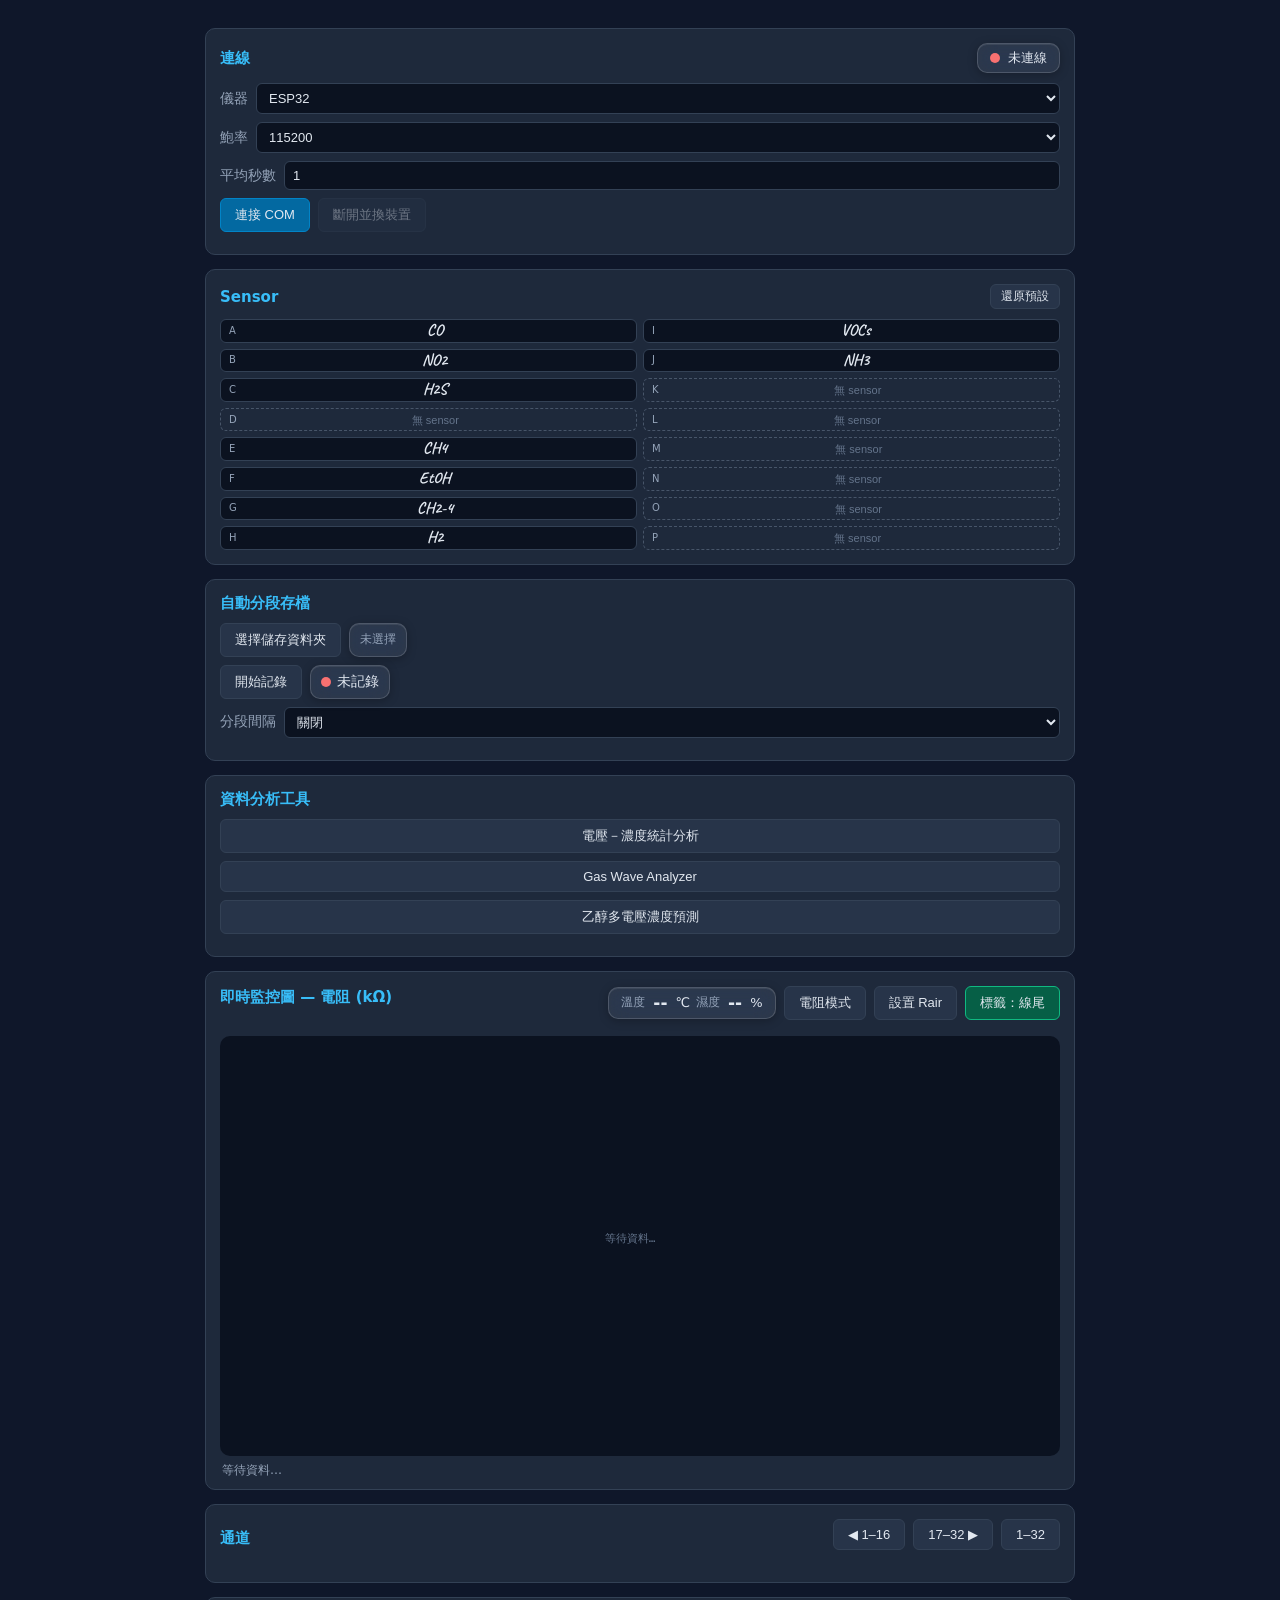
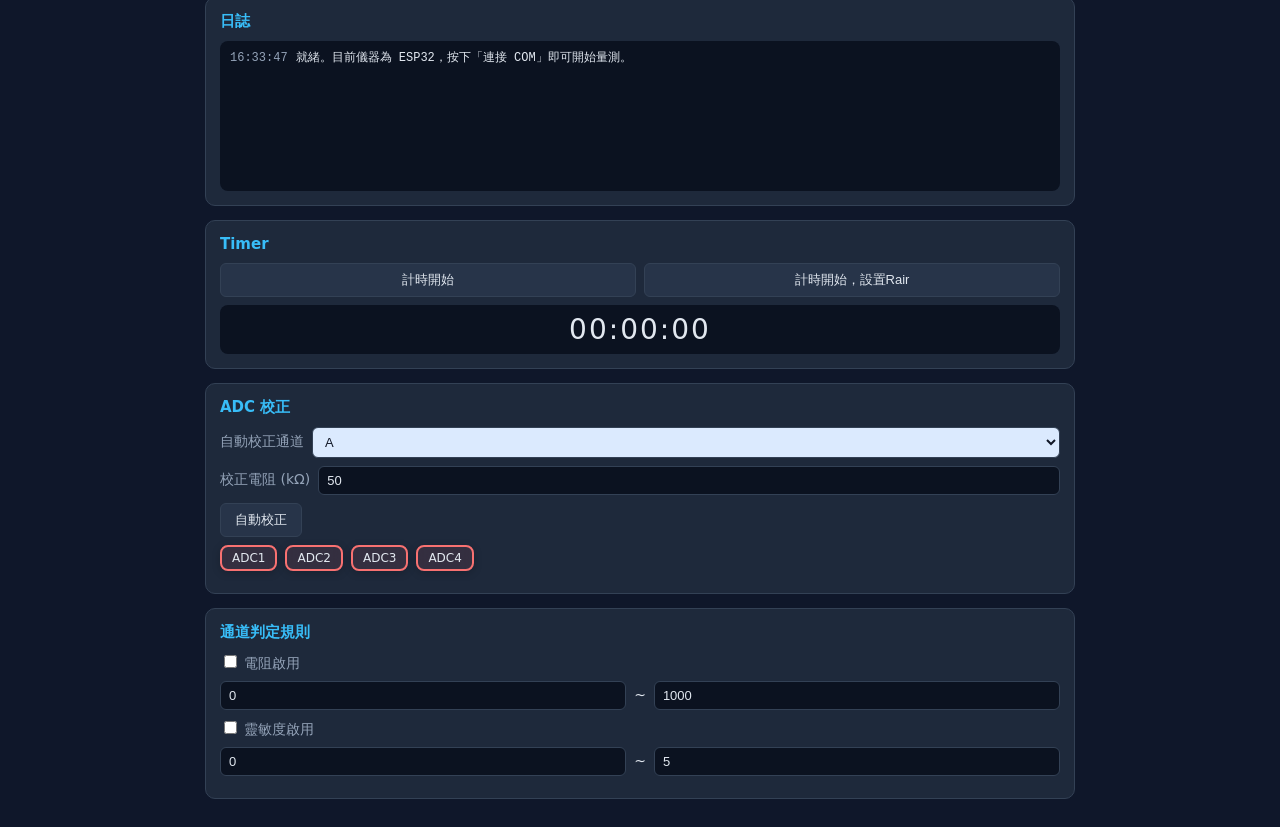
<file: index.html>
<!DOCTYPE html>
<html lang="zh-Hant">
<head>
<meta charset="UTF-8">
<meta name="viewport" content="width=device-width, initial-scale=1.0">
<title>OMX Web Serial — 氣體感測量測</title>
<link rel="icon" type="image/svg+xml" href="favicon.svg">
<link rel="icon" type="image/png" href="favicon.png">
<link rel="apple-touch-icon" href="apple-touch-icon.png">
<link rel="preconnect" href="https://fonts.googleapis.com">
<link rel="preconnect" href="https://fonts.gstatic.com" crossorigin>
<link href="https://fonts.googleapis.com/css2?family=Caveat:wght@600;700&display=swap" rel="stylesheet">
<link rel="stylesheet" href="styles.css">
</head>
<body>
<div class="layout">
  <div class="layout">
  <aside class="sidebar sidebar-left">
<section class="card">
      <div class="ch-head">
        <h2>連線</h2>
        <div class="conn-status glass" id="connStatus"><span class="dot"></span><span id="connText">未連線</span></div>
      </div>
      <div class="row">
        <label>儀器</label>
        <select id="instSel">
          <option value="esp32" selected>ESP32</option>
          <option value="keithley">Keithley 2400</option>
          <option value="agilent">Agilent 34401A</option>
        </select>
      </div>
      <div class="row" id="connModeRow" hidden>
        <label>連接方式</label>
        <select id="connModeSel">
          <option value="serial" selected>RS-232 直連</option>
          <option value="gpib">GPIB 橋接</option>
        </select>
      </div>
      <div class="row" id="gpibRow" hidden>
        <label>GPIB 位址</label>
        <input type="text" id="gpibAddr" value="GPIB0::24::INSTR" spellcheck="false" style="flex:1;min-width:0">
        <button id="btnGpibLaunch" title="透過 keithley-bridge:// 協定啟動本機橋接程式（需先執行 install_protocol.bat 註冊一次）">啟動橋接</button>
      </div>
      <div class="row" id="baudRow">
        <label>鮑率</label>
        <select id="baudSel">
          <option value="9600">9600</option>
          <option value="115200" selected>115200</option>
        </select>
      </div>
      <div class="row">
        <label>平均秒數</label>
        <input type="number" id="intervalInput" value="1" min="1" max="3600">
      </div>
      <div class="btn-row">
        <button id="btnConnect" class="primary">連接 COM</button>
        <button id="btnDisconnect" disabled>斷開並換裝置</button>
      </div>
    </section>

<section class="card" id="sensorCard">
      <div class="ch-head">
        <h2>Sensor</h2>
        <button id="btnSensorReset" class="sensor-reset" title="把標籤改回預設">還原預設</button>
      </div>
      <div class="sensor-grid" id="sensorGrid"></div>
    </section>

<section class="card">
      <h2>自動分段存檔</h2>
      <div class="btn-row">
        <button id="btnPickDir">選擇儲存資料夾</button>
        <span id="dirName" class="muted glass">未選擇</span>
      </div>
      <div class="btn-row" id="recRow">
        <button id="btnRecToggle">開始記錄</button>
        <span id="recState" class="rec-state glass"><span class="dot"></span><span id="recText">未記錄</span></span>
      </div>
      <div class="row">
        <label>分段間隔</label>
        <select id="segSel">
          <option value="0" selected>關閉</option>
          <option value="300000">5 分鐘</option>
          <option value="900000">15 分鐘</option>
          <option value="1800000">30 分鐘</option>
        </select>
      </div>
    </section>

<section class="card">
      <h2>資料分析工具</h2>
      <div class="btn-row" style="flex-direction:column;align-items:stretch">
        <a href="tools/log-response-ln/"><button style="width:100%">電壓－濃度統計分析</button></a>
        <a href="tools/gas-wave-analyzer/"><button style="width:100%">Gas Wave Analyzer</button></a>
        <a href="tools/ethanol-prediction/"><button style="width:100%">乙醇多電壓濃度預測</button></a>
      </div>
    </section>
  </aside>

<main class="main">
    <section class="card chart-card">
      <div class="chart-head">
        <h2 id="chartTitle">即時監控圖 — 電阻 (kΩ)</h2>
        <div class="chart-env glass" id="chartEnv"><span class="muted">溫度</span><strong id="modTemp">--</strong> ℃<span class="muted">濕度</span><strong id="modHumd">--</strong> %</div>
        <button id="btnMode" class="toggle">電阻模式</button>
        <button id="btnSensRatio" class="toggle" style="display:none">R/R0</button>
        <button id="btnR0">設置 Rair</button>
        <button id="btnLegend" class="toggle">標籤：線尾</button>
        <div class="legend" id="chartLegend" style="display:none"></div>
      </div>
      <canvas id="mainChart"></canvas>
      <div class="chart-foot muted" id="chartInfo">等待資料…</div>
    </section>

    <section class="card">
      <div class="ch-head">
        <h2>通道 <span id="chPageLabel"></span></h2>
        <div class="btn-row">
          <button id="btnChPrev">◀ 1–16</button>
          <button id="btnChNext">17–32 ▶</button>
          <button id="btnChAll">1–32</button>
        </div>
      </div>
      <div class="ch-grid" id="chGrid"></div>
    </section>

    <section class="card">
      <h2>日誌</h2>
      <div class="log" id="logBox"></div>
    </section>
  </main>

  <aside class="sidebar sidebar-right">
<section class="card" id="kCard" hidden>
      <h2>Keithley 2400 控制</h2>
      <div class="row">
        <label>設定電壓</label>
        <input type="number" id="kVolt" value="1.0" min="0" max="5" step="0.1">
        <span class="muted">V</span>
        <button id="btnKVolt">套用</button>
      </div>
      <div class="row">
        <label>Compliance</label>
        <input type="number" id="kComp" value="0.1" min="0.001" max="1" step="0.01">
        <span class="muted">A</span>
      </div>
      <div class="btn-row">
        <button id="btnKOutput" class="primary">Output ON</button>
        <button id="btnKPause">暫停記錄</button>
      </div>
      <div class="row">
        <label>R0 取樣數</label>
        <input type="number" id="kBaseN" value="10" min="1" max="120">
        <button id="btnKBase">設置 Rair</button>
      </div>
      <div class="k-live" id="kLive">
        <div><span class="muted">V 量測</span><strong id="kV">--</strong> V</div>
        <div><span class="muted">I 量測</span><strong id="kI">--</strong> A</div>
        <div><span class="muted">R</span><strong id="kR">--</strong> Ω</div>
        <div><span class="muted">R0</span><strong id="kR0">--</strong> Ω</div>
        <div><span class="muted">R0/R</span><strong id="kResp0">--</strong></div>
        <div><span class="muted">R/R0</span><strong id="kResp1">--</strong></div>
        <div><span class="muted">ΔR/R0</span><strong id="kResp2">--</strong> %</div>
        <div><span class="muted">ΔR/R</span><strong id="kResp3">--</strong> %</div>
      </div>
      <div class="btn-row">
        <button id="btnKExcel">匯出 Excel</button>
      </div>
    </section>

<section class="card" id="aCard" hidden>
      <h2>Agilent 34401A 控制</h2>
      <div class="row">
        <label>量測功能</label>
        <select id="aFunc">
          <option value="VOLT:DC" selected>DC 電壓</option>
          <option value="CURR:DC">DC 電流</option>
          <option value="RES">電阻 2 線</option>
          <option value="FRES">電阻 4 線</option>
        </select>
      </div>
      <div class="row">
        <label>檔位</label>
        <select id="aRange"></select>
      </div>
      <div class="row">
        <label>NPLC</label>
        <select id="aNplc">
          <option value="0.02">0.02</option>
          <option value="0.2">0.2</option>
          <option value="1">1</option>
          <option value="10" selected>10</option>
          <option value="100">100</option>
        </select>
      </div>
      <div class="btn-row">
        <button id="btnAApply">套用設定</button>
        <button id="btnAMeasure" class="primary">開始量測</button>
      </div>
      <div class="k-live" id="aLive">
        <div><span class="muted">讀值</span><strong id="aVal">--</strong> <span id="aUnit">V</span></div>
        <div><span class="muted">功能</span><strong id="aFuncLabel">DCV</strong></div>
      </div>
      <div class="btn-row">
        <button id="btnAExcel">匯出 Excel</button>
      </div>
    </section>

<section class="card" id="measCard">
      <h2>Timer</h2>
      <div class="btn-row">
        <button id="btnTimerToggle" class="timer-btn">計時開始</button>
        <button id="btnTimerStartR0" class="timer-btn">計時開始，設置Rair</button>
      </div>
      <div class="timer-display" id="timerDisplay">00:00:00</div>
    </section>

<section class="card" id="adcCard">
      <h2>ADC 校正</h2>
      <div class="row">
        <label>自動校正通道</label>
        <select id="autoCalCh" style="background:#dbeafe;color:#111827">
          <option style="background:#dbeafe;color:#111827">A</option><option style="background:#dbeafe;color:#111827">B</option><option style="background:#dbeafe;color:#111827">C</option><option style="background:#dbeafe;color:#111827">D</option>
          <option style="background:#dcfce7;color:#111827">E</option><option style="background:#dcfce7;color:#111827">F</option><option style="background:#dcfce7;color:#111827">G</option><option style="background:#dcfce7;color:#111827">H</option>
          <option style="background:#fef3c7;color:#111827">I</option><option style="background:#fef3c7;color:#111827">J</option><option style="background:#fef3c7;color:#111827">K</option><option style="background:#fef3c7;color:#111827">L</option>
          <option style="background:#fce7f3;color:#111827">M</option><option style="background:#fce7f3;color:#111827">N</option><option style="background:#fce7f3;color:#111827">O</option><option style="background:#fce7f3;color:#111827">P</option>
        </select>
      </div>
      <div class="row">
        <label>校正電阻 (kΩ)</label>
        <input type="number" id="autoCalR" value="50" step="any">
      </div>
      <div class="btn-row">
        <button id="btnAutoCal">自動校正</button>
        <span id="autoCalState" class="muted"></span>
      </div>
      <div class="btn-row" id="adcCalRow">
        <span class="adc-box" id="adcCal1">ADC1</span>
        <span class="adc-box" id="adcCal2">ADC2</span>
        <span class="adc-box" id="adcCal3">ADC3</span>
        <span class="adc-box" id="adcCal4">ADC4</span>
      </div>
    </section>

<section class="card">
      <h2>通道判定規則</h2>
      <div class="row">
        <label><input type="checkbox" id="ruleResEn"> 電阻啟用</label>
      </div>
      <div class="row">
        <input type="number" id="ruleResMin" value="0" step="any" placeholder="下限">
        <span>~</span>
        <input type="number" id="ruleResMax" value="1000" step="any" placeholder="上限">
      </div>
      <div class="row">
        <label><input type="checkbox" id="ruleSensEn"> 靈敏度啟用</label>
      </div>
      <div class="row">
        <input type="number" id="ruleSensMin" value="0" step="any" placeholder="下限">
        <span>~</span>
        <input type="number" id="ruleSensMax" value="5" step="any" placeholder="上限">
      </div>
    </section>

  </aside>
</div>
</div>

<script src="chart.js"></script>
<script src="app.js"></script>
</body>
</html>
</file>
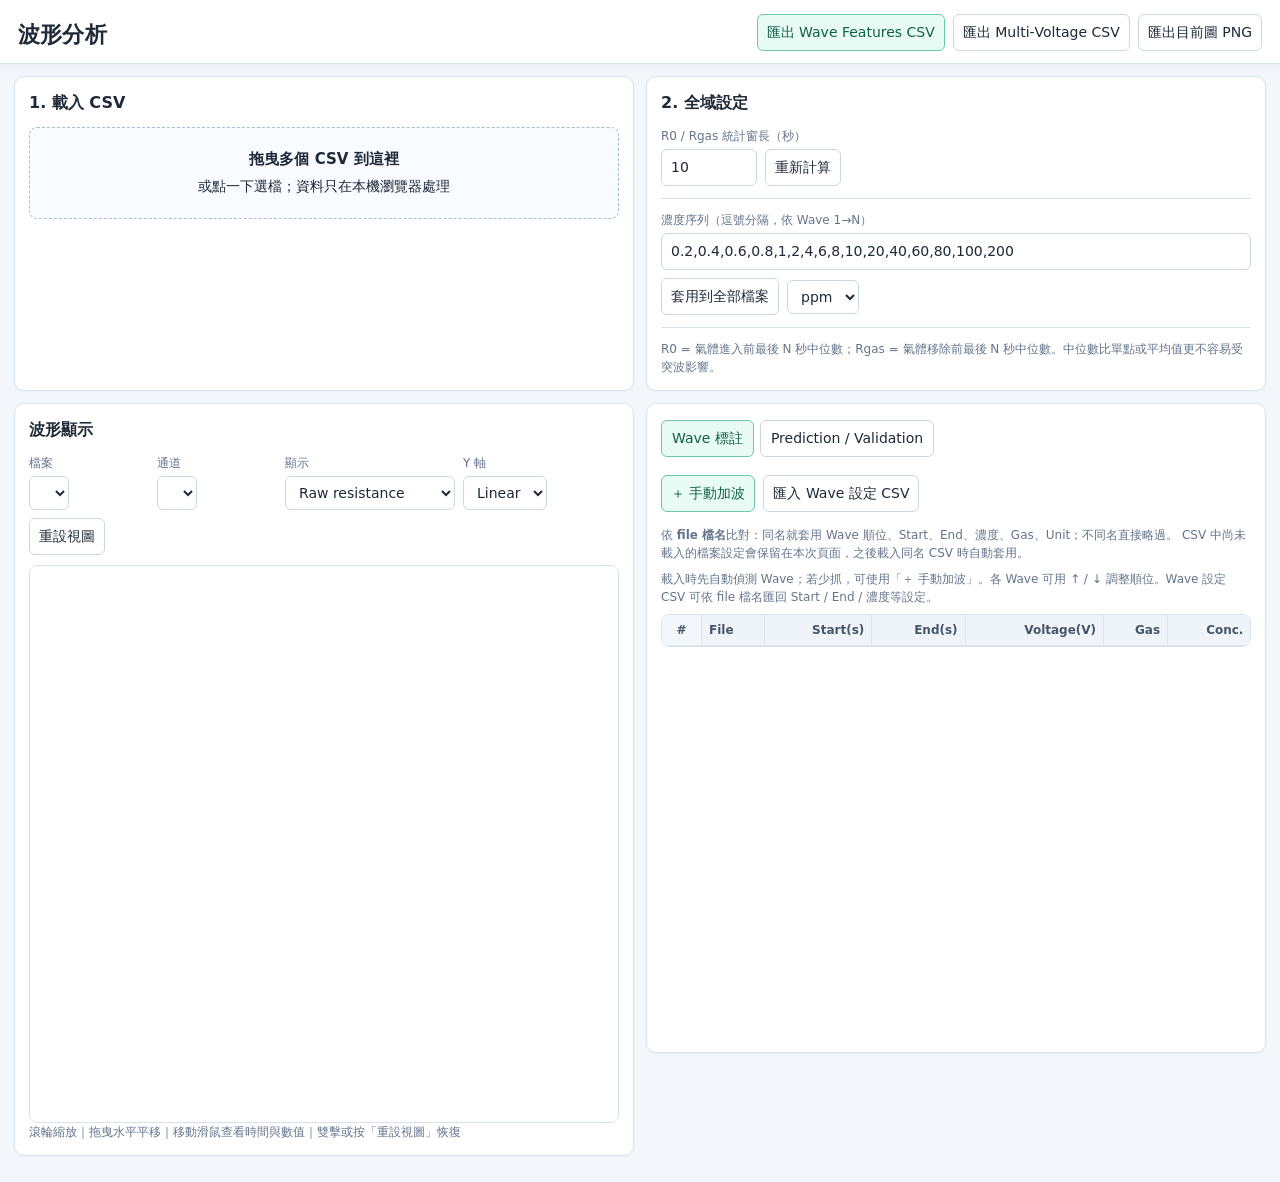
<file: tools/gas-wave-analyzer/index.html>
<!doctype html>
<html lang="zh-Hant">
<head>
<meta charset="utf-8" />
<meta name="viewport" content="width=device-width,initial-scale=1" />
<title>波形分析</title><link rel="icon" href="data:image/svg+xml,%3Csvg%20xmlns%3D%27http%3A%2F%2Fwww.w3.org%2F2000%2Fsvg%27%20viewBox%3D%270%200%2064%2064%27%3E%3Crect%20width%3D%2764%27%20height%3D%2764%27%20rx%3D%2714%27%20fill%3D%27%237c3aed%27%2F%3E%3Cpath%20d%3D%27M8%2032c8-16%2016-16%2024%200s16%2016%2024%200%27%20stroke%3D%27%23fff%27%20stroke-width%3D%274.5%27%20fill%3D%27none%27%20stroke-linecap%3D%27round%27%2F%3E%3C%2Fsvg%3E">
<style>
  :root{
    --bg:#0e1116; --panel:#151a21; --panel2:#10151b; --line:#2a323d; --text:#e9eef5;
    --muted:#91a0b2; --accent:#66d9b3; --warn:#f0b35a; --danger:#ef7070; --ok:#7bd88f;
  }
  *{box-sizing:border-box}
  body{margin:0;background:var(--bg);color:var(--text);font:14px/1.5 system-ui,-apple-system,"Segoe UI","Noto Sans TC",sans-serif}
  header{padding:20px 24px 16px;border-bottom:1px solid var(--line);display:flex;gap:18px;align-items:flex-end;justify-content:space-between;flex-wrap:wrap}
  h1{font-size:22px;margin:0;letter-spacing:.2px} h2{font-size:16px;margin:0 0 12px} h3{font-size:14px;margin:0}
  .sub{color:var(--muted);margin-top:4px}.wrap{padding:18px 24px 40px;max-width:1800px;margin:auto}
  .grid{display:grid;grid-template-columns:360px 1fr;gap:16px}.stack{display:grid;gap:16px}
  .panel{background:var(--panel);border:1px solid var(--line);border-radius:10px;padding:14px;min-width:0}
  .drop{border:1px dashed #465364;border-radius:8px;padding:20px;text-align:center;background:var(--panel2);cursor:pointer}
  .drop.drag{border-color:var(--accent);background:#13201d}.drop strong{display:block;font-size:15px;margin-bottom:5px}
  input,select,button{font:inherit;color:var(--text);background:#0f141a;border:1px solid #34404d;border-radius:6px;padding:7px 9px}
  input:focus,select:focus{outline:1px solid var(--accent);border-color:var(--accent)}
  button{cursor:pointer}.primary{background:#17372f;border-color:#2d7964}.ghost{background:#10151b}.danger{border-color:#713d3d;color:#ffb0b0}
  .row{display:flex;gap:8px;align-items:center;flex-wrap:wrap}.row>*{min-width:0}.grow{flex:1}.label{font-size:12px;color:var(--muted);margin-bottom:4px}
  .filecard{padding:10px;border:1px solid var(--line);border-radius:8px;background:#11161c;margin-top:8px}.filetitle{font-weight:650;word-break:break-all}
  .meta{color:var(--muted);font-size:12px;margin-top:3px}.chip{display:inline-block;border:1px solid #3c4957;border-radius:999px;padding:2px 7px;margin:3px 4px 0 0;font-size:11px;color:#bdc8d5}
  .kpis{display:grid;grid-template-columns:repeat(5,minmax(110px,1fr));gap:8px}.kpi{background:#10151b;border:1px solid var(--line);border-radius:8px;padding:10px}.kpi b{display:block;font-size:19px}.kpi span{color:var(--muted);font-size:11px}
  canvas{width:100%;height:430px;background:#0d1217;border:1px solid var(--line);border-radius:8px;display:block}
  .chartbar{display:flex;gap:8px;align-items:end;flex-wrap:wrap;margin-bottom:10px}.chartbar .field{min-width:120px}
  .scroll{overflow:auto;max-height:520px;border:1px solid var(--line);border-radius:8px}
  table{border-collapse:separate;border-spacing:0;width:100%;min-width:1120px;background:#10151b}
  th,td{border-bottom:1px solid #252d36;border-right:1px solid #202730;padding:6px 7px;white-space:nowrap;text-align:right}
  th{position:sticky;top:0;background:#171d25;z-index:2;color:#b9c4d1;font-size:12px} td:first-child,th:first-child{text-align:center;position:sticky;left:0;z-index:3;background:#171d25}
  td:nth-child(2),th:nth-child(2){text-align:left}.tiny{width:74px}.small{width:96px}.med{width:125px}.sensorBad{color:#ffb0b0}.sensorFlat{color:#f0d27c}.muted{color:var(--muted)}
  .tabs{display:flex;gap:6px;margin-bottom:10px}.tab{padding:7px 10px}.tab.active{background:#1c342d;border-color:#3a806c}
  .hint{font-size:12px;color:var(--muted)}.sep{height:1px;background:var(--line);margin:12px 0}
  .status{font-size:12px;color:var(--muted);min-height:18px}.good{color:var(--ok)}.bad{color:var(--danger)}
  @media(max-width:1050px){.grid{grid-template-columns:1fr}.kpis{grid-template-columns:repeat(2,1fr)}}

  .model-toolbar{display:flex;gap:10px;align-items:end;flex-wrap:wrap;margin-bottom:12px}
  .model-note{padding:10px 12px;border:1px solid #34404d;border-radius:8px;background:#10151b;color:var(--muted);font-size:12px}
  .model-result{padding:11px 12px;border:1px solid #3d4b58;border-radius:8px;background:#111820;margin:10px 0}
  .model-result.goodbox{border-color:#356b58;background:#112019}.model-result.warnbox{border-color:#705b37;background:#211b11}
  .modelcards{display:grid;grid-template-columns:repeat(4,minmax(170px,1fr));gap:9px;margin:10px 0 14px}
  .modelcard{border:1px solid var(--line);border-radius:9px;background:#10151b;padding:11px}
  .modelcard.best{border-color:#4d927a;box-shadow:inset 0 0 0 1px rgba(102,217,179,.12)}
  .modelcard .name{font-size:12px;color:#cbd5df;margin-bottom:7px}.modelcard .r2{font-size:22px;font-weight:750}
  .modelcard .minor{display:flex;justify-content:space-between;gap:8px;color:var(--muted);font-size:11px;margin-top:5px}
  .modelcharts{display:grid;grid-template-columns:1fr 1fr;gap:12px;margin:12px 0}
  .modelchartbox{border:1px solid var(--line);border-radius:9px;background:#0f141a;padding:10px;min-width:0}
  .modelchartbox h3{margin-bottom:7px;color:#cbd5df}
  .modelchart{width:100%;height:330px;border:0;background:#0d1217}
  .metric-table{min-width:760px}
  .besttext{color:var(--ok);font-weight:700}.warntext{color:var(--warn);font-weight:700}
  @media(max-width:1200px){.modelcharts{grid-template-columns:1fr}.modelcards{grid-template-columns:repeat(2,1fr)}}
  @media(max-width:700px){.modelcards{grid-template-columns:1fr}}


  .group-toolbar{display:flex;gap:10px;align-items:end;flex-wrap:wrap;margin-bottom:12px}
  .group-controls{display:grid;grid-template-columns:repeat(6,minmax(120px,1fr));gap:8px;margin:10px 0 12px}
  .group-summary{display:grid;grid-template-columns:repeat(3,minmax(220px,1fr));gap:10px;margin:12px 0}
  .groupbox{border:1px solid var(--line);border-radius:9px;background:#10151b;padding:11px}
  .groupbox h3{margin:0 0 7px;font-size:13px;color:#d7e0e8}
  .groupchips{display:flex;gap:6px;flex-wrap:wrap}
  .rolechip{padding:4px 7px;border:1px solid #394653;border-radius:999px;background:#131b22;font-size:11px}
  .lowrole{border-color:#446c8a}.highrole{border-color:#805b50}.widerole{border-color:#4d765f}
  .scorelegend{font-size:11px;color:var(--muted);line-height:1.55}
  .groupmetric{margin-top:12px}
  @media(max-width:1200px){.group-controls{grid-template-columns:repeat(3,1fr)}.group-summary{grid-template-columns:1fr}}
  @media(max-width:700px){.group-controls{grid-template-columns:1fr 1fr}}

</style>

<style>
#tab-features, #tab-mv, #tab-model { display:none !important; }
</style>


<style id="threeColumnLightTheme">
/* ===== 亮色三欄工作區 ===== */
:root{
  --bg:#f3f7fb;
  --panel:#ffffff;
  --panel2:#f8fbff;
  --line:#d8e2ec;
  --text:#1f2937;
  --muted:#64748b;
  --accent:#0f9f7f;
  --warn:#d97706;
  --danger:#dc4c4c;
  --ok:#16865f;
}
body{
  background:var(--bg);
  color:var(--text);
}
header{
  background:#ffffff;
  border-bottom:1px solid var(--line);
  box-shadow:0 1px 10px rgba(51,65,85,.06);
  padding:14px 18px 12px;
}
.wrap{
  max-width:none;
  width:100%;
  margin:0;
  padding:12px 14px 26px;
}
.grid{
  display:grid;
  grid-template-columns:minmax(285px,320px) minmax(500px,.9fr) minmax(590px,1.1fr);
  gap:12px;
  align-items:start;
}
.grid > aside{
  grid-column:1;
  min-width:0;
}
.grid > main{
  display:contents;
}
.grid > main > section:nth-child(1){
  display:none; /* KPI 併入工作流程後不佔中央空間 */
}
.grid > main > section:nth-child(2){
  grid-column:2;
  grid-row:1;
  min-width:0;
  align-self:start;
}
.grid > main > section:nth-child(3){
  grid-column:3;
  grid-row:1;
  min-width:0;
  align-self:start;
}
.panel,
.filecard,
.kpi,
.model-note,
.model-result,
.modelcard,
.modelchartbox,
.groupbox{
  background:#ffffff;
  border-color:var(--line);
  box-shadow:0 1px 3px rgba(15,23,42,.035);
}
.drop{
  background:#f8fbff;
  border-color:#aebdcb;
}
.drop.drag{
  border-color:var(--accent);
  background:#ecfdf7;
}
input,select,button{
  color:#1f2937;
  background:#ffffff;
  border-color:#cbd7e3;
}
input:focus,select:focus{
  outline:2px solid rgba(15,159,127,.18);
  border-color:var(--accent);
}
button:hover{background:#f4f8fb}
.primary{
  background:#e8faf4;
  border-color:#6bc8ae;
  color:#116149;
}
.primary:hover{background:#d8f5eb}
.ghost{background:#ffffff}
.danger{border-color:#e8a4a4;color:#b42323;background:#fff7f7}
.sep{background:var(--line)}
.tabs{
  position:sticky;
  top:0;
  z-index:8;
  background:#ffffff;
  padding:2px 0 8px;
}
.tab.active{
  background:#e8faf4;
  border-color:#6bc8ae;
  color:#116149;
}
.scroll{
  border-color:var(--line);
  background:#ffffff;
}
table{background:#ffffff}
th{
  background:#eef4f9;
  color:#475569;
  border-color:#dde5ed;
}
td{
  background:#ffffff;
  border-color:#e8eef4;
}
td:first-child,th:first-child{
  background:#f3f7fb;
}
tr.wave-file-active td{
  background:#eaf7ff !important;
}
tr.wave-file-active td:first-child{
  background:#dff1fb !important;
}
canvas{
  background:#ffffff !important;
  border-color:var(--line);
}
#waveTooltip,#chartTooltip,#algorithmTooltip{
  background:#ffffff !important;
  color:#1f2937 !important;
  border-color:#b9c9d8 !important;
  box-shadow:0 8px 24px rgba(15,23,42,.14);
}
#tab-waves .scroll{
  max-height:calc(100vh - 255px);
}
#tab-predict .scroll{
  max-height:430px;
}
.grid > aside,
.grid > main > section:nth-child(2),
.grid > main > section:nth-child(3){
  max-height:calc(100vh - 100px);
  overflow:auto;
  scrollbar-gutter:stable;
}
.grid > main > section:nth-child(2){
  overflow:visible;
}
#chart{
  height:min(58vh,620px);
  min-height:430px;
}
@media(max-width:1450px){
  .grid{grid-template-columns:280px minmax(440px,.9fr) minmax(520px,1.1fr)}
}
@media(max-width:1180px){
  .grid{grid-template-columns:1fr}
  .grid > aside,
  .grid > main > section:nth-child(2),
  .grid > main > section:nth-child(3){
    grid-column:1;
    grid-row:auto;
    max-height:none;
    overflow:visible;
  }
  .grid > main{display:contents}
}
</style>


<style id="topSettingsBottomTwoColumns">
/* ===== 上列設定 + 下列雙欄 ===== */
.wrap{
  max-width:none;
  width:100%;
  margin:0;
  padding:12px 14px 26px;
}
.grid{
  display:grid;
  grid-template-columns:minmax(0,1fr) minmax(0,1fr);
  grid-template-rows:auto auto;
  gap:12px;
  align-items:start;
}

/* 左側原本兩個設定區塊改成最上方，橫跨全頁 */
.grid > aside{
  grid-column:1 / -1;
  grid-row:1;
  display:grid;
  grid-template-columns:minmax(0,1fr) minmax(0,1fr);
  gap:12px;
  max-height:none;
  overflow:visible;
}
.grid > aside > section.panel:nth-of-type(1){
  grid-column:1;
}
.grid > aside > section.panel:nth-of-type(2){
  grid-column:2;
}
.grid > aside > #sensorQC{
  display:none !important;
}

/* main 直接展開：波形左、標記/驗證右 */
.grid > main{
  display:contents;
}
.grid > main > section:nth-child(1){
  display:none;
}
.grid > main > section:nth-child(2){
  grid-column:1;
  grid-row:2;
  min-width:0;
  max-height:none;
  overflow:visible;
}
.grid > main > section:nth-child(3){
  grid-column:2;
  grid-row:2;
  min-width:0;
  max-height:none;
  overflow:visible;
}

/* 下列左右行視覺高度更一致 */
.grid > main > section:nth-child(2),
.grid > main > section:nth-child(3){
  min-height:calc(100vh - 250px);
}
#chart{
  height:min(62vh,650px);
  min-height:460px;
}
#tab-waves .scroll{
  max-height:calc(100vh - 360px);
}

/* 設定區更緊湊，適合橫排 */
.grid > aside .panel{
  height:100%;
}
.grid > aside .drop{
  min-height:92px;
}

@media(max-width:1050px){
  .grid{
    grid-template-columns:1fr;
    grid-template-rows:auto;
  }
  .grid > aside{
    grid-column:1;
    grid-row:auto;
    grid-template-columns:1fr;
  }
  .grid > aside > section.panel:nth-of-type(1),
  .grid > aside > section.panel:nth-of-type(2),
  .grid > main > section:nth-child(2),
  .grid > main > section:nth-child(3){
    grid-column:1;
    grid-row:auto;
  }
  .grid > main > section:nth-child(2),
  .grid > main > section:nth-child(3){
    min-height:0;
  }
}
</style>

</head>
<body>
<header>
  <div><h1>波形分析</h1></div>
  <div class="row"><button id="exportFeat" class="primary">匯出 Wave Features CSV</button><button id="exportMV">匯出 Multi‑Voltage CSV</button><button id="exportPNG">匯出目前圖 PNG</button></div>
</header>
<div class="wrap">
  <div class="grid">
    <aside class="stack">
      <section class="panel">
        <h2>1. 載入 CSV</h2>
        <div id="drop" class="drop"><strong>拖曳多個 CSV 到這裡</strong>或點一下選檔；資料只在本機瀏覽器處理</div>
        <input id="fileInput" type="file" accept=".csv,text/csv" multiple hidden>
        <div id="files"></div>
      </section>
      <section class="panel">
        <h2>2. 全域設定</h2>
        <div class="label">R0 / Rgas 統計窗長（秒）</div>
        <div class="row"><input id="winSec" type="number" value="10" min="3" max="60" class="small"><button id="recalc">重新計算</button></div>
        <div class="sep"></div>
        <div class="label">濃度序列（逗號分隔，依 Wave 1→N）</div>
        <input id="concSeq" class="grow" style="width:100%" value="0.2,0.4,0.6,0.8,1,2,4,6,8,10,20,40,60,80,100,200">
        <div class="row" style="margin-top:8px"><button id="applyConc">套用到全部檔案</button><select id="concUnit"><option>ppm</option><option>ppb</option><option>%</option></select></div>
        <div class="sep"></div>
        <div class="hint">R0 = 氣體進入前最後 N 秒中位數；Rgas = 氣體移除前最後 N 秒中位數。中位數比單點或平均值更不容易受突波影響。</div>
      </section>
      <div id="sensorQC" hidden></div>
    </aside>

    <main class="stack">
      <section class="panel">
        <div class="kpis">
          <div class="kpi"><b id="kFiles">0</b><span>CSV files</span></div>
          <div class="kpi"><b id="kWaves">0</b><span>Detected waves</span></div>
          <div class="kpi"><b id="kSensors">0</b><span>Sensor channels</span></div>
          <div class="kpi"><b id="kVoltage">—</b><span>Voltages</span></div>
          <div class="kpi"><b id="kRows">0</b><span>Feature rows</span></div>
        </div>
      </section>

      <section class="panel">
        <h2>波形顯示</h2>
        <div class="chartbar">
          <div class="field"><div class="label">檔案</div><select id="chartFile"></select></div>
          <div class="field"><div class="label">通道</div><select id="chartSensor"></select></div>
          <div class="field"><div class="label">顯示</div><select id="chartMode"><option value="raw">Raw resistance</option><option value="norm">R / R0</option><option value="response">Response = R0 / R</option></select></div>
          <div class="field"><div class="label">Y 軸</div><select id="yScale"><option value="linear">Linear</option><option value="log">Log</option></select></div>
          <div class="grow"></div>
          <button id="waveResetView" type="button">重設視圖</button>
          <div id="chartStatus" class="status"></div>
        </div>
        <div style="position:relative">
          <canvas id="chart" width="1400" height="430" style="cursor:crosshair"></canvas>
          <div id="waveTooltip" style="display:none;position:absolute;pointer-events:none;background:#ffffff;color:#1f2937;border:1px solid #b9c9d8;border-radius:8px;padding:7px 9px;font-size:12px;line-height:1.4;z-index:10"></div>
        </div>
        <div class="hint">滾輪縮放｜拖曳水平平移｜移動滑鼠查看時間與數值｜雙擊或按「重設視圖」恢復</div>
      </section>

      <section class="panel">
        <div class="tabs"><button class="tab active" data-tab="waves">Wave 標註</button><button class="tab" data-tab="predict">Prediction / Validation</button></div>
        <div id="tab-waves">
          <div class="row" style="margin-bottom:8px">
            <button id="addWave" class="primary">＋ 手動加波</button>
            <button id="importMVWaveRanges">匯入 Wave 設定 CSV</button><div class="hint" style="margin-top:6px">
      依 <b>file 檔名</b>比對：同名就套用 Wave 順位、Start、End、濃度、Gas、Unit；不同名直接略過。
      CSV 中尚未載入的檔案設定會保留在本次頁面，之後載入同名 CSV 時自動套用。
    </div>
            <input id="importMVWaveFile" type="file" accept=".csv,text/csv" hidden>
          </div>
          <div class="hint" style="margin-bottom:8px">載入時先自動偵測 Wave；若少抓，可使用「＋ 手動加波」。各 Wave 可用 ↑ / ↓ 調整順位。Wave 設定 CSV 可依 file 檔名匯回 Start / End / 濃度等設定。</div>
          <div class="scroll"><table id="waveTable"><thead><tr><th>#</th><th>File</th><th>Start(s)</th><th>End(s)</th><th>Voltage(V)</th><th>Gas</th><th>Conc.</th><th>Unit</th><th>R0 window</th><th>Rgas window</th><th>順位</th><th>Action</th></tr></thead><tbody></tbody></table></div>
        </div>
        <div id="tab-features" hidden><div class="scroll"><table id="featTable"></table></div></div>
        <div id="tab-mv" hidden><div class="scroll"><table id="mvTable"></table></div></div>
        <div id="tab-model" hidden>
          <div class="model-toolbar">
            <button id="runModelCompare" class="primary">重新比較模型</button>
            <button id="exportModelMetrics">匯出 Metrics CSV</button>
            <button id="exportModelPred">匯出 Predictions CSV</button>
            <button id="exportModelResp">匯出 Response CSV</button><button id="exportRespPNG">Response 圖 PNG</button><button id="exportPredPNG">Prediction 圖 PNG</button>
            <div class="grow"></div>
            <div id="modelStatus" class="status"></div>
          </div>
          <div class="model-note">
            第一版比較規則：每個單電壓模型使用共同有效通道的 <b>ln(R0/Rgas)</b>；多電壓融合將各電壓特徵串接。<br><span class="warntext">目前預載濃度序列採第一版假設：0.2, 0.4, 0.6, 0.8, 1, 2, 4, 6, 8, 10, 20 ppm；請依你的實際實驗順序修改。</span>
            模型採 <b>Ridge Regression + nested LOOCV</b>，外層每次留 1 個濃度點作測試，內層只用訓練資料選擇 α，避免直接用訓練集 R² 高估準確度。
          </div>
          <div id="modelConclusion" class="model-result">請先為各 Wave 輸入濃度，再按「重新比較模型」。</div>
          <div id="modelCards" class="modelcards"></div>
          <div class="modelcharts">
            <div class="modelchartbox"><h3>Response vs Concentration</h3><canvas id="responseChart" class="modelchart" width="900" height="330"></canvas></div>
            <div class="modelchartbox"><h3>Actual vs LOOCV Predicted</h3><canvas id="predictionChart" class="modelchart" width="900" height="330"></canvas></div>
          </div>
          <div class="hint" id="modelSensors" style="margin:8px 0"></div>
          <div class="scroll" style="max-height:320px"><table id="modelMetricTable" class="metric-table"></table></div>
          <div style="height:10px"></div>
          <div class="scroll" style="max-height:320px"><table id="modelPredTable"></table></div>

        </div>
        <div id="tab-predict" hidden>
          <div class="model-note" style="margin-bottom:10px">
            保留完整 Single / Multi-Voltage 模型計算：Linear、Ridge、SVR、Random Forest，並同時輸出全濃度、0.2–1 ppm、2–200 ppm 的 R²、RMSE、MAE。
          </div>
          
          <div class="model-note" style="margin-bottom:10px">
            驗證流程：先在 <b>Wave 標註</b> 完成 Start / End / 濃度並匯出 wave_features.csv；驗證時分別匯入
            <b>1. 訓練波</b> 與 <b>2. 預測波</b>，直接使用已萃取的特徵進行 Single / Multi-Voltage 驗證。預測波的 <b>voltage_V</b> 會直接決定 A–P 各通道對應哪一組訓練波；<b>0 V 自動停用</b>，而<b>沒有匯入對應 Training 電壓的 Prediction 通道會自動略過</b>，不再讓整體驗證失敗。
          </div>
<div class="group-controls" style="grid-template-columns:1fr 1fr">
            <div class="field">
              <div class="label">1. 訓練波 wave_features CSV</div>
              <button id="pickTrainingFeatures" class="primary">匯入訓練波</button>
              <input id="trainingFeatureFile" type="file" accept=".csv,text/csv" multiple hidden>
              <div id="trainingFeatureStatus" class="status" style="margin-top:6px">尚未匯入訓練波</div>
              <div id="trainingFeatureList" class="hint" style="margin-top:4px"></div>
            </div>
            <div class="field">
              <div class="label">2. 預測波 wave_features CSV</div>
              <button id="pickPredictionFeatures" class="primary">匯入預測波</button>
              <input id="predictionFeatureFile2" type="file" accept=".csv,text/csv" multiple hidden>
              <div id="predictionFeatureStatus2" class="status" style="margin-top:6px">尚未匯入預測波</div>
              <div id="predictionFeatureList2" class="hint" style="margin-top:4px"></div>
            </div>
          </div>

          <div class="group-toolbar">
            <button id="runUnifiedCompare" class="primary">計算 Single + Multi-Voltage</button>
            <button id="exportUnifiedCompare">匯出模型結果 CSV</button>
            <div class="grow"></div><div id="unifiedStatus" class="status"></div>
          </div>

          <div class="scroll" style="max-height:430px">
            <table id="unifiedTable"></table>
          </div>
        </div>
        </div>

      </section>
    </main>
  </div>
</div>
<script>
'use strict';
const state={files:[],features:[],mv:[],selectedFile:0,selectedSensor:'B',modelMetrics:[],modelPredictions:[],modelResponses:[],modelLast:null,groupScores:[],groupAssignment:[],groupLast:null,predictionFile:null,predictionFiles:[],predictionRows:[],predictionMetrics:null,threeWayRows:[],threeWayPredictions:[],interactiveChartState:null,algorithmRows:[],algorithmPredictions:[],algorithmChartState:null,unifiedRows:[],unifiedPredictions:[],waveCSVLookup:new Map(),validationFeatureSets:[],trainingFeatureSets:[],selectedWaveSource:'training',selectedValidationFile:0};
const $=s=>document.querySelector(s); const $$=s=>[...document.querySelectorAll(s)];
const esc=s=>String(s??'').replace(/[&<>"']/g,m=>({'&':'&amp;','<':'&lt;','>':'&gt;','"':'&quot;',"'":'&#39;'}[m]));
function median(a){const b=a.filter(Number.isFinite).slice().sort((x,y)=>x-y); if(!b.length)return NaN; const m=b.length>>1; return b.length%2?b[m]:(b[m-1]+b[m])/2}
function mean(a){const b=a.filter(Number.isFinite);return b.length?b.reduce((x,y)=>x+y,0)/b.length:NaN}
function std(a){const m=mean(a);return Math.sqrt(mean(a.map(x=>(x-m)**2)))}
function clamp(x,a,b){return Math.max(a,Math.min(b,x))}
function rollingMedian(a,w=5){const r=[];let h=Math.floor(w/2);for(let i=0;i<a.length;i++)r.push(median(a.slice(Math.max(0,i-h),Math.min(a.length,i+h+1))));return r}
function parseCSV(txt){
  const lines=txt.replace(/^\uFEFF/,'').split(/\r?\n/).filter(x=>x.trim().length); if(lines.length<2)throw new Error('CSV 無資料');
  const parseLine=line=>{let out=[],cur='',q=false;for(let i=0;i<line.length;i++){let ch=line[i];if(ch==='"'){if(q&&line[i+1]==='"'){cur+='"';i++}else q=!q}else if(ch===','&&!q){out.push(cur);cur=''}else cur+=ch}out.push(cur);return out};
  const headers=parseLine(lines[0]).map(x=>x.trim()); const cols={};headers.forEach(h=>cols[h]=[]);
  for(let i=1;i<lines.length;i++){const v=parseLine(lines[i]);headers.forEach((h,j)=>{let z=(v[j]??'').trim();let n=Number(z);cols[h].push(z!==''&&Number.isFinite(n)?n:z)})}
  return {headers,cols,n:lines.length-1};
}
function inferVoltage(name){const m=name.match(/(\d+(?:\.\d+)?)\s*V/i);return m?Number(m[1]):''}
function inferGas(name){if(/酒精|乙醇|ethanol/i.test(name))return 'Ethanol';if(/甲醇|methanol/i.test(name))return 'Methanol';if(/丙酮|acetone/i.test(name))return 'Acetone';if(/NO2|二氧化氮/i.test(name))return 'NO2';if(/H2|氫氣/i.test(name))return 'H2';return ''}
function getSensors(f){return f.headers.filter(h=>/^[A-P]$/.test(h) && f.cols[h].some(Number.isFinite))}
function qcSensor(a){const x=a.filter(Number.isFinite); if(!x.length)return {status:'bad',cv:0,range:0}; const m=Math.abs(mean(x))||1, r=Math.max(...x)-Math.min(...x), cv=std(x)/m; const zero=x.filter(v=>v===0).length/x.length; const dif=x.slice(1).map((v,i)=>Math.abs(v-x[i])).sort((a,b)=>a-b); const q95=dif.length?dif[Math.floor(.95*(dif.length-1))]/m:0; if(zero>.8)return {status:'bad',cv,range:r}; if(r/m<.02||q95<.003)return {status:'flat',cv,range:r}; return {status:'ok',cv,range:r}}
function ensembleSignal(f){
  const sensors=getSensors(f).filter(s=>qcSensor(f.cols[s]).status==='ok');
  const use=sensors.length?sensors:getSensors(f).filter(s=>qcSensor(f.cols[s]).status!=='bad'); const n=f.n, rows=[];
  for(const s of use){const a=f.cols[s].map(Number); const base=median(a.slice(0,Math.min(30,a.length)).filter(Number.isFinite)); if(Number.isFinite(base)&&base!==0)rows.push(a.map(v=>v/base))}
  const med=[];for(let i=0;i<n;i++)med.push(median(rows.map(r=>r[i])));return rollingMedian(med,5)
}
function detectWaves(f){
  const sig=ensembleSignal(f), n=sig.length, time=f.cols['Time(s)']?.map(Number)||[...Array(n)].map((_,i)=>i);
  const d=sig.map((_,i)=>i===0?0:i===n-1?0:(sig[i+1]-sig[i-1])/2);
  const expected=($('#concSeq')?.value||'').split(',').map(x=>x.trim()).filter(Boolean).length;

  // 第一層：只抓「可信度高」的明顯下降沿。低濃度不再強迫通過全域 slope threshold。
  const neg=d.map(x=>-x).filter(x=>Number.isFinite(x)&&x>0).sort((a,b)=>a-b);
  const q=(p)=>neg.length?neg[Math.floor((neg.length-1)*p)]:0;
  const noise=Math.max(0.0005,q(.70));
  const strongThr=Math.max(.0025,noise*2.2,q(.90)*.35);
  let cand=[];
  for(let i=3;i<n-3;i++) if(d[i]<-strongThr && d[i]<=d[i-1] && d[i]<d[i+1]) cand.push(i);

  // 同一事件只保留最強下降點；距離用實際時間約 35 s，避免一個 Wave 被重複計數。
  cand.sort((a,b)=>d[a]-d[b]);
  let anchors=[];
  for(const i of cand){
    if(anchors.every(j=>Math.abs(Number(time[i])-Number(time[j]))>=35)) anchors.push(i);
    if(anchors.length>=40)break;
  }
  anchors.sort((a,b)=>a-b);
  const t0=Number(time[0]),t1=Number(time[n-1]),edgeT=Math.min(55,Math.max(15,(t1-t0)*.025));
  anchors=anchors.filter(i=>time[i]>=t0+edgeT && time[i]<=t1-edgeT);

  // 第二層：由明顯 Wave 的間距估算實驗週期。若中間漏一波，將 2T/3T 間距折回基本週期。
  let period=NaN;
  if(anchors.length>=3){
    const gaps=[];for(let i=1;i<anchors.length;i++){const g=time[anchors[i]]-time[anchors[i-1]];if(g>=45)gaps.push(g)}
    if(gaps.length){
      const base=Math.min(...gaps.filter(g=>g>0));
      const folded=gaps.map(g=>g/Math.max(1,Math.round(g/base))).filter(g=>g>=45&&g<=220);
      period=median(folded.length?folded:gaps);
    }
  }
  // 明顯點不足時，以預期 Wave 數量與有效量測長度提供保守備援。
  if(!Number.isFinite(period) && expected>=2) period=(t1-t0-2*edgeT)/Math.max(1,expected);
  period=Math.max(45,Math.min(220,period||100));

  // 第三層：建立固定週期格點。選擇 anchor 作基準，找出最能對齊全部明顯下降沿的 offset。
  let grid=[];
  if(expected>0 && anchors.length){
    let best=null;
    for(const ai of anchors){
      for(let k=0;k<expected;k++){
        const first=time[ai]-k*period;
        const last=first+(expected-1)*period;
        if(first<t0-0.35*period||last>t1+0.35*period)continue;
        let err=0,matched=0;
        for(const a of anchors){
          const kk=Math.round((time[a]-first)/period);
          if(kk>=0&&kk<expected){const e=Math.abs(time[a]-(first+kk*period));if(e<.35*period){err+=e;matched++}}
        }
        const score=matched*1000-err;
        if(!best||score>best.score)best={first,score};
      }
    }
    if(best) for(let k=0;k<expected;k++)grid.push(best.first+k*period);
  }
  if(!grid.length) grid=anchors.map(i=>Number(time[i]));

  // 第四層：每個預測位置 ±22%T 做局部精修。
  // Score 同時考慮局部下降斜率與前後平台差，因此 0.2/0.4 ppm 的緩慢變化也能被定位。
  const chosen=[];
  const nearestIdx=(tt)=>{let lo=0,hi=n-1;while(lo<hi){const m=(lo+hi)>>1;if(time[m]<tt)lo=m+1;else hi=m}return lo};
  for(const gt of grid){
    const c=nearestIdx(gt),rad=Math.max(8,Math.round(period*.22));
    let bestI=c,bestScore=-Infinity;
    for(let i=Math.max(5,c-rad);i<=Math.min(n-6,c+rad);i++){
      const w=Math.max(4,Math.min(12,Math.round(period*.08)));
      const pre=median(sig.slice(Math.max(0,i-w),i));
      const post=median(sig.slice(i+2,Math.min(n,i+w+2)));
      const drop=Number.isFinite(pre)&&Number.isFinite(post)?pre-post:0;
      const localSlope=Math.max(0,-d[i]);
      const distPenalty=Math.abs(i-c)/Math.max(1,rad)*noise*.35;
      const score=Math.max(0,drop)+localSlope*3-distPenalty;
      if(score>bestScore){bestScore=score;bestI=i}
    }
    chosen.push(bestI);
  }
  chosen.sort((a,b)=>a-b);

  // End：在下一個 Wave 前尋找最強回復沿，讓 Rgas 落在低阻平台末端。
  const waves=[];
  for(let wi=0;wi<chosen.length;wi++){
    const s=chosen[wi];
    const next=wi<chosen.length-1?chosen[wi+1]:Math.min(n-1,nearestIdx(time[s]+period));
    const searchStart=Math.min(n-2,s+Math.max(5,Math.round((next-s)*.15)));
    const searchEnd=Math.min(n-2,Math.max(searchStart,next-3));
    let e=searchStart;
    for(let i=searchStart;i<=searchEnd;i++)if(d[i]>d[e])e=i;
    if(e<=s+5)e=Math.min(n-2,s+Math.max(10,Math.round((next-s)*.75)));
    waves.push({startIdx:s,endIdx:e,start:Number(time[s]),end:Number(time[e]),voltage:f.defaultVoltage,gas:f.defaultGas,conc:'',unit:'ppm'});
  }
  return waves;
}
function idxByTime(f,t){const a=f.cols['Time(s)']?.map(Number)||[];if(!a.length)return clamp(Math.round(t),0,f.n-1);let lo=0,hi=a.length-1;while(lo<hi){let m=(lo+hi)>>1;if(a[m]<t)lo=m+1;else hi=m}return lo}
function calcFeatures(){
  const win=Math.max(3,Number($('#winSec').value)||10); let out=[];
  state.files.forEach((f,fi)=>{
    const sensors=getSensors(f); const time=f.cols['Time(s)']?.map(Number)||[...Array(f.n)].map((_,i)=>i); const dt=median(time.slice(1).map((x,i)=>x-time[i]).filter(x=>x>0))||1; const nw=Math.max(2,Math.round(win/dt));
    f.waves.forEach((w,wi)=>{
      w.startIdx=idxByTime(f,Number(w.start));w.endIdx=idxByTime(f,Number(w.end));
      const s=w.startIdx,e=w.endIdx; const next=wi<f.waves.length-1?idxByTime(f,Number(f.waves[wi+1].start)):f.n-1;
      for(const ch of sensors){
        const a=f.cols[ch].map(Number); const r0a=a.slice(Math.max(0,s-nw),Math.max(1,s-1)); const rgasa=a.slice(Math.max(s,e-nw),Math.max(s+1,e-1));
        const R0=median(r0a),Rgas=median(rgasa); const R0std=std(r0a),Rgasstd=std(rgasa); const dR=R0-Rgas; const resp=Rgas!==0?R0/Rgas:NaN; const respInv=R0!==0?Rgas/R0:NaN; const logResp=(R0>0&&Rgas>0)?Math.log(R0/Rgas):NaN; const logSigma=(R0>0&&Rgas>0)?Math.sqrt((R0std/R0)**2+(Rgasstd/Rgas)**2):NaN; const pct=R0!==0?(R0-Rgas)/R0*100:NaN;
        let t90=NaN,rec90=NaN; const target=R0+0.9*(Rgas-R0), down=Rgas<R0;
        for(let i=s;i<=e;i++){if((down&&a[i]<=target)||(!down&&a[i]>=target)){t90=time[i]-time[s];break}}
        const rt=Rgas+0.9*(R0-Rgas); for(let i=e;i<=next;i++){if((down&&a[i]>=rt)||(!down&&a[i]<=rt)){rec90=time[i]-time[e];break}}
        let maxSlope=0,area=0;for(let i=s+1;i<=e;i++){let dti=(time[i]-time[i-1])||dt;maxSlope=Math.max(maxSlope,Math.abs((a[i]-a[i-1])/dti));area+=Math.abs((a[i]-R0)/(R0||1))*dti}
        const temp=mean((f.cols.TEMP||[]).slice(s,e+1).map(Number)),hum=mean((f.cols.HUMD||[]).slice(s,e+1).map(Number));
        out.push({file:f.name,wave:wi+1,channel:ch,start_s:w.start,end_s:w.end,voltage_V:w.voltage,gas:w.gas,concentration:w.conc,unit:w.unit,R0,Rgas,R0_std:R0std,Rgas_std:Rgasstd,log_response_sigma:logSigma,delta_R:dR,response_R0_div_Rgas:resp,response_Rgas_div_R0:respInv,log_response_ln:logResp,response_pct:pct,t90_s:t90,recovery90_s:rec90,max_abs_slope_ohm_s:maxSlope,norm_area_s:area,temp_C:temp,humidity_RH:hum});
      }
    })
  }); state.features=out; calcMultiVoltage(); renderFeaturePreview();renderMVPreview();updateKPI();drawChart();
}
function calcMultiVoltage(){
  const groups=new Map(); for(const r of state.features){if(r.concentration===''||r.gas==='')continue; const key=[r.channel,r.gas,r.concentration,r.unit].join('|');if(!groups.has(key))groups.set(key,[]);groups.get(key).push(r)}
  const mv=[]; for(const [key,rows] of groups){const byV=new Map();for(const r of rows){let v=Number(r.voltage_V);if(Number.isFinite(v)&&!byV.has(v))byV.set(v,r)} const vs=[...byV.keys()].sort((a,b)=>a-b);if(!vs.length)continue;
    const base=rows[0],o={wave:base.wave,start_s:base.start_s,end_s:base.end_s,channel:base.channel,gas:base.gas,concentration:base.concentration,unit:base.unit,n_voltage:vs.length};
    for(const v of vs){const r=byV.get(v);o[`R0_${v}V`]=r.R0;o[`Rgas_${v}V`]=r.Rgas;o[`Response_${v}V`]=r.response_R0_div_Rgas;o[`Pct_${v}V`]=r.response_pct;o[`T90_${v}V`]=r.t90_s;o[`Area_${v}V`]=r.norm_area_s}
    const slope=(ys)=>{if(vs.length<2)return NaN;const xm=mean(vs),ym=mean(ys),num=vs.reduce((s,x,i)=>s+(x-xm)*(ys[i]-ym),0),den=vs.reduce((s,x)=>s+(x-xm)**2,0);return den?num/den:NaN};
    const res=vs.map(v=>byV.get(v).response_R0_div_Rgas), rg=vs.map(v=>byV.get(v).Rgas), r0=vs.map(v=>byV.get(v).R0);
    o.response_V_slope=slope(res);o.response_V_mean=mean(res);o.response_V_std=std(res);o.response_V_range=Math.max(...res)-Math.min(...res);o.R0_V_slope=slope(r0);o.Rgas_V_slope=slope(rg);mv.push(o)
  } state.mv=mv;
}
function renderFiles(){
  $('#files').innerHTML=state.files.map((f,i)=>`<div class="filecard"><div class="filetitle">${esc(f.name)}</div><div class="meta">${f.n} rows · ${getSensors(f).length} sensor columns · ${f.waves.length} waves</div><div class="row" style="margin-top:7px"><input class="tiny fvol" data-fi="${i}" type="number" step="0.1" value="${esc(f.defaultVoltage)}" placeholder="V"><input class="grow fgas" data-fi="${i}" value="${esc(f.defaultGas)}" placeholder="Gas"><button class="danger frem" data-fi="${i}">移除</button></div></div>`).join('');
  $$('.fvol').forEach(x=>x.onchange=e=>{let f=state.files[+e.target.dataset.fi];f.defaultVoltage=e.target.value;f.waves.forEach(w=>w.voltage=e.target.value);renderWaveTable();calcFeatures()});
  $$('.fgas').forEach(x=>x.onchange=e=>{let f=state.files[+e.target.dataset.fi];f.defaultGas=e.target.value;f.waves.forEach(w=>w.gas=e.target.value);renderWaveTable();calcFeatures()});
  $$('.frem').forEach(x=>x.onclick=e=>{state.files.splice(+e.target.dataset.fi,1);state.selectedFile=0;refreshAll()});
}
function concentrationSequence(){return ($('#concSeq')?.value||'').split(',').map(x=>x.trim()).filter(Boolean)}
function cloneWaveRangesToFile(source,target){
  const seq=concentrationSequence(),unit=$('#concUnit')?.value||'ppm';
  target.waves=source.waves.map((w,i)=>({
    startIdx:idxByTime(target,Number(w.start)),endIdx:idxByTime(target,Number(w.end)),
    start:Number(w.start),end:Number(w.end),voltage:target.defaultVoltage,gas:target.defaultGas,
    conc:seq[i]??w.conc??'',unit:w.unit||unit
  })).filter(w=>w.end>w.start);
}
function estimateWavePeriod(waves){
  const starts=waves.map(w=>Number(w.start)).filter(Number.isFinite).sort((a,b)=>a-b);
  const gaps=[];for(let i=1;i<starts.length;i++){const g=starts[i]-starts[i-1];if(g>20)gaps.push(g)}
  return median(gaps);
}
function renderWaveTable(){
  let html='',global=0;state.files.forEach((f,fi)=>f.waves.forEach((w,wi)=>{global++;html+=`<tr data-fi="${fi}" class="${fi===state.selectedFile?'wave-file-active':''}"><td>${global}</td><td>${esc(f.name)}</td><td><input class="tiny wstart" data-fi="${fi}" data-wi="${wi}" type="number" value="${w.start}"></td><td><input class="tiny wend" data-fi="${fi}" data-wi="${wi}" type="number" value="${w.end}"></td><td><input class="tiny wvol" data-fi="${fi}" data-wi="${wi}" type="number" step="0.1" value="${esc(w.voltage)}"></td><td><input class="med wgas" data-fi="${fi}" data-wi="${wi}" value="${esc(w.gas)}"></td><td><input class="small wconc" data-fi="${fi}" data-wi="${wi}" value="${esc(w.conc)}"></td><td><select class="wunit" data-fi="${fi}" data-wi="${wi}"><option ${w.unit==='ppm'?'selected':''}>ppm</option><option ${w.unit==='ppb'?'selected':''}>ppb</option><option ${w.unit==='%'?'selected':''}>%</option></select></td><td>${Math.max(0,w.start-(Number($('#winSec').value)||10)).toFixed(0)}–${w.start}</td><td>${Math.max(w.start,w.end-(Number($('#winSec').value)||10)).toFixed(0)}–${w.end}</td><td><button class="wup" data-fi="${fi}" data-wi="${wi}" title="順位往前" ${wi===0?'disabled':''}>↑</button> <button class="wdown" data-fi="${fi}" data-wi="${wi}" title="順位往後" ${wi===f.waves.length-1?'disabled':''}>↓</button></td><td><button class="danger wdel" data-fi="${fi}" data-wi="${wi}">刪除</button></td></tr>`}));
  $('#waveTable tbody').innerHTML=html;
  const bind=(cl,key)=>$$('.'+cl).forEach(x=>x.onchange=e=>{const w=state.files[+e.target.dataset.fi].waves[+e.target.dataset.wi];w[key]=e.target.value;calcFeatures()});
  bind('wstart','start');bind('wend','end');bind('wvol','voltage');bind('wgas','gas');bind('wconc','conc');bind('wunit','unit');
  $$('.wup').forEach(x=>x.onclick=e=>{const fi=+e.target.dataset.fi,wi=+e.target.dataset.wi,f=state.files[fi];if(wi>0){[f.waves[wi-1],f.waves[wi]]=[f.waves[wi],f.waves[wi-1]];renderWaveTable();calcFeatures();drawChart()}});
  $$('.wdown').forEach(x=>x.onclick=e=>{const fi=+e.target.dataset.fi,wi=+e.target.dataset.wi,f=state.files[fi];if(wi<f.waves.length-1){[f.waves[wi+1],f.waves[wi]]=[f.waves[wi],f.waves[wi+1]];renderWaveTable();calcFeatures();drawChart()}});
  $$('.wdel').forEach(x=>x.onclick=e=>{state.files[+e.target.dataset.fi].waves.splice(+e.target.dataset.wi,1);renderWaveTable();calcFeatures();renderFiles()});
}

function setActiveTab(name){
  $$('.tab').forEach(b=>b.classList.toggle('active',b.dataset.tab===name));
  ['waves','predict'].forEach(t=>{const el=$('#tab-'+t);if(el)el.hidden=(t!==name)});
}
function syncWaveTableToSelectedFile(forceWaveTab=true){
  if(forceWaveTab)setActiveTab('waves');
  $$('#waveTable tbody tr').forEach(tr=>tr.classList.toggle('wave-file-active',Number(tr.dataset.fi)===state.selectedFile));
  const row=$(`#waveTable tbody tr[data-fi="${state.selectedFile}"]`);
  if(!row)return;
  const sc=row.closest('.scroll');
  if(sc){
    const headH=$('#waveTable thead')?.offsetHeight||0;
    sc.scrollTo({top:Math.max(0,row.offsetTop-headH-4),behavior:'smooth'});
  }else{
    row.scrollIntoView({block:'start',behavior:'smooth'});
  }
}
function fmt(v){if(v===''||v==null)return '';if(!Number.isFinite(Number(v)))return esc(v);let x=Number(v);if(Math.abs(x)>=1000)return x.toFixed(2);if(Math.abs(x)>=10)return x.toFixed(3);return x.toFixed(5)}
function tableFromRows(el,rows,max=300){if(!rows.length){el.innerHTML='<tbody><tr><td class="muted">尚無資料</td></tr></tbody>';return}const keys=Object.keys(rows[0]);el.innerHTML='<thead><tr>'+keys.map(k=>`<th>${esc(k)}</th>`).join('')+'</tr></thead><tbody>'+rows.slice(0,max).map(r=>'<tr>'+keys.map(k=>`<td>${fmt(r[k])}</td>`).join('')+'</tr>').join('')+'</tbody>'}
function renderFeaturePreview(){tableFromRows($('#featTable'),state.features)} function renderMVPreview(){tableFromRows($('#mvTable'),state.mv)}
function currentWaveFile(){
  if(state.selectedWaveSource==='validation'){
    return state.predictionFiles?.[state.selectedValidationFile]||null;
  }
  return state.files[state.selectedFile]||null;
}
function updateSelectors(){
  const cf=$('#chartFile');
  let opts='';
  if(state.files.length){
    opts+='<optgroup label="Training CSV">'+state.files.map((f,i)=>
      `<option value="t:${i}" ${state.selectedWaveSource==='training'&&i===state.selectedFile?'selected':''}>${esc(f.name)}</option>`
    ).join('')+'</optgroup>';
  }
  if(state.predictionFiles?.length){
    opts+='<optgroup label="Validation CSV">'+state.predictionFiles.map((f,i)=>
      `<option value="v:${i}" ${state.selectedWaveSource==='validation'&&i===state.selectedValidationFile?'selected':''}>[Validation] ${esc(f.name)}</option>`
    ).join('')+'</optgroup>';
  }
  cf.innerHTML=opts;
  const f=currentWaveFile(),ss=f?getSensors(f):[];
  $('#chartSensor').innerHTML=ss.map(s=>`<option ${s===state.selectedSensor?'selected':''}>${s}</option>`).join('');
  if(f&&!ss.includes(state.selectedSensor))state.selectedSensor=ss[0]||'';
}
function renderQC(){
  if(!state.files.length){$('#sensorQC').textContent='載入資料後顯示。';return} const all={};state.files.forEach(f=>getSensors(f).forEach(s=>{all[s]??=[];all[s].push(qcSensor(f.cols[s]).status)}));
  $('#sensorQC').innerHTML=Object.entries(all).map(([s,sts])=>{let st=sts.includes('bad')?'bad':sts.includes('flat')?'flat':'ok',cls=st==='bad'?'sensorBad':st==='flat'?'sensorFlat':'good',txt=st==='bad'?'無效/近零':st==='flat'?'變化很小':'可用';return `<span class="chip ${cls}">${s}: ${txt}</span>`}).join('');
}
function updateKPI(){const volts=[...new Set(state.files.map(f=>Number(f.defaultVoltage)).filter(Number.isFinite))].sort((a,b)=>a-b);$('#kFiles').textContent=state.files.length;$('#kWaves').textContent=state.files.reduce((s,f)=>s+f.waves.length,0);$('#kSensors').textContent=state.files.length?Math.max(...state.files.map(f=>getSensors(f).length)):0;$('#kVoltage').textContent=volts.length?volts.join(', ')+' V':'—';$('#kRows').textContent=state.features.length}
const waveView={xmin:null,xmax:null,drag:false,startX:0,startMin:0,startMax:0,hover:null,eventsBound:false};

function getWaveSeries(){
  const f=currentWaveFile();
  if(!f||!state.selectedSensor)return null;
  const time=f.cols['Time(s)'].map(Number),raw=f.cols[state.selectedSensor].map(Number);
  const mode=$('#chartMode').value,log=$('#yScale').value==='log';
  let y=raw.slice();
  if(mode!=='raw'){
    for(let wi=0;wi<f.waves.length;wi++){
      const w=f.waves[wi],ss=idxByTime(f,w.start);
      const next=f.waves[wi+1],last=next?idxByTime(f,next.start)-1:f.n-1;
      const prev=Math.max(0,ss-Math.max(3,Number($('#winSec').value)||10));
      const r0=median(raw.slice(prev,ss));
      for(let k=ss;k<=Math.min(f.n-1,last);k++)y[k]=mode==='norm'?raw[k]/r0:r0/raw[k];
    }
  }
  return {f,time,raw,y,mode,log};
}
function resetWaveView(){
  const d=getWaveSeries();if(!d||!d.time.length)return;
  waveView.xmin=d.time[0];waveView.xmax=d.time.at(-1);waveView.hover=null;drawChart();
}
function drawChart(){
  const c=$('#chart'),ctx=c.getContext('2d'),d=getWaveSeries();
  ctx.clearRect(0,0,c.width,c.height);ctx.fillStyle='#ffffff';ctx.fillRect(0,0,c.width,c.height);
  if(!d)return;
  const {f,time,raw,y,mode,log}=d,fullMin=time[0],fullMax=time.at(-1);
  if(!Number.isFinite(waveView.xmin)||!Number.isFinite(waveView.xmax)||waveView.xmax<=waveView.xmin){waveView.xmin=fullMin;waveView.xmax=fullMax}
  waveView.xmin=Math.max(fullMin,waveView.xmin);waveView.xmax=Math.min(fullMax,waveView.xmax);
  if(waveView.xmax-waveView.xmin<1){waveView.xmin=fullMin;waveView.xmax=fullMax}
  const xmin=waveView.xmin,xmax=waveView.xmax,visible=[];
  for(let i=0;i<time.length;i++)if(time[i]>=xmin&&time[i]<=xmax&&Number.isFinite(y[i])&&(!log||y[i]>0))visible.push(y[i]);
  if(!visible.length)return;
  let ymin=Math.min(...visible),ymax=Math.max(...visible);
  if(ymax===ymin){ymax+=1;ymin-=1}
  const pad=(ymax-ymin)*.08||1;ymin-=pad;ymax+=pad;
  if(log){const pos=visible.filter(v=>v>0);ymin=Math.log10(Math.max(Math.min(...pos)*.9,1e-12));ymax=Math.log10(Math.max(...pos)*1.08)}
  const L=74,R=22,T=22,B=48,W=c.width-L-R,H=c.height-T-B;
  const X=x=>L+(x-xmin)/(xmax-xmin)*W;
  const Y=v=>{const z=log?Math.log10(Math.max(v,1e-12)):v;return T+(ymax-z)/(ymax-ymin)*H};

  f.waves.forEach((w,i)=>{
    const ws=Number(w.start),we=Number(w.end);if(we<xmin||ws>xmax)return;
    const x1=X(Math.max(ws,xmin)),x2=X(Math.min(we,xmax));
    ctx.fillStyle='rgba(102,217,179,.075)';ctx.fillRect(x1,T,x2-x1,H);
    ctx.fillStyle='#8fb0a7';ctx.font='11px system-ui';
    ctx.fillText(`${i+1}${w.conc!==''?' · '+w.conc+w.unit:''}`,Math.max(L+2,x1+4),T+14);
  });

  ctx.strokeStyle='#d9e2ec';ctx.lineWidth=1;ctx.fillStyle='#64748b';ctx.font='11px system-ui';
  for(let i=0;i<=5;i++){
    const yy=T+i*H/5;ctx.beginPath();ctx.moveTo(L,yy);ctx.lineTo(L+W,yy);ctx.stroke();
    let vv=ymax-(ymax-ymin)*i/5;vv=log?10**vv:vv;
    ctx.fillText(vv>=1000?vv.toFixed(0):vv.toFixed(vv<10?3:2),6,yy+4);
  }
  for(let i=0;i<=8;i++){
    const xx=L+i*W/8;ctx.beginPath();ctx.moveTo(xx,T);ctx.lineTo(xx,T+H);ctx.stroke();
    const tv=xmin+(xmax-xmin)*i/8;ctx.fillText(tv.toFixed(xmax-xmin<20?1:0),xx-10,T+H+18);
  }

  ctx.strokeStyle='#2563eb';ctx.lineWidth=1.5;ctx.beginPath();let started=false;
  for(let i=0;i<time.length;i++){
    if(time[i]<xmin||time[i]>xmax||!Number.isFinite(y[i])||(log&&y[i]<=0))continue;
    const xx=X(time[i]),yy=Y(y[i]);if(!started){ctx.moveTo(xx,yy);started=true}else ctx.lineTo(xx,yy);
  }
  ctx.stroke();

  if(mode==='raw'){
    const win=Math.max(3,Number($('#winSec').value)||10),dt=median(time.slice(1).map((x,i)=>x-time[i]).filter(x=>x>0))||1,nw=Math.round(win/dt);
    f.waves.forEach(w=>{
      const si=idxByTime(f,w.start),ei=idxByTime(f,w.end);
      if(time[ei]<xmin||time[si]>xmax)return;
      const R0=median(raw.slice(Math.max(0,si-nw),si)),Rg=median(raw.slice(Math.max(si,ei-nw),ei));
      if(time[si]>=xmin&&time[si]<=xmax){ctx.fillStyle='#66d9b3';ctx.beginPath();ctx.arc(X(time[si]),Y(R0),3.8,0,Math.PI*2);ctx.fill()}
      if(time[ei]>=xmin&&time[ei]<=xmax){ctx.fillStyle='#f0b35a';ctx.beginPath();ctx.arc(X(time[ei]),Y(Rg),3.8,0,Math.PI*2);ctx.fill()}
    });
  }

  if(waveView.hover&&waveView.hover.t>=xmin&&waveView.hover.t<=xmax){
    const hi=waveView.hover.i,hx=X(time[hi]),hy=Y(y[hi]);
    ctx.save();ctx.setLineDash([4,4]);ctx.strokeStyle='#94a3b8';ctx.beginPath();ctx.moveTo(hx,T);ctx.lineTo(hx,T+H);ctx.stroke();ctx.restore();
    ctx.fillStyle='#66d9b3';ctx.beginPath();ctx.arc(hx,hy,4.2,0,Math.PI*2);ctx.fill();
  }

  ctx.fillStyle='#475569';ctx.font='12px system-ui';ctx.fillText('Time (s)',L+W/2-20,c.height-8);
  ctx.save();ctx.translate(14,T+H/2);ctx.rotate(-Math.PI/2);ctx.fillText(mode==='raw'?'Resistance':mode==='norm'?'R / R0':'R0 / R',0,0);ctx.restore();
  $('#chartStatus').textContent=`${state.selectedWaveSource==='validation'?'Validation':'Training'} · ${state.selectedSensor} · ${f.waves.length} waves · ${mode} · ${xmin.toFixed(0)}–${xmax.toFixed(0)} s`;
  waveView.plot={L,R,T,B,W,H,X,Y,xmin,xmax,time,y};
}
function bindWaveChartEvents(){
  if(waveView.eventsBound)return;waveView.eventsBound=true;
  const c=$('#chart'),tip=$('#waveTooltip');if(!c)return;
  const mouse=e=>{const r=c.getBoundingClientRect();return {x:(e.clientX-r.left)*c.width/r.width,y:(e.clientY-r.top)*c.height/r.height,rx:e.clientX-r.left,ry:e.clientY-r.top}};
  c.addEventListener('wheel',e=>{
    e.preventDefault();if(!waveView.plot)return;
    const m=mouse(e),p=waveView.plot,frac=Math.max(0,Math.min(1,(m.x-p.L)/p.W));
    const anchor=p.xmin+frac*(p.xmax-p.xmin),factor=e.deltaY>0?1.22:0.82;
    const d=getWaveSeries(),fmin=d.time[0],fmax=d.time.at(-1);
    const span=Math.max(2,Math.min(fmax-fmin,(p.xmax-p.xmin)*factor));
    let nmin=anchor-frac*span,nmax=nmin+span;
    if(nmin<fmin){nmax+=fmin-nmin;nmin=fmin} if(nmax>fmax){nmin-=nmax-fmax;nmax=fmax}
    waveView.xmin=Math.max(fmin,nmin);waveView.xmax=Math.min(fmax,nmax);drawChart();
  },{passive:false});
  c.addEventListener('mousedown',e=>{
    if(!waveView.plot)return;const m=mouse(e);waveView.drag=true;waveView.startX=m.x;waveView.startMin=waveView.xmin;waveView.startMax=waveView.xmax;c.style.cursor='grabbing';
  });
  window.addEventListener('mouseup',()=>{waveView.drag=false;if(c)c.style.cursor='crosshair'});
  c.addEventListener('mousemove',e=>{
    if(!waveView.plot)return;const m=mouse(e),p=waveView.plot;
    if(waveView.drag){
      const span=waveView.startMax-waveView.startMin,dt=-(m.x-waveView.startX)/p.W*span;
      const d=getWaveSeries(),fmin=d.time[0],fmax=d.time.at(-1);
      let nmin=waveView.startMin+dt,nmax=waveView.startMax+dt;
      if(nmin<fmin){nmax+=fmin-nmin;nmin=fmin} if(nmax>fmax){nmin-=nmax-fmax;nmax=fmax}
      waveView.xmin=nmin;waveView.xmax=nmax;drawChart();return;
    }
    if(m.x<p.L||m.x>p.L+p.W||m.y<p.T||m.y>p.T+p.H){tip.style.display='none';return}
    const t=p.xmin+(m.x-p.L)/p.W*(p.xmax-p.xmin);
    let lo=0,hi=p.time.length-1;while(lo<hi){const md=(lo+hi)>>1;if(p.time[md]<t)lo=md+1;else hi=md}
    let i=lo;if(i>0&&Math.abs(p.time[i-1]-t)<Math.abs(p.time[i]-t))i--;
    waveView.hover={i,t:p.time[i]};drawChart();
    tip.innerHTML=`<b>${esc(state.selectedSensor)}</b><br>Time: ${p.time[i].toFixed(2)} s<br>Value: ${Number(p.y[i]).toPrecision(6)}`;
    tip.style.display='block';tip.style.left=`${Math.min(c.clientWidth-150,m.rx+12)}px`;tip.style.top=`${Math.max(4,m.ry-58)}px`;
  });
  c.addEventListener('mouseleave',()=>{if(!waveView.drag){tip.style.display='none';waveView.hover=null;drawChart()}});
  c.addEventListener('dblclick',resetWaveView);
  $('#waveResetView')?.addEventListener('click',resetWaveView);
}

function dot(a,b){let s=0;for(let i=0;i<a.length;i++)s+=a[i]*b[i];return s}
function solveLinear(A,b){
  const n=A.length,M=A.map((r,i)=>r.slice().concat([b[i]]));
  for(let k=0;k<n;k++){
    let p=k;for(let i=k+1;i<n;i++)if(Math.abs(M[i][k])>Math.abs(M[p][k]))p=i;
    if(Math.abs(M[p][k])<1e-12)M[p][k]=(M[p][k]>=0?1:-1)*1e-12;
    if(p!==k){const tmp=M[k];M[k]=M[p];M[p]=tmp}
    const piv=M[k][k];for(let j=k;j<=n;j++)M[k][j]/=piv;
    for(let i=0;i<n;i++){if(i===k)continue;const f=M[i][k];if(Math.abs(f)<1e-16)continue;for(let j=k;j<=n;j++)M[i][j]-=f*M[k][j]}
  }
  return M.map(r=>r[n])
}
function prepareRidge(trainX,trainY,testX){
  const n=trainX.length,p=trainX[0].length,mu=Array(p).fill(0),sd=Array(p).fill(1);
  for(let j=0;j<p;j++){let sm=0;for(let i=0;i<n;i++)sm+=trainX[i][j];mu[j]=sm/n;let ss=0;for(let i=0;i<n;i++){let d=trainX[i][j]-mu[j];ss+=d*d}let st=Math.sqrt(ss/n);sd[j]=Number.isFinite(st)&&st>1e-12?st:1}
  const Z=trainX.map(r=>r.map((v,j)=>(v-mu[j])/sd[j])),zt=testX.map((v,j)=>(v-mu[j])/sd[j]);
  const ym=mean(trainY),yc=trainY.map(v=>v-ym),K=Array.from({length:n},()=>Array(n).fill(0));
  for(let i=0;i<n;i++)for(let j=i;j<n;j++){const z=dot(Z[i],Z[j]);K[i][j]=z;K[j][i]=z}
  const kt=Z.map(r=>dot(zt,r));return {K,yc,kt,ym}
}
function ridgePreparedPredict(prep,alpha){
  const A=prep.K.map((r,i)=>{const z=r.slice();z[i]+=alpha;return z});
  const dual=solveLinear(A,prep.yc);return prep.ym+dot(prep.kt,dual)
}
function ridgePredict(trainX,trainY,testX,alpha){return ridgePreparedPredict(prepareRidge(trainX,trainY,testX),alpha)}
function modelMetrics(y,p){
  // 標準 regression R²：
  // R² = 1 - SSE/SST；SST 以 Actual 的平均值為基準。
  // 先排除 NaN/Infinity，避免單一異常值把整列指標變成 NaN。
  const pairs=[];
  for(let i=0;i<Math.min(y.length,p.length);i++){
    const yy=Number(y[i]),pp=Number(p[i]);
    if(Number.isFinite(yy)&&Number.isFinite(pp))pairs.push([yy,pp]);
  }
  if(!pairs.length)return {R2:NaN,RMSE:NaN,MAE:NaN,N:0,SSE:NaN,SST:NaN};

  const ya=pairs.map(z=>z[0]),pa=pairs.map(z=>z[1]),ym=mean(ya);
  const sse=ya.reduce((s,v,i)=>s+(v-pa[i])**2,0);
  const sst=ya.reduce((s,v)=>s+(v-ym)**2,0);

  // R² 至少要有 2 個樣本且 Actual 必須具有變異。
  // 窄濃度區間若預測誤差大於該區間自身變異，R² 可以合法地小於 0。
  const eps=1e-15*Math.max(1,ya.reduce((s,v)=>s+v*v,0));
  const r2=(ya.length>=2 && sst>eps)?1-sse/sst:NaN;

  return {
    R2:r2,
    RMSE:Math.sqrt(sse/ya.length),
    MAE:mean(ya.map((v,i)=>Math.abs(v-pa[i]))),
    N:ya.length,
    SSE:sse,
    SST:sst
  };
}

// Validation 區間指標以 Actual concentration 分組。
// 為避免 2 ppm、20 ppm 同時被算進兩個區間，採不重疊邊界：
// 0.2 ≤ C < 2、2 ≤ C < 20、20 ≤ C ≤ 200。
function modelMetricsRange(actual,pred,minConc,maxConc,includeMax=false){
  const y=[],p=[];
  for(let i=0;i<Math.min(actual.length,pred.length);i++){
    const yy=Number(actual[i]),pp=Number(pred[i]);
    if(!Number.isFinite(yy)||!Number.isFinite(pp))continue;
    const inRange=yy>=minConc && (includeMax?yy<=maxConc:yy<maxConc);
    if(inRange){y.push(yy);p.push(pp)}
  }
  if(!y.length)return {R2:NaN,RMSE:NaN,MAE:NaN,N:0};
  const m=modelMetrics(y,p);
  return {R2:m.R2,RMSE:m.RMSE,MAE:m.MAE,N:m.N};
}
function appendRangeMetrics(row,actual,pred){
  const r1=modelMetricsRange(actual,pred,0.2,2,false);
  const r2=modelMetricsRange(actual,pred,2,20,false);
  const r3=modelMetricsRange(actual,pred,20,200,true);
  return Object.assign(row,{
    R2_0_2_to_2:r1.R2,
    RMSE_0_2_to_2_ppm:r1.RMSE,
    MAE_0_2_to_2_ppm:r1.MAE,
    N_0_2_to_2:r1.N,

    R2_2_to_20:r2.R2,
    RMSE_2_to_20_ppm:r2.RMSE,
    MAE_2_to_20_ppm:r2.MAE,
    N_2_to_20:r2.N,

    R2_20_to_200:r3.R2,
    RMSE_20_to_200_ppm:r3.RMSE,
    MAE_20_to_200_ppm:r3.MAE,
    N_20_to_200:r3.N
  });
}
function nestedLOOCV(X,y){
  const n=y.length,pred=Array(n).fill(NaN),chosen=Array(n).fill(NaN),alphas=[];
  for(let i=0;i<41;i++)alphas.push(10**(-5+i*.25));
  for(let test=0;test<n;test++){
    const train=[...Array(n).keys()].filter(i=>i!==test),prepared=[];
    for(const val of train){const inner=train.filter(i=>i!==val);prepared.push({truth:y[val],prep:prepareRidge(inner.map(i=>X[i]),inner.map(i=>y[i]),X[val])})}
    let bestA=alphas[0],bestM=Infinity;
    for(const a of alphas){let se=0;for(const z of prepared){const pp=ridgePreparedPredict(z.prep,a),d=z.truth-pp;se+=d*d}const mse=se/prepared.length;if(mse<bestM){bestM=mse;bestA=a}}
    const outerPrep=prepareRidge(train.map(i=>X[i]),train.map(i=>y[i]),X[test]);pred[test]=ridgePreparedPredict(outerPrep,bestA);chosen[test]=bestA
  }
  return {pred,alpha:chosen}
}
function commonModelSensors(){
  if(!state.files.length)return [];
  const all='ABCDEFGHIJKLMNOP'.split('');
  return all.filter(ch=>state.files.every(f=>f.headers.includes(ch)&&qcSensor(f.cols[ch].map(Number)).status==='ok'));
}
function collectModelDataset(){
  const sensors=commonModelSensors(),volts=[...new Set(state.features.map(r=>Number(r.voltage_V)).filter(Number.isFinite))].sort((a,b)=>a-b);
  if(volts.length<2)return {error:'至少需要 2 個不同電壓資料檔。'};
  if(!sensors.length)return {error:'找不到所有電壓都共同有效的感測通道。'};
  const map=new Map();
  for(const r of state.features){
    const v=Number(r.voltage_V),c=Number(r.concentration);
    if(!Number.isFinite(v)||!Number.isFinite(c)||!sensors.includes(r.channel))continue;
    const k=v+'|'+r.wave;
    if(!map.has(k))map.set(k,{voltage:v,wave:r.wave,conc:c,unit:r.unit||'',gas:r.gas||'',rows:new Map()});
    const g=map.get(k);g.rows.set(r.channel,r)
  }
  const waveSets=volts.map(v=>new Set([...map.values()].filter(g=>g.voltage===v&&g.rows.size===sensors.length).map(g=>g.wave)));
  let common=[...waveSets[0]].filter(w=>waveSets.every(s=>s.has(w))).sort((a,b)=>a-b);
  const samples=[];
  for(const w of common){
    const gs=volts.map(v=>map.get(v+'|'+w));
    if(gs.some(x=>!x))continue;
    const concs=gs.map(g=>g.conc),units=gs.map(g=>g.unit),gases=gs.map(g=>g.gas);
    if(Math.max(...concs)-Math.min(...concs)>1e-9)continue;
    if(new Set(units).size>1||new Set(gases).size>1)continue;
    const byV={};let ok=true;
    for(const g of gs){
      byV[g.voltage]={};
      for(const ch of sensors){const r=g.rows.get(ch);if(!r||!Number.isFinite(Number(r.log_response_ln))){ok=false;break}byV[g.voltage][ch]=r}
      if(!ok)break
    }
    if(ok)samples.push({wave:w,conc:concs[0],unit:units[0],gas:gases[0],byV})
  }
  samples.sort((a,b)=>a.conc-b.conc||a.wave-b.wave);
  if(samples.length<5)return {error:`可比較的共同濃度點只有 ${samples.length} 個；至少需要 5 個。`,sensors,volts,samples};
  return {sensors,volts,samples}
}
function drawSimpleMultiLine(canvas,x,series,xLabel,yLabel,title,ideal=false){
  const ctx=canvas.getContext('2d'),W=canvas.width,H=canvas.height,L=62,R=18,T=28,B=46;ctx.clearRect(0,0,W,H);ctx.fillStyle='#ffffff';ctx.fillRect(0,0,W,H);
  const allY=series.flatMap(s=>s.y).filter(Number.isFinite);if(!x.length||!allY.length)return;
  let xmin=Math.min(...x),xmax=Math.max(...x),ymin=Math.min(...allY),ymax=Math.max(...allY);
  if(xmax===xmin){xmin-=1;xmax+=1} if(ymax===ymin){ymin-=1;ymax+=1}
  let yp=(ymax-ymin)*.10;ymin-=yp;ymax+=yp; if(ymin>0)ymin=0;
  const PW=W-L-R,PH=H-T-B,X=v=>L+(v-xmin)/(xmax-xmin)*PW,Y=v=>T+(ymax-v)/(ymax-ymin)*PH;
  ctx.strokeStyle='#d9e2ec';ctx.fillStyle='#64748b';ctx.font='11px system-ui';
  for(let i=0;i<=5;i++){let yy=T+i*PH/5;ctx.beginPath();ctx.moveTo(L,yy);ctx.lineTo(W-R,yy);ctx.stroke();let v=ymax-(ymax-ymin)*i/5;ctx.fillText(Math.abs(v)>=100?v.toFixed(0):v.toFixed(2),5,yy+4)}
  for(let i=0;i<=6;i++){let xx=L+i*PW/6;ctx.beginPath();ctx.moveTo(xx,T);ctx.lineTo(xx,T+PH);ctx.stroke();let v=xmin+(xmax-xmin)*i/6;ctx.fillText(v.toFixed(v<10?1:0),xx-10,H-B+18)}
  const colors=['#66d9b3','#f0b35a','#7aa7ff','#d68cff','#ef7070','#8bd17c'];
  series.forEach((s,si)=>{ctx.strokeStyle=colors[si%colors.length];ctx.fillStyle=colors[si%colors.length];ctx.lineWidth=s.dashed?1.3:1.8;ctx.setLineDash(s.dashed?[5,4]:[]);ctx.beginPath();let started=false;s.y.forEach((v,i)=>{if(!Number.isFinite(v))return;let xx=X(x[i]),yy=Y(v);if(!started){ctx.moveTo(xx,yy);started=true}else ctx.lineTo(xx,yy)});ctx.stroke();ctx.setLineDash([]);if(!s.dashed)s.y.forEach((v,i)=>{if(!Number.isFinite(v))return;ctx.beginPath();ctx.arc(X(x[i]),Y(v),3,0,Math.PI*2);ctx.fill()})});
  ctx.fillStyle='#1f2937';ctx.font='12px system-ui';ctx.fillText(title,L,T-10);ctx.fillText(xLabel,L+PW/2-35,H-8);ctx.save();ctx.translate(14,T+PH/2);ctx.rotate(-Math.PI/2);ctx.fillText(yLabel,0,0);ctx.restore();
  let lx=L+8,ly=T+8;ctx.font='11px system-ui';series.forEach((s,si)=>{ctx.fillStyle=colors[si%colors.length];ctx.fillRect(lx,ly-8,14,3);ctx.fillStyle='#475569';ctx.fillText(s.name,lx+19,ly-4);lx+=Math.max(88,s.name.length*7+38);if(lx>W-180){lx=L+8;ly+=16}});
}
function renderModelCompare(result){
  const {sensors,volts,samples,metrics,predictions,responses}=result;
  state.modelMetrics=metrics;state.modelPredictions=predictions;state.modelResponses=responses;state.modelLast=result;
  const best=metrics.slice().sort((a,b)=>a.RMSE-b.RMSE)[0],fusion=metrics.find(x=>/fusion/i.test(x.Model)),bestSingle=metrics.filter(x=>!/fusion/i.test(x.Model)).sort((a,b)=>a.RMSE-b.RMSE)[0];
  $('#modelCards').innerHTML=metrics.map(m=>`<div class="modelcard ${m.Model===best.Model?'best':''}"><div class="name">${esc(m.Model)}${m.Model===best.Model?' · BEST':''}</div><div class="r2">${m.R2.toFixed(4)}</div><div class="minor"><span>R²</span><span>RMSE ${m.RMSE.toFixed(3)} ${esc(samples[0].unit)}</span></div><div class="minor"><span>MAE ${m.MAE.toFixed(3)} ${esc(samples[0].unit)}</span><span>${m.Feature_count} features</span></div></div>`).join('');
  let txt=`最佳模型：<span class="besttext">${esc(best.Model)}</span>，R²=${best.R2.toFixed(4)}、RMSE=${best.RMSE.toFixed(3)} ${esc(samples[0].unit)}、MAE=${best.MAE.toFixed(3)} ${esc(samples[0].unit)}。`;
  let cls='goodbox';
  if(fusion&&bestSingle){
    const rm=(fusion.RMSE-bestSingle.RMSE)/bestSingle.RMSE*100,ma=(fusion.MAE-bestSingle.MAE)/bestSingle.MAE*100;
    if(rm>0){cls='warnbox';txt+=` 目前直接多電壓融合 <span class="warntext">尚未優於 ${esc(bestSingle.Model)}</span>；RMSE 增加 ${rm.toFixed(1)}%，MAE 增加 ${ma.toFixed(1)}%。這表示高電壓特徵需要進一步做特徵選擇或電壓差異特徵，而不是全部直接串接。`}
    else txt+=` 多電壓融合相較最佳單電壓 RMSE 改善 ${Math.abs(rm).toFixed(1)}%。`
  }
  $('#modelConclusion').className='model-result '+cls;$('#modelConclusion').innerHTML=txt;
  $('#modelSensors').innerHTML=`共同有效通道：<b>${sensors.join(', ')}</b>　｜　電壓：<b>${volts.join(', ')} V</b>　｜　共同樣本：<b>${samples.length}</b>　｜　模型：Ridge + nested LOOCV`;
  tableFromRows($('#modelMetricTable'),metrics,100);tableFromRows($('#modelPredTable'),predictions,200);
  const x=samples.map(s=>s.conc),respSeries=volts.map(v=>({name:`${v} V`,y:responses.map(r=>r[`Median_Response_${v}V`])}));
  drawSimpleMultiLine($('#responseChart'),x,respSeries,'Concentration ('+samples[0].unit+')','Median R0/Rgas','Response–Concentration');
  const predSeries=[{name:'Ideal',y:x.slice(),dashed:true}].concat(metrics.map(m=>({name:m.Model,y:predictions.map(r=>r['Pred_'+m.Model])})));
  drawSimpleMultiLine($('#predictionChart'),x,predSeries,'Actual concentration ('+samples[0].unit+')','Predicted concentration','Actual vs LOOCV Predicted');
}
function runModelComparison(){
  $('#modelStatus').textContent='計算中…';
  setTimeout(()=>{
    try{
      const ds=collectModelDataset();if(ds.error){$('#modelStatus').textContent=ds.error;$('#modelConclusion').className='model-result warnbox';$('#modelConclusion').textContent=ds.error;return}
      const {sensors,volts,samples}=ds,y=samples.map(s=>s.conc),models={};
      for(const v of volts)models[`${v} V`]=samples.map(s=>sensors.map(ch=>Number(s.byV[v][ch].log_response_ln)));
      models[`${volts.length}-voltage fusion`]=samples.map(s=>volts.flatMap(v=>sensors.map(ch=>Number(s.byV[v][ch].log_response_ln))));
      const metrics=[],predictionCols={};
      for(const [name,X] of Object.entries(models)){
        const z=nestedLOOCV(X,y),m=modelMetrics(y,z.pred);predictionCols[name]=z.pred;
        metrics.push({Model:name,R2:m.R2,RMSE:m.RMSE,MAE:m.MAE,Median_selected_alpha:median(z.alpha),Feature_count:X[0].length,N_samples:y.length})
      }
      metrics.sort((a,b)=>a.RMSE-b.RMSE);
      const predictions=samples.map((s,i)=>{const o={Wave:s.wave,Actual:s.conc,Unit:s.unit,Gas:s.gas};for(const name of Object.keys(models))o['Pred_'+name]=predictionCols[name][i];return o});
      const responses=samples.map(s=>{const o={Wave:s.wave,Concentration:s.conc,Unit:s.unit,Gas:s.gas};for(const v of volts)o[`Median_Response_${v}V`]=median(sensors.map(ch=>Number(s.byV[v][ch].response_R0_div_Rgas)));return o});
      renderModelCompare({sensors,volts,samples,metrics,predictions,responses});$('#modelStatus').textContent=`完成 · ${samples.length} points`;
    }catch(e){console.error(e);$('#modelStatus').textContent='模型比較失敗：'+e.message}
  },30)
}


function norm01(v,maxv){return Number.isFinite(v)&&Number.isFinite(maxv)&&maxv>0?Math.max(0,Math.min(1,v/maxv)):0}
function aggregateByConcentration(points){
  const g=new Map();
  for(const p of points){
    if(!Number.isFinite(p.c)||!Number.isFinite(p.x))continue;
    if(!g.has(p.c))g.set(p.c,[]);
    g.get(p.c).push(p)
  }
  return [...g.entries()].map(([c,a])=>({
    c:Number(c),
    x:mean(a.map(z=>z.x)),
    sigma:Math.sqrt(mean(a.map(z=>(Number.isFinite(z.sigma)?z.sigma:0)**2)))
  })).sort((a,b)=>a.c-b.c)
}
function rangeRawMetrics(points){
  const a=aggregateByConcentration(points);
  if(a.length<2)return {n:a.length,dprime:0,slope:0,response:a.length?median(a.map(z=>Math.abs(z.x))):0,mono:0,noise:a.length?median(a.map(z=>z.sigma)):NaN};
  const dp=[],sl=[],signs=[];
  for(let i=1;i<a.length;i++){
    const dc=a[i].c-a[i-1].c;if(!(dc>0))continue;
    const dx=a[i].x-a[i-1].x,den=Math.sqrt((a[i].sigma||0)**2+(a[i-1].sigma||0)**2+1e-12);
    dp.push(Math.abs(dx)/den);sl.push(Math.abs(dx)/dc);if(Math.abs(dx)>1e-12)signs.push(Math.sign(dx))
  }
  let mono=0;if(signs.length){const pos=signs.filter(x=>x>0).length,neg=signs.length-pos;mono=Math.max(pos,neg)/signs.length}
  return {n:a.length,dprime:median(dp)||0,slope:median(sl)||0,response:median(a.map(z=>Math.abs(z.x)))||0,mono,noise:median(a.map(z=>z.sigma))}
}
function collectGroupData(){
  const ds=collectModelDataset();
  if(ds.error)return ds;
  return ds;
}
function balancedAssign(sensorRows,volts){
  const sensors=[...new Set(sensorRows.map(r=>r.Sensor))],m=volts.length,n=sensors.length;
  const avg=volts.map(v=>({v,avg:mean(sensorRows.filter(r=>r.Voltage===v).map(r=>r.Total_score))})).sort((a,b)=>b.avg-a.avg);
  const base=Math.floor(n/m),rem=n%m,quota={};volts.forEach(v=>quota[v]=base);for(let i=0;i<rem;i++)quota[avg[i].v]++;
  const scoreMap=new Map(sensorRows.map(r=>[r.Sensor+'|'+r.Voltage,r.Total_score]));
  const memo=new Map(),choice=new Map();
  function rec(i,counts){
    if(i===n)return 0;
    const key=i+'|'+counts.join(',');if(memo.has(key))return memo.get(key);
    let best=-1e99,bv=-1;
    for(let gi=0;gi<m;gi++){
      if(counts[gi]>=quota[volts[gi]])continue;
      const nc=counts.slice();nc[gi]++;
      const sc=(scoreMap.get(sensors[i]+'|'+volts[gi])??0)+rec(i+1,nc);
      if(sc>best){best=sc;bv=gi}
    }
    memo.set(key,best);choice.set(key,bv);return best
  }
  rec(0,Array(m).fill(0));const out={},counts=Array(m).fill(0);
  for(let i=0;i<n;i++){const key=i+'|'+counts.join(','),gi=choice.get(key);out[sensors[i]]=volts[gi];counts[gi]++}
  return {assignment:out,quota}
}

function arrayAdjacentSeparation(samples,sensors,mode,volts,assign,lowMax,highMin){
  const low=[],high=[],all=[];
  for(let i=1;i<samples.length;i++){
    const a=samples[i-1],b=samples[i],dc=b.conc-a.conc;if(!(dc>0))continue;
    let ss=0;
    const add=(v,ch)=>{
      const r0=a.byV[v][ch],r1=b.byV[v][ch],x0=Number(r0.log_response_ln),x1=Number(r1.log_response_ln);
      const s0=Number(r0.log_response_sigma)||0,s1=Number(r1.log_response_sigma)||0;
      if(Number.isFinite(x0)&&Number.isFinite(x1))ss+=(x1-x0)**2/(s0*s0+s1*s1+1e-12)
    };
    if(mode.type==='single')for(const ch of sensors)add(mode.v,ch);
    else if(mode.type==='fusion')for(const v of volts)for(const ch of sensors)add(v,ch);
    else if(mode.type==='grouped')for(const ch of sensors)add(assign[ch],ch);
    const D=Math.sqrt(ss);all.push(D);
    if(b.conc<=lowMax)low.push(D);
    if(a.conc>=highMin)high.push(D);
  }
  return {Low_adjacent_separation:median(low),High_adjacent_separation:median(high),All_adjacent_separation:median(all)}
}

function runGroupOptimization(){
  $('#groupStatus').textContent='計算中…';
  setTimeout(()=>{
    try{
      const ds=collectGroupData();if(ds.error){$('#groupStatus').textContent=ds.error;$('#groupConclusion').className='model-result warnbox';$('#groupConclusion').textContent=ds.error;return}
      const {sensors,volts,samples}=ds,lowMax=Number($('#lowMax')?.value),highMin=Number($('#highMin')?.value);
      if(!(Number.isFinite(lowMax)&&Number.isFinite(highMin)&&highMin>lowMax)){throw new Error('高濃度下限必須大於低濃度上限')}
      let rw=[Number($('#lowWeight')?.value),Number($('#midWeight')?.value),Number($('#highWeight')?.value)].map(x=>Number.isFinite(x)&&x>=0?x:0);
      const rws=rw.reduce((a,b)=>a+b,0)||1;rw=rw.map(x=>x/rws);
      const ranges=[
        {name:'Low',test:c=>c<=lowMax},
        {name:'Mid',test:c=>c>lowMax&&c<highMin},
        {name:'High',test:c=>c>=highMin}
      ];
      const raw={};
      for(const ch of sensors){
        raw[ch]={};
        for(const v of volts){
          raw[ch][v]={};
          for(const rg of ranges){
            const pts=samples.filter(s=>rg.test(s.conc)).map(s=>{
              const r=s.byV[v][ch];
              return {c:s.conc,x:Number(r.log_response_ln),sigma:Number(r.log_response_sigma)}
            });
            raw[ch][v][rg.name]=rangeRawMetrics(pts)
          }
        }
      }
      const scoreRows=[];
      for(const ch of sensors){
        const maxima={};
        for(const rg of ranges){
          maxima[rg.name]={
            dprime:Math.max(...volts.map(v=>raw[ch][v][rg.name].dprime||0)),
            slope:Math.max(...volts.map(v=>raw[ch][v][rg.name].slope||0)),
            response:Math.max(...volts.map(v=>raw[ch][v][rg.name].response||0))
          }
        }
        for(const v of volts){
          const rr={Sensor:ch,Voltage:v};
          let total=0;
          ranges.forEach((rg,ri)=>{
            const z=raw[ch][v][rg.name],mx=maxima[rg.name];
            const sc=0.50*norm01(z.dprime,mx.dprime)+0.25*norm01(z.slope,mx.slope)+0.10*norm01(z.response,mx.response)+0.15*(z.mono||0);
            rr[rg.name+'_score']=sc;rr[rg.name+'_dprime']=z.dprime;rr[rg.name+'_slope']=z.slope;rr[rg.name+'_response']=z.response;rr[rg.name+'_monotonicity']=z.mono;rr[rg.name+'_n']=z.n;
            total+=rw[ri]*sc
          });
          rr.Total_score=total;scoreRows.push(rr)
        }
      }
      let assign={};
      if($('#groupMode')?.value==='balanced'){
        assign=balancedAssign(scoreRows,volts).assignment
      }else{
        for(const ch of sensors){
          const a=scoreRows.filter(r=>r.Sensor===ch).sort((a,b)=>b.Total_score-a.Total_score);
          assign[ch]=a[0].Voltage
        }
      }
      const assignment=[];
      for(const ch of sensors){
        const v=assign[ch],r=scoreRows.find(z=>z.Sensor===ch&&z.Voltage===v);
        const d=(r.Low_score||0)-(r.High_score||0);let role=Math.abs(d)<0.12?'Wide range':d>0?'Low concentration':'High concentration';
        assignment.push({Sensor:ch,Assigned_voltage_V:v,Role:role,Low_score:r.Low_score,Mid_score:r.Mid_score,High_score:r.High_score,Total_score:r.Total_score})
      }
      assignment.sort((a,b)=>a.Assigned_voltage_V-b.Assigned_voltage_V||a.Sensor.localeCompare(b.Sensor));
      const y=samples.map(s=>s.conc),models={};
      for(const v of volts)models[`${v} V`]=samples.map(s=>sensors.map(ch=>Number(s.byV[v][ch].log_response_ln)));
      models[`${volts.length}-voltage full fusion`]=samples.map(s=>volts.flatMap(v=>sensors.map(ch=>Number(s.byV[v][ch].log_response_ln))));
      models['Grouped-array']=samples.map(s=>sensors.map(ch=>Number(s.byV[assign[ch]][ch].log_response_ln)));
      const metrics=[];
      for(const [name,X] of Object.entries(models)){
        const z=nestedLOOCV(X,y),m=modelMetrics(y,z.pred);
        let sep;
        if(name.endsWith(' V'))sep=arrayAdjacentSeparation(samples,sensors,{type:'single',v:Number(name.replace(' V',''))},volts,assign,lowMax,highMin);
        else if(name.includes('full fusion'))sep=arrayAdjacentSeparation(samples,sensors,{type:'fusion'},volts,assign,lowMax,highMin);
        else sep=arrayAdjacentSeparation(samples,sensors,{type:'grouped'},volts,assign,lowMax,highMin);
        metrics.push({Model:name,R2_LOOCV:m.R2,RMSE:m.RMSE,MAE:m.MAE,Low_adjacent_separation:sep.Low_adjacent_separation,High_adjacent_separation:sep.High_adjacent_separation,Feature_count:X[0].length,N_samples:y.length})
      }
      metrics.sort((a,b)=>a.RMSE-b.RMSE);
      state.groupScores=scoreRows;state.groupAssignment=assignment;state.groupLast={assignment,metrics,scoreRows,lowMax,highMin,rw,volts,sensors};
      renderGroupOptimization(state.groupLast);
      $('#groupStatus').textContent=`完成 · ${sensors.length} channels · ${volts.length} voltage groups`;
    }catch(e){console.error(e);$('#groupStatus').textContent='分群失敗：'+e.message}
  },30)
}
function renderGroupOptimization(r){
  const {assignment,metrics,scoreRows,lowMax,highMin,rw,volts}=r,best=metrics[0],grp=metrics.find(x=>x.Model==='Grouped-array');
  const groups=volts.map(v=>({v,rows:assignment.filter(a=>a.Assigned_voltage_V===v)}));
  $('#groupBoxes').innerHTML=groups.map(g=>`<div class="groupbox"><h3>${g.v} V · ${g.rows.length} channels</h3><div class="groupchips">${g.rows.map(a=>`<span class="rolechip ${a.Role.startsWith('Low')?'lowrole':a.Role.startsWith('High')?'highrole':'widerole'}">${esc(a.Sensor)} · ${esc(a.Role.replace(' concentration',''))}</span>`).join('')}</div></div>`).join('');
  let txt=`分群目標：Low ≤ ${lowMax}、High ≥ ${highMin}；權重 Low/Mid/High = ${(rw[0]*100).toFixed(0)}/${(rw[1]*100).toFixed(0)}/${(rw[2]*100).toFixed(0)}%。 `;
  txt+=`探索性 Grouped-array：R²=${grp.R2_LOOCV.toFixed(4)}、RMSE=${grp.RMSE.toFixed(3)}、MAE=${grp.MAE.toFixed(3)}；Low separation=${Number(grp.Low_adjacent_separation).toFixed(2)}、High separation=${Number(grp.High_adjacent_separation).toFixed(2)}。 `;
  txt+=best.Model==='Grouped-array'?'<span class="besttext">目前分群配置為此批資料的最佳候選。</span>':`目前最佳仍是 <span class="besttext">${esc(best.Model)}</span>。`;
  txt+=`<br><span class="warntext">注意：</span>Voltage 配置本身是用這批資料選出，再用同一批資料做 LOOCV，因此此處適合做設計篩選；最終論文準確度應用另一批獨立量測驗證。`;
  $('#groupConclusion').className='model-result '+(best.Model==='Grouped-array'?'goodbox':'warnbox');$('#groupConclusion').innerHTML=txt;
  tableFromRows($('#groupMetricTable'),metrics,100);
  const scoreView=scoreRows.slice().sort((a,b)=>a.Sensor.localeCompare(b.Sensor)||a.Voltage-b.Voltage).map(r=>({
    Sensor:r.Sensor,Voltage_V:r.Voltage,
    Low_score:r.Low_score,Mid_score:r.Mid_score,High_score:r.High_score,Total_score:r.Total_score,
    Low_dprime:r.Low_dprime,High_dprime:r.High_dprime,
    Low_slope:r.Low_slope,High_slope:r.High_slope,
    Low_monotonicity:r.Low_monotonicity,High_monotonicity:r.High_monotonicity
  }));
  tableFromRows($('#groupScoreTable'),scoreView,500);tableFromRows($('#groupAssignTable'),assignment,100);
}


function getEnabledRanges(){
  const rows=[...document.querySelectorAll('#rangeConfigTable tbody tr')],out=[];
  rows.forEach((tr,i)=>{
    const en=tr.querySelector('.rangeEnable')?.checked;
    const lo=Number(tr.querySelector('.rangeMin')?.value),hi=Number(tr.querySelector('.rangeMax')?.value);
    if(en&&Number.isFinite(lo)&&Number.isFinite(hi)&&hi>=lo)out.push({name:`Group ${i+1}`,min:lo,max:hi});
  });
  return out;
}
function safeRangeLOOCV(X,y){
  if(y.length<3)return {R2:NaN,RMSE:NaN,MAE:NaN,pred:[]};
  if(new Set(y.map(v=>String(v))).size<3)return {R2:NaN,RMSE:NaN,MAE:NaN,pred:[]};
  try{
    const z=nestedLOOCV(X,y),m=modelMetrics(y,z.pred);
    return {R2:m.R2,RMSE:m.RMSE,MAE:m.MAE,pred:z.pred};
  }catch(e){return {R2:NaN,RMSE:NaN,MAE:NaN,pred:[]}}
}
function runConcentrationRangeGrouping(){
  $('#groupStatus').textContent='計算中…';
  setTimeout(()=>{
    try{
      const ds=collectModelDataset();
      if(ds.error){$('#groupStatus').textContent=ds.error;$('#groupConclusion').className='model-result warnbox';$('#groupConclusion').textContent=ds.error;return}
      const ranges=getEnabledRanges();
      if(!ranges.length)throw new Error('至少啟用一個濃度群組。');
      const {sensors,volts,samples}=ds;
      const arrayRows=[],channelAll=[],channelBest=[];

      for(const rg of ranges){
        const sub=samples.filter(s=>s.conc>=rg.min&&s.conc<=rg.max);
        const y=sub.map(s=>s.conc);
        const uniq=[...new Set(y)].sort((a,b)=>a-b);

        for(const v of volts){
          const X=sub.map(s=>sensors.map(ch=>Number(s.byV[v][ch].log_response_ln)));
          const m=safeRangeLOOCV(X,y);
          arrayRows.push({Group:rg.name,Range:`${rg.min}–${rg.max}`,Voltage_Model:`${v} V`,Concentration_points:uniq.join(', '),N_samples:y.length,R2:m.R2,RMSE:m.RMSE,MAE:m.MAE,Feature_count:sensors.length});
        }

        const Xf=sub.map(s=>volts.flatMap(v=>sensors.map(ch=>Number(s.byV[v][ch].log_response_ln))));
        const mf=safeRangeLOOCV(Xf,y);
        arrayRows.push({Group:rg.name,Range:`${rg.min}–${rg.max}`,Voltage_Model:`${volts.length}-voltage fusion`,Concentration_points:uniq.join(', '),N_samples:y.length,R2:mf.R2,RMSE:mf.RMSE,MAE:mf.MAE,Feature_count:volts.length*sensors.length});

        for(const ch of sensors){
          const rows=[];
          for(const v of volts){
            const X=sub.map(s=>[Number(s.byV[v][ch].log_response_ln)]);
            const m=safeRangeLOOCV(X,y);
            const rr={Group:rg.name,Range:`${rg.min}–${rg.max}`,Sensor:ch,Voltage_V:v,N_samples:y.length,R2:m.R2,RMSE:m.RMSE,MAE:m.MAE};
            channelAll.push(rr);rows.push(rr);
          }
          const valid=rows.filter(r=>Number.isFinite(r.RMSE)).sort((a,b)=>a.RMSE-b.RMSE || b.R2-a.R2 || a.MAE-b.MAE);
          if(valid.length){
            const b=valid[0];
            channelBest.push({Group:rg.name,Range:`${rg.min}–${rg.max}`,Sensor:ch,Recommended_voltage_V:b.Voltage_V,R2:b.R2,RMSE:b.RMSE,MAE:b.MAE,N_samples:b.N_samples});
          }else{
            channelBest.push({Group:rg.name,Range:`${rg.min}–${rg.max}`,Sensor:ch,Recommended_voltage_V:'-',R2:NaN,RMSE:NaN,MAE:NaN,N_samples:y.length});
          }
        }
      }

      for(const rg of ranges){
        const physical=arrayRows.filter(r=>r.Group===rg.name&&/ V$/.test(r.Voltage_Model)&&Number.isFinite(r.RMSE));
        physical.sort((a,b)=>a.RMSE-b.RMSE || b.R2-a.R2 || a.MAE-b.MAE);
        if(physical.length)physical[0].Best_physical_voltage='BEST';
      }

      state.groupScores=channelAll;
      state.groupAssignment=channelBest;
      state.groupLast={ranges,arrayRows,channelAll,channelBest,volts,sensors};

      tableFromRows($('#groupMetricTable'),arrayRows,300);
      tableFromRows($('#channelRangeBestTable'),channelBest,500);
      tableFromRows($('#channelRangeAllTable'),channelAll,1000);

      const summary=ranges.map(rg=>{
        const p=arrayRows.find(r=>r.Group===rg.name&&r.Best_physical_voltage==='BEST');
        return p?`${rg.name} (${rg.min}–${rg.max}) → <b>${esc(p.Voltage_Model)}</b> · R²=${Number(p.R2).toFixed(3)} · RMSE=${Number(p.RMSE).toFixed(3)} · MAE=${Number(p.MAE).toFixed(3)}`:`${rg.name}：資料不足`;
      }).join('<br>');
      $('#groupConclusion').className='model-result goodbox';
      $('#groupConclusion').innerHTML=`<b>各濃度範圍最佳實體電壓（RMSE ↓）</b><br>${summary}<br><span class="hint">不使用權重、不使用綜合 Score。</span>`;
      $('#groupStatus').textContent=`完成 · ${ranges.length} groups · ${sensors.length} channels`;refreshPredictionRangeSource();
    }catch(e){
      console.error(e);$('#groupStatus').textContent='計算失敗：'+e.message;
      $('#groupConclusion').className='model-result warnbox';$('#groupConclusion').textContent='計算失敗：'+e.message;
    }
  },30);
}


function parsePredictionVoltages(){
  const el=$('#predictionVoltages');
  if(!el)throw new Error('找不到 A→P 通道電壓設定。');
  const vals=String(el.value||'').split(',').map(x=>Number(x.trim()));
  if(vals.length!==16||vals.some(v=>!Number.isFinite(v)||v<0))
    throw new Error('A→P 必須輸入 16 個有效電壓；0 代表停用該通道。');
  const out={};'ABCDEFGHIJKLMNOP'.split('').forEach((ch,i)=>out[ch]=vals[i]);return out;
}
function nearestTrainingFileForVoltage(v){
  const exact=state.files.filter(f=>Number.isFinite(Number(f.defaultVoltage))&&Math.abs(Number(f.defaultVoltage)-v)<1e-6);
  return exact[0]||null;
}
function predictionFeatureRows(f,winSec){
  const sensors=getSensors(f),time=f.cols['Time(s)']?.map(Number)||[...Array(f.n)].map((_,i)=>i);
  const dt=median(time.slice(1).map((x,i)=>x-time[i]).filter(x=>x>0))||1,nw=Math.max(2,Math.round(winSec/dt));
  const rows=[];
  f.waves.forEach((w,wi)=>{
    const si=idxByTime(f,Number(w.start)),ei=idxByTime(f,Number(w.end)),obj={wave:wi+1,start_s:w.start,end_s:w.end};
    sensors.forEach(ch=>{
      const a=f.cols[ch].map(Number),R0=median(a.slice(Math.max(0,si-nw),si)),Rg=median(a.slice(Math.max(si,ei-nw),ei));
      obj[ch]=(R0>0&&Rg>0)?Math.log(R0/Rg):NaN;
    });
    rows.push(obj);
  });
  return rows;
}
function buildMixedTrainingDataset(vmap){
  const active='ABCDEFGHIJKLMNOP'.split('').filter(ch=>Number(vmap[ch])>0);
  const channels=active.filter(ch=>{
    const f=nearestTrainingFileForVoltage(vmap[ch]);return f&&f.headers.includes(ch)&&qcSensor(f.cols[ch].map(Number)).status==='ok';
  });
  const missing=active.filter(ch=>!nearestTrainingFileForVoltage(vmap[ch]));
  if(missing.length)throw new Error(`缺少對應訓練電壓：${[...new Set(missing.map(ch=>vmap[ch]))].join(', ')} V。受影響通道：${missing.join(', ')}。0 V 通道已自動停用。`);
  if(channels.length<2)throw new Error('可用的 Mixed-voltage 訓練通道不足。0 V 通道不會加入訓練。');

  // Match training waves by wave index. Concentrations come from the corresponding training file wave labels.
  const refFiles=[...new Set(channels.map(ch=>nearestTrainingFileForVoltage(vmap[ch])))];
  const n=Math.min(...refFiles.map(f=>f.waves.length));
  const X=[],y=[],usedWaves=[];
  for(let wi=0;wi<n;wi++){
    const vals=[],concs=[];
    let ok=true;
    for(const ch of channels){
      const f=nearestTrainingFileForVoltage(vmap[ch]);
      const r=state.features.find(z=>z.file===f.name&&z.wave===wi+1&&z.channel===ch);
      const c=Number(f.waves[wi]?.conc);
      if(!r||!Number.isFinite(Number(r.log_response_ln))||!Number.isFinite(c)){ok=false;break}
      vals.push(Number(r.log_response_ln));concs.push(c);
    }
    if(ok&&Math.max(...concs)-Math.min(...concs)<1e-9){X.push(vals);y.push(concs[0]);usedWaves.push(wi+1)}
  }
  if(X.length<5)throw new Error(`可用訓練濃度點只有 ${X.length} 個；請確認訓練檔 Wave 濃度標註。`);
  return {X,y,channels,usedWaves};
}
function selectPredictionAlpha(X,y){
  const alphas=[];for(let i=0;i<41;i++)alphas.push(10**(-5+i*.25));
  let bestA=alphas[0],best=Infinity;
  for(const a of alphas){
    const pred=[];
    for(let i=0;i<y.length;i++){
      const idx=[...Array(y.length).keys()].filter(j=>j!==i);
      pred.push(ridgePredict(idx.map(j=>X[j]),idx.map(j=>y[j]),X[i],a));
    }
    const mse=mean(y.map((v,i)=>(v-pred[i])**2));
    if(mse<best){best=mse;bestA=a}
  }
  return bestA;
}
function renderPredictionResult(rows,metrics,channels,alpha){
  state.predictionRows=rows;state.predictionMetrics=metrics;
  $('#predictionCards').innerHTML=[
    {n:'R² ↑',v:metrics&&Number.isFinite(metrics.R2)?metrics.R2.toFixed(4):'—'},
    {n:'RMSE ↓',v:metrics&&Number.isFinite(metrics.RMSE)?metrics.RMSE.toFixed(4)+' ppm':'—'},
    {n:'MAE ↓',v:metrics&&Number.isFinite(metrics.MAE)?metrics.MAE.toFixed(4)+' ppm':'—'},
    {n:'Prediction waves',v:String(rows.length)}
  ].map(x=>`<div class="modelcard"><div class="name">${x.n}</div><div class="r2">${x.v}</div></div>`).join('');
  tableFromRows($('#predictionTable'),rows,500);
  $('#predictionStatus').className='model-result '+(metrics?'goodbox':'');
  const excluded=state.predictionFile?('ABCDEFGHIJKLMNOP'.split('').filter(ch=>!channels.includes(ch))):[];
  $('#predictionStatus').innerHTML=`通道：<b>${channels.join(', ')}</b>`+(excluded.length?`　｜　排除：<b>${excluded.join(', ')}</b>`:'')+
    (metrics?`　｜　R²=${metrics.R2.toFixed(4)}　RMSE=${metrics.RMSE.toFixed(4)} ppm　MAE=${metrics.MAE.toFixed(4)} ppm`:``);
}
function runIndependentPrediction(){
  try{
    const pf=state.predictionFile;if(!pf)throw new Error('請先選擇 Prediction CSV。');
    calcFeatures();
    const vmap=parsePredictionVoltages(),train=buildMixedTrainingDataset(vmap),win=Math.max(3,Number($('#predictionWindow')?.value)||10);
    const pr=predictionFeatureRows(pf,win);
    if(!pr.length)throw new Error('Prediction 檔未偵測到 Wave。');

    // Prediction 檔也必須做 QC。某些實體通道可能為 0 Ω / 未接 / 無效，
    // 不能因為 training 端有效就強迫 prediction 使用該通道。
    const usable=train.channels.filter(ch=>{
      if(!pf.headers.includes(ch))return false;
      const q=qcSensor(pf.cols[ch].map(Number));
      if(q.status!=='ok')return false;
      return pr.every(r=>Number.isFinite(Number(r[ch])));
    });
    const excluded=train.channels.filter(ch=>!usable.includes(ch));
    if(usable.length<2)throw new Error(`Prediction 檔有效共同通道只有 ${usable.length} 個。`);

    const keepIdx=usable.map(ch=>train.channels.indexOf(ch));
    const trainX=train.X.map(row=>keepIdx.map(j=>row[j]));
    const alpha=selectPredictionAlpha(trainX,train.y);

    const actual=String($('#predictionActual')?.value||'').split(',').map(x=>x.trim()).filter(Boolean).map(Number);
    if(actual.length&&actual.length!==pr.length)throw new Error(`真實濃度有 ${actual.length} 個，但 Prediction 檔偵測到 ${pr.length} 個 Wave。`);
    const rows=[];
    for(let i=0;i<pr.length;i++){
      const xt=usable.map(ch=>Number(pr[i][ch]));
      const pred=ridgePredict(trainX,train.y,xt,alpha);
      rows.push({Wave:i+1,Start_s:pr[i].start_s,End_s:pr[i].end_s,Actual_ppm:actual.length?actual[i]:'',Predicted_ppm:pred,Error_ppm:actual.length?pred-actual[i]:''});
    }
    train.channels=usable;
    train.excluded=excluded;
    let metrics=null;
    if(actual.length)metrics=modelMetrics(actual,rows.map(r=>r.Predicted_ppm));
    renderPredictionResult(rows,metrics,train.channels,alpha);
  }catch(e){
    console.error(e);$('#predictionStatus').className='model-result warnbox';$('#predictionStatus').textContent='Prediction 失敗：'+e.message;
  }
}
function availableValidationVoltages(){
  const ds=collectModelDataset();
  return ds.error?[]:ds.volts.slice();
}

function assignActualToValidationWaves(){
  if(!state.predictionFiles?.length)return;
  const raw=$('#predictionActual')?.value?.trim()||'';
  if(!raw)return;
  const parts=raw.split(';').map(x=>x.trim()).filter(Boolean);
  let sets=[];
  try{sets=parts.map(parseActualSequence)}catch(e){return}
  state.predictionFiles.forEach((f,fi)=>{
    const seq=sets.length===1?sets[0]:(sets.length===state.predictionFiles.length?sets[fi]:null);
    if(seq&&seq.length===f.waves.length){
      f.waves.forEach((w,i)=>{w.conc=seq[i];w.unit='ppm'});
    }
  });
}
function renderValidationWaveTable(){
  const tb=$('#validationWaveTable tbody');if(!tb)return;
  let html='',g=0;
  (state.predictionFiles||[]).forEach((f,fi)=>f.waves.forEach((w,wi)=>{
    g++;
    html+=`<tr data-vfi="${fi}">
      <td>${g}</td><td>${esc(f.name)}</td>
      <td><input class="tiny vwstart" data-fi="${fi}" data-wi="${wi}" type="number" value="${w.start}"></td>
      <td><input class="tiny vwend" data-fi="${fi}" data-wi="${wi}" type="number" value="${w.end}"></td>
      <td><input class="small vwconc" data-fi="${fi}" data-wi="${wi}" value="${esc(w.conc??'')}"></td>
      <td><select class="vwunit" data-fi="${fi}" data-wi="${wi}"><option ${w.unit==='ppm'?'selected':''}>ppm</option><option ${w.unit==='ppb'?'selected':''}>ppb</option><option ${w.unit==='%'?'selected':''}>%</option></select></td>
      <td><button class="vwup" data-fi="${fi}" data-wi="${wi}" ${wi===0?'disabled':''}>↑</button> <button class="vwdown" data-fi="${fi}" data-wi="${wi}" ${wi===f.waves.length-1?'disabled':''}>↓</button></td>
      <td><button class="danger vwdel" data-fi="${fi}" data-wi="${wi}">刪除</button></td>
    </tr>`;
  }));
  tb.innerHTML=html||'<tr><td colspan="8" class="muted">載入 Validation 原始 CSV 後顯示 Wave。</td></tr>';

  const bind=(cl,key)=>$$('.'+cl).forEach(x=>x.onchange=e=>{
    const f=state.predictionFiles[+e.target.dataset.fi],w=f.waves[+e.target.dataset.wi];
    w[key]=e.target.value;
    if(state.selectedWaveSource==='validation'&&state.selectedValidationFile===+e.target.dataset.fi)drawChart();
  });
  bind('vwstart','start');bind('vwend','end');bind('vwconc','conc');bind('vwunit','unit');

  $$('.vwup').forEach(x=>x.onclick=e=>{
    const fi=+e.target.dataset.fi,wi=+e.target.dataset.wi,f=state.predictionFiles[fi];
    if(wi>0){[f.waves[wi-1],f.waves[wi]]=[f.waves[wi],f.waves[wi-1]];renderValidationWaveTable();drawChart()}
  });
  $$('.vwdown').forEach(x=>x.onclick=e=>{
    const fi=+e.target.dataset.fi,wi=+e.target.dataset.wi,f=state.predictionFiles[fi];
    if(wi<f.waves.length-1){[f.waves[wi+1],f.waves[wi]]=[f.waves[wi],f.waves[wi+1]];renderValidationWaveTable();drawChart()}
  });
  $$('.vwdel').forEach(x=>x.onclick=e=>{
    const fi=+e.target.dataset.fi,wi=+e.target.dataset.wi;
    state.predictionFiles[fi].waves.splice(wi,1);renderValidationWaveTable();renderPredictionFileList();drawChart();
  });
}
function scrollValidationWaveToSelectedFile(){
  setActiveTab('predict');
  const row=$(`#validationWaveTable tbody tr[data-vfi="${state.selectedValidationFile}"]`);
  if(!row)return;
  const sc=row.closest('.scroll');
  if(sc)sc.scrollTo({top:Math.max(0,row.offsetTop-34),behavior:'smooth'});
}

function renderPredictionFileList(){
  const el=$('#predictionFileList');if(!el)return;
  el.innerHTML=state.predictionFiles.map((f,i)=>
    `${i+1}. ${esc(f.name)} · ${f.waves.length} waves`
  ).join('<br>');
}
async function loadPredictionFiles(fileList){
  const loaded=[],failed=[];
  for(const file of [...fileList]){
    try{
      const txt=await file.text(),dat=parseCSV(txt);
      if(!dat.headers.includes('Time(s)'))throw new Error('缺少 Time(s) 欄位');
      const iv=inferVoltage(file.name);
      const f={
        name:file.name,...dat,defaultVoltage:'mixed',defaultGas:inferGas(file.name),waves:[],
        validationMode:'mixed'
      };
      f.waves=detectWaves(f);
      loaded.push(f);
    }catch(e){
      failed.push(`${file.name}: ${e.message}`);
    }
  }
  state.validationFeatureSets=[];state.predictionFiles=loaded;
  state.predictionFile=loaded[0]||null;
  state.selectedValidationFile=0;
  assignActualToValidationWaves();
  $('#predictionFileStatus').textContent=loaded.length?`已載入 ${loaded.length} 個 Validation CSV · 請確認 Wave 標註`:'尚未載入 Validation CSV';
  renderPredictionFileList();renderValidationWaveTable();updateSelectors();
  if(failed.length)$('#predictionFileList').insertAdjacentHTML('beforeend',`<div style="color:#ef8f8f;margin-top:5px">${esc(failed.join(' ｜ '))}</div>`);
}
function parseRangeText(v){
  const m=String(v).trim().match(/^\s*(-?\d+(?:\.\d+)?)\s*[-~～–]\s*(-?\d+(?:\.\d+)?)\s*$/);
  if(!m)return null;const a=Number(m[1]),b=Number(m[2]);return Number.isFinite(a)&&Number.isFinite(b)&&b>=a?{min:a,max:b}:null;
}

function refreshPredictionRangeSource(){
  const el=$('#predictionRangeSource');if(!el)return;
  const ranges=getEnabledRanges();
  el.innerHTML=ranges.length?'<br>目前使用：<b>'+esc(ranges.map(r=>`${r.name}: ${r.min}–${r.max} ppm`).join(' ｜ '))+'</b>':'<br><b>目前沒有啟用任何 Group</b>';
}

function refreshSingleVoltageOptions(){
  const sel=$('#singleVoltageSelect');if(!sel)return;
  const ds=collectModelDataset();if(ds.error)return;
  const old=Number(sel.value);sel.innerHTML=ds.volts.map(v=>`<option value="${v}">${v} V</option>`).join('');
  if(ds.volts.includes(old))sel.value=old;
  else if(ds.volts.includes(2.4))sel.value=2.4;
}
function fitRidgeFull(X,y,alpha){
  // ridgePredict already performs standardization internally from supplied training X.
  return xt=>ridgePredict(X,y,xt,alpha);
}
function parseActualSequence(text){
  const a=String(text).split(',').map(x=>x.trim()).filter(Boolean).map(Number);
  if(!a.length||a.some(v=>!Number.isFinite(v)))throw new Error('真實濃度序列格式錯誤。');
  return a;
}
function getPredictionActual(){
  return parseActualSequence($('#predictionActual').value);
}
function getPredictionActualSets(files){
  // Validation 原始 CSV：優先使用使用者在 Validation Wave 表中確認/修改後的濃度。
  const fromWaves=files.map(f=>f.waves.map(w=>Number(w.conc)));
  if(fromWaves.every(a=>a.length&&a.every(Number.isFinite)))return fromWaves;

  // 若 Wave 濃度未完整設定，才退回上方真實濃度序列。
  const raw=$('#predictionActual').value.trim();
  if(!raw)throw new Error('請先輸入 Prediction 真實濃度序列，或在 Validation Wave 表填入濃度。');
  const parts=raw.split(';').map(x=>x.trim()).filter(Boolean);
  const sets=parts.map(parseActualSequence);
  if(sets.length!==1 && sets.length!==files.length)throw new Error(`真實濃度需輸入 1 組共用序列，或 ${files.length} 組序列（以 ; 分隔）。`);
  return files.map((f,i)=>{
    const a=sets.length===1?sets[0]:sets[i];
    if(a.length!==f.waves.length)throw new Error(`${f.name}：真實濃度 ${a.length} 點，但 Validation Wave 表有 ${f.waves.length} Waves。`);
    return a.slice();
  });
}
function singleVoltageBaseline(v){
  const ds=collectModelDataset();if(ds.error)throw new Error(ds.error);
  const {sensors,samples}=ds,y=samples.map(z=>z.conc);
  if(!ds.volts.includes(v))throw new Error(`找不到 ${v} V training data`);
  const X=samples.map(z=>sensors.map(ch=>Number(z.byV[v][ch].log_response_ln)));
  const z=nestedLOOCV(X,y),m=modelMetrics(y,z.pred);
  return {metrics:m,pred:z.pred,actual:y,n:samples.length,channels:sensors};
}
function mixedPredictionCore(groupRanges=null){
  const pf=state.predictionFile;if(!pf)throw new Error('請先載入 Prediction CSV。');
  calcFeatures();
  const vmap=parsePredictionVoltages(),train=buildMixedTrainingDataset(vmap),win=Math.max(3,Number($('#predictionWindow')?.value)||10);
  const pr=predictionFeatureRows(pf,win),actual=getPredictionActual();
  if(actual.length!==pr.length)throw new Error(`真實濃度有 ${actual.length} 個，但 Prediction 檔有 ${pr.length} 個 Wave。`);

  const usable=train.channels.filter(ch=>{
    if(!pf.headers.includes(ch)||qcSensor(pf.cols[ch].map(Number)).status!=='ok')return false;
    return pr.every(r=>Number.isFinite(Number(r[ch])));
  });
  if(usable.length<2)throw new Error('Mixed-voltage 有效共同通道不足。');
  const idx=usable.map(ch=>train.channels.indexOf(ch));
  const Xall=train.X.map(row=>idx.map(j=>row[j])),yall=train.y.slice();
  const Xt=pr.map(r=>usable.map(ch=>Number(r[ch])));

  if(!groupRanges){
    const alpha=selectPredictionAlpha(Xall,yall),predict=fitRidgeFull(Xall,yall,alpha);
    const pred=Xt.map(x=>predict(x));
    return {actual,pred,metrics:modelMetrics(actual,pred),channels:usable};
  }

  const pred=new Array(actual.length).fill(NaN),details=[];
  groupRanges.forEach((rg,gi)=>{
    // Range membership for validation is based on known Actual concentration.
    // This is a controlled evaluation of the range-specific models, not an unknown-sample routing algorithm.
    const trIdx=yall.map((y,i)=>({y,i})).filter(z=>z.y>=rg.min&&z.y<=rg.max).map(z=>z.i);
    const teIdx=actual.map((y,i)=>({y,i})).filter(z=>z.y>=rg.min&&z.y<=rg.max).map(z=>z.i);
    if(trIdx.length<3||new Set(trIdx.map(i=>yall[i])).size<3){details.push(`${rg.name||('Group '+(gi+1))}: training points不足`);return}
    const X=trIdx.map(i=>Xall[i]),y=trIdx.map(i=>yall[i]),alpha=selectPredictionAlpha(X,y),predict=fitRidgeFull(X,y,alpha);
    teIdx.forEach(i=>pred[i]=predict(Xt[i]));
    details.push(`${rg.name||('Group '+(gi+1))} ${rg.min}–${rg.max} ppm: train n=${trIdx.length}, validation n=${teIdx.length}`);
  });
  const keep=pred.map((p,i)=>({p,i})).filter(z=>Number.isFinite(z.p));
  if(keep.length<3)throw new Error('分群後可計算的 Prediction 點不足。');
  const aa=keep.map(z=>actual[z.i]),pp=keep.map(z=>z.p);
  return {actual:aa,pred:pp,metrics:modelMetrics(aa,pp),channels:usable,details,covered:keep.length,total:actual.length};
}



function standardizeTrainTest(trainX,testX){
  const p=trainX[0].length,mu=Array(p).fill(0),sd=Array(p).fill(1);
  for(let j=0;j<p;j++){
    mu[j]=mean(trainX.map(r=>r[j]));
    const ss=Math.sqrt(mean(trainX.map(r=>(r[j]-mu[j])**2)));
    sd[j]=Number.isFinite(ss)&&ss>1e-12?ss:1;
  }
  return {
    train:trainX.map(r=>r.map((v,j)=>(v-mu[j])/sd[j])),
    test:testX.map(r=>r.map((v,j)=>(v-mu[j])/sd[j]))
  };
}
function rbfKernel(a,b,gamma){
  let d=0;for(let j=0;j<a.length;j++){const q=a[j]-b[j];d+=q*q}
  return Math.exp(-gamma*d);
}
function lsSvrPredictMany(trainX,y,testX,C,gamma){
  const z=standardizeTrainTest(trainX,testX),X=z.train,Xt=z.test,n=X.length;
  const A=Array.from({length:n+1},()=>Array(n+1).fill(0)),rhs=Array(n+1).fill(0);
  for(let i=0;i<n;i++){A[0][i+1]=1;A[i+1][0]=1;rhs[i+1]=y[i]}
  for(let i=0;i<n;i++)for(let j=0;j<n;j++)A[i+1][j+1]=rbfKernel(X[i],X[j],gamma)+(i===j?1/C:0);
  const sol=solveLinear(A,rhs),b=sol[0],alpha=sol.slice(1);
  return Xt.map(x=>b+alpha.reduce((sum,a,i)=>sum+a*rbfKernel(X[i],x,gamma),0));
}
function selectLsSvrParams(X,y){
  const Cs=[0.1,1,10,100,1000],gammas=[0.01,0.03,0.05,0.1,0.2];
  let best={C:1,gamma:0.05,rmse:Infinity};
  for(const C of Cs)for(const gamma of gammas){
    const pred=[];
    for(let i=0;i<y.length;i++){
      const ids=[...Array(y.length).keys()].filter(k=>k!==i);
      pred.push(lsSvrPredictMany(ids.map(k=>X[k]),ids.map(k=>y[k]),[X[i]],C,gamma)[0]);
    }
    const m=modelMetrics(y,pred);
    if(Number.isFinite(m.RMSE)&&m.RMSE<best.rmse)best={C,gamma,rmse:m.RMSE};
  }
  return best;
}
function seededRng(seed=123456789){
  let x=seed>>>0;return ()=>{x=(1664525*x+1013904223)>>>0;return x/4294967296};
}
function rfMean(y,idx){return idx.length?idx.reduce((s,i)=>s+y[i],0)/idx.length:mean(y)}
function rfSSE(y,idx){
  if(!idx.length)return 0;const m=rfMean(y,idx);return idx.reduce((s,i)=>s+(y[i]-m)**2,0);
}
function buildRegressionTree(X,y,idx,depth,maxDepth,mtry,rng){
  const value=rfMean(y,idx);
  if(depth>=maxDepth||idx.length<=2||rfSSE(y,idx)<1e-12)return {leaf:true,value};
  const p=X[0].length,features=[...Array(p).keys()];
  for(let i=features.length-1;i>0;i--){const j=Math.floor(rng()*(i+1));[features[i],features[j]]=[features[j],features[i]]}
  const use=features.slice(0,Math.max(1,Math.min(p,mtry)));
  let best=null,bestLoss=Infinity;
  for(const f of use){
    const vals=[...new Set(idx.map(i=>X[i][f]))].sort((a,b)=>a-b);
    if(vals.length<2)continue;
    let th=vals.slice(0,-1).map((v,k)=>(v+vals[k+1])/2);
    if(th.length>10)th=Array.from({length:10},(_,k)=>th[Math.min(th.length-1,Math.floor(k*(th.length-1)/9))]);
    for(const t of th){
      const left=idx.filter(i=>X[i][f]<=t),right=idx.filter(i=>X[i][f]>t);
      if(!left.length||!right.length)continue;
      const loss=rfSSE(y,left)+rfSSE(y,right);
      if(loss<bestLoss){bestLoss=loss;best={f,t,left,right}}
    }
  }
  if(!best)return {leaf:true,value};
  return {leaf:false,value,f:best.f,t:best.t,
    left:buildRegressionTree(X,y,best.left,depth+1,maxDepth,mtry,rng),
    right:buildRegressionTree(X,y,best.right,depth+1,maxDepth,mtry,rng)};
}
function predictTree(tree,x){
  let n=tree;while(!n.leaf)n=x[n.f]<=n.t?n.left:n.right;return n.value;
}
function randomForestPredictMany(trainX,y,testX,opts={}){
  const trees=opts.trees||240,maxDepth=opts.maxDepth||5,mtry=opts.mtry||Math.max(1,Math.round(Math.sqrt(trainX[0].length))),rng=seededRng(opts.seed||20260909),n=trainX.length,forest=[];
  for(let b=0;b<trees;b++){
    const idx=Array.from({length:n},()=>Math.floor(rng()*n));
    forest.push(buildRegressionTree(trainX,y,idx,0,maxDepth,mtry,rng));
  }
  return testX.map(x=>mean(forest.map(t=>predictTree(t,x))));
}
function prepareMixedAlgorithmData(pf=null,actualOverride=null){
  pf=pf||state.predictionFile;
  if(!pf)throw new Error('請先載入 Prediction CSV。');
  calcFeatures();
  const vmap=parsePredictionVoltages(),train=buildMixedTrainingDataset(vmap),win=Math.max(3,Number($('#predictionWindow')?.value)||10);
  const pr=predictionFeatureRows(pf,win),actual=actualOverride||getPredictionActual();
  if(actual.length!==pr.length)throw new Error(`${pf.name}：真實濃度 ${actual.length} 點，Prediction 為 ${pr.length} Waves。`);
  const usable=train.channels.filter(ch=>pf.headers.includes(ch)&&qcSensor(pf.cols[ch].map(Number)).status==='ok'&&pr.every(r=>Number.isFinite(Number(r[ch]))));
  if(usable.length<2)throw new Error(`${pf.name}：有效共同通道不足。`);
  const idx=usable.map(ch=>train.channels.indexOf(ch));
  return {
    fileName:pf.name,
    X:train.X.map(r=>idx.map(j=>r[j])),
    y:train.y.slice(),
    Xt:pr.map(r=>usable.map(ch=>Number(r[ch]))),
    actual,
    usable,
    waveCount:pr.length
  };
}
function runAlgorithmComparison(){
  try{
    $('#algorithmStatus').textContent='計算中…';
    const d=prepareMixedAlgorithmData();

    const alpha=selectPredictionAlpha(d.X,d.y);
    const ridgePred=d.Xt.map(x=>ridgePredict(d.X,d.y,x,alpha));

    const svp=selectLsSvrParams(d.X,d.y);
    const svrPred=lsSvrPredictMany(d.X,d.y,d.Xt,svp.C,svp.gamma);

    const rfPred=randomForestPredictMany(d.X,d.y,d.Xt,{trees:240,maxDepth:5,mtry:Math.max(1,Math.round(Math.sqrt(d.X[0].length))),seed:20260909});

    const defs=[
      {name:'Ridge',pred:ridgePred,param:`α=${alpha.toPrecision(4)}`},
      {name:'LS-SVR (RBF)',pred:svrPred,param:`C=${svp.C}, γ=${svp.gamma}`},
      {name:'Random Forest',pred:rfPred,param:'240 trees'}
    ];
    const rows=defs.map(z=>{const m=modelMetrics(d.actual,z.pred);return {Algorithm:z.name,R2:m.R2,RMSE_ppm:m.RMSE,MAE_ppm:m.MAE,Parameters:z.param,N:d.actual.length}});
    rows.sort((a,b)=>a.RMSE_ppm-b.RMSE_ppm);
    state.algorithmRows=rows;
    state.algorithmPredictions=defs.flatMap(z=>z.pred.map((p,i)=>({Algorithm:z.name,Actual_ppm:d.actual[i],Predicted_ppm:p,Error_ppm:p-d.actual[i]})));
    tableFromRows($('#algorithmTable'),rows,20);
    drawAlgorithmChart($('#algorithmChart'),defs.map(z=>({name:z.name,x:d.actual,y:z.pred})));
    setupAlgorithmChartEvents();
    $('#algorithmStatus').textContent=`完成 · Best: ${rows[0].Algorithm}`;
  }catch(e){
    console.error(e);$('#algorithmStatus').textContent='失敗：'+e.message;
  }
}
function drawAlgorithmChart(canvas,series){
  const ctx=canvas.getContext('2d'),W=canvas.width,H=canvas.height,L=72,R=24,T=38,B=58;
  const old=state.algorithmChartState,visible=old?.visible||Object.fromEntries(series.map(s=>[s.name,true]));
  const active=series.filter(s=>visible[s.name]!==false);
  if(!active.length)return;
  const b=integerAutoBounds(active),xmin=b.xmin,xmax=b.xmax,ymin=b.ymin,ymax=b.ymax,sx=niceIntegerStep(xmax-xmin),sy=niceIntegerStep(ymax-ymin);
  const PW=W-L-R,PH=H-T-B,X=v=>L+(v-xmin)/(xmax-xmin)*PW,Y=v=>T+(ymax-v)/(ymax-ymin)*PH;
  ctx.clearRect(0,0,W,H);ctx.fillStyle='#ffffff';ctx.fillRect(0,0,W,H);
  ctx.strokeStyle='#d9e2ec';ctx.fillStyle='#64748b';ctx.font='11px system-ui';
  for(let v=Math.ceil(ymin/sy)*sy;v<=ymax;v+=sy){const yy=Y(v);ctx.beginPath();ctx.moveTo(L,yy);ctx.lineTo(W-R,yy);ctx.stroke();ctx.fillText(String(Math.round(v)),8,yy+4)}
  for(let v=Math.ceil(xmin/sx)*sx;v<=xmax;v+=sx){const xx=X(v);ctx.beginPath();ctx.moveTo(xx,T);ctx.lineTo(xx,T+PH);ctx.stroke();ctx.fillText(String(Math.round(v)),xx-8,H-B+18)}
  ctx.save();ctx.setLineDash([6,5]);ctx.strokeStyle='#94a3b8';ctx.beginPath();ctx.moveTo(X(Math.max(xmin,ymin)),Y(Math.max(xmin,ymin)));ctx.lineTo(X(Math.min(xmax,ymax)),Y(Math.min(xmax,ymax)));ctx.stroke();ctx.restore();
  const colors=['#66d9b3','#f0b35a','#7aa7ff'],points=[];
  active.forEach((sr,si)=>{
    const c=colors[si%colors.length];ctx.strokeStyle=c;ctx.fillStyle=c;ctx.lineWidth=2;ctx.beginPath();
    sr.x.forEach((x,i)=>{const px=X(x),py=Y(sr.y[i]);if(i===0)ctx.moveTo(px,py);else ctx.lineTo(px,py)});ctx.stroke();
    sr.x.forEach((x,i)=>{const y=sr.y[i],px=X(x),py=Y(y);ctx.beginPath();ctx.arc(px,py,4.2,0,Math.PI*2);ctx.fill();points.push({px,py,name:sr.name,x,y,error:y-x})});
  });
  ctx.fillStyle='#1f2937';ctx.font='13px system-ui';ctx.fillText('Ridge vs LS-SVR vs Random Forest',L,T-14);
  ctx.fillStyle='#475569';ctx.font='12px system-ui';ctx.fillText('Actual concentration (ppm)',L+PW/2-68,H-12);
  ctx.save();ctx.translate(16,T+PH/2+62);ctx.rotate(-Math.PI/2);ctx.fillText('Predicted concentration (ppm)',0,0);ctx.restore();
  state.algorithmChartState={series,visible,points,canvas};
  const leg=$('#algorithmLegend');
  if(leg){
    leg.innerHTML=series.map((sr,i)=>{const c=colors[i%colors.length],on=visible[sr.name]!==false;return `<button type="button" data-name="${esc(sr.name)}" style="margin:3px 6px 3px 0;padding:5px 9px;border-radius:999px;border:1px solid ${c};background:${on?c:'transparent'};color:${on?'#081018':c};cursor:pointer">${esc(sr.name)}</button>`}).join('');
    leg.querySelectorAll('button').forEach(b=>b.onclick=()=>{visible[b.dataset.name]=visible[b.dataset.name]===false;state.algorithmChartState={series,visible};drawAlgorithmChart(canvas,series)});
  }
}
function setupAlgorithmChartEvents(){
  const canvas=$('#algorithmChart'),tip=$('#algorithmTooltip');if(!canvas||!tip)return;
  canvas.onmousemove=e=>{
    const st=state.algorithmChartState;if(!st?.points?.length)return;
    const rect=canvas.getBoundingClientRect(),sx=canvas.width/rect.width,sy=canvas.height/rect.height,mx=(e.clientX-rect.left)*sx,my=(e.clientY-rect.top)*sy;
    let best=null,bd=Infinity;for(const p of st.points){const d=Math.hypot(mx-p.px,my-p.py);if(d<bd){bd=d;best=p}}
    if(best&&bd<14){tip.style.display='block';tip.innerHTML=`<b>${esc(best.name)}</b>`+(best.file?`<br>${esc(best.file)}`:'')+(best.wave?` · Wave ${best.wave}`:'')+`<br>Actual: ${best.x.toFixed(4)} ppm<br>Predicted: ${best.y.toFixed(4)} ppm<br>Error: ${best.error.toFixed(4)} ppm`;tip.style.left=Math.min(rect.width-190,(e.clientX-rect.left)+14)+'px';tip.style.top=Math.max(4,(e.clientY-rect.top)-18)+'px'}else tip.style.display='none';
  };
  canvas.onmouseleave=()=>tip.style.display='none';
}


function linearPredictMany(trainX,y,testX){
  const n=trainX.length,p=trainX[0].length;
  const A=Array.from({length:p+1},()=>Array(p+1).fill(0)),b=Array(p+1).fill(0);
  for(let i=0;i<n;i++){
    const row=[1,...trainX[i]];
    for(let j=0;j<=p;j++){
      b[j]+=row[j]*y[i];
      for(let k=0;k<=p;k++)A[j][k]+=row[j]*row[k];
    }
  }
  for(let j=0;j<=p;j++)A[j][j]+=1e-10;
  const beta=solveLinear(A,b);
  return testX.map(x=>beta[0]+x.reduce((sum,v,j)=>sum+v*beta[j+1],0));
}
function loocvFixedAlgorithm(X,y,algorithm){
  const pred=[];
  let param='';
  if(algorithm==='Ridge'){
    const z=nestedLOOCV(X,y);
    return {pred:z.pred,param:'Nested Ridge'};
  }
  if(algorithm==='SVR'){
    const p=selectLsSvrParams(X,y);param=`C=${p.C}, γ=${p.gamma}`;
    for(let i=0;i<y.length;i++){
      const ids=[...Array(y.length).keys()].filter(k=>k!==i);
      pred.push(lsSvrPredictMany(ids.map(k=>X[k]),ids.map(k=>y[k]),[X[i]],p.C,p.gamma)[0]);
    }
    return {pred,param};
  }
  if(algorithm==='RF'){
    param='160 trees';
    for(let i=0;i<y.length;i++){
      const ids=[...Array(y.length).keys()].filter(k=>k!==i);
      pred.push(randomForestPredictMany(ids.map(k=>X[k]),ids.map(k=>y[k]),[X[i]],{
        trees:160,maxDepth:5,mtry:Math.max(1,Math.round(Math.sqrt(X[0].length))),seed:20260909+i
      })[0]);
    }
    return {pred,param};
  }
  for(let i=0;i<y.length;i++){
    const ids=[...Array(y.length).keys()].filter(k=>k!==i);
    pred.push(linearPredictMany(ids.map(k=>X[k]),ids.map(k=>y[k]),[X[i]])[0]);
  }
  return {pred,param:'OLS'};
}
function predictByAlgorithm(trainX,y,testX,algorithm){
  if(algorithm==='Linear')return {pred:linearPredictMany(trainX,y,testX),param:'OLS'};
  if(algorithm==='Ridge'){
    const alpha=selectPredictionAlpha(trainX,y),fn=fitRidgeFull(trainX,y,alpha);
    return {pred:testX.map(fn),param:`α=${alpha.toPrecision(4)}`};
  }
  if(algorithm==='SVR'){
    const p=selectLsSvrParams(trainX,y);
    return {pred:lsSvrPredictMany(trainX,y,testX,p.C,p.gamma),param:`C=${p.C}, γ=${p.gamma}`};
  }
  return {
    pred:randomForestPredictMany(trainX,y,testX,{
      trees:240,maxDepth:5,mtry:Math.max(1,Math.round(Math.sqrt(trainX[0].length))),seed:20260909
    }),
    param:'240 trees'
  };
}
function uniqueRangeIndex(v,ranges){
  const rr=ranges.slice().sort((a,b)=>a.min-b.min);
  for(let i=0;i<rr.length;i++){
    const last=i===rr.length-1;
    if(v>=rr[i].min && (last?v<=rr[i].max:v<rr[i].max))return i;
  }
  return -1;
}
function groupedPredictByAlgorithm(d,ranges,algorithm){
  const rr=ranges.slice().sort((a,b)=>a.min-b.min),pred=Array(d.actual.length).fill(NaN);
  for(let gi=0;gi<rr.length;gi++){
    const tr=[],te=[];
    d.y.forEach((v,i)=>{if(uniqueRangeIndex(v,rr)===gi)tr.push(i)});
    d.actual.forEach((v,i)=>{if(uniqueRangeIndex(v,rr)===gi)te.push(i)});
    if(tr.length<3||new Set(tr.map(i=>d.y[i])).size<3)continue;
    const fit=predictByAlgorithm(tr.map(i=>d.X[i]),tr.map(i=>d.y[i]),te.map(i=>d.Xt[i]),algorithm);
    te.forEach((idx,k)=>pred[idx]=fit.pred[k]);
  }
  const keep=pred.map((v,i)=>({v,i})).filter(z=>Number.isFinite(z.v));
  if(keep.length<3)throw new Error(`${algorithm} 分群後可預測點不足。`);
  return {
    actual:keep.map(z=>d.actual[z.i]),
    pred:keep.map(z=>z.v),
    indices:keep.map(z=>z.i),
    covered:keep.length
  };
}
function singleVoltageData(v){
  const ds=collectModelDataset();
  if(ds.error)throw new Error(ds.error);
  if(!ds.volts.includes(v))throw new Error(`找不到 ${v} V training data`);
  const X=ds.samples.map(z=>ds.sensors.map(ch=>Number(z.byV[v][ch].log_response_ln)));
  return {X,y:ds.samples.map(z=>z.conc),sensors:ds.sensors};
}
function prepareSingleVoltagePredictionData(v,pf,actual){
  const ds=collectModelDataset();
  if(ds.error)throw new Error(ds.error);
  if(!ds.volts.includes(v))throw new Error(`找不到 ${v} V training data`);
  const win=Math.max(3,Number($('#predictionWindow')?.value)||10);
  const pr=predictionFeatureRows(pf,win);
  if(actual.length!==pr.length)throw new Error(`${pf.name}：真實濃度 ${actual.length} 點，Prediction 為 ${pr.length} Waves。`);
  const usable=ds.sensors.filter(ch=>
    pf.headers.includes(ch) &&
    qcSensor(pf.cols[ch].map(Number)).status==='ok' &&
    pr.every(r=>Number.isFinite(Number(r[ch]))) &&
    ds.samples.every(z=>Number.isFinite(Number(z.byV[v]?.[ch]?.log_response_ln)))
  );
  if(usable.length<2)throw new Error(`${pf.name}：${v} V 有效共同通道不足。`);
  return {
    fileName:pf.name,
    X:ds.samples.map(z=>usable.map(ch=>Number(z.byV[v][ch].log_response_ln))),
    y:ds.samples.map(z=>z.conc),
    Xt:pr.map(r=>usable.map(ch=>Number(r[ch]))),
    actual:actual.slice(),
    usable
  };
}


function mergeFeatureSets(sets){
  const merged=new Map();
  for(const s of sets){
    if(!merged.has(s.name))merged.set(s.name,{name:s.name,sourceName:s.sourceName,waves:[]});
    const dst=merged.get(s.name),wm=new Map(dst.waves.map(w=>[w.wave,w]));
    for(const w of s.waves){
      if(!wm.has(w.wave)){
        const nw={...w,values:{...w.values},voltages:{...(w.voltages||{})}};
        dst.waves.push(nw);wm.set(w.wave,nw);
      }else{
        const z=wm.get(w.wave);
        Object.assign(z.values,w.values);
        Object.assign(z.voltages||(z.voltages={}),w.voltages||{});
        if(Number.isFinite(w.actual))z.actual=w.actual;
      }
    }
    dst.waves.sort((a,b)=>a.wave-b.wave);
  }
  return [...merged.values()];
}
async function loadTrainingFeatureFiles(fileList){
  const sets=[],failed=[];
  for(const file of [...fileList]){
    try{
      const txt=await file.text(),dat=parseCSV(txt);
      sets.push(...parseValidationWaveFeatures(dat,file.name));
    }catch(e){failed.push(`${file.name}: ${e.message}`)}
  }
  state.trainingFeatureSets=mergeFeatureSets(sets);
  $('#trainingFeatureStatus').textContent=state.trainingFeatureSets.length?
    `已匯入 ${state.trainingFeatureSets.length} 個訓練 feature dataset`:'尚未匯入訓練波';
  $('#trainingFeatureList').innerHTML=state.trainingFeatureSets.map((s,i)=>
    `${i+1}. ${esc(s.name)} · ${s.waves.length} waves`
  ).join('<br>')+(failed.length?`<div style="color:#c94b4b;margin-top:5px">${esc(failed.join(' ｜ '))}</div>`:'');
}
async function loadPredictionFeatureFiles2(fileList){
  const sets=[],failed=[];
  for(const file of [...fileList]){
    try{
      const txt=await file.text(),dat=parseCSV(txt);
      sets.push(...parseValidationWaveFeatures(dat,file.name));
    }catch(e){failed.push(`${file.name}: ${e.message}`)}
  }
  state.validationFeatureSets=mergeFeatureSets(sets);
  $('#predictionFeatureStatus2').textContent=state.validationFeatureSets.length?
    `已匯入 ${state.validationFeatureSets.length} 個預測 feature dataset`:'尚未匯入預測波';
  $('#predictionFeatureList2').innerHTML=state.validationFeatureSets.map((s,i)=>{
    const known=s.waves.filter(w=>Number.isFinite(w.actual)).length;
    let vtxt='';
    try{
      const vm=predictionVoltageMap(s);
      vtxt=' · '+Object.entries(vm).map(([ch,v])=>`${ch}:${v}V`).join(' ');
    }catch(e){}
    return `${i+1}. ${esc(s.name)} · ${s.waves.length} waves · ${known} concentrations${vtxt}`;
  }).join('<br>')+(failed.length?`<div style="color:#c94b4b;margin-top:5px">${esc(failed.join(' ｜ '))}</div>`:'');
}

function parseValidationWaveFeatures(dat,sourceName='wave_features.csv'){
  const h=dat.headers;
  const fileKey=['file','File','Data_File','data_file'].find(k=>h.includes(k));
  const waveKey=['wave','Wave'].find(k=>h.includes(k));
  const channelKey=['channel','Channel','Sensor'].find(k=>h.includes(k));
  const concKey=['concentration','Concentration','Actual_ppm','actual_ppm'].find(k=>h.includes(k));
  const voltageKey=['voltage_V','Voltage_V','voltage','Voltage'].find(k=>h.includes(k));
  const logKey=['log_response_ln','Log_Response_Ln','log_response','ln_R0_Rgas'].find(k=>h.includes(k));
  const r0Key=['R0','r0'].find(k=>h.includes(k));
  const rgKey=['Rgas','Rgas_ohm','rgas'].find(k=>h.includes(k));

  if(!waveKey||!channelKey)throw new Error(`${sourceName}：需要 wave、channel 欄位。`);
  if(!logKey && !(r0Key&&rgKey))throw new Error(`${sourceName}：需要 log_response_ln，或至少 R0 + Rgas。`);

  const grouped=new Map();
  for(let i=0;i<dat.n;i++){
    const file=String(fileKey?dat.cols[fileKey][i]:sourceName).trim()||sourceName;
    const wave=Number(dat.cols[waveKey][i]);
    const ch=String(dat.cols[channelKey][i]??'').trim().toUpperCase();
    if(!Number.isFinite(wave)||!/^[A-P]$/.test(ch))continue;

    let val=logKey?Number(dat.cols[logKey][i]):NaN;
    if(!Number.isFinite(val)&&r0Key&&rgKey){
      const r0=Number(dat.cols[r0Key][i]),rg=Number(dat.cols[rgKey][i]);
      if(r0>0&&rg>0)val=Math.log(r0/rg);
    }
    if(!Number.isFinite(val))continue;

    const key=file+'|'+wave;
    if(!grouped.has(key))grouped.set(key,{
      file,wave,actual:NaN,unit:'ppm',values:{},voltages:{}
    });
    const g=grouped.get(key);
    g.values[ch]=val;
    if(voltageKey){
      const vv=Number(dat.cols[voltageKey][i]);
      if(Number.isFinite(vv)&&vv>=0)g.voltages[ch]=vv;
    }

    if(concKey){
      const c=Number(dat.cols[concKey][i]);
      if(Number.isFinite(c))g.actual=c;
    }
  }

  const byFile=new Map();
  for(const g of grouped.values()){
    if(!byFile.has(g.file))byFile.set(g.file,[]);
    byFile.get(g.file).push(g);
  }

  const out=[];
  for(const [file,waves] of byFile){
    waves.sort((a,b)=>a.wave-b.wave);
    out.push({name:file,sourceName,waves});
  }
  if(!out.length)throw new Error(`${sourceName}：沒有可用的 Wave feature rows。`);
  return out;
}
async function loadValidationFeatureFiles(fileList){
  const sets=[],failed=[];
  for(const file of [...fileList]){
    try{
      const txt=await file.text(),dat=parseCSV(txt);
      sets.push(...parseValidationWaveFeatures(dat,file.name));
    }catch(e){failed.push(`${file.name}: ${e.message}`)}
  }

  // 同一 file 若分散於多個匯入 CSV，合併 wave/channel。
  const merged=new Map();
  for(const s of sets){
    if(!merged.has(s.name))merged.set(s.name,{name:s.name,sourceName:s.sourceName,waves:[]});
    const dst=merged.get(s.name),wm=new Map(dst.waves.map(w=>[w.wave,w]));
    for(const w of s.waves){
      if(!wm.has(w.wave)){const nw={...w,values:{...w.values}};dst.waves.push(nw);wm.set(w.wave,nw)}
      else{
        const z=wm.get(w.wave);Object.assign(z.values,w.values);
        if(Number.isFinite(w.actual))z.actual=w.actual;
      }
    }
    dst.waves.sort((a,b)=>a.wave-b.wave);
  }

  state.validationFeatureSets=[...merged.values()];renderValidationWaveTable();
  // wave_features 模式與 raw Validation 模式互斥，避免不知道目前用哪一組。
  state.predictionFiles=[];
  state.predictionFile=null;

  $('#predictionFileStatus').textContent=state.validationFeatureSets.length?
    `已匯入 ${state.validationFeatureSets.length} 個 Validation feature dataset`:
    '尚未載入 Validation 資料';

  $('#predictionFileList').innerHTML=state.validationFeatureSets.map((s,i)=>{
    const known=s.waves.filter(w=>Number.isFinite(w.actual)).length;
    return `${i+1}. ${esc(s.name)} · ${s.waves.length} waves · ${known} concentrations · wave_features`;
  }).join('<br>')+(failed.length?`<div style="color:#c94b4b;margin-top:5px">${esc(failed.join(' ｜ '))}</div>`:'');

  $('#unifiedStatus').textContent=state.validationFeatureSets.length?
    'Validation 模式：wave_features 直接驗證（不使用 Wave 標註）':'';
}
function featureSetActual(set){
  const fromFeature=set.waves.map(w=>Number(w.actual));
  if(!fromFeature.length||!fromFeature.every(Number.isFinite))
    throw new Error(`${set.name}：預測波 wave_features.csv 的 concentration 欄位不完整。請先在 Wave 標註完成濃度後再匯出。`);
  return fromFeature;
}

function featureSetChannelVoltageMap(set){
  const out={};
  for(const ch of 'ABCDEFGHIJKLMNOP'){
    const vals=(set.waves||[])
      .map(w=>Number(w.voltages?.[ch]))
      .filter(Number.isFinite);
    if(!vals.length)continue;
    const uniq=[...new Set(vals.map(v=>Number(v.toFixed(6))))];
    if(uniq.length>1)throw new Error(`${set.name}：通道 ${ch} 的 voltage_V 在不同 Wave 不一致：${uniq.join(', ')} V`);
    out[ch]=uniq[0];
  }
  return out;
}
function featureSetMainVoltage(set){
  const vm=featureSetChannelVoltageMap(set);
  const vals=Object.values(vm).filter(v=>Number(v)>0);
  if(vals.length){
    const counts=new Map();
    vals.forEach(v=>counts.set(v,(counts.get(v)||0)+1));
    return [...counts.entries()].sort((a,b)=>b[1]-a[1])[0][0];
  }
  // 舊版 Training wave_features 若沒有 voltage_V，才退回檔名中的 2.7V / 3V 等資訊。
  const m=String(set.name).match(/(\d+(?:\.\d+)?)\s*V/i);
  return m?Number(m[1]):NaN;
}

function availableTrainingFeatureVoltages(){
  return [...new Set((state.trainingFeatureSets||[])
    .map(featureSetMainVoltage)
    .map(Number)
    .filter(v=>Number.isFinite(v)&&v>0))]
    .sort((a,b)=>a-b);
}
function hasTrainingFeatureVoltage(v){
  return availableTrainingFeatureVoltages().some(tv=>Math.abs(tv-Number(v))<1e-6);
}
function predictionVoltageMap(set){
  const vm=featureSetChannelVoltageMap(set);
  if(!Object.keys(vm).length)
    throw new Error(`${set.name}：預測波 wave_features.csv 沒有 voltage_V，無法判斷各通道訓練電壓。`);
  return vm;
}
function trainingFeatureDatasetForVoltage(v,predictionSet=null){
  const sets=state.trainingFeatureSets||[];
  const set=sets.find(s=>Math.abs(featureSetMainVoltage(s)-Number(v))<1e-6);
  if(!set)throw new Error(`找不到 ${v} V 訓練波 wave_features CSV`);

  const tvm=featureSetChannelVoltageMap(set);
  const pvm=predictionSet?predictionVoltageMap(predictionSet):null;

  // 訓練檔通常整份皆為同一電壓；若 training CSV 也帶逐通道 voltage_V，則一起核對。
  const usable='ABCDEFGHIJKLMNOP'.split('').filter(ch=>{
    const predOK=!pvm || Math.abs(Number(pvm[ch])-Number(v))<1e-6;
    const trainV=tvm[ch];
    const trainVOK=!Number.isFinite(trainV) || Math.abs(Number(trainV)-Number(v))<1e-6;
    return predOK && trainVOK && set.waves.every(w=>Number.isFinite(Number(w.values[ch])));
  });
  if(!usable.length)throw new Error(`${set.name}：${v} V 沒有可用訓練通道。`);

  const y=set.waves.map(w=>Number(w.actual));
  if(!y.every(Number.isFinite))throw new Error(`${set.name}：訓練波 concentration 不完整。`);

  return {
    fileName:set.name,
    X:set.waves.map(w=>usable.map(ch=>Number(w.values[ch]))),
    y,
    usable
  };
}
function buildMixedTrainingFromPredictionSet(predSet){
  const pvm=predictionVoltageMap(predSet);

  // 0 V = 停用；Prediction 中沒有對應 Training voltage 的通道也自動略過。
  const usable='ABCDEFGHIJKLMNOP'.split('').filter(ch=>{
    const v=Number(pvm[ch]);
    if(!(v>0))return false;
    const set=(state.trainingFeatureSets||[]).find(s=>Math.abs(featureSetMainVoltage(s)-v)<1e-6);
    if(!set)return false;
    const tvm=featureSetChannelVoltageMap(set);
    const trainV=tvm[ch];
    return (!Number.isFinite(trainV)||Math.abs(trainV-v)<1e-6) &&
      set.waves.every(w=>Number.isFinite(Number(w.values[ch]))) &&
      predSet.waves.every(w=>Number.isFinite(Number(w.values[ch])));
  });

  if(usable.length<1)throw new Error(`${predSet.name}：沒有任何 Prediction 通道具有對應的訓練電壓。`);

  const usedSets=[...new Set(usable.map(ch=>{
    const v=Number(pvm[ch]);
    return (state.trainingFeatureSets||[]).find(s=>Math.abs(featureSetMainVoltage(s)-v)<1e-6);
  }))];
  const n=Math.min(...usedSets.map(s=>s.waves.length));
  const X=[],y=[];

  for(let wi=0;wi<n;wi++){
    const vals=[],concs=[];
    let ok=true;
    for(const ch of usable){
      const v=Number(pvm[ch]);
      const set=(state.trainingFeatureSets||[]).find(s=>Math.abs(featureSetMainVoltage(s)-v)<1e-6);
      const w=set?.waves?.[wi],c=Number(w?.actual),x=Number(w?.values?.[ch]);
      if(!Number.isFinite(c)||!Number.isFinite(x)){ok=false;break}
      vals.push(x);concs.push(c);
    }
    if(ok && Math.max(...concs)-Math.min(...concs)<1e-9){
      X.push(vals);y.push(concs[0]);
    }
  }
  if(X.length<5)throw new Error(`${predSet.name}：Multi-Voltage 訓練有效濃度點只有 ${X.length} 個。`);
  return {X,y,channels:usable,pvm};
}

function prepareMappedSingleVoltageFeatureData(v,set){
  const pvm=predictionVoltageMap(set);
  const mapped='ABCDEFGHIJKLMNOP'.split('').filter(ch=>Math.abs(Number(pvm[ch])-Number(v))<1e-6);
  if(!mapped.length)throw new Error(`${set.name}：沒有 ${v} V Prediction 通道。`);

  const tr=trainingFeatureDatasetForVoltage(v,set);
  const usable=tr.usable.filter(ch=>
    mapped.includes(ch) &&
    set.waves.every(w=>Number.isFinite(Number(w.values[ch])))
  );
  if(!usable.length)throw new Error(`${set.name}：${v} V 沒有可用共同 feature 通道。`);

  const trIdx=usable.map(ch=>tr.usable.indexOf(ch));
  return {
    fileName:set.name,voltage:v,
    X:tr.X.map(r=>trIdx.map(j=>r[j])),
    y:tr.y.slice(),
    Xt:set.waves.map(w=>usable.map(ch=>Number(w.values[ch]))),
    actual:featureSetActual(set),
    usable,mapped
  };
}
function prepareMixedFeatureData(set){
  const train=buildMixedTrainingFromPredictionSet(set);
  const usable=train.channels;
  return {
    fileName:set.name,
    X:train.X,
    y:train.y.slice(),
    Xt:set.waves.map(w=>usable.map(ch=>Number(w.values[ch]))),
    actual:featureSetActual(set),
    usable,
    waveCount:set.waves.length
  };
}
function prepareMappedSingleVoltagePredictionData(v,pf,actual,vmap){
  const trainFile=nearestTrainingFileForVoltage(v);
  if(!trainFile)throw new Error(`找不到 ${v} V Training CSV`);
  const win=Math.max(3,Number($('#predictionWindow')?.value)||10);
  const pr=predictionFeatureRows(pf,win);
  if(actual.length!==pr.length)throw new Error(`${pf.name}：真實濃度 ${actual.length} 點，但偵測到 ${pr.length} Waves。`);

  // Validation channels are determined ONLY by the A→P voltage map.
  const mapped='ABCDEFGHIJKLMNOP'.split('').filter(ch=>Math.abs(Number(vmap[ch])-Number(v))<1e-6);
  const trainRows=predictionFeatureRows(trainFile,win);
  const usable=mapped.filter(ch=>
    trainFile.headers.includes(ch) && pf.headers.includes(ch) &&
    qcSensor(trainFile.cols[ch].map(Number)).status==='ok' &&
    qcSensor(pf.cols[ch].map(Number)).status==='ok' &&
    trainRows.every(r=>Number.isFinite(Number(r[ch]))) &&
    pr.every(r=>Number.isFinite(Number(r[ch])))
  );
  if(usable.length<1)throw new Error(`${pf.name}：${v} V 映射通道 ${mapped.join(',')||'無'} 中沒有可用共同通道。`);

  const n=Math.min(trainRows.length,trainFile.waves.length);
  const y=[];
  for(let wi=0;wi<n;wi++){
    const c=Number(trainFile.waves[wi].conc);
    if(!Number.isFinite(c))throw new Error(`${trainFile.name}：Wave ${wi+1} 尚未設定 Training 濃度。`);
    y.push(c);
  }
  return {
    fileName:pf.name, voltage:v,
    X:trainRows.slice(0,n).map(r=>usable.map(ch=>Number(r[ch]))),
    y,
    Xt:pr.map(r=>usable.map(ch=>Number(r[ch]))),
    actual:actual.slice(),
    usable,mapped
  };
}
function runUnifiedComparison(){
  try{
    $('#unifiedStatus').textContent='計算中…';
    const files=state.validationFeatureSets||[];
    if(!(state.trainingFeatureSets||[]).length)throw new Error('請先匯入 1. 訓練波 wave_features CSV。');
    if(!files.length)throw new Error('請先匯入 2. 預測波 wave_features CSV。');

    const algorithms=['Linear','Ridge','SVR','RF'];
    const rows=[],predRows=[],notes=[];
    const predictionVolts=[...new Set(files.flatMap(set=>
      Object.values(predictionVoltageMap(set)).map(Number).filter(v=>v>0)
    ))].sort((a,b)=>a-b);
    const trainingVolts=availableTrainingFeatureVoltages();
    const volts=predictionVolts.filter(v=>trainingVolts.some(tv=>Math.abs(tv-v)<1e-6));
    const skippedVolts=predictionVolts.filter(v=>!trainingVolts.some(tv=>Math.abs(tv-v)<1e-6));
    if(skippedVolts.length)notes.push(`略過未提供訓練波的電壓：${skippedVolts.join(', ')} V`);
    if(!volts.length)throw new Error(`Prediction 的電壓與 Training 無交集。Training：${trainingVolts.join(', ')||'無'} V；Prediction：${predictionVolts.join(', ')||'無'} V。`);

    for(const v of volts){
      const prepared=[];
      for(const set of files){
        try{prepared.push(prepareMappedSingleVoltageFeatureData(v,set))}
        catch(e){notes.push(`${v} V / ${set.name}：${e.message}`)}
      }
      if(!prepared.length)continue;

      for(const alg of algorithms){
        const allA=[],allP=[];
        for(const d of prepared){
          const z=predictByAlgorithm(d.X,d.y,d.Xt,alg);
          z.pred.forEach((p,k)=>{
            allA.push(d.actual[k]);allP.push(p);
            predRows.push({
              Voltage_Method:`Single ${v} V`,Channels:d.usable.join(','),
              Algorithm:alg,Evaluation:'Independent',
              Method:`${v}V ${alg}`,Data_File:d.fileName,Wave:k+1,
              Actual_ppm:d.actual[k],Predicted_ppm:p,Error_ppm:p-d.actual[k]
            });
          });
        }
        const m=modelMetrics(allA,allP),ch=[...new Set(prepared.flatMap(d=>d.usable))].join(',');
        rows.push(appendRangeMetrics({
          Voltage_Method:`Single ${v} V`,Channels:ch,Algorithm:alg,Evaluation:'Independent',
          R2:m.R2,RMSE_ppm:m.RMSE,MAE_ppm:m.MAE,N:allA.length
        },allA,allP));
      }
    }

    const mixedData=[];
    for(const set of files){
      try{mixedData.push(prepareMixedFeatureData(set))}
      catch(e){notes.push(`Multi-Voltage / ${set.name}：${e.message}`)}
    }
    if(mixedData.length){
      for(const alg of algorithms){
        const allA=[],allP=[];
        for(const d of mixedData){
          const z=predictByAlgorithm(d.X,d.y,d.Xt,alg);
          z.pred.forEach((p,k)=>{
            allA.push(d.actual[k]);allP.push(p);
            predRows.push({
              Voltage_Method:'Multi-Voltage',Channels:d.usable.join(','),
              Algorithm:alg,Evaluation:'Independent',
              Method:`Multi-V ${alg}`,Data_File:d.fileName,Wave:k+1,
              Actual_ppm:d.actual[k],Predicted_ppm:p,Error_ppm:p-d.actual[k]
            });
          });
        }
        const m=modelMetrics(allA,allP);
        rows.push(appendRangeMetrics({
          Voltage_Method:'Multi-Voltage',Channels:[...new Set(mixedData.flatMap(d=>d.usable||[]))].join(','),
          Algorithm:alg,Evaluation:'Independent',
          R2:m.R2,RMSE_ppm:m.RMSE,MAE_ppm:m.MAE,N:allA.length
        },allA,allP));
      }
    }

    if(!rows.length)throw new Error('沒有可完成驗證的模型。請確認訓練波、預測波、A→P 電壓與 0 V 停用設定。');

    const order=['Linear','Ridge','SVR','RF'];
    rows.sort((x,y)=>{
      const ox=x.Voltage_Method.startsWith('Single')?0:1,oy=y.Voltage_Method.startsWith('Single')?0:1;
      if(ox!==oy)return ox-oy;
      const vx=parseFloat(x.Voltage_Method.match(/[\d.]+/)?.[0]||999),vy=parseFloat(y.Voltage_Method.match(/[\d.]+/)?.[0]||999);
      return vx!==vy?vx-vy:order.indexOf(x.Algorithm)-order.indexOf(y.Algorithm);
    });

    state.unifiedRows=rows;state.unifiedPredictions=predRows;
    tableFromRows($('#unifiedTable'),rows,100);
    $('#unifiedStatus').textContent=`完成 · ${rows.length} Methods · ${files.length} Prediction feature datasets`+
      (notes.length?` · ${notes.join(' ｜ ')}`:'');
  }catch(e){
    console.error(e);$('#unifiedStatus').textContent='失敗：'+e.message;
  }
}
function buildUnifiedExportRows(){
  const out=[];
  for(const r of state.unifiedRows)out.push({
    Record_Type:'SUMMARY',Voltage_Method:r.Voltage_Method,Channels:r.Channels||'',
    Algorithm:r.Algorithm,Evaluation:r.Evaluation,
    R2:r.R2,RMSE_ppm:r.RMSE_ppm,MAE_ppm:r.MAE_ppm,N:r.N,

    R2_0_2_to_2:r.R2_0_2_to_2,
    RMSE_0_2_to_2_ppm:r.RMSE_0_2_to_2_ppm,
    MAE_0_2_to_2_ppm:r.MAE_0_2_to_2_ppm,
    N_0_2_to_2:r.N_0_2_to_2,

    R2_2_to_20:r.R2_2_to_20,
    RMSE_2_to_20_ppm:r.RMSE_2_to_20_ppm,
    MAE_2_to_20_ppm:r.MAE_2_to_20_ppm,
    N_2_to_20:r.N_2_to_20,

    R2_20_to_200:r.R2_20_to_200,
    RMSE_20_to_200_ppm:r.RMSE_20_to_200_ppm,
    MAE_20_to_200_ppm:r.MAE_20_to_200_ppm,
    N_20_to_200:r.N_20_to_200,

    Data_File:'',Wave:'',Actual_ppm:'',Predicted_ppm:'',Error_ppm:''
  });

  for(const d of state.unifiedPredictions)out.push({
    Record_Type:'DETAIL',Voltage_Method:d.Voltage_Method,Channels:d.Channels||'',
    Algorithm:d.Algorithm,Evaluation:d.Evaluation,
    R2:'',RMSE_ppm:'',MAE_ppm:'',N:'',

    R2_0_2_to_2:'',RMSE_0_2_to_2_ppm:'',MAE_0_2_to_2_ppm:'',N_0_2_to_2:'',
    R2_2_to_20:'',RMSE_2_to_20_ppm:'',MAE_2_to_20_ppm:'',N_2_to_20:'',
    R2_20_to_200:'',RMSE_20_to_200_ppm:'',MAE_20_to_200_ppm:'',N_20_to_200:'',

    Data_File:d.Data_File,Wave:d.Wave,Actual_ppm:d.Actual_ppm,
    Predicted_ppm:d.Predicted_ppm,Error_ppm:d.Error_ppm
  });
  return out;
}
function niceIntegerStep(span,targetTicks=6){
  if(!(span>0))return 1;
  const rough=span/targetTicks,pow=10**Math.floor(Math.log10(rough)),n=rough/pow;
  let step;
  if(n<=1)step=1;else if(n<=2)step=2;else if(n<=5)step=5;else step=10;
  return Math.max(1,Math.round(step*pow));
}
function integerAutoBounds(series){
  const xs=series.flatMap(s=>s.x).filter(Number.isFinite),ys=series.flatMap(s=>s.y).filter(Number.isFinite);
  if(!xs.length||!ys.length)return {xmin:0,xmax:1,ymin:0,ymax:1};
  let xmin=Math.floor(Math.min(0,...xs)),xmax=Math.ceil(Math.max(...xs)),ymin=Math.floor(Math.min(0,...ys)),ymax=Math.ceil(Math.max(...ys));
  if(xmin===xmax)xmax=xmin+1;if(ymin===ymax)ymax=ymin+1;
  const sx=niceIntegerStep(xmax-xmin),sy=niceIntegerStep(ymax-ymin);
  xmin=Math.floor(xmin/sx)*sx;xmax=Math.ceil(xmax/sx)*sx;
  ymin=Math.floor(ymin/sy)*sy;ymax=Math.ceil(ymax/sy)*sy;
  return {xmin,xmax,ymin,ymax};
}
function setAxisInputs(b){
  const ids=[['chartXMin','xmin'],['chartXMax','xmax'],['chartYMin','ymin'],['chartYMax','ymax']];
  ids.forEach(([id,k])=>{const el=$('#'+id);if(el)el.value=Math.round(b[k])});
}
function readAxisInputs(){
  const b={xmin:Number($('#chartXMin')?.value),xmax:Number($('#chartXMax')?.value),ymin:Number($('#chartYMin')?.value),ymax:Number($('#chartYMax')?.value)};
  if(!Object.values(b).every(Number.isFinite)||b.xmax<=b.xmin||b.ymax<=b.ymin)throw new Error('X/Y 軸範圍設定無效。');
  return b;
}
function drawInteractiveValidationChart(canvas,series,title='Validation Method Comparison',boundsOverride=null){
  const ctx=canvas.getContext('2d'),W=canvas.width,H=canvas.height,L=72,R=24,T=38,B=58;
  const old=state.interactiveChartState;
  const visible=old?.visible||Object.fromEntries(series.map(s=>[s.name,true]));
  const active=series.filter(s=>visible[s.name]!==false);
  if(!active.length){ctx.clearRect(0,0,W,H);return}

  let bounds=boundsOverride||old?.bounds||integerAutoBounds(active);
  let {xmin,xmax,ymin,ymax}=bounds;
  const sx=niceIntegerStep(xmax-xmin),sy=niceIntegerStep(ymax-ymin);
  // Keep manually adjusted bounds integer-based.
  xmin=Math.floor(xmin);xmax=Math.ceil(xmax);ymin=Math.floor(ymin);ymax=Math.ceil(ymax);
  if(xmax<=xmin)xmax=xmin+Math.max(1,sx);
  if(ymax<=ymin)ymax=ymin+Math.max(1,sy);
  bounds={xmin,xmax,ymin,ymax};
  setAxisInputs(bounds);

  const PW=W-L-R,PH=H-T-B,X=v=>L+(v-xmin)/(xmax-xmin)*PW,Y=v=>T+(ymax-v)/(ymax-ymin)*PH;
  ctx.clearRect(0,0,W,H);ctx.fillStyle='#ffffff';ctx.fillRect(0,0,W,H);

  ctx.strokeStyle='#d9e2ec';ctx.fillStyle='#64748b';ctx.font='11px system-ui';
  for(let v=Math.ceil(ymin/sy)*sy;v<=ymax+1e-9;v+=sy){
    const yy=Y(v);ctx.beginPath();ctx.moveTo(L,yy);ctx.lineTo(W-R,yy);ctx.stroke();ctx.fillText(String(Math.round(v)),8,yy+4);
  }
  for(let v=Math.ceil(xmin/sx)*sx;v<=xmax+1e-9;v+=sx){
    const xx=X(v);ctx.beginPath();ctx.moveTo(xx,T);ctx.lineTo(xx,T+PH);ctx.stroke();ctx.fillText(String(Math.round(v)),xx-8,H-B+18);
  }

  ctx.save();ctx.setLineDash([6,5]);ctx.strokeStyle='#94a3b8';ctx.lineWidth=1.5;
  const il0=Math.max(xmin,ymin),il1=Math.min(xmax,ymax);
  if(il1>=il0){ctx.beginPath();ctx.moveTo(X(il0),Y(il0));ctx.lineTo(X(il1),Y(il1));ctx.stroke()}
  ctx.restore();

  const colors=['#66d9b3','#f0b35a','#7aa7ff','#d68cff','#ef7070','#8bd17c','#f27ca7','#9cd5e8'];
  const points=[];
  active.forEach((sr,si)=>{
    const color=sr.color||colors[si%colors.length];
    ctx.strokeStyle=color;ctx.fillStyle=color;ctx.lineWidth=2;ctx.beginPath();
    let started=false;
    sr.x.forEach((x,i)=>{
      const y=sr.y[i];
      if(!Number.isFinite(x)||!Number.isFinite(y)){started=false;return}
      const px=X(x),py=Y(y);if(!started){ctx.moveTo(px,py);started=true}else ctx.lineTo(px,py);
    });
    ctx.stroke();
    sr.x.forEach((x,i)=>{
      const y=sr.y[i];if(!Number.isFinite(x)||!Number.isFinite(y))return;
      if(x<xmin||x>xmax||y<ymin||y>ymax)return;
      const px=X(x),py=Y(y);ctx.beginPath();ctx.arc(px,py,4.2,0,Math.PI*2);ctx.fill();
      const md=sr.meta?.[i]||null;
      points.push({px,py,name:sr.name,x,y,error:y-x,color,file:md?.file||'',wave:md?.wave||''});
    });
  });

  ctx.fillStyle='#1f2937';ctx.font='13px system-ui';ctx.fillText(title,L,T-14);
  ctx.fillStyle='#475569';ctx.font='12px system-ui';ctx.fillText('Actual concentration (ppm)',L+PW/2-68,H-12);
  ctx.save();ctx.translate(16,T+PH/2+62);ctx.rotate(-Math.PI/2);ctx.fillText('Predicted concentration (ppm)',0,0);ctx.restore();

  state.interactiveChartState={series,visible,points,canvas,bounds,plot:{L,R,T,B,W,H,PW,PH,X,Y}};

  const legend=$('#interactiveLegend');
  if(legend){
    legend.innerHTML=series.map((sr,i)=>{
      const c=sr.color||colors[i%colors.length],on=visible[sr.name]!==false;
      return `<button type="button" class="legendToggle" data-name="${esc(sr.name)}" style="margin:3px 6px 3px 0;padding:5px 9px;border-radius:999px;border:1px solid ${c};background:${on?c:'transparent'};color:${on?'#081018':c};cursor:pointer">${esc(sr.name)}</button>`;
    }).join('');
    legend.querySelectorAll('.legendToggle').forEach(b=>b.onclick=()=>{
      const n=b.dataset.name;state.interactiveChartState.visible[n]=state.interactiveChartState.visible[n]===false;
      const vis=state.interactiveChartState.visible;
      const ser=state.interactiveChartState.series;
      state.interactiveChartState=null;
      drawInteractiveValidationChart(canvas,ser,title,null);
      state.interactiveChartState.visible=vis;
      drawInteractiveValidationChart(canvas,ser,title,state.interactiveChartState.bounds);
    });
  }
}
function setupInteractiveValidationEvents(){
  const canvas=$('#threeWayChart'),tip=$('#chartTooltip');if(!canvas||!tip)return;

  canvas.onmousemove=e=>{
    const st=state.interactiveChartState;if(!st)return;
    if(st.dragging){
      const rect=canvas.getBoundingClientRect(),sx=canvas.width/rect.width,sy=canvas.height/rect.height;
      const mx=(e.clientX-rect.left)*sx,my=(e.clientY-rect.top)*sy;
      const dx=mx-st.dragStart.mx,dy=my-st.dragStart.my,b0=st.dragStart.bounds,p=st.plot;
      const xShift=-dx/p.PW*(b0.xmax-b0.xmin),yShift=dy/p.PH*(b0.ymax-b0.ymin);
      const nb={xmin:Math.round(b0.xmin+xShift),xmax:Math.round(b0.xmax+xShift),ymin:Math.round(b0.ymin+yShift),ymax:Math.round(b0.ymax+yShift)};
      drawInteractiveValidationChart(canvas,st.series,'All Validation Methods',nb);
      const ns=state.interactiveChartState;ns.dragging=true;ns.dragStart=st.dragStart;
      tip.style.display='none';return;
    }
    if(!st.points?.length)return;
    const rect=canvas.getBoundingClientRect(),sx=canvas.width/rect.width,sy=canvas.height/rect.height;
    const mx=(e.clientX-rect.left)*sx,my=(e.clientY-rect.top)*sy;
    let best=null,bd=Infinity;
    for(const p of st.points){const d=Math.hypot(mx-p.px,my-p.py);if(d<bd){bd=d;best=p}}
    if(best&&bd<14){
      tip.style.display='block';tip.innerHTML=`<b>${esc(best.name)}</b><br>Actual: ${best.x.toFixed(4)} ppm<br>Predicted: ${best.y.toFixed(4)} ppm<br>Error: ${best.error.toFixed(4)} ppm`;
      tip.style.left=Math.min(rect.width-190,(e.clientX-rect.left)+14)+'px';tip.style.top=Math.max(4,(e.clientY-rect.top)-18)+'px';
    }else tip.style.display='none';
  };
  canvas.onmousedown=e=>{
    const st=state.interactiveChartState;if(!st)return;
    const rect=canvas.getBoundingClientRect(),sx=canvas.width/rect.width,sy=canvas.height/rect.height;
    st.dragging=true;st.dragStart={mx:(e.clientX-rect.left)*sx,my:(e.clientY-rect.top)*sy,bounds:{...st.bounds}};
    canvas.style.cursor='grabbing';
  };
  window.addEventListener('mouseup',()=>{if(state.interactiveChartState)state.interactiveChartState.dragging=false;canvas.style.cursor='crosshair'});
  canvas.onmouseleave=()=>{tip.style.display='none'};
  canvas.onwheel=e=>{
    e.preventDefault();
    const st=state.interactiveChartState;if(!st)return;
    const rect=canvas.getBoundingClientRect(),sx=canvas.width/rect.width,sy=canvas.height/rect.height;
    const mx=(e.clientX-rect.left)*sx,my=(e.clientY-rect.top)*sy,p=st.plot,b=st.bounds;
    const cx=b.xmin+(mx-p.L)/p.PW*(b.xmax-b.xmin),cy=b.ymax-(my-p.T)/p.PH*(b.ymax-b.ymin);
    const factor=e.deltaY<0?0.82:1.22;
    let nx0=cx-(cx-b.xmin)*factor,nx1=cx+(b.xmax-cx)*factor,ny0=cy-(cy-b.ymin)*factor,ny1=cy+(b.ymax-cy)*factor;
    if(nx1-nx0<1){nx0=Math.floor(cx);nx1=nx0+1}
    if(ny1-ny0<1){ny0=Math.floor(cy);ny1=ny0+1}
    const nb={xmin:Math.floor(nx0),xmax:Math.ceil(nx1),ymin:Math.floor(ny0),ymax:Math.ceil(ny1)};
    drawInteractiveValidationChart(canvas,st.series,'All Validation Methods',nb);
  };
  $('#applyChartAxis').onclick=()=>{try{const st=state.interactiveChartState;if(!st)return;drawInteractiveValidationChart(canvas,st.series,'All Validation Methods',readAxisInputs())}catch(err){alert(err.message)}};
  $('#resetChartAxis').onclick=()=>{const st=state.interactiveChartState;if(!st)return;const active=st.series.filter(sr=>st.visible[sr.name]!==false);drawInteractiveValidationChart(canvas,st.series,'All Validation Methods',integerAutoBounds(active))};
}
function runThreeWayComparison(){
  try{
    const ds=collectModelDataset();if(ds.error)throw new Error(ds.error);
    const ranges=getEnabledRanges().map(r=>({min:r.min,max:r.max,name:r.name}));
    if(!ranges.length)throw new Error('「濃度範圍分群」Tab 尚未啟用任何 Group。');
    const srcLabel=ranges.map(r=>`${r.name}: ${r.min}–${r.max} ppm`).join(' ｜ ');
    const srcEl=$('#predictionRangeSource');if(srcEl)srcEl.innerHTML='<br>目前使用：<b>'+esc(srcLabel)+'</b>';

    const rows=[],chartSeries=[];
    // 1) Show every single-voltage baseline.
    for(const v of ds.volts){
      const one=singleVoltageBaseline(v);
      rows.push({Method:`Single Voltage (${v} V)`,Evaluation:'Training LOOCV baseline',R2:one.metrics.R2,RMSE_ppm:one.metrics.RMSE,MAE_ppm:one.metrics.MAE,N:one.n});
      chartSeries.push({name:`Single ${v} V`,x:one.actual,y:one.pred});
    }

    // 2) Mixed-voltage independent prediction.
    const mix=mixedPredictionCore(null);
    rows.push({Method:'3-Voltage Prediction',Evaluation:'Independent validation',R2:mix.metrics.R2,RMSE_ppm:mix.metrics.RMSE,MAE_ppm:mix.metrics.MAE,N:mix.actual.length});
    chartSeries.push({name:'3-Voltage Prediction',x:mix.actual,y:mix.pred});

    // 3) Mixed-voltage + concentration grouping.
    const grp=mixedPredictionCore(ranges);
    rows.push({Method:'3-Voltage + Grouping',Evaluation:'Independent validation · oracle range routing',R2:grp.metrics.R2,RMSE_ppm:grp.metrics.RMSE,MAE_ppm:grp.metrics.MAE,N:grp.covered});
    chartSeries.push({name:'3-Voltage + Grouping',x:grp.actual,y:grp.pred});

    state.threeWayRows=rows;
    state.threeWayPredictions=[
      ...mix.actual.map((a,i)=>({Method:'3-Voltage Prediction',Actual_ppm:a,Predicted_ppm:mix.pred[i]})),
      ...grp.actual.map((a,i)=>({Method:'3-Voltage + Grouping',Actual_ppm:a,Predicted_ppm:grp.pred[i]}))
    ];
    tableFromRows($('#threeWayTable'),rows,50);
    drawInteractiveValidationChart($('#threeWayChart'),chartSeries,'All Validation Methods');
    setupInteractiveValidationEvents();

    $('#threeWayStatus').textContent=`完成 · ${rows.length} methods`;
    $('#threeWayNote').className='model-result goodbox';
    $('#threeWayNote').innerHTML=`Grouping：${esc(srcLabel)}`;
  }catch(e){
    console.error(e);$('#threeWayStatus').textContent='失敗';$('#threeWayNote').className='model-result warnbox';$('#threeWayNote').textContent='Validation Method 比較失敗：'+e.message;
  }
}


function normalizeWaveCSVFileName(name){
  return String(name??'').trim().replace(/\\/g,'/').split('/').pop().trim().toLowerCase();
}
function rangesFromWaveCSVRows(rows){
  const out=[],seen=new Set();
  for(const r of rows){
    const start=Number(r.start),end=Number(r.end);
    if(!Number.isFinite(start)||!Number.isFinite(end)||end<=start)continue;
    let wave=Number(r.wave);
    if(!Number.isFinite(wave))wave=out.length+1;
    const key=String(wave);
    if(seen.has(key))continue;
    seen.add(key);
    out.push({
      wave,start,end,
      conc:String(r.conc??''),
      unit:String(r.unit??'ppm'),
      gas:String(r.gas??''),
      voltage:r.voltage??''
    });
  }
  out.sort((a,b)=>a.wave-b.wave||a.start-b.start);
  return out;
}
function importedWaveLookupFromCSV(dat){
  const h=dat.headers;
  const find=(...names)=>names.find(n=>h.includes(n));
  const fileKey=find('file','File','filename','Filename','Data_File','data_file');
  const recordKey=find('Record_Type','record_type');
  const waveKey=find('wave','Wave','wave_no','Wave_No');
  const startKey=find('start_s','Start_s','start','Start(s)','Start');
  const endKey=find('end_s','End_s','end','End(s)','End');
  const concKey=find('concentration','Concentration','conc','Conc.','Actual_ppm');
  const unitKey=find('unit','Unit');
  const gasKey=find('gas','Gas');
  const voltageKey=find('voltage_V','Voltage_V','voltage','Voltage');

  if(!fileKey)throw new Error('此 CSV 沒有 file 欄位，無法依檔名比對。請先使用新版「匯出 Multi-Voltage CSV」建立 Wave 資料庫。');
  if(!startKey||!endKey)throw new Error('此 CSV 沒有 start_s / end_s，無法匯入 Wave 範圍。');

  const grouped=new Map();
  for(let i=0;i<dat.n;i++){
    const rt=recordKey?String(dat.cols[recordKey][i]??'').trim():'';
    // 新格式只讀 WAVE_DB；舊的 wave_features 沒有 Record_Type 也照樣接受。
    if(rt && rt!=='WAVE_SETTING' && rt!=='WAVE_DB')continue;

    const file=String(dat.cols[fileKey][i]??'').trim();
    if(!file)continue;
    const key=normalizeWaveCSVFileName(file);
    if(!key)continue;
    if(!grouped.has(key))grouped.set(key,{file,rows:[]});

    grouped.get(key).rows.push({
      wave:waveKey?dat.cols[waveKey][i]:'',
      start:dat.cols[startKey][i],
      end:dat.cols[endKey][i],
      conc:concKey?dat.cols[concKey][i]:'',
      unit:unitKey?dat.cols[unitKey][i]:'ppm',
      gas:gasKey?dat.cols[gasKey][i]:'',
      voltage:voltageKey?dat.cols[voltageKey][i]:''
    });
  }

  const db=new Map();
  for(const [key,g] of grouped){
    const ranges=rangesFromWaveCSVRows(g.rows);
    if(ranges.length)db.set(key,{file:g.file,ranges});
  }
  if(!db.size)throw new Error('找不到任何具有 file + start_s + end_s 的 Wave 資料。');
  return db;
}
function applyWaveCSVRangesToFile(f,entry){
  if(!f||!entry?.ranges?.length)return false;
  const seq=concentrationSequence(),defaultUnit=$('#concUnit')?.value||'ppm';
  const time=f.cols['Time(s)']?.map(Number)||[];
  const tmin=time.length?Number(time[0]):0,tmax=time.length?Number(time.at(-1)):Math.max(1,f.n-1);

  f.waves=entry.ranges.map((r,i)=>{
    const start=clamp(Number(r.start),tmin,tmax),end=clamp(Number(r.end),tmin,tmax);
    return {
      startIdx:idxByTime(f,start),endIdx:idxByTime(f,end),start,end,
      voltage:f.defaultVoltage,
      gas:r.gas||f.defaultGas,
      conc:r.conc!==''?r.conc:(seq[i]??''),
      unit:r.unit||defaultUnit
    };
  }).filter(w=>Number(w.end)>Number(w.start));

  return f.waves.length>0;
}
function applyWaveCSVToLoadedFiles(){
  let matched=0;
  for(const f of state.files){
    const entry=state.waveCSVLookup.get(normalizeWaveCSVFileName(f.name));
    if(entry&&applyWaveCSVRangesToFile(f,entry))matched++;
  }
  if(matched){
    renderWaveTable();calcFeatures();renderFiles();resetWaveView();
  }
  return matched;
}
async function importMVWaveRanges(file){
  const txt=await file.text(),dat=parseCSV(txt),incoming=importedWaveLookupFromCSV(dat);

  // 以 CSV 對照表方式合併：相同檔名以新同名檔案以本次匯入內容覆蓋，其他檔名的匯入設定保留於本次頁面。
  for(const [key,entry] of incoming)state.waveCSVLookup.set(key,entry);

  const matched=applyWaveCSVToLoadedFiles();
  const loadedNames=new Set(state.files.map(f=>normalizeWaveCSVFileName(f.name)));
  const available=[...incoming.keys()].filter(k=>loadedNames.has(k)).length;

  $('#chartStatus').textContent=
    `Wave CSV：讀取 ${incoming.size} 個檔案設定 · 目前同名套用 ${matched} 個`+
    (available!==incoming.size?` · 其餘 ${incoming.size-available} 個保留於本次匯入的 CSV 對照表，之後載入同名 CSV 會自動套用`:``);
}
function buildMultiVoltageWaveCSVRows(){
  const rows=state.mv.map(r=>({Record_Type:'MV_FEATURE',...r}));

  // 一般 CSV 快照：只匯出目前已載入檔案的 Wave 設定，不建立或維護外部資料庫。
  for(const f of state.files){
    f.waves.forEach((w,i)=>{
      rows.push({
        Record_Type:'WAVE_SETTING',
        file:f.name,
        wave:i+1,
        start_s:Number(w.start),
        end_s:Number(w.end),
        voltage_V:f.defaultVoltage,
        gas:w.gas||f.defaultGas||'',
        concentration:w.conc??'',
        unit:w.unit||'ppm'
      });
    });
  }
  return rows;
}

function refreshAll(){renderFiles();renderWaveTable();renderQC();updateSelectors();calcFeatures();setTimeout(renderPredictionFileList,0)}
async function addFiles(fileList){
  for(const file of fileList){try{
    const txt=await file.text(),dat=parseCSV(txt);if(!dat.headers.includes('Time(s)'))throw new Error('缺少 Time(s) 欄位');
    let f={name:file.name,...dat,defaultVoltage:inferVoltage(file.name),defaultGas:inferGas(file.name),waves:[]};
    const dbEntry=state.waveCSVLookup.get(normalizeWaveCSVFileName(file.name));
    if(dbEntry){
      applyWaveCSVRangesToFile(f,dbEntry);
    }else{
      f.waves=detectWaves(f);
    }
    state.files.push(f)
  }catch(e){alert(`${file.name}: ${e.message}`)}} refreshAll();
}
function toCSV(rows){if(!rows.length)return '';const keys=[...new Set(rows.flatMap(Object.keys))],q=v=>{let s=v==null?'':String(v);return /[",\n]/.test(s)?'"'+s.replace(/"/g,'""')+'"':s};return '\uFEFF'+keys.map(q).join(',')+'\n'+rows.map(r=>keys.map(k=>q(r[k])).join(',')).join('\n')}
function download(name,text,type='text/csv;charset=utf-8'){const b=new Blob([text],{type}),u=URL.createObjectURL(b),a=document.createElement('a');a.href=u;a.download=name;a.click();setTimeout(()=>URL.revokeObjectURL(u),1000)}
$('#drop').onclick=()=>$('#fileInput').click();$('#fileInput').onchange=e=>addFiles(e.target.files);$('#drop').ondragover=e=>{e.preventDefault();$('#drop').classList.add('drag')};$('#drop').ondragleave=()=>$('#drop').classList.remove('drag');$('#drop').ondrop=e=>{e.preventDefault();$('#drop').classList.remove('drag');addFiles(e.dataTransfer.files)};
$('#addWave').onclick=()=>{
  const f=state.files[state.selectedFile];
  if(!f){alert('請先載入並選擇 CSV 檔案');return}
  const time=f.cols['Time(s)']?.map(Number)||[...Array(f.n)].map((_,i)=>i);
  const tmin=Number(time[0])||0,tmax=Number(time.at(-1))||Math.max(1,f.n-1);
  let start,end;
  if(Number.isFinite(waveView.xmin)&&Number.isFinite(waveView.xmax)){
    const span=Math.max(2,waveView.xmax-waveView.xmin);start=waveView.xmin+span*.35;end=waveView.xmin+span*.65;
  }else if(f.waves.length){
    const last=f.waves[f.waves.length-1],dur=Math.max(10,Number(last.end)-Number(last.start));start=Number(last.end)+10;end=start+dur;
  }else{start=tmin+(tmax-tmin)*.35;end=tmin+(tmax-tmin)*.55}
  start=Math.max(tmin,Math.min(tmax-1,start));end=Math.max(start+1,Math.min(tmax,end));
  const seq=($('#concSeq').value||'').split(',').map(x=>x.trim()).filter(Boolean);
  const unit=$('#concUnit').value||'ppm';
  const w={startIdx:idxByTime(f,start),endIdx:idxByTime(f,end),start:Number(start.toFixed(2)),end:Number(end.toFixed(2)),voltage:f.defaultVoltage,gas:f.defaultGas,conc:seq[f.waves.length]||'',unit};
  f.waves.push(w);f.waves.sort((a,b)=>Number(a.start)-Number(b.start));
  renderWaveTable();calcFeatures();renderFiles();
 };
$('#importMVWaveRanges').onclick=()=>$('#importMVWaveFile').click();
$('#importMVWaveFile').onchange=async e=>{
  const file=e.target.files?.[0];if(!file)return;
  try{await importMVWaveRanges(file)}catch(err){alert('匯入 Wave 範圍失敗：'+err.message)}
  e.target.value='';
};
$('#recalc').onclick=()=>{renderWaveTable();calcFeatures();if(state.modelLast)runModelComparison()};$('#applyConc').onclick=()=>{const seq=$('#concSeq').value.split(',').map(x=>x.trim()).filter(Boolean),unit=$('#concUnit').value;if(!seq.length)return;state.files.forEach(f=>f.waves.forEach((w,i)=>{if(i<seq.length){w.conc=seq[i];w.unit=unit}}));renderWaveTable();calcFeatures();runModelComparison();if(state.groupLast)runConcentrationRangeGrouping()};
$('#chartFile').onchange=e=>{
  const [kind,idxText]=String(e.target.value).split(':'),idx=Number(idxText);
  if(kind==='v'){
    state.selectedWaveSource='validation';state.selectedValidationFile=idx;state.predictionFile=state.predictionFiles[idx]||null;
    updateSelectors();resetWaveView();requestAnimationFrame(scrollValidationWaveToSelectedFile);
  }else{
    state.selectedWaveSource='training';state.selectedFile=idx;
    updateSelectors();renderWaveTable();resetWaveView();requestAnimationFrame(()=>syncWaveTableToSelectedFile(true));
  }
};$('#chartSensor').onchange=e=>{state.selectedSensor=e.target.value;resetWaveView()};$('#chartMode').onchange=drawChart;$('#yScale').onchange=drawChart;
$('#exportFeat').onclick=()=>download('wave_features.csv',toCSV(state.features));$('#exportMV').onclick=()=>download('multi_voltage_features.csv',toCSV(buildMultiVoltageWaveCSVRows()));$('#exportPNG').onclick=()=>{const a=document.createElement('a');a.href=$('#chart').toDataURL('image/png');a.download='gas_wave_chart.png';a.click()};






$('#pickTrainingFeatures').onclick=()=>$('#trainingFeatureFile').click();
$('#trainingFeatureFile').onchange=e=>{if(e.target.files.length)loadTrainingFeatureFiles(e.target.files)};
$('#pickPredictionFeatures').onclick=()=>$('#predictionFeatureFile2').click();
$('#predictionFeatureFile2').onchange=e=>{if(e.target.files.length)loadPredictionFeatureFiles2(e.target.files)};
$('#runUnifiedCompare').onclick=runUnifiedComparison;
$('#exportUnifiedCompare').onclick=()=>download('all_model_comparison_with_details.csv',toCSV(buildUnifiedExportRows()));

$('#runModelCompare').onclick=runModelComparison;$('#exportModelMetrics').onclick=()=>download('voltage_model_metrics.csv',toCSV(state.modelMetrics));$('#exportModelPred').onclick=()=>download('voltage_model_predictions.csv',toCSV(state.modelPredictions));$('#exportModelResp').onclick=()=>download('median_response_by_voltage.csv',toCSV(state.modelResponses));$('#exportRespPNG').onclick=()=>{const a=document.createElement('a');a.href=$('#responseChart').toDataURL('image/png');a.download='response_vs_concentration.png';a.click()};$('#exportPredPNG').onclick=()=>{const a=document.createElement('a');a.href=$('#predictionChart').toDataURL('image/png');a.download='actual_vs_predicted.png';a.click()};
function initTabs(){
  const names=['waves','predict'];
  $$('.tab').forEach(b=>{
    b.onclick=()=>{
      setActiveTab(b.dataset.tab);
    };
  });
}
initTabs();
bindWaveChartEvents();
window.addEventListener('resize',drawChart);
</script>

</body></html>
</file>
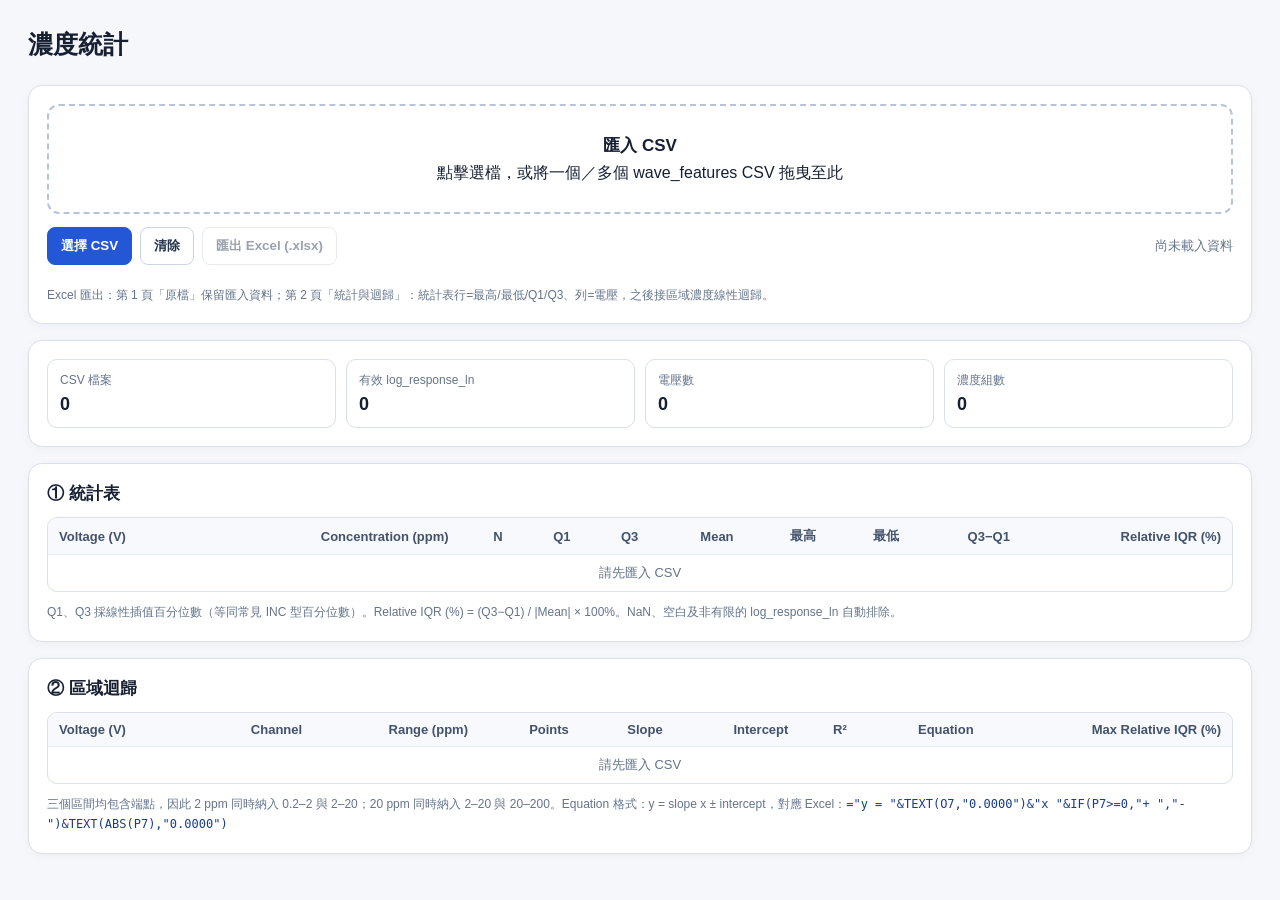
<file: tools/log-response-ln/index.html>
<!doctype html>
<html lang="zh-Hant">
<head>
<meta charset="utf-8">
<meta name="viewport" content="width=device-width,initial-scale=1">
<title>濃度統計</title><link rel="icon" href="data:image/svg+xml,%3Csvg%20xmlns%3D%27http%3A%2F%2Fwww.w3.org%2F2000%2Fsvg%27%20viewBox%3D%270%200%2064%2064%27%3E%3Crect%20width%3D%2764%27%20height%3D%2764%27%20rx%3D%2714%27%20fill%3D%27%23d97706%27%2F%3E%3Cpath%20d%3D%27M18%2046V30M32%2046V20M46%2046V36%27%20stroke%3D%27%23fff%27%20stroke-width%3D%276%27%20stroke-linecap%3D%27round%27%2F%3E%3C%2Fsvg%3E">
<style>
:root{--bg:#f5f7fb;--card:#fff;--line:#d9e0ea;--text:#172033;--muted:#64748b;--accent:#2457d6;--ok:#087f5b}
*{box-sizing:border-box} body{margin:0;font-family:"Segoe UI","Noto Sans TC",sans-serif;background:var(--bg);color:var(--text)}
.wrap{max-width:1450px;margin:auto;padding:28px}.head{display:flex;justify-content:space-between;gap:18px;align-items:end;margin-bottom:18px}
h1{font-size:25px;margin:0 0 6px}.sub{color:var(--muted);font-size:14px}
.card{background:var(--card);border:1px solid var(--line);border-radius:14px;padding:18px;margin-bottom:16px;box-shadow:0 2px 10px #1720330a}
.drop{border:2px dashed #b7c3d6;border-radius:12px;padding:28px;text-align:center;cursor:pointer;transition:.15s}
.drop.drag{border-color:var(--accent);background:#f0f5ff}.drop b{display:block;font-size:17px;margin-bottom:6px}
button{border:1px solid #cbd5e1;background:white;border-radius:8px;padding:9px 13px;cursor:pointer;font-weight:600;color:#24324a}
button.primary{background:var(--accent);border-color:var(--accent);color:white}button:disabled{opacity:.45;cursor:not-allowed}
.toolbar{display:flex;gap:8px;flex-wrap:wrap;margin-top:13px}.status{margin-left:auto;color:var(--muted);align-self:center;font-size:13px}
.grid{display:grid;grid-template-columns:repeat(4,minmax(150px,1fr));gap:10px}
.kpi{border:1px solid var(--line);border-radius:10px;padding:12px}.kpi span{display:block;color:var(--muted);font-size:12px}.kpi strong{display:block;margin-top:5px;font-size:18px}
h2{font-size:17px;margin:0 0 12px}.tablewrap{overflow:auto;max-height:520px;border:1px solid var(--line);border-radius:10px}
table{border-collapse:collapse;width:100%;font-size:13px;white-space:nowrap}th,td{padding:9px 11px;border-bottom:1px solid #e8edf4;text-align:right}
th{position:sticky;top:0;background:#f7f9fc;z-index:1;color:#42526b}th:first-child,td:first-child{text-align:left}
tr:last-child td{border-bottom:0}
tr.voltage-tint td{background:#f2f6fb}
tr.voltage-white td{background:#ffffff}
tr.voltage-tint:hover td,tr.voltage-white:hover td{background:#e9f0f8}
.eq{font-family:Consolas,monospace;color:#183d8f}.good{color:var(--ok);font-weight:700}
.note{font-size:12px;color:var(--muted);line-height:1.7;margin-top:10px}
.filelist{font-size:12px;color:var(--muted);margin-top:10px;max-height:90px;overflow:auto}
.channelBox{
  background:#fff;border:1px solid var(--line);border-radius:12px;
  padding:12px;margin:12px 0;box-shadow:0 2px 10px #1720330a;
}
.channelHead{display:flex;align-items:center;justify-content:space-between;gap:8px;margin-bottom:10px}
.channelHead b{margin:0;font-size:14px}
.channelActions{display:flex;gap:5px}.channelActions button{padding:6px 8px;font-size:11px;flex:1}
.channelGrid{display:flex;flex-wrap:wrap;gap:6px}
.chip{display:inline-flex;align-items:center;gap:7px;border:1px solid #ccd6e3;background:#fff;border-radius:8px;padding:7px 9px;cursor:pointer;user-select:none}
.chip:has(input:checked){background:#eef4ff;border-color:#8aa9ef;color:#173f9f}
.chip input{margin:0}
.channelBox .note{font-size:11px;line-height:1.45}
@media(max-width:800px){.grid{grid-template-columns:1fr 1fr}.head{display:block}.status{width:100%;margin:0}}
</style>
<script src="https://cdn.sheetjs.com/xlsx-0.20.3/package/dist/xlsx.full.min.js"></script>
</head>
<body>
<div class="wrap">
  <div class="head">
    <div><h1>濃度統計</h1>
    </div>
  </div>

  <div class="card">
    <input id="files" type="file" accept=".csv,text/csv" multiple hidden>
    <div id="drop" class="drop"><b>匯入 CSV</b><span>點擊選檔，或將一個／多個 wave_features CSV 拖曳至此</span></div>
    <div class="toolbar">
      <button class="primary" id="pick">選擇 CSV</button>
      <button id="clear">清除</button>
      <button id="exportXlsx" disabled>匯出 Excel (.xlsx)</button>
      <span id="status" class="status">尚未載入資料</span>
    </div>
    <div id="filelist" class="filelist"></div>
    <div id="channelBox" class="channelBox" style="display:none">
      <div class="channelHead">
        <b>計算通道</b>
        <div class="channelActions">
          <button type="button" id="allChannels">全選</button>
          <button type="button" id="noChannels">全不選</button>
        </div>
      </div>
      <div id="channelGrid" class="channelGrid"></div>
      <div class="note">勾選／取消後立即重新計算下方結果。</div>
    </div>
    <div class="note">Excel 匯出：第 1 頁「原檔」保留匯入資料；第 2 頁「統計與迴歸」：統計表行=最高/最低/Q1/Q3、列=電壓，之後接區域濃度線性迴歸。</div>
  </div>

  <div class="card">
    <div class="grid">
      <div class="kpi"><span>CSV 檔案</span><strong id="kFiles">0</strong></div>
      <div class="kpi"><span>有效 log_response_ln</span><strong id="kRows">0</strong></div>
      <div class="kpi"><span>電壓數</span><strong id="kVolts">0</strong></div>
      <div class="kpi"><span>濃度組數</span><strong id="kGroups">0</strong></div>
    </div>
  </div>

  <div class="card">
    <h2>① 統計表</h2>
    <div class="tablewrap"><table>
      <thead><tr><th>Voltage (V)</th><th>Concentration (ppm)</th><th>N</th><th>Q1</th><th>Q3</th><th>Mean</th><th>最高</th><th>最低</th><th>Q3−Q1</th><th>Relative IQR (%)</th></tr></thead>
      <tbody id="statsBody"><tr><td colspan="10" style="text-align:center;color:#64748b">請先匯入 CSV</td></tr></tbody>
    </table></div>
    <div class="note">Q1、Q3 採線性插值百分位數（等同常見 INC 型百分位數）。Relative IQR (%) = (Q3−Q1) / |Mean| × 100%。NaN、空白及非有限的 log_response_ln 自動排除。</div>
  </div>

  <div class="card">
    <h2>② 區域迴歸</h2>
    <div class="tablewrap"><table>
      <thead><tr><th>Voltage (V)</th><th>Channel</th><th>Range (ppm)</th><th>Points</th><th>Slope</th><th>Intercept</th><th>R²</th><th>Equation</th><th>Max Relative IQR (%)</th></tr></thead>
      <tbody id="regBody"><tr><td colspan="9" style="text-align:center;color:#64748b">請先匯入 CSV</td></tr></tbody>
    </table></div>
    <div class="note">三個區間均包含端點，因此 2 ppm 同時納入 0.2–2 與 2–20；20 ppm 同時納入 2–20 與 20–200。Equation 格式：y = slope x ± intercept，對應 Excel：<span class="eq">="y = "&TEXT(O7,"0.0000")&"x "&IF(P7>=0,"+ ","- ")&TEXT(ABS(P7),"0.0000")</span></div>
  </div>
</div>
<script>
const $=s=>document.querySelector(s);
let loadedFiles=[], allValidRows=[], validRows=[], stats=[], regressions=[], rawImports=[], selectedChannels=new Set();

function parseCSV(text){
  text=text.replace(/^\uFEFF/,'');
  const rows=[]; let row=[], cell='', q=false;
  for(let i=0;i<text.length;i++){
    const c=text[i];
    if(q){
      if(c==='"' && text[i+1]==='"'){cell+='"';i++}
      else if(c==='"')q=false; else cell+=c;
    }else{
      if(c==='"')q=true;
      else if(c===','){row.push(cell);cell=''}
      else if(c==='\n'){row.push(cell);rows.push(row);row=[];cell=''}
      else if(c!=='\r')cell+=c;
    }
  }
  if(cell.length||row.length){row.push(cell);rows.push(row)}
  if(!rows.length)return [];
  const head=rows[0].map(x=>x.trim());
  return rows.slice(1).filter(r=>r.some(x=>String(x).trim()!=='')).map(r=>{
    const o={};head.forEach((h,i)=>o[h]=r[i]??'');return o;
  });
}
function quantile(a,p){
  const s=a.slice().sort((x,y)=>x-y); if(!s.length)return NaN;
  const pos=(s.length-1)*p, lo=Math.floor(pos), hi=Math.ceil(pos);
  return lo===hi?s[lo]:s[lo]+(s[hi]-s[lo])*(pos-lo);
}
function fmt(x,d=4){return Number.isFinite(x)?x.toFixed(d):''}
function equation(m,b){return `y = ${fmt(m)}x ${b>=0?'+':'-'} ${fmt(Math.abs(b))}`}
function linreg(points){
  const n=points.length;if(n<2)return {m:NaN,b:NaN,r2:NaN};
  const xm=points.reduce((s,p)=>s+p.x,0)/n, ym=points.reduce((s,p)=>s+p.y,0)/n;
  const sxx=points.reduce((s,p)=>s+(p.x-xm)**2,0);
  if(sxx===0)return {m:NaN,b:NaN,r2:NaN};
  const m=points.reduce((s,p)=>s+(p.x-xm)*(p.y-ym),0)/sxx, b=ym-m*xm;
  const ssTot=points.reduce((s,p)=>s+(p.y-ym)**2,0), ssRes=points.reduce((s,p)=>s+(p.y-(m*p.x+b))**2,0);
  const r2=ssTot===0?(ssRes===0?1:NaN):1-ssRes/ssTot;
  return {m,b,r2};
}
function refreshChannelSelector(){
  const channels=[...new Set(allValidRows.map(r=>r.ch).filter(Boolean))].sort((a,b)=>a.localeCompare(b,undefined,{numeric:true}));
  const box=$('#channelBox'), grid=$('#channelGrid');
  if(!channels.length){box.style.display='none';grid.innerHTML='';selectedChannels=new Set();validRows=allValidRows.slice();return}
  // New import defaults to all channels selected.
  if(selectedChannels.size===0) channels.forEach(ch=>selectedChannels.add(ch));
  // Remove stale channel selections.
  [...selectedChannels].forEach(ch=>{if(!channels.includes(ch))selectedChannels.delete(ch)});
  box.style.display='';
  grid.innerHTML=channels.map(ch=>`<label class="chip"><input type="checkbox" value="${escapeHTML(ch)}" ${selectedChannels.has(ch)?'checked':''}>${escapeHTML(ch)}</label>`).join('');
  grid.querySelectorAll('input').forEach(cb=>cb.addEventListener('change',()=>{
    if(cb.checked)selectedChannels.add(cb.value);else selectedChannels.delete(cb.value);
    applyChannelFilter();
  }));
}
function applyChannelFilter(){
  const hasNamed=allValidRows.some(r=>r.ch);
  validRows=hasNamed?allValidRows.filter(r=>selectedChannels.has(r.ch)):allValidRows.slice();
  analyze();
}
function analyze(){
  const groups=new Map();
  validRows.forEach(r=>{
    const k=`${r.v}|${r.c}`; if(!groups.has(k))groups.set(k,[]);
    groups.get(k).push(r.y);
  });
  stats=[...groups.entries()].map(([k,a])=>{
    const [v,c]=k.split('|').map(Number);
    const q1=quantile(a,.25),q3=quantile(a,.75),mean=a.reduce((s,x)=>s+x,0)/a.length;
    const mx=Math.max(...a),mn=Math.min(...a);
    return {v,c,n:a.length,q1,q3,mean,mx,mn,iqr:q3-q1,relativeIQR:mean!==0?((q3-q1)/Math.abs(mean))*100:NaN};
  }).sort((a,b)=>a.v-b.v||a.c-b.c);

  const ranges=[{label:'0.2–2',min:.2,max:2},{label:'2–20',min:2,max:20},{label:'20–200',min:20,max:200}];
  // Regional regression is calculated per Voltage.
  // All channels assigned to the same voltage are pooled together, e.g. G, H.
  const volts=[...new Set(validRows.map(r=>r.v))].sort((a,b)=>a-b);
  regressions=[];
  volts.forEach(v=>{
    const rows=validRows.filter(r=>r.v===v);
    const channels=[...new Set(rows.map(r=>r.ch).filter(Boolean))].sort();
    const chLabel=channels.join(', ');
    ranges.forEach(rg=>{
      const cr=rows.filter(r=>r.c>=rg.min&&r.c<=rg.max);
      const byC=new Map();
      cr.forEach(r=>{if(!byC.has(r.c))byC.set(r.c,[]);byC.get(r.c).push(r.y)});
      const z=[...byC.entries()].sort((a,b)=>a[0]-b[0]).map(([c,a])=>{
        const q1=quantile(a,.25),q3=quantile(a,.75),mean=a.reduce((s,x)=>s+x,0)/a.length;
        return {c,mean,iqr:q3-q1,relativeIQR:mean!==0?((q3-q1)/Math.abs(mean))*100:NaN};
      });
      const lr=linreg(z.map(x=>({x:x.c,y:x.mean})));
      regressions.push({v,ch:chLabel,range:rg.label,n:z.length,slope:lr.m,intercept:lr.b,r2:lr.r2,
        eq:Number.isFinite(lr.m)?equation(lr.m,lr.b):'',maxRelativeIQR:z.length?Math.max(...z.map(x=>x.relativeIQR).filter(Number.isFinite)):NaN});
    });
  });
  render();
}
function render(){
  $('#kFiles').textContent=loadedFiles.length;$('#kRows').textContent=validRows.length;
  $('#kVolts').textContent=new Set(validRows.map(x=>x.v)).size;$('#kGroups').textContent=stats.length;
  const statVolts=[...new Set(stats.map(x=>x.v))];
  $('#statsBody').innerHTML=stats.length?stats.map(x=>{
    const cls=statVolts.indexOf(x.v)%2===0?'voltage-tint':'voltage-white';
    return `<tr class="${cls}"><td>${x.v}</td><td>${x.c}</td><td>${x.n}</td><td>${fmt(x.q1,6)}</td><td>${fmt(x.q3,6)}</td><td>${fmt(x.mean,6)}</td><td>${fmt(x.mx,6)}</td><td>${fmt(x.mn,6)}</td><td>${fmt(x.iqr,6)}</td><td>${fmt(x.relativeIQR,2)}%</td></tr>`;
  }).join(''):
    '<tr><td colspan="10" style="text-align:center">無有效資料</td></tr>';
  const regVolts=[...new Set(regressions.map(x=>x.v))];
  $('#regBody').innerHTML=regressions.length?regressions.map(x=>{
    const cls=regVolts.indexOf(x.v)%2===0?'voltage-tint':'voltage-white';
    return `<tr class="${cls}"><td>${x.v}</td><td>${escapeHTML(x.ch||'')}</td><td>${x.range}</td><td>${x.n}</td><td>${fmt(x.slope)}</td><td>${fmt(x.intercept)}</td><td class="${x.r2>=.9?'good':''}">${fmt(x.r2)}</td><td class="eq">${x.eq}</td><td>${fmt(x.maxRelativeIQR,2)}%</td></tr>`;
  }).join(''):
    '<tr><td colspan="9" style="text-align:center">無有效資料</td></tr>';
  const ok=stats.length>0;$('#exportXlsx').disabled=!ok;
  $('#status').textContent=ok?`完成：${validRows.length} 筆有效資料，${stats.length} 個電壓－濃度群組`:'尚未載入有效資料';
}
async function load(files){
  loadedFiles=[];allValidRows=[];validRows=[];rawImports=[];selectedChannels=new Set();
  const errors=[];
  for(const f of files){
    try{
      const rows=parseCSV(await f.text());
      if(!rows.length)throw Error('空白 CSV');
      const keys=Object.keys(rows[0]);
      rawImports.push({name:f.name,headers:keys.slice(),rows:rows.map(r=>({...r}))});
      for(const req of ['voltage_V','concentration','log_response_ln'])if(!keys.includes(req))throw Error(`缺少欄位 ${req}`);
      let n=0;
      rows.forEach(r=>{
        const v=Number(r.voltage_V),c=Number(r.concentration),y=Number(r.log_response_ln);
        if(Number.isFinite(v)&&Number.isFinite(c)&&Number.isFinite(y)){allValidRows.push({v,c,y,ch:String(r.channel??r.Channel??'').trim(),file:f.name});n++}
      });
      loadedFiles.push({name:f.name,n});
    }catch(e){errors.push(`${f.name}: ${e.message}`)}
  }
  $('#filelist').innerHTML=loadedFiles.map(x=>`✓ ${escapeHTML(x.name)}：${x.n} 筆有效資料`).join('<br>')+
    (errors.length?'<br><span style="color:#b42318">'+errors.map(escapeHTML).join('<br>')+'</span>':'');
  refreshChannelSelector();
  applyChannelFilter();
}
function escapeHTML(s){return String(s).replace(/[&<>"']/g,c=>({'&':'&amp;','<':'&lt;','>':'&gt;','"':'&quot;',"'":'&#39;'}[c]))}
function exportXlsx(){
  if(typeof XLSX==='undefined'){
    alert('Excel 匯出模組尚未載入。請確認電腦目前可連線後重新開啟此 HTML。');
    return;
  }
  const wb=XLSX.utils.book_new();

  // Sheet 1: 原始 CSV。單檔時完全依原欄位；多檔時增加 source_file 以區分來源。
  let rawAOA=[];
  if(rawImports.length===1){
    const imp=rawImports[0];
    rawAOA=[imp.headers, ...imp.rows.map(r=>imp.headers.map(k=>r[k]??''))];
  }else{
    const headers=[...new Set(rawImports.flatMap(x=>x.headers))];
    rawAOA=[['source_file',...headers]];
    rawImports.forEach(imp=>imp.rows.forEach(r=>{
      rawAOA.push([imp.name,...headers.map(k=>r[k]??'')]);
    }));
  }
  const wsRaw=XLSX.utils.aoa_to_sheet(rawAOA);
  wsRaw['!cols']=rawAOA[0].map((_,i)=>({wch:Math.min(28,Math.max(10,...rawAOA.slice(0,200).map(r=>String(r[i]??'').length+2)))}));
  XLSX.utils.book_append_sheet(wb,wsRaw,'原檔');

  // Sheet 2: Q1/Q3/Mean + regional regression on the same worksheet.
  const aoa=[
    ['計算使用 Channel', [...selectedChannels].sort((a,b)=>a.localeCompare(b,undefined,{numeric:true})).join(', ')],
    [],
    ['統計量 / 電壓(V)'],
    ['項目',...stats.map(x=>x.v)],
    ['最高',...stats.map(x=>x.mx)],
    ['最低',...stats.map(x=>x.mn)],
    ['Q1',...stats.map(x=>x.q1)],
    ['Q3',...stats.map(x=>x.q3)],
    [],
    ['區域濃度線性迴歸'],
    ['Voltage (V)','Channel','Range (ppm)','Points','Slope','Intercept','R²','Equation','Max Relative IQR (%)'],
    ...regressions.map(x=>[x.v,x.ch,x.range,x.n,x.slope,x.intercept,x.r2,x.eq,x.maxRelativeIQR])
  ];
  const ws=XLSX.utils.aoa_to_sheet(aoa);
  ws['!cols']=[{wch:14},...stats.map(()=>({wch:16}))];
  XLSX.utils.book_append_sheet(wb,ws,'統計與迴歸');

  const stamp=new Date();
  const pad=n=>String(n).padStart(2,'0');
  const name=`log_response_analysis_${stamp.getFullYear()}${pad(stamp.getMonth()+1)}${pad(stamp.getDate())}_${pad(stamp.getHours())}${pad(stamp.getMinutes())}.xlsx`;
  XLSX.writeFile(wb,name);
}
$('#exportXlsx').onclick=exportXlsx;

// CSV 匯入 / 清除事件
$('#pick').onclick=()=>$('#files').click();
$('#drop').onclick=()=>$('#files').click();
$('#files').onchange=e=>load([...e.target.files]);
$('#clear').onclick=()=>{
  loadedFiles=[];allValidRows=[];validRows=[];stats=[];regressions=[];rawImports=[];selectedChannels=new Set();
  $('#files').value='';$('#filelist').innerHTML='';$('#channelBox').style.display='none';$('#channelGrid').innerHTML='';render();
};
$('#allChannels').onclick=()=>{
  document.querySelectorAll('#channelGrid input').forEach(cb=>{cb.checked=true;selectedChannels.add(cb.value)});
  applyChannelFilter();
};
$('#noChannels').onclick=()=>{
  document.querySelectorAll('#channelGrid input').forEach(cb=>cb.checked=false);
  selectedChannels.clear();
  validRows=[]; analyze();
};

const d=$('#drop');
['dragenter','dragover'].forEach(ev=>d.addEventListener(ev,e=>{e.preventDefault();d.classList.add('drag')}));
['dragleave','drop'].forEach(ev=>d.addEventListener(ev,e=>{e.preventDefault();d.classList.remove('drag')}));
d.addEventListener('drop',e=>load([...e.dataTransfer.files].filter(f=>f.name.toLowerCase().endsWith('.csv'))));
</script>
</body></html>
</file>
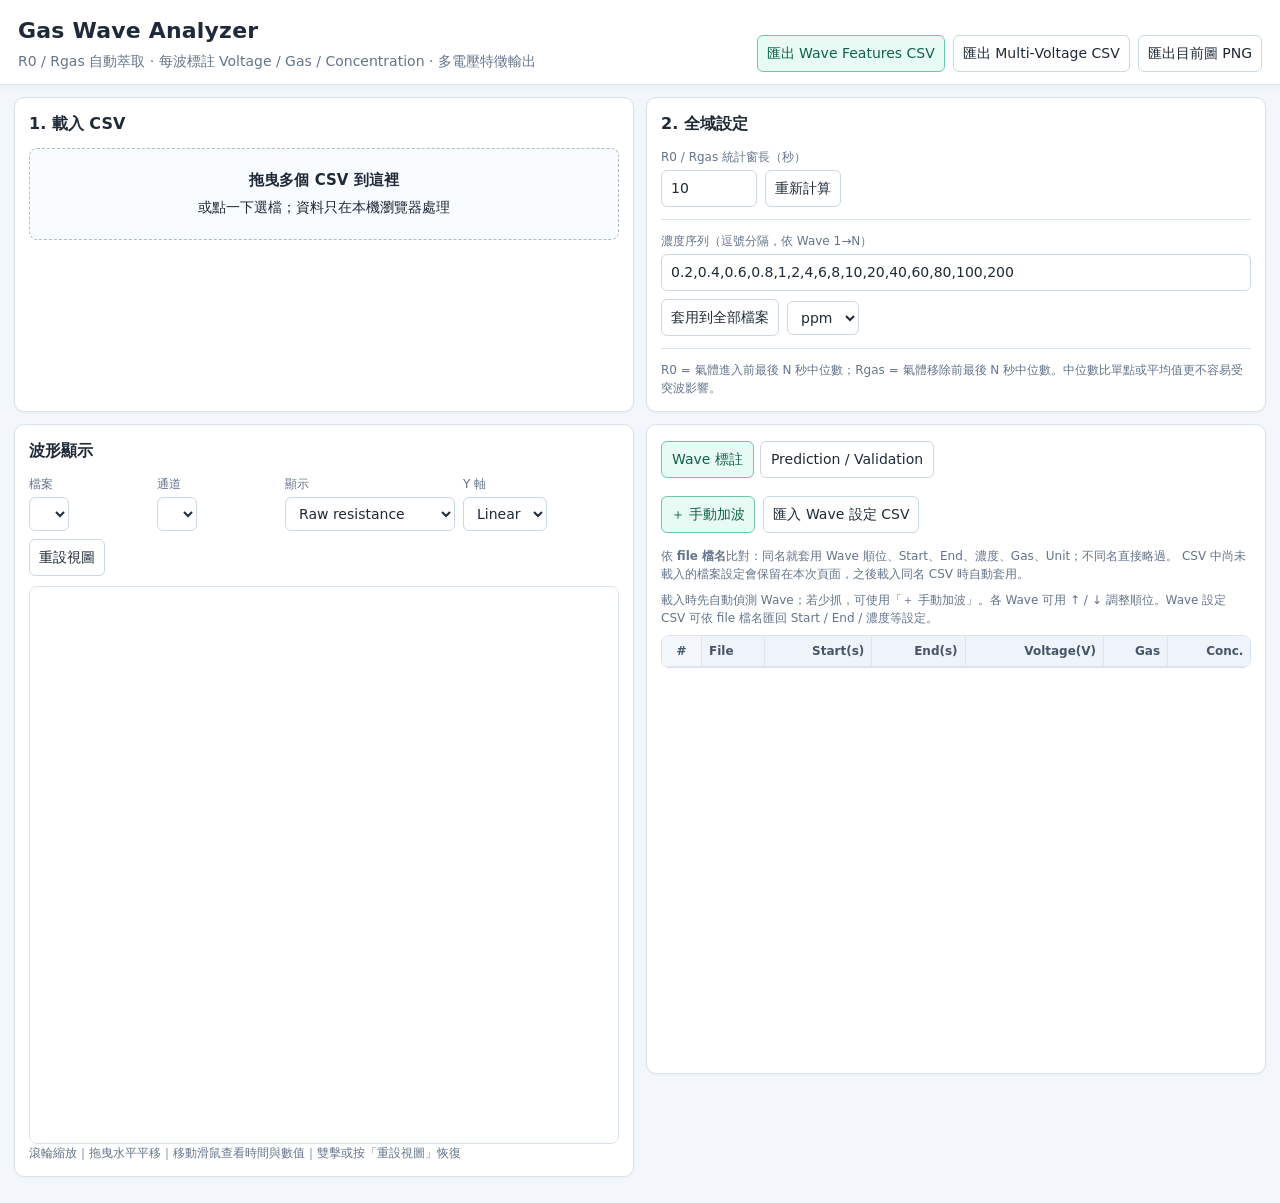
<file: tools/gas-wave-analyzer/gas-wave-analyzer-index.html>
<!doctype html>
<html lang="zh-Hant">
<head>
<meta charset="utf-8" />
<meta name="viewport" content="width=device-width,initial-scale=1" />
<title>Gas Wave Analyzer — R0 / Rgas / Multi‑Voltage</title>
<style>
  :root{
    --bg:#0e1116; --panel:#151a21; --panel2:#10151b; --line:#2a323d; --text:#e9eef5;
    --muted:#91a0b2; --accent:#66d9b3; --warn:#f0b35a; --danger:#ef7070; --ok:#7bd88f;
  }
  *{box-sizing:border-box}
  body{margin:0;background:var(--bg);color:var(--text);font:14px/1.5 system-ui,-apple-system,"Segoe UI","Noto Sans TC",sans-serif}
  header{padding:20px 24px 16px;border-bottom:1px solid var(--line);display:flex;gap:18px;align-items:flex-end;justify-content:space-between;flex-wrap:wrap}
  h1{font-size:22px;margin:0;letter-spacing:.2px} h2{font-size:16px;margin:0 0 12px} h3{font-size:14px;margin:0}
  .sub{color:var(--muted);margin-top:4px}.wrap{padding:18px 24px 40px;max-width:1800px;margin:auto}
  .grid{display:grid;grid-template-columns:360px 1fr;gap:16px}.stack{display:grid;gap:16px}
  .panel{background:var(--panel);border:1px solid var(--line);border-radius:10px;padding:14px;min-width:0}
  .drop{border:1px dashed #465364;border-radius:8px;padding:20px;text-align:center;background:var(--panel2);cursor:pointer}
  .drop.drag{border-color:var(--accent);background:#13201d}.drop strong{display:block;font-size:15px;margin-bottom:5px}
  input,select,button{font:inherit;color:var(--text);background:#0f141a;border:1px solid #34404d;border-radius:6px;padding:7px 9px}
  input:focus,select:focus{outline:1px solid var(--accent);border-color:var(--accent)}
  button{cursor:pointer}.primary{background:#17372f;border-color:#2d7964}.ghost{background:#10151b}.danger{border-color:#713d3d;color:#ffb0b0}
  .row{display:flex;gap:8px;align-items:center;flex-wrap:wrap}.row>*{min-width:0}.grow{flex:1}.label{font-size:12px;color:var(--muted);margin-bottom:4px}
  .filecard{padding:10px;border:1px solid var(--line);border-radius:8px;background:#11161c;margin-top:8px}.filetitle{font-weight:650;word-break:break-all}
  .meta{color:var(--muted);font-size:12px;margin-top:3px}.chip{display:inline-block;border:1px solid #3c4957;border-radius:999px;padding:2px 7px;margin:3px 4px 0 0;font-size:11px;color:#bdc8d5}
  .kpis{display:grid;grid-template-columns:repeat(5,minmax(110px,1fr));gap:8px}.kpi{background:#10151b;border:1px solid var(--line);border-radius:8px;padding:10px}.kpi b{display:block;font-size:19px}.kpi span{color:var(--muted);font-size:11px}
  canvas{width:100%;height:430px;background:#0d1217;border:1px solid var(--line);border-radius:8px;display:block}
  .chartbar{display:flex;gap:8px;align-items:end;flex-wrap:wrap;margin-bottom:10px}.chartbar .field{min-width:120px}
  .scroll{overflow:auto;max-height:520px;border:1px solid var(--line);border-radius:8px}
  table{border-collapse:separate;border-spacing:0;width:100%;min-width:1120px;background:#10151b}
  th,td{border-bottom:1px solid #252d36;border-right:1px solid #202730;padding:6px 7px;white-space:nowrap;text-align:right}
  th{position:sticky;top:0;background:#171d25;z-index:2;color:#b9c4d1;font-size:12px} td:first-child,th:first-child{text-align:center;position:sticky;left:0;z-index:3;background:#171d25}
  td:nth-child(2),th:nth-child(2){text-align:left}.tiny{width:74px}.small{width:96px}.med{width:125px}.sensorBad{color:#ffb0b0}.sensorFlat{color:#f0d27c}.muted{color:var(--muted)}
  .tabs{display:flex;gap:6px;margin-bottom:10px}.tab{padding:7px 10px}.tab.active{background:#1c342d;border-color:#3a806c}
  .hint{font-size:12px;color:var(--muted)}.sep{height:1px;background:var(--line);margin:12px 0}
  .status{font-size:12px;color:var(--muted);min-height:18px}.good{color:var(--ok)}.bad{color:var(--danger)}
  @media(max-width:1050px){.grid{grid-template-columns:1fr}.kpis{grid-template-columns:repeat(2,1fr)}}

  .model-toolbar{display:flex;gap:10px;align-items:end;flex-wrap:wrap;margin-bottom:12px}
  .model-note{padding:10px 12px;border:1px solid #34404d;border-radius:8px;background:#10151b;color:var(--muted);font-size:12px}
  .model-result{padding:11px 12px;border:1px solid #3d4b58;border-radius:8px;background:#111820;margin:10px 0}
  .model-result.goodbox{border-color:#356b58;background:#112019}.model-result.warnbox{border-color:#705b37;background:#211b11}
  .modelcards{display:grid;grid-template-columns:repeat(4,minmax(170px,1fr));gap:9px;margin:10px 0 14px}
  .modelcard{border:1px solid var(--line);border-radius:9px;background:#10151b;padding:11px}
  .modelcard.best{border-color:#4d927a;box-shadow:inset 0 0 0 1px rgba(102,217,179,.12)}
  .modelcard .name{font-size:12px;color:#cbd5df;margin-bottom:7px}.modelcard .r2{font-size:22px;font-weight:750}
  .modelcard .minor{display:flex;justify-content:space-between;gap:8px;color:var(--muted);font-size:11px;margin-top:5px}
  .modelcharts{display:grid;grid-template-columns:1fr 1fr;gap:12px;margin:12px 0}
  .modelchartbox{border:1px solid var(--line);border-radius:9px;background:#0f141a;padding:10px;min-width:0}
  .modelchartbox h3{margin-bottom:7px;color:#cbd5df}
  .modelchart{width:100%;height:330px;border:0;background:#0d1217}
  .metric-table{min-width:760px}
  .besttext{color:var(--ok);font-weight:700}.warntext{color:var(--warn);font-weight:700}
  @media(max-width:1200px){.modelcharts{grid-template-columns:1fr}.modelcards{grid-template-columns:repeat(2,1fr)}}
  @media(max-width:700px){.modelcards{grid-template-columns:1fr}}


  .group-toolbar{display:flex;gap:10px;align-items:end;flex-wrap:wrap;margin-bottom:12px}
  .group-controls{display:grid;grid-template-columns:repeat(6,minmax(120px,1fr));gap:8px;margin:10px 0 12px}
  .group-summary{display:grid;grid-template-columns:repeat(3,minmax(220px,1fr));gap:10px;margin:12px 0}
  .groupbox{border:1px solid var(--line);border-radius:9px;background:#10151b;padding:11px}
  .groupbox h3{margin:0 0 7px;font-size:13px;color:#d7e0e8}
  .groupchips{display:flex;gap:6px;flex-wrap:wrap}
  .rolechip{padding:4px 7px;border:1px solid #394653;border-radius:999px;background:#131b22;font-size:11px}
  .lowrole{border-color:#446c8a}.highrole{border-color:#805b50}.widerole{border-color:#4d765f}
  .scorelegend{font-size:11px;color:var(--muted);line-height:1.55}
  .groupmetric{margin-top:12px}
  @media(max-width:1200px){.group-controls{grid-template-columns:repeat(3,1fr)}.group-summary{grid-template-columns:1fr}}
  @media(max-width:700px){.group-controls{grid-template-columns:1fr 1fr}}

</style>

<style>
#tab-features, #tab-mv, #tab-model { display:none !important; }
</style>


<style id="threeColumnLightTheme">
/* ===== 亮色三欄工作區 ===== */
:root{
  --bg:#f3f7fb;
  --panel:#ffffff;
  --panel2:#f8fbff;
  --line:#d8e2ec;
  --text:#1f2937;
  --muted:#64748b;
  --accent:#0f9f7f;
  --warn:#d97706;
  --danger:#dc4c4c;
  --ok:#16865f;
}
body{
  background:var(--bg);
  color:var(--text);
}
header{
  background:#ffffff;
  border-bottom:1px solid var(--line);
  box-shadow:0 1px 10px rgba(51,65,85,.06);
  padding:14px 18px 12px;
}
.wrap{
  max-width:none;
  width:100%;
  margin:0;
  padding:12px 14px 26px;
}
.grid{
  display:grid;
  grid-template-columns:minmax(285px,320px) minmax(500px,.9fr) minmax(590px,1.1fr);
  gap:12px;
  align-items:start;
}
.grid > aside{
  grid-column:1;
  min-width:0;
}
.grid > main{
  display:contents;
}
.grid > main > section:nth-child(1){
  display:none; /* KPI 併入工作流程後不佔中央空間 */
}
.grid > main > section:nth-child(2){
  grid-column:2;
  grid-row:1;
  min-width:0;
  align-self:start;
}
.grid > main > section:nth-child(3){
  grid-column:3;
  grid-row:1;
  min-width:0;
  align-self:start;
}
.panel,
.filecard,
.kpi,
.model-note,
.model-result,
.modelcard,
.modelchartbox,
.groupbox{
  background:#ffffff;
  border-color:var(--line);
  box-shadow:0 1px 3px rgba(15,23,42,.035);
}
.drop{
  background:#f8fbff;
  border-color:#aebdcb;
}
.drop.drag{
  border-color:var(--accent);
  background:#ecfdf7;
}
input,select,button{
  color:#1f2937;
  background:#ffffff;
  border-color:#cbd7e3;
}
input:focus,select:focus{
  outline:2px solid rgba(15,159,127,.18);
  border-color:var(--accent);
}
button:hover{background:#f4f8fb}
.primary{
  background:#e8faf4;
  border-color:#6bc8ae;
  color:#116149;
}
.primary:hover{background:#d8f5eb}
.ghost{background:#ffffff}
.danger{border-color:#e8a4a4;color:#b42323;background:#fff7f7}
.sep{background:var(--line)}
.tabs{
  position:sticky;
  top:0;
  z-index:8;
  background:#ffffff;
  padding:2px 0 8px;
}
.tab.active{
  background:#e8faf4;
  border-color:#6bc8ae;
  color:#116149;
}
.scroll{
  border-color:var(--line);
  background:#ffffff;
}
table{background:#ffffff}
th{
  background:#eef4f9;
  color:#475569;
  border-color:#dde5ed;
}
td{
  background:#ffffff;
  border-color:#e8eef4;
}
td:first-child,th:first-child{
  background:#f3f7fb;
}
tr.wave-file-active td{
  background:#eaf7ff !important;
}
tr.wave-file-active td:first-child{
  background:#dff1fb !important;
}
canvas{
  background:#ffffff !important;
  border-color:var(--line);
}
#waveTooltip,#chartTooltip,#algorithmTooltip{
  background:#ffffff !important;
  color:#1f2937 !important;
  border-color:#b9c9d8 !important;
  box-shadow:0 8px 24px rgba(15,23,42,.14);
}
#tab-waves .scroll{
  max-height:calc(100vh - 255px);
}
#tab-predict .scroll{
  max-height:430px;
}
.grid > aside,
.grid > main > section:nth-child(2),
.grid > main > section:nth-child(3){
  max-height:calc(100vh - 100px);
  overflow:auto;
  scrollbar-gutter:stable;
}
.grid > main > section:nth-child(2){
  overflow:visible;
}
#chart{
  height:min(58vh,620px);
  min-height:430px;
}
@media(max-width:1450px){
  .grid{grid-template-columns:280px minmax(440px,.9fr) minmax(520px,1.1fr)}
}
@media(max-width:1180px){
  .grid{grid-template-columns:1fr}
  .grid > aside,
  .grid > main > section:nth-child(2),
  .grid > main > section:nth-child(3){
    grid-column:1;
    grid-row:auto;
    max-height:none;
    overflow:visible;
  }
  .grid > main{display:contents}
}
</style>


<style id="topSettingsBottomTwoColumns">
/* ===== 上列設定 + 下列雙欄 ===== */
.wrap{
  max-width:none;
  width:100%;
  margin:0;
  padding:12px 14px 26px;
}
.grid{
  display:grid;
  grid-template-columns:minmax(0,1fr) minmax(0,1fr);
  grid-template-rows:auto auto;
  gap:12px;
  align-items:start;
}

/* 左側原本兩個設定區塊改成最上方，橫跨全頁 */
.grid > aside{
  grid-column:1 / -1;
  grid-row:1;
  display:grid;
  grid-template-columns:minmax(0,1fr) minmax(0,1fr);
  gap:12px;
  max-height:none;
  overflow:visible;
}
.grid > aside > section.panel:nth-of-type(1){
  grid-column:1;
}
.grid > aside > section.panel:nth-of-type(2){
  grid-column:2;
}
.grid > aside > #sensorQC{
  display:none !important;
}

/* main 直接展開：波形左、標記/驗證右 */
.grid > main{
  display:contents;
}
.grid > main > section:nth-child(1){
  display:none;
}
.grid > main > section:nth-child(2){
  grid-column:1;
  grid-row:2;
  min-width:0;
  max-height:none;
  overflow:visible;
}
.grid > main > section:nth-child(3){
  grid-column:2;
  grid-row:2;
  min-width:0;
  max-height:none;
  overflow:visible;
}

/* 下列左右行視覺高度更一致 */
.grid > main > section:nth-child(2),
.grid > main > section:nth-child(3){
  min-height:calc(100vh - 250px);
}
#chart{
  height:min(62vh,650px);
  min-height:460px;
}
#tab-waves .scroll{
  max-height:calc(100vh - 360px);
}

/* 設定區更緊湊，適合橫排 */
.grid > aside .panel{
  height:100%;
}
.grid > aside .drop{
  min-height:92px;
}

@media(max-width:1050px){
  .grid{
    grid-template-columns:1fr;
    grid-template-rows:auto;
  }
  .grid > aside{
    grid-column:1;
    grid-row:auto;
    grid-template-columns:1fr;
  }
  .grid > aside > section.panel:nth-of-type(1),
  .grid > aside > section.panel:nth-of-type(2),
  .grid > main > section:nth-child(2),
  .grid > main > section:nth-child(3){
    grid-column:1;
    grid-row:auto;
  }
  .grid > main > section:nth-child(2),
  .grid > main > section:nth-child(3){
    min-height:0;
  }
}
</style>

</head>
<body>
<header>
  <div><h1>Gas Wave Analyzer</h1><div class="sub">R0 / Rgas 自動萃取 · 每波標註 Voltage / Gas / Concentration · 多電壓特徵輸出</div></div>
  <div class="row"><button id="exportFeat" class="primary">匯出 Wave Features CSV</button><button id="exportMV">匯出 Multi‑Voltage CSV</button><button id="exportPNG">匯出目前圖 PNG</button></div>
</header>
<div class="wrap">
  <div class="grid">
    <aside class="stack">
      <section class="panel">
        <h2>1. 載入 CSV</h2>
        <div id="drop" class="drop"><strong>拖曳多個 CSV 到這裡</strong>或點一下選檔；資料只在本機瀏覽器處理</div>
        <input id="fileInput" type="file" accept=".csv,text/csv" multiple hidden>
        <div id="files"></div>
      </section>
      <section class="panel">
        <h2>2. 全域設定</h2>
        <div class="label">R0 / Rgas 統計窗長（秒）</div>
        <div class="row"><input id="winSec" type="number" value="10" min="3" max="60" class="small"><button id="recalc">重新計算</button></div>
        <div class="sep"></div>
        <div class="label">濃度序列（逗號分隔，依 Wave 1→N）</div>
        <input id="concSeq" class="grow" style="width:100%" value="0.2,0.4,0.6,0.8,1,2,4,6,8,10,20,40,60,80,100,200">
        <div class="row" style="margin-top:8px"><button id="applyConc">套用到全部檔案</button><select id="concUnit"><option>ppm</option><option>ppb</option><option>%</option></select></div>
        <div class="sep"></div>
        <div class="hint">R0 = 氣體進入前最後 N 秒中位數；Rgas = 氣體移除前最後 N 秒中位數。中位數比單點或平均值更不容易受突波影響。</div>
      </section>
      <div id="sensorQC" hidden></div>
    </aside>

    <main class="stack">
      <section class="panel">
        <div class="kpis">
          <div class="kpi"><b id="kFiles">0</b><span>CSV files</span></div>
          <div class="kpi"><b id="kWaves">0</b><span>Detected waves</span></div>
          <div class="kpi"><b id="kSensors">0</b><span>Sensor channels</span></div>
          <div class="kpi"><b id="kVoltage">—</b><span>Voltages</span></div>
          <div class="kpi"><b id="kRows">0</b><span>Feature rows</span></div>
        </div>
      </section>

      <section class="panel">
        <h2>波形顯示</h2>
        <div class="chartbar">
          <div class="field"><div class="label">檔案</div><select id="chartFile"></select></div>
          <div class="field"><div class="label">通道</div><select id="chartSensor"></select></div>
          <div class="field"><div class="label">顯示</div><select id="chartMode"><option value="raw">Raw resistance</option><option value="norm">R / R0</option><option value="response">Response = R0 / R</option></select></div>
          <div class="field"><div class="label">Y 軸</div><select id="yScale"><option value="linear">Linear</option><option value="log">Log</option></select></div>
          <div class="grow"></div>
          <button id="waveResetView" type="button">重設視圖</button>
          <div id="chartStatus" class="status"></div>
        </div>
        <div style="position:relative">
          <canvas id="chart" width="1400" height="430" style="cursor:crosshair"></canvas>
          <div id="waveTooltip" style="display:none;position:absolute;pointer-events:none;background:#ffffff;color:#1f2937;border:1px solid #b9c9d8;border-radius:8px;padding:7px 9px;font-size:12px;line-height:1.4;z-index:10"></div>
        </div>
        <div class="hint">滾輪縮放｜拖曳水平平移｜移動滑鼠查看時間與數值｜雙擊或按「重設視圖」恢復</div>
      </section>

      <section class="panel">
        <div class="tabs"><button class="tab active" data-tab="waves">Wave 標註</button><button class="tab" data-tab="predict">Prediction / Validation</button></div>
        <div id="tab-waves">
          <div class="row" style="margin-bottom:8px">
            <button id="addWave" class="primary">＋ 手動加波</button>
            <button id="importMVWaveRanges">匯入 Wave 設定 CSV</button><div class="hint" style="margin-top:6px">
      依 <b>file 檔名</b>比對：同名就套用 Wave 順位、Start、End、濃度、Gas、Unit；不同名直接略過。
      CSV 中尚未載入的檔案設定會保留在本次頁面，之後載入同名 CSV 時自動套用。
    </div>
            <input id="importMVWaveFile" type="file" accept=".csv,text/csv" hidden>
          </div>
          <div class="hint" style="margin-bottom:8px">載入時先自動偵測 Wave；若少抓，可使用「＋ 手動加波」。各 Wave 可用 ↑ / ↓ 調整順位。Wave 設定 CSV 可依 file 檔名匯回 Start / End / 濃度等設定。</div>
          <div class="scroll"><table id="waveTable"><thead><tr><th>#</th><th>File</th><th>Start(s)</th><th>End(s)</th><th>Voltage(V)</th><th>Gas</th><th>Conc.</th><th>Unit</th><th>R0 window</th><th>Rgas window</th><th>順位</th><th>Action</th></tr></thead><tbody></tbody></table></div>
        </div>
        <div id="tab-features" hidden><div class="scroll"><table id="featTable"></table></div></div>
        <div id="tab-mv" hidden><div class="scroll"><table id="mvTable"></table></div></div>
        <div id="tab-model" hidden>
          <div class="model-toolbar">
            <button id="runModelCompare" class="primary">重新比較模型</button>
            <button id="exportModelMetrics">匯出 Metrics CSV</button>
            <button id="exportModelPred">匯出 Predictions CSV</button>
            <button id="exportModelResp">匯出 Response CSV</button><button id="exportRespPNG">Response 圖 PNG</button><button id="exportPredPNG">Prediction 圖 PNG</button>
            <div class="grow"></div>
            <div id="modelStatus" class="status"></div>
          </div>
          <div class="model-note">
            第一版比較規則：每個單電壓模型使用共同有效通道的 <b>ln(R0/Rgas)</b>；多電壓融合將各電壓特徵串接。<br><span class="warntext">目前預載濃度序列採第一版假設：0.2, 0.4, 0.6, 0.8, 1, 2, 4, 6, 8, 10, 20 ppm；請依你的實際實驗順序修改。</span>
            模型採 <b>Ridge Regression + nested LOOCV</b>，外層每次留 1 個濃度點作測試，內層只用訓練資料選擇 α，避免直接用訓練集 R² 高估準確度。
          </div>
          <div id="modelConclusion" class="model-result">請先為各 Wave 輸入濃度，再按「重新比較模型」。</div>
          <div id="modelCards" class="modelcards"></div>
          <div class="modelcharts">
            <div class="modelchartbox"><h3>Response vs Concentration</h3><canvas id="responseChart" class="modelchart" width="900" height="330"></canvas></div>
            <div class="modelchartbox"><h3>Actual vs LOOCV Predicted</h3><canvas id="predictionChart" class="modelchart" width="900" height="330"></canvas></div>
          </div>
          <div class="hint" id="modelSensors" style="margin:8px 0"></div>
          <div class="scroll" style="max-height:320px"><table id="modelMetricTable" class="metric-table"></table></div>
          <div style="height:10px"></div>
          <div class="scroll" style="max-height:320px"><table id="modelPredTable"></table></div>

        </div>
        <div id="tab-predict" hidden>
          <div class="model-note" style="margin-bottom:10px">
            保留完整 Single / Multi-Voltage 模型計算：Linear、Ridge、SVR、Random Forest，並同時輸出全濃度、0.2–1 ppm、2–200 ppm 的 R²、RMSE、MAE。
          </div>
          
          <div class="model-note" style="margin-bottom:10px">
            驗證流程：先在 <b>Wave 標註</b> 完成 Start / End / 濃度並匯出 wave_features.csv；驗證時分別匯入
            <b>1. 訓練波</b> 與 <b>2. 預測波</b>，直接使用已萃取的特徵進行 Single / Multi-Voltage 驗證。預測波的 <b>voltage_V</b> 會直接決定 A–P 各通道對應哪一組訓練波；<b>0 V 自動停用</b>，而<b>沒有匯入對應 Training 電壓的 Prediction 通道會自動略過</b>，不再讓整體驗證失敗。
          </div>
<div class="group-controls" style="grid-template-columns:1fr 1fr">
            <div class="field">
              <div class="label">1. 訓練波 wave_features CSV</div>
              <button id="pickTrainingFeatures" class="primary">匯入訓練波</button>
              <input id="trainingFeatureFile" type="file" accept=".csv,text/csv" multiple hidden>
              <div id="trainingFeatureStatus" class="status" style="margin-top:6px">尚未匯入訓練波</div>
              <div id="trainingFeatureList" class="hint" style="margin-top:4px"></div>
            </div>
            <div class="field">
              <div class="label">2. 預測波 wave_features CSV</div>
              <button id="pickPredictionFeatures" class="primary">匯入預測波</button>
              <input id="predictionFeatureFile2" type="file" accept=".csv,text/csv" multiple hidden>
              <div id="predictionFeatureStatus2" class="status" style="margin-top:6px">尚未匯入預測波</div>
              <div id="predictionFeatureList2" class="hint" style="margin-top:4px"></div>
            </div>
          </div>

          <div class="group-toolbar">
            <button id="runUnifiedCompare" class="primary">計算 Single + Multi-Voltage</button>
            <button id="exportUnifiedCompare">匯出模型結果 CSV</button>
            <div class="grow"></div><div id="unifiedStatus" class="status"></div>
          </div>

          <div class="scroll" style="max-height:430px">
            <table id="unifiedTable"></table>
          </div>
        </div>
        </div>

      </section>
    </main>
  </div>
</div>
<script>
'use strict';
const state={files:[],features:[],mv:[],selectedFile:0,selectedSensor:'B',modelMetrics:[],modelPredictions:[],modelResponses:[],modelLast:null,groupScores:[],groupAssignment:[],groupLast:null,predictionFile:null,predictionFiles:[],predictionRows:[],predictionMetrics:null,threeWayRows:[],threeWayPredictions:[],interactiveChartState:null,algorithmRows:[],algorithmPredictions:[],algorithmChartState:null,unifiedRows:[],unifiedPredictions:[],waveCSVLookup:new Map(),validationFeatureSets:[],trainingFeatureSets:[],selectedWaveSource:'training',selectedValidationFile:0};
const $=s=>document.querySelector(s); const $$=s=>[...document.querySelectorAll(s)];
const esc=s=>String(s??'').replace(/[&<>"']/g,m=>({'&':'&amp;','<':'&lt;','>':'&gt;','"':'&quot;',"'":'&#39;'}[m]));
function median(a){const b=a.filter(Number.isFinite).slice().sort((x,y)=>x-y); if(!b.length)return NaN; const m=b.length>>1; return b.length%2?b[m]:(b[m-1]+b[m])/2}
function mean(a){const b=a.filter(Number.isFinite);return b.length?b.reduce((x,y)=>x+y,0)/b.length:NaN}
function std(a){const m=mean(a);return Math.sqrt(mean(a.map(x=>(x-m)**2)))}
function clamp(x,a,b){return Math.max(a,Math.min(b,x))}
function rollingMedian(a,w=5){const r=[];let h=Math.floor(w/2);for(let i=0;i<a.length;i++)r.push(median(a.slice(Math.max(0,i-h),Math.min(a.length,i+h+1))));return r}
function parseCSV(txt){
  const lines=txt.replace(/^\uFEFF/,'').split(/\r?\n/).filter(x=>x.trim().length); if(lines.length<2)throw new Error('CSV 無資料');
  const parseLine=line=>{let out=[],cur='',q=false;for(let i=0;i<line.length;i++){let ch=line[i];if(ch==='"'){if(q&&line[i+1]==='"'){cur+='"';i++}else q=!q}else if(ch===','&&!q){out.push(cur);cur=''}else cur+=ch}out.push(cur);return out};
  const headers=parseLine(lines[0]).map(x=>x.trim()); const cols={};headers.forEach(h=>cols[h]=[]);
  for(let i=1;i<lines.length;i++){const v=parseLine(lines[i]);headers.forEach((h,j)=>{let z=(v[j]??'').trim();let n=Number(z);cols[h].push(z!==''&&Number.isFinite(n)?n:z)})}
  return {headers,cols,n:lines.length-1};
}
function inferVoltage(name){const m=name.match(/(\d+(?:\.\d+)?)\s*V/i);return m?Number(m[1]):''}
function inferGas(name){if(/酒精|乙醇|ethanol/i.test(name))return 'Ethanol';if(/甲醇|methanol/i.test(name))return 'Methanol';if(/丙酮|acetone/i.test(name))return 'Acetone';if(/NO2|二氧化氮/i.test(name))return 'NO2';if(/H2|氫氣/i.test(name))return 'H2';return ''}
function getSensors(f){return f.headers.filter(h=>/^[A-P]$/.test(h) && f.cols[h].some(Number.isFinite))}
function qcSensor(a){const x=a.filter(Number.isFinite); if(!x.length)return {status:'bad',cv:0,range:0}; const m=Math.abs(mean(x))||1, r=Math.max(...x)-Math.min(...x), cv=std(x)/m; const zero=x.filter(v=>v===0).length/x.length; const dif=x.slice(1).map((v,i)=>Math.abs(v-x[i])).sort((a,b)=>a-b); const q95=dif.length?dif[Math.floor(.95*(dif.length-1))]/m:0; if(zero>.8)return {status:'bad',cv,range:r}; if(r/m<.02||q95<.003)return {status:'flat',cv,range:r}; return {status:'ok',cv,range:r}}
function ensembleSignal(f){
  const sensors=getSensors(f).filter(s=>qcSensor(f.cols[s]).status==='ok');
  const use=sensors.length?sensors:getSensors(f).filter(s=>qcSensor(f.cols[s]).status!=='bad'); const n=f.n, rows=[];
  for(const s of use){const a=f.cols[s].map(Number); const base=median(a.slice(0,Math.min(30,a.length)).filter(Number.isFinite)); if(Number.isFinite(base)&&base!==0)rows.push(a.map(v=>v/base))}
  const med=[];for(let i=0;i<n;i++)med.push(median(rows.map(r=>r[i])));return rollingMedian(med,5)
}
function detectWaves(f){
  const sig=ensembleSignal(f), n=sig.length, time=f.cols['Time(s)']?.map(Number)||[...Array(n)].map((_,i)=>i);
  const d=sig.map((_,i)=>i===0?0:i===n-1?0:(sig[i+1]-sig[i-1])/2);
  const expected=($('#concSeq')?.value||'').split(',').map(x=>x.trim()).filter(Boolean).length;

  // 第一層：只抓「可信度高」的明顯下降沿。低濃度不再強迫通過全域 slope threshold。
  const neg=d.map(x=>-x).filter(x=>Number.isFinite(x)&&x>0).sort((a,b)=>a-b);
  const q=(p)=>neg.length?neg[Math.floor((neg.length-1)*p)]:0;
  const noise=Math.max(0.0005,q(.70));
  const strongThr=Math.max(.0025,noise*2.2,q(.90)*.35);
  let cand=[];
  for(let i=3;i<n-3;i++) if(d[i]<-strongThr && d[i]<=d[i-1] && d[i]<d[i+1]) cand.push(i);

  // 同一事件只保留最強下降點；距離用實際時間約 35 s，避免一個 Wave 被重複計數。
  cand.sort((a,b)=>d[a]-d[b]);
  let anchors=[];
  for(const i of cand){
    if(anchors.every(j=>Math.abs(Number(time[i])-Number(time[j]))>=35)) anchors.push(i);
    if(anchors.length>=40)break;
  }
  anchors.sort((a,b)=>a-b);
  const t0=Number(time[0]),t1=Number(time[n-1]),edgeT=Math.min(55,Math.max(15,(t1-t0)*.025));
  anchors=anchors.filter(i=>time[i]>=t0+edgeT && time[i]<=t1-edgeT);

  // 第二層：由明顯 Wave 的間距估算實驗週期。若中間漏一波，將 2T/3T 間距折回基本週期。
  let period=NaN;
  if(anchors.length>=3){
    const gaps=[];for(let i=1;i<anchors.length;i++){const g=time[anchors[i]]-time[anchors[i-1]];if(g>=45)gaps.push(g)}
    if(gaps.length){
      const base=Math.min(...gaps.filter(g=>g>0));
      const folded=gaps.map(g=>g/Math.max(1,Math.round(g/base))).filter(g=>g>=45&&g<=220);
      period=median(folded.length?folded:gaps);
    }
  }
  // 明顯點不足時，以預期 Wave 數量與有效量測長度提供保守備援。
  if(!Number.isFinite(period) && expected>=2) period=(t1-t0-2*edgeT)/Math.max(1,expected);
  period=Math.max(45,Math.min(220,period||100));

  // 第三層：建立固定週期格點。選擇 anchor 作基準，找出最能對齊全部明顯下降沿的 offset。
  let grid=[];
  if(expected>0 && anchors.length){
    let best=null;
    for(const ai of anchors){
      for(let k=0;k<expected;k++){
        const first=time[ai]-k*period;
        const last=first+(expected-1)*period;
        if(first<t0-0.35*period||last>t1+0.35*period)continue;
        let err=0,matched=0;
        for(const a of anchors){
          const kk=Math.round((time[a]-first)/period);
          if(kk>=0&&kk<expected){const e=Math.abs(time[a]-(first+kk*period));if(e<.35*period){err+=e;matched++}}
        }
        const score=matched*1000-err;
        if(!best||score>best.score)best={first,score};
      }
    }
    if(best) for(let k=0;k<expected;k++)grid.push(best.first+k*period);
  }
  if(!grid.length) grid=anchors.map(i=>Number(time[i]));

  // 第四層：每個預測位置 ±22%T 做局部精修。
  // Score 同時考慮局部下降斜率與前後平台差，因此 0.2/0.4 ppm 的緩慢變化也能被定位。
  const chosen=[];
  const nearestIdx=(tt)=>{let lo=0,hi=n-1;while(lo<hi){const m=(lo+hi)>>1;if(time[m]<tt)lo=m+1;else hi=m}return lo};
  for(const gt of grid){
    const c=nearestIdx(gt),rad=Math.max(8,Math.round(period*.22));
    let bestI=c,bestScore=-Infinity;
    for(let i=Math.max(5,c-rad);i<=Math.min(n-6,c+rad);i++){
      const w=Math.max(4,Math.min(12,Math.round(period*.08)));
      const pre=median(sig.slice(Math.max(0,i-w),i));
      const post=median(sig.slice(i+2,Math.min(n,i+w+2)));
      const drop=Number.isFinite(pre)&&Number.isFinite(post)?pre-post:0;
      const localSlope=Math.max(0,-d[i]);
      const distPenalty=Math.abs(i-c)/Math.max(1,rad)*noise*.35;
      const score=Math.max(0,drop)+localSlope*3-distPenalty;
      if(score>bestScore){bestScore=score;bestI=i}
    }
    chosen.push(bestI);
  }
  chosen.sort((a,b)=>a-b);

  // End：在下一個 Wave 前尋找最強回復沿，讓 Rgas 落在低阻平台末端。
  const waves=[];
  for(let wi=0;wi<chosen.length;wi++){
    const s=chosen[wi];
    const next=wi<chosen.length-1?chosen[wi+1]:Math.min(n-1,nearestIdx(time[s]+period));
    const searchStart=Math.min(n-2,s+Math.max(5,Math.round((next-s)*.15)));
    const searchEnd=Math.min(n-2,Math.max(searchStart,next-3));
    let e=searchStart;
    for(let i=searchStart;i<=searchEnd;i++)if(d[i]>d[e])e=i;
    if(e<=s+5)e=Math.min(n-2,s+Math.max(10,Math.round((next-s)*.75)));
    waves.push({startIdx:s,endIdx:e,start:Number(time[s]),end:Number(time[e]),voltage:f.defaultVoltage,gas:f.defaultGas,conc:'',unit:'ppm'});
  }
  return waves;
}
function idxByTime(f,t){const a=f.cols['Time(s)']?.map(Number)||[];if(!a.length)return clamp(Math.round(t),0,f.n-1);let lo=0,hi=a.length-1;while(lo<hi){let m=(lo+hi)>>1;if(a[m]<t)lo=m+1;else hi=m}return lo}
function calcFeatures(){
  const win=Math.max(3,Number($('#winSec').value)||10); let out=[];
  state.files.forEach((f,fi)=>{
    const sensors=getSensors(f); const time=f.cols['Time(s)']?.map(Number)||[...Array(f.n)].map((_,i)=>i); const dt=median(time.slice(1).map((x,i)=>x-time[i]).filter(x=>x>0))||1; const nw=Math.max(2,Math.round(win/dt));
    f.waves.forEach((w,wi)=>{
      w.startIdx=idxByTime(f,Number(w.start));w.endIdx=idxByTime(f,Number(w.end));
      const s=w.startIdx,e=w.endIdx; const next=wi<f.waves.length-1?idxByTime(f,Number(f.waves[wi+1].start)):f.n-1;
      for(const ch of sensors){
        const a=f.cols[ch].map(Number); const r0a=a.slice(Math.max(0,s-nw),Math.max(1,s-1)); const rgasa=a.slice(Math.max(s,e-nw),Math.max(s+1,e-1));
        const R0=median(r0a),Rgas=median(rgasa); const R0std=std(r0a),Rgasstd=std(rgasa); const dR=R0-Rgas; const resp=Rgas!==0?R0/Rgas:NaN; const respInv=R0!==0?Rgas/R0:NaN; const logResp=(R0>0&&Rgas>0)?Math.log(R0/Rgas):NaN; const logSigma=(R0>0&&Rgas>0)?Math.sqrt((R0std/R0)**2+(Rgasstd/Rgas)**2):NaN; const pct=R0!==0?(R0-Rgas)/R0*100:NaN;
        let t90=NaN,rec90=NaN; const target=R0+0.9*(Rgas-R0), down=Rgas<R0;
        for(let i=s;i<=e;i++){if((down&&a[i]<=target)||(!down&&a[i]>=target)){t90=time[i]-time[s];break}}
        const rt=Rgas+0.9*(R0-Rgas); for(let i=e;i<=next;i++){if((down&&a[i]>=rt)||(!down&&a[i]<=rt)){rec90=time[i]-time[e];break}}
        let maxSlope=0,area=0;for(let i=s+1;i<=e;i++){let dti=(time[i]-time[i-1])||dt;maxSlope=Math.max(maxSlope,Math.abs((a[i]-a[i-1])/dti));area+=Math.abs((a[i]-R0)/(R0||1))*dti}
        const temp=mean((f.cols.TEMP||[]).slice(s,e+1).map(Number)),hum=mean((f.cols.HUMD||[]).slice(s,e+1).map(Number));
        out.push({file:f.name,wave:wi+1,channel:ch,start_s:w.start,end_s:w.end,voltage_V:w.voltage,gas:w.gas,concentration:w.conc,unit:w.unit,R0,Rgas,R0_std:R0std,Rgas_std:Rgasstd,log_response_sigma:logSigma,delta_R:dR,response_R0_div_Rgas:resp,response_Rgas_div_R0:respInv,log_response_ln:logResp,response_pct:pct,t90_s:t90,recovery90_s:rec90,max_abs_slope_ohm_s:maxSlope,norm_area_s:area,temp_C:temp,humidity_RH:hum});
      }
    })
  }); state.features=out; calcMultiVoltage(); renderFeaturePreview();renderMVPreview();updateKPI();drawChart();
}
function calcMultiVoltage(){
  const groups=new Map(); for(const r of state.features){if(r.concentration===''||r.gas==='')continue; const key=[r.channel,r.gas,r.concentration,r.unit].join('|');if(!groups.has(key))groups.set(key,[]);groups.get(key).push(r)}
  const mv=[]; for(const [key,rows] of groups){const byV=new Map();for(const r of rows){let v=Number(r.voltage_V);if(Number.isFinite(v)&&!byV.has(v))byV.set(v,r)} const vs=[...byV.keys()].sort((a,b)=>a-b);if(!vs.length)continue;
    const base=rows[0],o={wave:base.wave,start_s:base.start_s,end_s:base.end_s,channel:base.channel,gas:base.gas,concentration:base.concentration,unit:base.unit,n_voltage:vs.length};
    for(const v of vs){const r=byV.get(v);o[`R0_${v}V`]=r.R0;o[`Rgas_${v}V`]=r.Rgas;o[`Response_${v}V`]=r.response_R0_div_Rgas;o[`Pct_${v}V`]=r.response_pct;o[`T90_${v}V`]=r.t90_s;o[`Area_${v}V`]=r.norm_area_s}
    const slope=(ys)=>{if(vs.length<2)return NaN;const xm=mean(vs),ym=mean(ys),num=vs.reduce((s,x,i)=>s+(x-xm)*(ys[i]-ym),0),den=vs.reduce((s,x)=>s+(x-xm)**2,0);return den?num/den:NaN};
    const res=vs.map(v=>byV.get(v).response_R0_div_Rgas), rg=vs.map(v=>byV.get(v).Rgas), r0=vs.map(v=>byV.get(v).R0);
    o.response_V_slope=slope(res);o.response_V_mean=mean(res);o.response_V_std=std(res);o.response_V_range=Math.max(...res)-Math.min(...res);o.R0_V_slope=slope(r0);o.Rgas_V_slope=slope(rg);mv.push(o)
  } state.mv=mv;
}
function renderFiles(){
  $('#files').innerHTML=state.files.map((f,i)=>`<div class="filecard"><div class="filetitle">${esc(f.name)}</div><div class="meta">${f.n} rows · ${getSensors(f).length} sensor columns · ${f.waves.length} waves</div><div class="row" style="margin-top:7px"><input class="tiny fvol" data-fi="${i}" type="number" step="0.1" value="${esc(f.defaultVoltage)}" placeholder="V"><input class="grow fgas" data-fi="${i}" value="${esc(f.defaultGas)}" placeholder="Gas"><button class="danger frem" data-fi="${i}">移除</button></div></div>`).join('');
  $$('.fvol').forEach(x=>x.onchange=e=>{let f=state.files[+e.target.dataset.fi];f.defaultVoltage=e.target.value;f.waves.forEach(w=>w.voltage=e.target.value);renderWaveTable();calcFeatures()});
  $$('.fgas').forEach(x=>x.onchange=e=>{let f=state.files[+e.target.dataset.fi];f.defaultGas=e.target.value;f.waves.forEach(w=>w.gas=e.target.value);renderWaveTable();calcFeatures()});
  $$('.frem').forEach(x=>x.onclick=e=>{state.files.splice(+e.target.dataset.fi,1);state.selectedFile=0;refreshAll()});
}
function concentrationSequence(){return ($('#concSeq')?.value||'').split(',').map(x=>x.trim()).filter(Boolean)}
function cloneWaveRangesToFile(source,target){
  const seq=concentrationSequence(),unit=$('#concUnit')?.value||'ppm';
  target.waves=source.waves.map((w,i)=>({
    startIdx:idxByTime(target,Number(w.start)),endIdx:idxByTime(target,Number(w.end)),
    start:Number(w.start),end:Number(w.end),voltage:target.defaultVoltage,gas:target.defaultGas,
    conc:seq[i]??w.conc??'',unit:w.unit||unit
  })).filter(w=>w.end>w.start);
}
function estimateWavePeriod(waves){
  const starts=waves.map(w=>Number(w.start)).filter(Number.isFinite).sort((a,b)=>a-b);
  const gaps=[];for(let i=1;i<starts.length;i++){const g=starts[i]-starts[i-1];if(g>20)gaps.push(g)}
  return median(gaps);
}
function renderWaveTable(){
  let html='',global=0;state.files.forEach((f,fi)=>f.waves.forEach((w,wi)=>{global++;html+=`<tr data-fi="${fi}" class="${fi===state.selectedFile?'wave-file-active':''}"><td>${global}</td><td>${esc(f.name)}</td><td><input class="tiny wstart" data-fi="${fi}" data-wi="${wi}" type="number" value="${w.start}"></td><td><input class="tiny wend" data-fi="${fi}" data-wi="${wi}" type="number" value="${w.end}"></td><td><input class="tiny wvol" data-fi="${fi}" data-wi="${wi}" type="number" step="0.1" value="${esc(w.voltage)}"></td><td><input class="med wgas" data-fi="${fi}" data-wi="${wi}" value="${esc(w.gas)}"></td><td><input class="small wconc" data-fi="${fi}" data-wi="${wi}" value="${esc(w.conc)}"></td><td><select class="wunit" data-fi="${fi}" data-wi="${wi}"><option ${w.unit==='ppm'?'selected':''}>ppm</option><option ${w.unit==='ppb'?'selected':''}>ppb</option><option ${w.unit==='%'?'selected':''}>%</option></select></td><td>${Math.max(0,w.start-(Number($('#winSec').value)||10)).toFixed(0)}–${w.start}</td><td>${Math.max(w.start,w.end-(Number($('#winSec').value)||10)).toFixed(0)}–${w.end}</td><td><button class="wup" data-fi="${fi}" data-wi="${wi}" title="順位往前" ${wi===0?'disabled':''}>↑</button> <button class="wdown" data-fi="${fi}" data-wi="${wi}" title="順位往後" ${wi===f.waves.length-1?'disabled':''}>↓</button></td><td><button class="danger wdel" data-fi="${fi}" data-wi="${wi}">刪除</button></td></tr>`}));
  $('#waveTable tbody').innerHTML=html;
  const bind=(cl,key)=>$$('.'+cl).forEach(x=>x.onchange=e=>{const w=state.files[+e.target.dataset.fi].waves[+e.target.dataset.wi];w[key]=e.target.value;calcFeatures()});
  bind('wstart','start');bind('wend','end');bind('wvol','voltage');bind('wgas','gas');bind('wconc','conc');bind('wunit','unit');
  $$('.wup').forEach(x=>x.onclick=e=>{const fi=+e.target.dataset.fi,wi=+e.target.dataset.wi,f=state.files[fi];if(wi>0){[f.waves[wi-1],f.waves[wi]]=[f.waves[wi],f.waves[wi-1]];renderWaveTable();calcFeatures();drawChart()}});
  $$('.wdown').forEach(x=>x.onclick=e=>{const fi=+e.target.dataset.fi,wi=+e.target.dataset.wi,f=state.files[fi];if(wi<f.waves.length-1){[f.waves[wi+1],f.waves[wi]]=[f.waves[wi],f.waves[wi+1]];renderWaveTable();calcFeatures();drawChart()}});
  $$('.wdel').forEach(x=>x.onclick=e=>{state.files[+e.target.dataset.fi].waves.splice(+e.target.dataset.wi,1);renderWaveTable();calcFeatures();renderFiles()});
}

function setActiveTab(name){
  $$('.tab').forEach(b=>b.classList.toggle('active',b.dataset.tab===name));
  ['waves','predict'].forEach(t=>{const el=$('#tab-'+t);if(el)el.hidden=(t!==name)});
}
function syncWaveTableToSelectedFile(forceWaveTab=true){
  if(forceWaveTab)setActiveTab('waves');
  $$('#waveTable tbody tr').forEach(tr=>tr.classList.toggle('wave-file-active',Number(tr.dataset.fi)===state.selectedFile));
  const row=$(`#waveTable tbody tr[data-fi="${state.selectedFile}"]`);
  if(!row)return;
  const sc=row.closest('.scroll');
  if(sc){
    const headH=$('#waveTable thead')?.offsetHeight||0;
    sc.scrollTo({top:Math.max(0,row.offsetTop-headH-4),behavior:'smooth'});
  }else{
    row.scrollIntoView({block:'start',behavior:'smooth'});
  }
}
function fmt(v){if(v===''||v==null)return '';if(!Number.isFinite(Number(v)))return esc(v);let x=Number(v);if(Math.abs(x)>=1000)return x.toFixed(2);if(Math.abs(x)>=10)return x.toFixed(3);return x.toFixed(5)}
function tableFromRows(el,rows,max=300){if(!rows.length){el.innerHTML='<tbody><tr><td class="muted">尚無資料</td></tr></tbody>';return}const keys=Object.keys(rows[0]);el.innerHTML='<thead><tr>'+keys.map(k=>`<th>${esc(k)}</th>`).join('')+'</tr></thead><tbody>'+rows.slice(0,max).map(r=>'<tr>'+keys.map(k=>`<td>${fmt(r[k])}</td>`).join('')+'</tr>').join('')+'</tbody>'}
function renderFeaturePreview(){tableFromRows($('#featTable'),state.features)} function renderMVPreview(){tableFromRows($('#mvTable'),state.mv)}
function currentWaveFile(){
  if(state.selectedWaveSource==='validation'){
    return state.predictionFiles?.[state.selectedValidationFile]||null;
  }
  return state.files[state.selectedFile]||null;
}
function updateSelectors(){
  const cf=$('#chartFile');
  let opts='';
  if(state.files.length){
    opts+='<optgroup label="Training CSV">'+state.files.map((f,i)=>
      `<option value="t:${i}" ${state.selectedWaveSource==='training'&&i===state.selectedFile?'selected':''}>${esc(f.name)}</option>`
    ).join('')+'</optgroup>';
  }
  if(state.predictionFiles?.length){
    opts+='<optgroup label="Validation CSV">'+state.predictionFiles.map((f,i)=>
      `<option value="v:${i}" ${state.selectedWaveSource==='validation'&&i===state.selectedValidationFile?'selected':''}>[Validation] ${esc(f.name)}</option>`
    ).join('')+'</optgroup>';
  }
  cf.innerHTML=opts;
  const f=currentWaveFile(),ss=f?getSensors(f):[];
  $('#chartSensor').innerHTML=ss.map(s=>`<option ${s===state.selectedSensor?'selected':''}>${s}</option>`).join('');
  if(f&&!ss.includes(state.selectedSensor))state.selectedSensor=ss[0]||'';
}
function renderQC(){
  if(!state.files.length){$('#sensorQC').textContent='載入資料後顯示。';return} const all={};state.files.forEach(f=>getSensors(f).forEach(s=>{all[s]??=[];all[s].push(qcSensor(f.cols[s]).status)}));
  $('#sensorQC').innerHTML=Object.entries(all).map(([s,sts])=>{let st=sts.includes('bad')?'bad':sts.includes('flat')?'flat':'ok',cls=st==='bad'?'sensorBad':st==='flat'?'sensorFlat':'good',txt=st==='bad'?'無效/近零':st==='flat'?'變化很小':'可用';return `<span class="chip ${cls}">${s}: ${txt}</span>`}).join('');
}
function updateKPI(){const volts=[...new Set(state.files.map(f=>Number(f.defaultVoltage)).filter(Number.isFinite))].sort((a,b)=>a-b);$('#kFiles').textContent=state.files.length;$('#kWaves').textContent=state.files.reduce((s,f)=>s+f.waves.length,0);$('#kSensors').textContent=state.files.length?Math.max(...state.files.map(f=>getSensors(f).length)):0;$('#kVoltage').textContent=volts.length?volts.join(', ')+' V':'—';$('#kRows').textContent=state.features.length}
const waveView={xmin:null,xmax:null,drag:false,startX:0,startMin:0,startMax:0,hover:null,eventsBound:false};

function getWaveSeries(){
  const f=currentWaveFile();
  if(!f||!state.selectedSensor)return null;
  const time=f.cols['Time(s)'].map(Number),raw=f.cols[state.selectedSensor].map(Number);
  const mode=$('#chartMode').value,log=$('#yScale').value==='log';
  let y=raw.slice();
  if(mode!=='raw'){
    for(let wi=0;wi<f.waves.length;wi++){
      const w=f.waves[wi],ss=idxByTime(f,w.start);
      const next=f.waves[wi+1],last=next?idxByTime(f,next.start)-1:f.n-1;
      const prev=Math.max(0,ss-Math.max(3,Number($('#winSec').value)||10));
      const r0=median(raw.slice(prev,ss));
      for(let k=ss;k<=Math.min(f.n-1,last);k++)y[k]=mode==='norm'?raw[k]/r0:r0/raw[k];
    }
  }
  return {f,time,raw,y,mode,log};
}
function resetWaveView(){
  const d=getWaveSeries();if(!d||!d.time.length)return;
  waveView.xmin=d.time[0];waveView.xmax=d.time.at(-1);waveView.hover=null;drawChart();
}
function drawChart(){
  const c=$('#chart'),ctx=c.getContext('2d'),d=getWaveSeries();
  ctx.clearRect(0,0,c.width,c.height);ctx.fillStyle='#ffffff';ctx.fillRect(0,0,c.width,c.height);
  if(!d)return;
  const {f,time,raw,y,mode,log}=d,fullMin=time[0],fullMax=time.at(-1);
  if(!Number.isFinite(waveView.xmin)||!Number.isFinite(waveView.xmax)||waveView.xmax<=waveView.xmin){waveView.xmin=fullMin;waveView.xmax=fullMax}
  waveView.xmin=Math.max(fullMin,waveView.xmin);waveView.xmax=Math.min(fullMax,waveView.xmax);
  if(waveView.xmax-waveView.xmin<1){waveView.xmin=fullMin;waveView.xmax=fullMax}
  const xmin=waveView.xmin,xmax=waveView.xmax,visible=[];
  for(let i=0;i<time.length;i++)if(time[i]>=xmin&&time[i]<=xmax&&Number.isFinite(y[i])&&(!log||y[i]>0))visible.push(y[i]);
  if(!visible.length)return;
  let ymin=Math.min(...visible),ymax=Math.max(...visible);
  if(ymax===ymin){ymax+=1;ymin-=1}
  const pad=(ymax-ymin)*.08||1;ymin-=pad;ymax+=pad;
  if(log){const pos=visible.filter(v=>v>0);ymin=Math.log10(Math.max(Math.min(...pos)*.9,1e-12));ymax=Math.log10(Math.max(...pos)*1.08)}
  const L=74,R=22,T=22,B=48,W=c.width-L-R,H=c.height-T-B;
  const X=x=>L+(x-xmin)/(xmax-xmin)*W;
  const Y=v=>{const z=log?Math.log10(Math.max(v,1e-12)):v;return T+(ymax-z)/(ymax-ymin)*H};

  f.waves.forEach((w,i)=>{
    const ws=Number(w.start),we=Number(w.end);if(we<xmin||ws>xmax)return;
    const x1=X(Math.max(ws,xmin)),x2=X(Math.min(we,xmax));
    ctx.fillStyle='rgba(102,217,179,.075)';ctx.fillRect(x1,T,x2-x1,H);
    ctx.fillStyle='#8fb0a7';ctx.font='11px system-ui';
    ctx.fillText(`${i+1}${w.conc!==''?' · '+w.conc+w.unit:''}`,Math.max(L+2,x1+4),T+14);
  });

  ctx.strokeStyle='#d9e2ec';ctx.lineWidth=1;ctx.fillStyle='#64748b';ctx.font='11px system-ui';
  for(let i=0;i<=5;i++){
    const yy=T+i*H/5;ctx.beginPath();ctx.moveTo(L,yy);ctx.lineTo(L+W,yy);ctx.stroke();
    let vv=ymax-(ymax-ymin)*i/5;vv=log?10**vv:vv;
    ctx.fillText(vv>=1000?vv.toFixed(0):vv.toFixed(vv<10?3:2),6,yy+4);
  }
  for(let i=0;i<=8;i++){
    const xx=L+i*W/8;ctx.beginPath();ctx.moveTo(xx,T);ctx.lineTo(xx,T+H);ctx.stroke();
    const tv=xmin+(xmax-xmin)*i/8;ctx.fillText(tv.toFixed(xmax-xmin<20?1:0),xx-10,T+H+18);
  }

  ctx.strokeStyle='#2563eb';ctx.lineWidth=1.5;ctx.beginPath();let started=false;
  for(let i=0;i<time.length;i++){
    if(time[i]<xmin||time[i]>xmax||!Number.isFinite(y[i])||(log&&y[i]<=0))continue;
    const xx=X(time[i]),yy=Y(y[i]);if(!started){ctx.moveTo(xx,yy);started=true}else ctx.lineTo(xx,yy);
  }
  ctx.stroke();

  if(mode==='raw'){
    const win=Math.max(3,Number($('#winSec').value)||10),dt=median(time.slice(1).map((x,i)=>x-time[i]).filter(x=>x>0))||1,nw=Math.round(win/dt);
    f.waves.forEach(w=>{
      const si=idxByTime(f,w.start),ei=idxByTime(f,w.end);
      if(time[ei]<xmin||time[si]>xmax)return;
      const R0=median(raw.slice(Math.max(0,si-nw),si)),Rg=median(raw.slice(Math.max(si,ei-nw),ei));
      if(time[si]>=xmin&&time[si]<=xmax){ctx.fillStyle='#66d9b3';ctx.beginPath();ctx.arc(X(time[si]),Y(R0),3.8,0,Math.PI*2);ctx.fill()}
      if(time[ei]>=xmin&&time[ei]<=xmax){ctx.fillStyle='#f0b35a';ctx.beginPath();ctx.arc(X(time[ei]),Y(Rg),3.8,0,Math.PI*2);ctx.fill()}
    });
  }

  if(waveView.hover&&waveView.hover.t>=xmin&&waveView.hover.t<=xmax){
    const hi=waveView.hover.i,hx=X(time[hi]),hy=Y(y[hi]);
    ctx.save();ctx.setLineDash([4,4]);ctx.strokeStyle='#94a3b8';ctx.beginPath();ctx.moveTo(hx,T);ctx.lineTo(hx,T+H);ctx.stroke();ctx.restore();
    ctx.fillStyle='#66d9b3';ctx.beginPath();ctx.arc(hx,hy,4.2,0,Math.PI*2);ctx.fill();
  }

  ctx.fillStyle='#475569';ctx.font='12px system-ui';ctx.fillText('Time (s)',L+W/2-20,c.height-8);
  ctx.save();ctx.translate(14,T+H/2);ctx.rotate(-Math.PI/2);ctx.fillText(mode==='raw'?'Resistance':mode==='norm'?'R / R0':'R0 / R',0,0);ctx.restore();
  $('#chartStatus').textContent=`${state.selectedWaveSource==='validation'?'Validation':'Training'} · ${state.selectedSensor} · ${f.waves.length} waves · ${mode} · ${xmin.toFixed(0)}–${xmax.toFixed(0)} s`;
  waveView.plot={L,R,T,B,W,H,X,Y,xmin,xmax,time,y};
}
function bindWaveChartEvents(){
  if(waveView.eventsBound)return;waveView.eventsBound=true;
  const c=$('#chart'),tip=$('#waveTooltip');if(!c)return;
  const mouse=e=>{const r=c.getBoundingClientRect();return {x:(e.clientX-r.left)*c.width/r.width,y:(e.clientY-r.top)*c.height/r.height,rx:e.clientX-r.left,ry:e.clientY-r.top}};
  c.addEventListener('wheel',e=>{
    e.preventDefault();if(!waveView.plot)return;
    const m=mouse(e),p=waveView.plot,frac=Math.max(0,Math.min(1,(m.x-p.L)/p.W));
    const anchor=p.xmin+frac*(p.xmax-p.xmin),factor=e.deltaY>0?1.22:0.82;
    const d=getWaveSeries(),fmin=d.time[0],fmax=d.time.at(-1);
    const span=Math.max(2,Math.min(fmax-fmin,(p.xmax-p.xmin)*factor));
    let nmin=anchor-frac*span,nmax=nmin+span;
    if(nmin<fmin){nmax+=fmin-nmin;nmin=fmin} if(nmax>fmax){nmin-=nmax-fmax;nmax=fmax}
    waveView.xmin=Math.max(fmin,nmin);waveView.xmax=Math.min(fmax,nmax);drawChart();
  },{passive:false});
  c.addEventListener('mousedown',e=>{
    if(!waveView.plot)return;const m=mouse(e);waveView.drag=true;waveView.startX=m.x;waveView.startMin=waveView.xmin;waveView.startMax=waveView.xmax;c.style.cursor='grabbing';
  });
  window.addEventListener('mouseup',()=>{waveView.drag=false;if(c)c.style.cursor='crosshair'});
  c.addEventListener('mousemove',e=>{
    if(!waveView.plot)return;const m=mouse(e),p=waveView.plot;
    if(waveView.drag){
      const span=waveView.startMax-waveView.startMin,dt=-(m.x-waveView.startX)/p.W*span;
      const d=getWaveSeries(),fmin=d.time[0],fmax=d.time.at(-1);
      let nmin=waveView.startMin+dt,nmax=waveView.startMax+dt;
      if(nmin<fmin){nmax+=fmin-nmin;nmin=fmin} if(nmax>fmax){nmin-=nmax-fmax;nmax=fmax}
      waveView.xmin=nmin;waveView.xmax=nmax;drawChart();return;
    }
    if(m.x<p.L||m.x>p.L+p.W||m.y<p.T||m.y>p.T+p.H){tip.style.display='none';return}
    const t=p.xmin+(m.x-p.L)/p.W*(p.xmax-p.xmin);
    let lo=0,hi=p.time.length-1;while(lo<hi){const md=(lo+hi)>>1;if(p.time[md]<t)lo=md+1;else hi=md}
    let i=lo;if(i>0&&Math.abs(p.time[i-1]-t)<Math.abs(p.time[i]-t))i--;
    waveView.hover={i,t:p.time[i]};drawChart();
    tip.innerHTML=`<b>${esc(state.selectedSensor)}</b><br>Time: ${p.time[i].toFixed(2)} s<br>Value: ${Number(p.y[i]).toPrecision(6)}`;
    tip.style.display='block';tip.style.left=`${Math.min(c.clientWidth-150,m.rx+12)}px`;tip.style.top=`${Math.max(4,m.ry-58)}px`;
  });
  c.addEventListener('mouseleave',()=>{if(!waveView.drag){tip.style.display='none';waveView.hover=null;drawChart()}});
  c.addEventListener('dblclick',resetWaveView);
  $('#waveResetView')?.addEventListener('click',resetWaveView);
}

function dot(a,b){let s=0;for(let i=0;i<a.length;i++)s+=a[i]*b[i];return s}
function solveLinear(A,b){
  const n=A.length,M=A.map((r,i)=>r.slice().concat([b[i]]));
  for(let k=0;k<n;k++){
    let p=k;for(let i=k+1;i<n;i++)if(Math.abs(M[i][k])>Math.abs(M[p][k]))p=i;
    if(Math.abs(M[p][k])<1e-12)M[p][k]=(M[p][k]>=0?1:-1)*1e-12;
    if(p!==k){const tmp=M[k];M[k]=M[p];M[p]=tmp}
    const piv=M[k][k];for(let j=k;j<=n;j++)M[k][j]/=piv;
    for(let i=0;i<n;i++){if(i===k)continue;const f=M[i][k];if(Math.abs(f)<1e-16)continue;for(let j=k;j<=n;j++)M[i][j]-=f*M[k][j]}
  }
  return M.map(r=>r[n])
}
function prepareRidge(trainX,trainY,testX){
  const n=trainX.length,p=trainX[0].length,mu=Array(p).fill(0),sd=Array(p).fill(1);
  for(let j=0;j<p;j++){let sm=0;for(let i=0;i<n;i++)sm+=trainX[i][j];mu[j]=sm/n;let ss=0;for(let i=0;i<n;i++){let d=trainX[i][j]-mu[j];ss+=d*d}let st=Math.sqrt(ss/n);sd[j]=Number.isFinite(st)&&st>1e-12?st:1}
  const Z=trainX.map(r=>r.map((v,j)=>(v-mu[j])/sd[j])),zt=testX.map((v,j)=>(v-mu[j])/sd[j]);
  const ym=mean(trainY),yc=trainY.map(v=>v-ym),K=Array.from({length:n},()=>Array(n).fill(0));
  for(let i=0;i<n;i++)for(let j=i;j<n;j++){const z=dot(Z[i],Z[j]);K[i][j]=z;K[j][i]=z}
  const kt=Z.map(r=>dot(zt,r));return {K,yc,kt,ym}
}
function ridgePreparedPredict(prep,alpha){
  const A=prep.K.map((r,i)=>{const z=r.slice();z[i]+=alpha;return z});
  const dual=solveLinear(A,prep.yc);return prep.ym+dot(prep.kt,dual)
}
function ridgePredict(trainX,trainY,testX,alpha){return ridgePreparedPredict(prepareRidge(trainX,trainY,testX),alpha)}
function modelMetrics(y,p){
  // 標準 regression R²：
  // R² = 1 - SSE/SST；SST 以 Actual 的平均值為基準。
  // 先排除 NaN/Infinity，避免單一異常值把整列指標變成 NaN。
  const pairs=[];
  for(let i=0;i<Math.min(y.length,p.length);i++){
    const yy=Number(y[i]),pp=Number(p[i]);
    if(Number.isFinite(yy)&&Number.isFinite(pp))pairs.push([yy,pp]);
  }
  if(!pairs.length)return {R2:NaN,RMSE:NaN,MAE:NaN,N:0,SSE:NaN,SST:NaN};

  const ya=pairs.map(z=>z[0]),pa=pairs.map(z=>z[1]),ym=mean(ya);
  const sse=ya.reduce((s,v,i)=>s+(v-pa[i])**2,0);
  const sst=ya.reduce((s,v)=>s+(v-ym)**2,0);

  // R² 至少要有 2 個樣本且 Actual 必須具有變異。
  // 窄濃度區間若預測誤差大於該區間自身變異，R² 可以合法地小於 0。
  const eps=1e-15*Math.max(1,ya.reduce((s,v)=>s+v*v,0));
  const r2=(ya.length>=2 && sst>eps)?1-sse/sst:NaN;

  return {
    R2:r2,
    RMSE:Math.sqrt(sse/ya.length),
    MAE:mean(ya.map((v,i)=>Math.abs(v-pa[i]))),
    N:ya.length,
    SSE:sse,
    SST:sst
  };
}

// Validation 區間指標以 Actual concentration 分組。
// 為避免 2 ppm、20 ppm 同時被算進兩個區間，採不重疊邊界：
// 0.2 ≤ C < 2、2 ≤ C < 20、20 ≤ C ≤ 200。
function modelMetricsRange(actual,pred,minConc,maxConc,includeMax=false){
  const y=[],p=[];
  for(let i=0;i<Math.min(actual.length,pred.length);i++){
    const yy=Number(actual[i]),pp=Number(pred[i]);
    if(!Number.isFinite(yy)||!Number.isFinite(pp))continue;
    const inRange=yy>=minConc && (includeMax?yy<=maxConc:yy<maxConc);
    if(inRange){y.push(yy);p.push(pp)}
  }
  if(!y.length)return {R2:NaN,RMSE:NaN,MAE:NaN,N:0};
  const m=modelMetrics(y,p);
  return {R2:m.R2,RMSE:m.RMSE,MAE:m.MAE,N:m.N};
}
function appendRangeMetrics(row,actual,pred){
  const r1=modelMetricsRange(actual,pred,0.2,2,false);
  const r2=modelMetricsRange(actual,pred,2,20,false);
  const r3=modelMetricsRange(actual,pred,20,200,true);
  return Object.assign(row,{
    R2_0_2_to_2:r1.R2,
    RMSE_0_2_to_2_ppm:r1.RMSE,
    MAE_0_2_to_2_ppm:r1.MAE,
    N_0_2_to_2:r1.N,

    R2_2_to_20:r2.R2,
    RMSE_2_to_20_ppm:r2.RMSE,
    MAE_2_to_20_ppm:r2.MAE,
    N_2_to_20:r2.N,

    R2_20_to_200:r3.R2,
    RMSE_20_to_200_ppm:r3.RMSE,
    MAE_20_to_200_ppm:r3.MAE,
    N_20_to_200:r3.N
  });
}
function nestedLOOCV(X,y){
  const n=y.length,pred=Array(n).fill(NaN),chosen=Array(n).fill(NaN),alphas=[];
  for(let i=0;i<41;i++)alphas.push(10**(-5+i*.25));
  for(let test=0;test<n;test++){
    const train=[...Array(n).keys()].filter(i=>i!==test),prepared=[];
    for(const val of train){const inner=train.filter(i=>i!==val);prepared.push({truth:y[val],prep:prepareRidge(inner.map(i=>X[i]),inner.map(i=>y[i]),X[val])})}
    let bestA=alphas[0],bestM=Infinity;
    for(const a of alphas){let se=0;for(const z of prepared){const pp=ridgePreparedPredict(z.prep,a),d=z.truth-pp;se+=d*d}const mse=se/prepared.length;if(mse<bestM){bestM=mse;bestA=a}}
    const outerPrep=prepareRidge(train.map(i=>X[i]),train.map(i=>y[i]),X[test]);pred[test]=ridgePreparedPredict(outerPrep,bestA);chosen[test]=bestA
  }
  return {pred,alpha:chosen}
}
function commonModelSensors(){
  if(!state.files.length)return [];
  const all='ABCDEFGHIJKLMNOP'.split('');
  return all.filter(ch=>state.files.every(f=>f.headers.includes(ch)&&qcSensor(f.cols[ch].map(Number)).status==='ok'));
}
function collectModelDataset(){
  const sensors=commonModelSensors(),volts=[...new Set(state.features.map(r=>Number(r.voltage_V)).filter(Number.isFinite))].sort((a,b)=>a-b);
  if(volts.length<2)return {error:'至少需要 2 個不同電壓資料檔。'};
  if(!sensors.length)return {error:'找不到所有電壓都共同有效的感測通道。'};
  const map=new Map();
  for(const r of state.features){
    const v=Number(r.voltage_V),c=Number(r.concentration);
    if(!Number.isFinite(v)||!Number.isFinite(c)||!sensors.includes(r.channel))continue;
    const k=v+'|'+r.wave;
    if(!map.has(k))map.set(k,{voltage:v,wave:r.wave,conc:c,unit:r.unit||'',gas:r.gas||'',rows:new Map()});
    const g=map.get(k);g.rows.set(r.channel,r)
  }
  const waveSets=volts.map(v=>new Set([...map.values()].filter(g=>g.voltage===v&&g.rows.size===sensors.length).map(g=>g.wave)));
  let common=[...waveSets[0]].filter(w=>waveSets.every(s=>s.has(w))).sort((a,b)=>a-b);
  const samples=[];
  for(const w of common){
    const gs=volts.map(v=>map.get(v+'|'+w));
    if(gs.some(x=>!x))continue;
    const concs=gs.map(g=>g.conc),units=gs.map(g=>g.unit),gases=gs.map(g=>g.gas);
    if(Math.max(...concs)-Math.min(...concs)>1e-9)continue;
    if(new Set(units).size>1||new Set(gases).size>1)continue;
    const byV={};let ok=true;
    for(const g of gs){
      byV[g.voltage]={};
      for(const ch of sensors){const r=g.rows.get(ch);if(!r||!Number.isFinite(Number(r.log_response_ln))){ok=false;break}byV[g.voltage][ch]=r}
      if(!ok)break
    }
    if(ok)samples.push({wave:w,conc:concs[0],unit:units[0],gas:gases[0],byV})
  }
  samples.sort((a,b)=>a.conc-b.conc||a.wave-b.wave);
  if(samples.length<5)return {error:`可比較的共同濃度點只有 ${samples.length} 個；至少需要 5 個。`,sensors,volts,samples};
  return {sensors,volts,samples}
}
function drawSimpleMultiLine(canvas,x,series,xLabel,yLabel,title,ideal=false){
  const ctx=canvas.getContext('2d'),W=canvas.width,H=canvas.height,L=62,R=18,T=28,B=46;ctx.clearRect(0,0,W,H);ctx.fillStyle='#ffffff';ctx.fillRect(0,0,W,H);
  const allY=series.flatMap(s=>s.y).filter(Number.isFinite);if(!x.length||!allY.length)return;
  let xmin=Math.min(...x),xmax=Math.max(...x),ymin=Math.min(...allY),ymax=Math.max(...allY);
  if(xmax===xmin){xmin-=1;xmax+=1} if(ymax===ymin){ymin-=1;ymax+=1}
  let yp=(ymax-ymin)*.10;ymin-=yp;ymax+=yp; if(ymin>0)ymin=0;
  const PW=W-L-R,PH=H-T-B,X=v=>L+(v-xmin)/(xmax-xmin)*PW,Y=v=>T+(ymax-v)/(ymax-ymin)*PH;
  ctx.strokeStyle='#d9e2ec';ctx.fillStyle='#64748b';ctx.font='11px system-ui';
  for(let i=0;i<=5;i++){let yy=T+i*PH/5;ctx.beginPath();ctx.moveTo(L,yy);ctx.lineTo(W-R,yy);ctx.stroke();let v=ymax-(ymax-ymin)*i/5;ctx.fillText(Math.abs(v)>=100?v.toFixed(0):v.toFixed(2),5,yy+4)}
  for(let i=0;i<=6;i++){let xx=L+i*PW/6;ctx.beginPath();ctx.moveTo(xx,T);ctx.lineTo(xx,T+PH);ctx.stroke();let v=xmin+(xmax-xmin)*i/6;ctx.fillText(v.toFixed(v<10?1:0),xx-10,H-B+18)}
  const colors=['#66d9b3','#f0b35a','#7aa7ff','#d68cff','#ef7070','#8bd17c'];
  series.forEach((s,si)=>{ctx.strokeStyle=colors[si%colors.length];ctx.fillStyle=colors[si%colors.length];ctx.lineWidth=s.dashed?1.3:1.8;ctx.setLineDash(s.dashed?[5,4]:[]);ctx.beginPath();let started=false;s.y.forEach((v,i)=>{if(!Number.isFinite(v))return;let xx=X(x[i]),yy=Y(v);if(!started){ctx.moveTo(xx,yy);started=true}else ctx.lineTo(xx,yy)});ctx.stroke();ctx.setLineDash([]);if(!s.dashed)s.y.forEach((v,i)=>{if(!Number.isFinite(v))return;ctx.beginPath();ctx.arc(X(x[i]),Y(v),3,0,Math.PI*2);ctx.fill()})});
  ctx.fillStyle='#1f2937';ctx.font='12px system-ui';ctx.fillText(title,L,T-10);ctx.fillText(xLabel,L+PW/2-35,H-8);ctx.save();ctx.translate(14,T+PH/2);ctx.rotate(-Math.PI/2);ctx.fillText(yLabel,0,0);ctx.restore();
  let lx=L+8,ly=T+8;ctx.font='11px system-ui';series.forEach((s,si)=>{ctx.fillStyle=colors[si%colors.length];ctx.fillRect(lx,ly-8,14,3);ctx.fillStyle='#475569';ctx.fillText(s.name,lx+19,ly-4);lx+=Math.max(88,s.name.length*7+38);if(lx>W-180){lx=L+8;ly+=16}});
}
function renderModelCompare(result){
  const {sensors,volts,samples,metrics,predictions,responses}=result;
  state.modelMetrics=metrics;state.modelPredictions=predictions;state.modelResponses=responses;state.modelLast=result;
  const best=metrics.slice().sort((a,b)=>a.RMSE-b.RMSE)[0],fusion=metrics.find(x=>/fusion/i.test(x.Model)),bestSingle=metrics.filter(x=>!/fusion/i.test(x.Model)).sort((a,b)=>a.RMSE-b.RMSE)[0];
  $('#modelCards').innerHTML=metrics.map(m=>`<div class="modelcard ${m.Model===best.Model?'best':''}"><div class="name">${esc(m.Model)}${m.Model===best.Model?' · BEST':''}</div><div class="r2">${m.R2.toFixed(4)}</div><div class="minor"><span>R²</span><span>RMSE ${m.RMSE.toFixed(3)} ${esc(samples[0].unit)}</span></div><div class="minor"><span>MAE ${m.MAE.toFixed(3)} ${esc(samples[0].unit)}</span><span>${m.Feature_count} features</span></div></div>`).join('');
  let txt=`最佳模型：<span class="besttext">${esc(best.Model)}</span>，R²=${best.R2.toFixed(4)}、RMSE=${best.RMSE.toFixed(3)} ${esc(samples[0].unit)}、MAE=${best.MAE.toFixed(3)} ${esc(samples[0].unit)}。`;
  let cls='goodbox';
  if(fusion&&bestSingle){
    const rm=(fusion.RMSE-bestSingle.RMSE)/bestSingle.RMSE*100,ma=(fusion.MAE-bestSingle.MAE)/bestSingle.MAE*100;
    if(rm>0){cls='warnbox';txt+=` 目前直接多電壓融合 <span class="warntext">尚未優於 ${esc(bestSingle.Model)}</span>；RMSE 增加 ${rm.toFixed(1)}%，MAE 增加 ${ma.toFixed(1)}%。這表示高電壓特徵需要進一步做特徵選擇或電壓差異特徵，而不是全部直接串接。`}
    else txt+=` 多電壓融合相較最佳單電壓 RMSE 改善 ${Math.abs(rm).toFixed(1)}%。`
  }
  $('#modelConclusion').className='model-result '+cls;$('#modelConclusion').innerHTML=txt;
  $('#modelSensors').innerHTML=`共同有效通道：<b>${sensors.join(', ')}</b>　｜　電壓：<b>${volts.join(', ')} V</b>　｜　共同樣本：<b>${samples.length}</b>　｜　模型：Ridge + nested LOOCV`;
  tableFromRows($('#modelMetricTable'),metrics,100);tableFromRows($('#modelPredTable'),predictions,200);
  const x=samples.map(s=>s.conc),respSeries=volts.map(v=>({name:`${v} V`,y:responses.map(r=>r[`Median_Response_${v}V`])}));
  drawSimpleMultiLine($('#responseChart'),x,respSeries,'Concentration ('+samples[0].unit+')','Median R0/Rgas','Response–Concentration');
  const predSeries=[{name:'Ideal',y:x.slice(),dashed:true}].concat(metrics.map(m=>({name:m.Model,y:predictions.map(r=>r['Pred_'+m.Model])})));
  drawSimpleMultiLine($('#predictionChart'),x,predSeries,'Actual concentration ('+samples[0].unit+')','Predicted concentration','Actual vs LOOCV Predicted');
}
function runModelComparison(){
  $('#modelStatus').textContent='計算中…';
  setTimeout(()=>{
    try{
      const ds=collectModelDataset();if(ds.error){$('#modelStatus').textContent=ds.error;$('#modelConclusion').className='model-result warnbox';$('#modelConclusion').textContent=ds.error;return}
      const {sensors,volts,samples}=ds,y=samples.map(s=>s.conc),models={};
      for(const v of volts)models[`${v} V`]=samples.map(s=>sensors.map(ch=>Number(s.byV[v][ch].log_response_ln)));
      models[`${volts.length}-voltage fusion`]=samples.map(s=>volts.flatMap(v=>sensors.map(ch=>Number(s.byV[v][ch].log_response_ln))));
      const metrics=[],predictionCols={};
      for(const [name,X] of Object.entries(models)){
        const z=nestedLOOCV(X,y),m=modelMetrics(y,z.pred);predictionCols[name]=z.pred;
        metrics.push({Model:name,R2:m.R2,RMSE:m.RMSE,MAE:m.MAE,Median_selected_alpha:median(z.alpha),Feature_count:X[0].length,N_samples:y.length})
      }
      metrics.sort((a,b)=>a.RMSE-b.RMSE);
      const predictions=samples.map((s,i)=>{const o={Wave:s.wave,Actual:s.conc,Unit:s.unit,Gas:s.gas};for(const name of Object.keys(models))o['Pred_'+name]=predictionCols[name][i];return o});
      const responses=samples.map(s=>{const o={Wave:s.wave,Concentration:s.conc,Unit:s.unit,Gas:s.gas};for(const v of volts)o[`Median_Response_${v}V`]=median(sensors.map(ch=>Number(s.byV[v][ch].response_R0_div_Rgas)));return o});
      renderModelCompare({sensors,volts,samples,metrics,predictions,responses});$('#modelStatus').textContent=`完成 · ${samples.length} points`;
    }catch(e){console.error(e);$('#modelStatus').textContent='模型比較失敗：'+e.message}
  },30)
}


function norm01(v,maxv){return Number.isFinite(v)&&Number.isFinite(maxv)&&maxv>0?Math.max(0,Math.min(1,v/maxv)):0}
function aggregateByConcentration(points){
  const g=new Map();
  for(const p of points){
    if(!Number.isFinite(p.c)||!Number.isFinite(p.x))continue;
    if(!g.has(p.c))g.set(p.c,[]);
    g.get(p.c).push(p)
  }
  return [...g.entries()].map(([c,a])=>({
    c:Number(c),
    x:mean(a.map(z=>z.x)),
    sigma:Math.sqrt(mean(a.map(z=>(Number.isFinite(z.sigma)?z.sigma:0)**2)))
  })).sort((a,b)=>a.c-b.c)
}
function rangeRawMetrics(points){
  const a=aggregateByConcentration(points);
  if(a.length<2)return {n:a.length,dprime:0,slope:0,response:a.length?median(a.map(z=>Math.abs(z.x))):0,mono:0,noise:a.length?median(a.map(z=>z.sigma)):NaN};
  const dp=[],sl=[],signs=[];
  for(let i=1;i<a.length;i++){
    const dc=a[i].c-a[i-1].c;if(!(dc>0))continue;
    const dx=a[i].x-a[i-1].x,den=Math.sqrt((a[i].sigma||0)**2+(a[i-1].sigma||0)**2+1e-12);
    dp.push(Math.abs(dx)/den);sl.push(Math.abs(dx)/dc);if(Math.abs(dx)>1e-12)signs.push(Math.sign(dx))
  }
  let mono=0;if(signs.length){const pos=signs.filter(x=>x>0).length,neg=signs.length-pos;mono=Math.max(pos,neg)/signs.length}
  return {n:a.length,dprime:median(dp)||0,slope:median(sl)||0,response:median(a.map(z=>Math.abs(z.x)))||0,mono,noise:median(a.map(z=>z.sigma))}
}
function collectGroupData(){
  const ds=collectModelDataset();
  if(ds.error)return ds;
  return ds;
}
function balancedAssign(sensorRows,volts){
  const sensors=[...new Set(sensorRows.map(r=>r.Sensor))],m=volts.length,n=sensors.length;
  const avg=volts.map(v=>({v,avg:mean(sensorRows.filter(r=>r.Voltage===v).map(r=>r.Total_score))})).sort((a,b)=>b.avg-a.avg);
  const base=Math.floor(n/m),rem=n%m,quota={};volts.forEach(v=>quota[v]=base);for(let i=0;i<rem;i++)quota[avg[i].v]++;
  const scoreMap=new Map(sensorRows.map(r=>[r.Sensor+'|'+r.Voltage,r.Total_score]));
  const memo=new Map(),choice=new Map();
  function rec(i,counts){
    if(i===n)return 0;
    const key=i+'|'+counts.join(',');if(memo.has(key))return memo.get(key);
    let best=-1e99,bv=-1;
    for(let gi=0;gi<m;gi++){
      if(counts[gi]>=quota[volts[gi]])continue;
      const nc=counts.slice();nc[gi]++;
      const sc=(scoreMap.get(sensors[i]+'|'+volts[gi])??0)+rec(i+1,nc);
      if(sc>best){best=sc;bv=gi}
    }
    memo.set(key,best);choice.set(key,bv);return best
  }
  rec(0,Array(m).fill(0));const out={},counts=Array(m).fill(0);
  for(let i=0;i<n;i++){const key=i+'|'+counts.join(','),gi=choice.get(key);out[sensors[i]]=volts[gi];counts[gi]++}
  return {assignment:out,quota}
}

function arrayAdjacentSeparation(samples,sensors,mode,volts,assign,lowMax,highMin){
  const low=[],high=[],all=[];
  for(let i=1;i<samples.length;i++){
    const a=samples[i-1],b=samples[i],dc=b.conc-a.conc;if(!(dc>0))continue;
    let ss=0;
    const add=(v,ch)=>{
      const r0=a.byV[v][ch],r1=b.byV[v][ch],x0=Number(r0.log_response_ln),x1=Number(r1.log_response_ln);
      const s0=Number(r0.log_response_sigma)||0,s1=Number(r1.log_response_sigma)||0;
      if(Number.isFinite(x0)&&Number.isFinite(x1))ss+=(x1-x0)**2/(s0*s0+s1*s1+1e-12)
    };
    if(mode.type==='single')for(const ch of sensors)add(mode.v,ch);
    else if(mode.type==='fusion')for(const v of volts)for(const ch of sensors)add(v,ch);
    else if(mode.type==='grouped')for(const ch of sensors)add(assign[ch],ch);
    const D=Math.sqrt(ss);all.push(D);
    if(b.conc<=lowMax)low.push(D);
    if(a.conc>=highMin)high.push(D);
  }
  return {Low_adjacent_separation:median(low),High_adjacent_separation:median(high),All_adjacent_separation:median(all)}
}

function runGroupOptimization(){
  $('#groupStatus').textContent='計算中…';
  setTimeout(()=>{
    try{
      const ds=collectGroupData();if(ds.error){$('#groupStatus').textContent=ds.error;$('#groupConclusion').className='model-result warnbox';$('#groupConclusion').textContent=ds.error;return}
      const {sensors,volts,samples}=ds,lowMax=Number($('#lowMax')?.value),highMin=Number($('#highMin')?.value);
      if(!(Number.isFinite(lowMax)&&Number.isFinite(highMin)&&highMin>lowMax)){throw new Error('高濃度下限必須大於低濃度上限')}
      let rw=[Number($('#lowWeight')?.value),Number($('#midWeight')?.value),Number($('#highWeight')?.value)].map(x=>Number.isFinite(x)&&x>=0?x:0);
      const rws=rw.reduce((a,b)=>a+b,0)||1;rw=rw.map(x=>x/rws);
      const ranges=[
        {name:'Low',test:c=>c<=lowMax},
        {name:'Mid',test:c=>c>lowMax&&c<highMin},
        {name:'High',test:c=>c>=highMin}
      ];
      const raw={};
      for(const ch of sensors){
        raw[ch]={};
        for(const v of volts){
          raw[ch][v]={};
          for(const rg of ranges){
            const pts=samples.filter(s=>rg.test(s.conc)).map(s=>{
              const r=s.byV[v][ch];
              return {c:s.conc,x:Number(r.log_response_ln),sigma:Number(r.log_response_sigma)}
            });
            raw[ch][v][rg.name]=rangeRawMetrics(pts)
          }
        }
      }
      const scoreRows=[];
      for(const ch of sensors){
        const maxima={};
        for(const rg of ranges){
          maxima[rg.name]={
            dprime:Math.max(...volts.map(v=>raw[ch][v][rg.name].dprime||0)),
            slope:Math.max(...volts.map(v=>raw[ch][v][rg.name].slope||0)),
            response:Math.max(...volts.map(v=>raw[ch][v][rg.name].response||0))
          }
        }
        for(const v of volts){
          const rr={Sensor:ch,Voltage:v};
          let total=0;
          ranges.forEach((rg,ri)=>{
            const z=raw[ch][v][rg.name],mx=maxima[rg.name];
            const sc=0.50*norm01(z.dprime,mx.dprime)+0.25*norm01(z.slope,mx.slope)+0.10*norm01(z.response,mx.response)+0.15*(z.mono||0);
            rr[rg.name+'_score']=sc;rr[rg.name+'_dprime']=z.dprime;rr[rg.name+'_slope']=z.slope;rr[rg.name+'_response']=z.response;rr[rg.name+'_monotonicity']=z.mono;rr[rg.name+'_n']=z.n;
            total+=rw[ri]*sc
          });
          rr.Total_score=total;scoreRows.push(rr)
        }
      }
      let assign={};
      if($('#groupMode')?.value==='balanced'){
        assign=balancedAssign(scoreRows,volts).assignment
      }else{
        for(const ch of sensors){
          const a=scoreRows.filter(r=>r.Sensor===ch).sort((a,b)=>b.Total_score-a.Total_score);
          assign[ch]=a[0].Voltage
        }
      }
      const assignment=[];
      for(const ch of sensors){
        const v=assign[ch],r=scoreRows.find(z=>z.Sensor===ch&&z.Voltage===v);
        const d=(r.Low_score||0)-(r.High_score||0);let role=Math.abs(d)<0.12?'Wide range':d>0?'Low concentration':'High concentration';
        assignment.push({Sensor:ch,Assigned_voltage_V:v,Role:role,Low_score:r.Low_score,Mid_score:r.Mid_score,High_score:r.High_score,Total_score:r.Total_score})
      }
      assignment.sort((a,b)=>a.Assigned_voltage_V-b.Assigned_voltage_V||a.Sensor.localeCompare(b.Sensor));
      const y=samples.map(s=>s.conc),models={};
      for(const v of volts)models[`${v} V`]=samples.map(s=>sensors.map(ch=>Number(s.byV[v][ch].log_response_ln)));
      models[`${volts.length}-voltage full fusion`]=samples.map(s=>volts.flatMap(v=>sensors.map(ch=>Number(s.byV[v][ch].log_response_ln))));
      models['Grouped-array']=samples.map(s=>sensors.map(ch=>Number(s.byV[assign[ch]][ch].log_response_ln)));
      const metrics=[];
      for(const [name,X] of Object.entries(models)){
        const z=nestedLOOCV(X,y),m=modelMetrics(y,z.pred);
        let sep;
        if(name.endsWith(' V'))sep=arrayAdjacentSeparation(samples,sensors,{type:'single',v:Number(name.replace(' V',''))},volts,assign,lowMax,highMin);
        else if(name.includes('full fusion'))sep=arrayAdjacentSeparation(samples,sensors,{type:'fusion'},volts,assign,lowMax,highMin);
        else sep=arrayAdjacentSeparation(samples,sensors,{type:'grouped'},volts,assign,lowMax,highMin);
        metrics.push({Model:name,R2_LOOCV:m.R2,RMSE:m.RMSE,MAE:m.MAE,Low_adjacent_separation:sep.Low_adjacent_separation,High_adjacent_separation:sep.High_adjacent_separation,Feature_count:X[0].length,N_samples:y.length})
      }
      metrics.sort((a,b)=>a.RMSE-b.RMSE);
      state.groupScores=scoreRows;state.groupAssignment=assignment;state.groupLast={assignment,metrics,scoreRows,lowMax,highMin,rw,volts,sensors};
      renderGroupOptimization(state.groupLast);
      $('#groupStatus').textContent=`完成 · ${sensors.length} channels · ${volts.length} voltage groups`;
    }catch(e){console.error(e);$('#groupStatus').textContent='分群失敗：'+e.message}
  },30)
}
function renderGroupOptimization(r){
  const {assignment,metrics,scoreRows,lowMax,highMin,rw,volts}=r,best=metrics[0],grp=metrics.find(x=>x.Model==='Grouped-array');
  const groups=volts.map(v=>({v,rows:assignment.filter(a=>a.Assigned_voltage_V===v)}));
  $('#groupBoxes').innerHTML=groups.map(g=>`<div class="groupbox"><h3>${g.v} V · ${g.rows.length} channels</h3><div class="groupchips">${g.rows.map(a=>`<span class="rolechip ${a.Role.startsWith('Low')?'lowrole':a.Role.startsWith('High')?'highrole':'widerole'}">${esc(a.Sensor)} · ${esc(a.Role.replace(' concentration',''))}</span>`).join('')}</div></div>`).join('');
  let txt=`分群目標：Low ≤ ${lowMax}、High ≥ ${highMin}；權重 Low/Mid/High = ${(rw[0]*100).toFixed(0)}/${(rw[1]*100).toFixed(0)}/${(rw[2]*100).toFixed(0)}%。 `;
  txt+=`探索性 Grouped-array：R²=${grp.R2_LOOCV.toFixed(4)}、RMSE=${grp.RMSE.toFixed(3)}、MAE=${grp.MAE.toFixed(3)}；Low separation=${Number(grp.Low_adjacent_separation).toFixed(2)}、High separation=${Number(grp.High_adjacent_separation).toFixed(2)}。 `;
  txt+=best.Model==='Grouped-array'?'<span class="besttext">目前分群配置為此批資料的最佳候選。</span>':`目前最佳仍是 <span class="besttext">${esc(best.Model)}</span>。`;
  txt+=`<br><span class="warntext">注意：</span>Voltage 配置本身是用這批資料選出，再用同一批資料做 LOOCV，因此此處適合做設計篩選；最終論文準確度應用另一批獨立量測驗證。`;
  $('#groupConclusion').className='model-result '+(best.Model==='Grouped-array'?'goodbox':'warnbox');$('#groupConclusion').innerHTML=txt;
  tableFromRows($('#groupMetricTable'),metrics,100);
  const scoreView=scoreRows.slice().sort((a,b)=>a.Sensor.localeCompare(b.Sensor)||a.Voltage-b.Voltage).map(r=>({
    Sensor:r.Sensor,Voltage_V:r.Voltage,
    Low_score:r.Low_score,Mid_score:r.Mid_score,High_score:r.High_score,Total_score:r.Total_score,
    Low_dprime:r.Low_dprime,High_dprime:r.High_dprime,
    Low_slope:r.Low_slope,High_slope:r.High_slope,
    Low_monotonicity:r.Low_monotonicity,High_monotonicity:r.High_monotonicity
  }));
  tableFromRows($('#groupScoreTable'),scoreView,500);tableFromRows($('#groupAssignTable'),assignment,100);
}


function getEnabledRanges(){
  const rows=[...document.querySelectorAll('#rangeConfigTable tbody tr')],out=[];
  rows.forEach((tr,i)=>{
    const en=tr.querySelector('.rangeEnable')?.checked;
    const lo=Number(tr.querySelector('.rangeMin')?.value),hi=Number(tr.querySelector('.rangeMax')?.value);
    if(en&&Number.isFinite(lo)&&Number.isFinite(hi)&&hi>=lo)out.push({name:`Group ${i+1}`,min:lo,max:hi});
  });
  return out;
}
function safeRangeLOOCV(X,y){
  if(y.length<3)return {R2:NaN,RMSE:NaN,MAE:NaN,pred:[]};
  if(new Set(y.map(v=>String(v))).size<3)return {R2:NaN,RMSE:NaN,MAE:NaN,pred:[]};
  try{
    const z=nestedLOOCV(X,y),m=modelMetrics(y,z.pred);
    return {R2:m.R2,RMSE:m.RMSE,MAE:m.MAE,pred:z.pred};
  }catch(e){return {R2:NaN,RMSE:NaN,MAE:NaN,pred:[]}}
}
function runConcentrationRangeGrouping(){
  $('#groupStatus').textContent='計算中…';
  setTimeout(()=>{
    try{
      const ds=collectModelDataset();
      if(ds.error){$('#groupStatus').textContent=ds.error;$('#groupConclusion').className='model-result warnbox';$('#groupConclusion').textContent=ds.error;return}
      const ranges=getEnabledRanges();
      if(!ranges.length)throw new Error('至少啟用一個濃度群組。');
      const {sensors,volts,samples}=ds;
      const arrayRows=[],channelAll=[],channelBest=[];

      for(const rg of ranges){
        const sub=samples.filter(s=>s.conc>=rg.min&&s.conc<=rg.max);
        const y=sub.map(s=>s.conc);
        const uniq=[...new Set(y)].sort((a,b)=>a-b);

        for(const v of volts){
          const X=sub.map(s=>sensors.map(ch=>Number(s.byV[v][ch].log_response_ln)));
          const m=safeRangeLOOCV(X,y);
          arrayRows.push({Group:rg.name,Range:`${rg.min}–${rg.max}`,Voltage_Model:`${v} V`,Concentration_points:uniq.join(', '),N_samples:y.length,R2:m.R2,RMSE:m.RMSE,MAE:m.MAE,Feature_count:sensors.length});
        }

        const Xf=sub.map(s=>volts.flatMap(v=>sensors.map(ch=>Number(s.byV[v][ch].log_response_ln))));
        const mf=safeRangeLOOCV(Xf,y);
        arrayRows.push({Group:rg.name,Range:`${rg.min}–${rg.max}`,Voltage_Model:`${volts.length}-voltage fusion`,Concentration_points:uniq.join(', '),N_samples:y.length,R2:mf.R2,RMSE:mf.RMSE,MAE:mf.MAE,Feature_count:volts.length*sensors.length});

        for(const ch of sensors){
          const rows=[];
          for(const v of volts){
            const X=sub.map(s=>[Number(s.byV[v][ch].log_response_ln)]);
            const m=safeRangeLOOCV(X,y);
            const rr={Group:rg.name,Range:`${rg.min}–${rg.max}`,Sensor:ch,Voltage_V:v,N_samples:y.length,R2:m.R2,RMSE:m.RMSE,MAE:m.MAE};
            channelAll.push(rr);rows.push(rr);
          }
          const valid=rows.filter(r=>Number.isFinite(r.RMSE)).sort((a,b)=>a.RMSE-b.RMSE || b.R2-a.R2 || a.MAE-b.MAE);
          if(valid.length){
            const b=valid[0];
            channelBest.push({Group:rg.name,Range:`${rg.min}–${rg.max}`,Sensor:ch,Recommended_voltage_V:b.Voltage_V,R2:b.R2,RMSE:b.RMSE,MAE:b.MAE,N_samples:b.N_samples});
          }else{
            channelBest.push({Group:rg.name,Range:`${rg.min}–${rg.max}`,Sensor:ch,Recommended_voltage_V:'-',R2:NaN,RMSE:NaN,MAE:NaN,N_samples:y.length});
          }
        }
      }

      for(const rg of ranges){
        const physical=arrayRows.filter(r=>r.Group===rg.name&&/ V$/.test(r.Voltage_Model)&&Number.isFinite(r.RMSE));
        physical.sort((a,b)=>a.RMSE-b.RMSE || b.R2-a.R2 || a.MAE-b.MAE);
        if(physical.length)physical[0].Best_physical_voltage='BEST';
      }

      state.groupScores=channelAll;
      state.groupAssignment=channelBest;
      state.groupLast={ranges,arrayRows,channelAll,channelBest,volts,sensors};

      tableFromRows($('#groupMetricTable'),arrayRows,300);
      tableFromRows($('#channelRangeBestTable'),channelBest,500);
      tableFromRows($('#channelRangeAllTable'),channelAll,1000);

      const summary=ranges.map(rg=>{
        const p=arrayRows.find(r=>r.Group===rg.name&&r.Best_physical_voltage==='BEST');
        return p?`${rg.name} (${rg.min}–${rg.max}) → <b>${esc(p.Voltage_Model)}</b> · R²=${Number(p.R2).toFixed(3)} · RMSE=${Number(p.RMSE).toFixed(3)} · MAE=${Number(p.MAE).toFixed(3)}`:`${rg.name}：資料不足`;
      }).join('<br>');
      $('#groupConclusion').className='model-result goodbox';
      $('#groupConclusion').innerHTML=`<b>各濃度範圍最佳實體電壓（RMSE ↓）</b><br>${summary}<br><span class="hint">不使用權重、不使用綜合 Score。</span>`;
      $('#groupStatus').textContent=`完成 · ${ranges.length} groups · ${sensors.length} channels`;refreshPredictionRangeSource();
    }catch(e){
      console.error(e);$('#groupStatus').textContent='計算失敗：'+e.message;
      $('#groupConclusion').className='model-result warnbox';$('#groupConclusion').textContent='計算失敗：'+e.message;
    }
  },30);
}


function parsePredictionVoltages(){
  const el=$('#predictionVoltages');
  if(!el)throw new Error('找不到 A→P 通道電壓設定。');
  const vals=String(el.value||'').split(',').map(x=>Number(x.trim()));
  if(vals.length!==16||vals.some(v=>!Number.isFinite(v)||v<0))
    throw new Error('A→P 必須輸入 16 個有效電壓；0 代表停用該通道。');
  const out={};'ABCDEFGHIJKLMNOP'.split('').forEach((ch,i)=>out[ch]=vals[i]);return out;
}
function nearestTrainingFileForVoltage(v){
  const exact=state.files.filter(f=>Number.isFinite(Number(f.defaultVoltage))&&Math.abs(Number(f.defaultVoltage)-v)<1e-6);
  return exact[0]||null;
}
function predictionFeatureRows(f,winSec){
  const sensors=getSensors(f),time=f.cols['Time(s)']?.map(Number)||[...Array(f.n)].map((_,i)=>i);
  const dt=median(time.slice(1).map((x,i)=>x-time[i]).filter(x=>x>0))||1,nw=Math.max(2,Math.round(winSec/dt));
  const rows=[];
  f.waves.forEach((w,wi)=>{
    const si=idxByTime(f,Number(w.start)),ei=idxByTime(f,Number(w.end)),obj={wave:wi+1,start_s:w.start,end_s:w.end};
    sensors.forEach(ch=>{
      const a=f.cols[ch].map(Number),R0=median(a.slice(Math.max(0,si-nw),si)),Rg=median(a.slice(Math.max(si,ei-nw),ei));
      obj[ch]=(R0>0&&Rg>0)?Math.log(R0/Rg):NaN;
    });
    rows.push(obj);
  });
  return rows;
}
function buildMixedTrainingDataset(vmap){
  const active='ABCDEFGHIJKLMNOP'.split('').filter(ch=>Number(vmap[ch])>0);
  const channels=active.filter(ch=>{
    const f=nearestTrainingFileForVoltage(vmap[ch]);return f&&f.headers.includes(ch)&&qcSensor(f.cols[ch].map(Number)).status==='ok';
  });
  const missing=active.filter(ch=>!nearestTrainingFileForVoltage(vmap[ch]));
  if(missing.length)throw new Error(`缺少對應訓練電壓：${[...new Set(missing.map(ch=>vmap[ch]))].join(', ')} V。受影響通道：${missing.join(', ')}。0 V 通道已自動停用。`);
  if(channels.length<2)throw new Error('可用的 Mixed-voltage 訓練通道不足。0 V 通道不會加入訓練。');

  // Match training waves by wave index. Concentrations come from the corresponding training file wave labels.
  const refFiles=[...new Set(channels.map(ch=>nearestTrainingFileForVoltage(vmap[ch])))];
  const n=Math.min(...refFiles.map(f=>f.waves.length));
  const X=[],y=[],usedWaves=[];
  for(let wi=0;wi<n;wi++){
    const vals=[],concs=[];
    let ok=true;
    for(const ch of channels){
      const f=nearestTrainingFileForVoltage(vmap[ch]);
      const r=state.features.find(z=>z.file===f.name&&z.wave===wi+1&&z.channel===ch);
      const c=Number(f.waves[wi]?.conc);
      if(!r||!Number.isFinite(Number(r.log_response_ln))||!Number.isFinite(c)){ok=false;break}
      vals.push(Number(r.log_response_ln));concs.push(c);
    }
    if(ok&&Math.max(...concs)-Math.min(...concs)<1e-9){X.push(vals);y.push(concs[0]);usedWaves.push(wi+1)}
  }
  if(X.length<5)throw new Error(`可用訓練濃度點只有 ${X.length} 個；請確認訓練檔 Wave 濃度標註。`);
  return {X,y,channels,usedWaves};
}
function selectPredictionAlpha(X,y){
  const alphas=[];for(let i=0;i<41;i++)alphas.push(10**(-5+i*.25));
  let bestA=alphas[0],best=Infinity;
  for(const a of alphas){
    const pred=[];
    for(let i=0;i<y.length;i++){
      const idx=[...Array(y.length).keys()].filter(j=>j!==i);
      pred.push(ridgePredict(idx.map(j=>X[j]),idx.map(j=>y[j]),X[i],a));
    }
    const mse=mean(y.map((v,i)=>(v-pred[i])**2));
    if(mse<best){best=mse;bestA=a}
  }
  return bestA;
}
function renderPredictionResult(rows,metrics,channels,alpha){
  state.predictionRows=rows;state.predictionMetrics=metrics;
  $('#predictionCards').innerHTML=[
    {n:'R² ↑',v:metrics&&Number.isFinite(metrics.R2)?metrics.R2.toFixed(4):'—'},
    {n:'RMSE ↓',v:metrics&&Number.isFinite(metrics.RMSE)?metrics.RMSE.toFixed(4)+' ppm':'—'},
    {n:'MAE ↓',v:metrics&&Number.isFinite(metrics.MAE)?metrics.MAE.toFixed(4)+' ppm':'—'},
    {n:'Prediction waves',v:String(rows.length)}
  ].map(x=>`<div class="modelcard"><div class="name">${x.n}</div><div class="r2">${x.v}</div></div>`).join('');
  tableFromRows($('#predictionTable'),rows,500);
  $('#predictionStatus').className='model-result '+(metrics?'goodbox':'');
  const excluded=state.predictionFile?('ABCDEFGHIJKLMNOP'.split('').filter(ch=>!channels.includes(ch))):[];
  $('#predictionStatus').innerHTML=`通道：<b>${channels.join(', ')}</b>`+(excluded.length?`　｜　排除：<b>${excluded.join(', ')}</b>`:'')+
    (metrics?`　｜　R²=${metrics.R2.toFixed(4)}　RMSE=${metrics.RMSE.toFixed(4)} ppm　MAE=${metrics.MAE.toFixed(4)} ppm`:``);
}
function runIndependentPrediction(){
  try{
    const pf=state.predictionFile;if(!pf)throw new Error('請先選擇 Prediction CSV。');
    calcFeatures();
    const vmap=parsePredictionVoltages(),train=buildMixedTrainingDataset(vmap),win=Math.max(3,Number($('#predictionWindow')?.value)||10);
    const pr=predictionFeatureRows(pf,win);
    if(!pr.length)throw new Error('Prediction 檔未偵測到 Wave。');

    // Prediction 檔也必須做 QC。某些實體通道可能為 0 Ω / 未接 / 無效，
    // 不能因為 training 端有效就強迫 prediction 使用該通道。
    const usable=train.channels.filter(ch=>{
      if(!pf.headers.includes(ch))return false;
      const q=qcSensor(pf.cols[ch].map(Number));
      if(q.status!=='ok')return false;
      return pr.every(r=>Number.isFinite(Number(r[ch])));
    });
    const excluded=train.channels.filter(ch=>!usable.includes(ch));
    if(usable.length<2)throw new Error(`Prediction 檔有效共同通道只有 ${usable.length} 個。`);

    const keepIdx=usable.map(ch=>train.channels.indexOf(ch));
    const trainX=train.X.map(row=>keepIdx.map(j=>row[j]));
    const alpha=selectPredictionAlpha(trainX,train.y);

    const actual=String($('#predictionActual')?.value||'').split(',').map(x=>x.trim()).filter(Boolean).map(Number);
    if(actual.length&&actual.length!==pr.length)throw new Error(`真實濃度有 ${actual.length} 個，但 Prediction 檔偵測到 ${pr.length} 個 Wave。`);
    const rows=[];
    for(let i=0;i<pr.length;i++){
      const xt=usable.map(ch=>Number(pr[i][ch]));
      const pred=ridgePredict(trainX,train.y,xt,alpha);
      rows.push({Wave:i+1,Start_s:pr[i].start_s,End_s:pr[i].end_s,Actual_ppm:actual.length?actual[i]:'',Predicted_ppm:pred,Error_ppm:actual.length?pred-actual[i]:''});
    }
    train.channels=usable;
    train.excluded=excluded;
    let metrics=null;
    if(actual.length)metrics=modelMetrics(actual,rows.map(r=>r.Predicted_ppm));
    renderPredictionResult(rows,metrics,train.channels,alpha);
  }catch(e){
    console.error(e);$('#predictionStatus').className='model-result warnbox';$('#predictionStatus').textContent='Prediction 失敗：'+e.message;
  }
}
function availableValidationVoltages(){
  const ds=collectModelDataset();
  return ds.error?[]:ds.volts.slice();
}

function assignActualToValidationWaves(){
  if(!state.predictionFiles?.length)return;
  const raw=$('#predictionActual')?.value?.trim()||'';
  if(!raw)return;
  const parts=raw.split(';').map(x=>x.trim()).filter(Boolean);
  let sets=[];
  try{sets=parts.map(parseActualSequence)}catch(e){return}
  state.predictionFiles.forEach((f,fi)=>{
    const seq=sets.length===1?sets[0]:(sets.length===state.predictionFiles.length?sets[fi]:null);
    if(seq&&seq.length===f.waves.length){
      f.waves.forEach((w,i)=>{w.conc=seq[i];w.unit='ppm'});
    }
  });
}
function renderValidationWaveTable(){
  const tb=$('#validationWaveTable tbody');if(!tb)return;
  let html='',g=0;
  (state.predictionFiles||[]).forEach((f,fi)=>f.waves.forEach((w,wi)=>{
    g++;
    html+=`<tr data-vfi="${fi}">
      <td>${g}</td><td>${esc(f.name)}</td>
      <td><input class="tiny vwstart" data-fi="${fi}" data-wi="${wi}" type="number" value="${w.start}"></td>
      <td><input class="tiny vwend" data-fi="${fi}" data-wi="${wi}" type="number" value="${w.end}"></td>
      <td><input class="small vwconc" data-fi="${fi}" data-wi="${wi}" value="${esc(w.conc??'')}"></td>
      <td><select class="vwunit" data-fi="${fi}" data-wi="${wi}"><option ${w.unit==='ppm'?'selected':''}>ppm</option><option ${w.unit==='ppb'?'selected':''}>ppb</option><option ${w.unit==='%'?'selected':''}>%</option></select></td>
      <td><button class="vwup" data-fi="${fi}" data-wi="${wi}" ${wi===0?'disabled':''}>↑</button> <button class="vwdown" data-fi="${fi}" data-wi="${wi}" ${wi===f.waves.length-1?'disabled':''}>↓</button></td>
      <td><button class="danger vwdel" data-fi="${fi}" data-wi="${wi}">刪除</button></td>
    </tr>`;
  }));
  tb.innerHTML=html||'<tr><td colspan="8" class="muted">載入 Validation 原始 CSV 後顯示 Wave。</td></tr>';

  const bind=(cl,key)=>$$('.'+cl).forEach(x=>x.onchange=e=>{
    const f=state.predictionFiles[+e.target.dataset.fi],w=f.waves[+e.target.dataset.wi];
    w[key]=e.target.value;
    if(state.selectedWaveSource==='validation'&&state.selectedValidationFile===+e.target.dataset.fi)drawChart();
  });
  bind('vwstart','start');bind('vwend','end');bind('vwconc','conc');bind('vwunit','unit');

  $$('.vwup').forEach(x=>x.onclick=e=>{
    const fi=+e.target.dataset.fi,wi=+e.target.dataset.wi,f=state.predictionFiles[fi];
    if(wi>0){[f.waves[wi-1],f.waves[wi]]=[f.waves[wi],f.waves[wi-1]];renderValidationWaveTable();drawChart()}
  });
  $$('.vwdown').forEach(x=>x.onclick=e=>{
    const fi=+e.target.dataset.fi,wi=+e.target.dataset.wi,f=state.predictionFiles[fi];
    if(wi<f.waves.length-1){[f.waves[wi+1],f.waves[wi]]=[f.waves[wi],f.waves[wi+1]];renderValidationWaveTable();drawChart()}
  });
  $$('.vwdel').forEach(x=>x.onclick=e=>{
    const fi=+e.target.dataset.fi,wi=+e.target.dataset.wi;
    state.predictionFiles[fi].waves.splice(wi,1);renderValidationWaveTable();renderPredictionFileList();drawChart();
  });
}
function scrollValidationWaveToSelectedFile(){
  setActiveTab('predict');
  const row=$(`#validationWaveTable tbody tr[data-vfi="${state.selectedValidationFile}"]`);
  if(!row)return;
  const sc=row.closest('.scroll');
  if(sc)sc.scrollTo({top:Math.max(0,row.offsetTop-34),behavior:'smooth'});
}

function renderPredictionFileList(){
  const el=$('#predictionFileList');if(!el)return;
  el.innerHTML=state.predictionFiles.map((f,i)=>
    `${i+1}. ${esc(f.name)} · ${f.waves.length} waves`
  ).join('<br>');
}
async function loadPredictionFiles(fileList){
  const loaded=[],failed=[];
  for(const file of [...fileList]){
    try{
      const txt=await file.text(),dat=parseCSV(txt);
      if(!dat.headers.includes('Time(s)'))throw new Error('缺少 Time(s) 欄位');
      const iv=inferVoltage(file.name);
      const f={
        name:file.name,...dat,defaultVoltage:'mixed',defaultGas:inferGas(file.name),waves:[],
        validationMode:'mixed'
      };
      f.waves=detectWaves(f);
      loaded.push(f);
    }catch(e){
      failed.push(`${file.name}: ${e.message}`);
    }
  }
  state.validationFeatureSets=[];state.predictionFiles=loaded;
  state.predictionFile=loaded[0]||null;
  state.selectedValidationFile=0;
  assignActualToValidationWaves();
  $('#predictionFileStatus').textContent=loaded.length?`已載入 ${loaded.length} 個 Validation CSV · 請確認 Wave 標註`:'尚未載入 Validation CSV';
  renderPredictionFileList();renderValidationWaveTable();updateSelectors();
  if(failed.length)$('#predictionFileList').insertAdjacentHTML('beforeend',`<div style="color:#ef8f8f;margin-top:5px">${esc(failed.join(' ｜ '))}</div>`);
}
function parseRangeText(v){
  const m=String(v).trim().match(/^\s*(-?\d+(?:\.\d+)?)\s*[-~～–]\s*(-?\d+(?:\.\d+)?)\s*$/);
  if(!m)return null;const a=Number(m[1]),b=Number(m[2]);return Number.isFinite(a)&&Number.isFinite(b)&&b>=a?{min:a,max:b}:null;
}

function refreshPredictionRangeSource(){
  const el=$('#predictionRangeSource');if(!el)return;
  const ranges=getEnabledRanges();
  el.innerHTML=ranges.length?'<br>目前使用：<b>'+esc(ranges.map(r=>`${r.name}: ${r.min}–${r.max} ppm`).join(' ｜ '))+'</b>':'<br><b>目前沒有啟用任何 Group</b>';
}

function refreshSingleVoltageOptions(){
  const sel=$('#singleVoltageSelect');if(!sel)return;
  const ds=collectModelDataset();if(ds.error)return;
  const old=Number(sel.value);sel.innerHTML=ds.volts.map(v=>`<option value="${v}">${v} V</option>`).join('');
  if(ds.volts.includes(old))sel.value=old;
  else if(ds.volts.includes(2.4))sel.value=2.4;
}
function fitRidgeFull(X,y,alpha){
  // ridgePredict already performs standardization internally from supplied training X.
  return xt=>ridgePredict(X,y,xt,alpha);
}
function parseActualSequence(text){
  const a=String(text).split(',').map(x=>x.trim()).filter(Boolean).map(Number);
  if(!a.length||a.some(v=>!Number.isFinite(v)))throw new Error('真實濃度序列格式錯誤。');
  return a;
}
function getPredictionActual(){
  return parseActualSequence($('#predictionActual').value);
}
function getPredictionActualSets(files){
  // Validation 原始 CSV：優先使用使用者在 Validation Wave 表中確認/修改後的濃度。
  const fromWaves=files.map(f=>f.waves.map(w=>Number(w.conc)));
  if(fromWaves.every(a=>a.length&&a.every(Number.isFinite)))return fromWaves;

  // 若 Wave 濃度未完整設定，才退回上方真實濃度序列。
  const raw=$('#predictionActual').value.trim();
  if(!raw)throw new Error('請先輸入 Prediction 真實濃度序列，或在 Validation Wave 表填入濃度。');
  const parts=raw.split(';').map(x=>x.trim()).filter(Boolean);
  const sets=parts.map(parseActualSequence);
  if(sets.length!==1 && sets.length!==files.length)throw new Error(`真實濃度需輸入 1 組共用序列，或 ${files.length} 組序列（以 ; 分隔）。`);
  return files.map((f,i)=>{
    const a=sets.length===1?sets[0]:sets[i];
    if(a.length!==f.waves.length)throw new Error(`${f.name}：真實濃度 ${a.length} 點，但 Validation Wave 表有 ${f.waves.length} Waves。`);
    return a.slice();
  });
}
function singleVoltageBaseline(v){
  const ds=collectModelDataset();if(ds.error)throw new Error(ds.error);
  const {sensors,samples}=ds,y=samples.map(z=>z.conc);
  if(!ds.volts.includes(v))throw new Error(`找不到 ${v} V training data`);
  const X=samples.map(z=>sensors.map(ch=>Number(z.byV[v][ch].log_response_ln)));
  const z=nestedLOOCV(X,y),m=modelMetrics(y,z.pred);
  return {metrics:m,pred:z.pred,actual:y,n:samples.length,channels:sensors};
}
function mixedPredictionCore(groupRanges=null){
  const pf=state.predictionFile;if(!pf)throw new Error('請先載入 Prediction CSV。');
  calcFeatures();
  const vmap=parsePredictionVoltages(),train=buildMixedTrainingDataset(vmap),win=Math.max(3,Number($('#predictionWindow')?.value)||10);
  const pr=predictionFeatureRows(pf,win),actual=getPredictionActual();
  if(actual.length!==pr.length)throw new Error(`真實濃度有 ${actual.length} 個，但 Prediction 檔有 ${pr.length} 個 Wave。`);

  const usable=train.channels.filter(ch=>{
    if(!pf.headers.includes(ch)||qcSensor(pf.cols[ch].map(Number)).status!=='ok')return false;
    return pr.every(r=>Number.isFinite(Number(r[ch])));
  });
  if(usable.length<2)throw new Error('Mixed-voltage 有效共同通道不足。');
  const idx=usable.map(ch=>train.channels.indexOf(ch));
  const Xall=train.X.map(row=>idx.map(j=>row[j])),yall=train.y.slice();
  const Xt=pr.map(r=>usable.map(ch=>Number(r[ch])));

  if(!groupRanges){
    const alpha=selectPredictionAlpha(Xall,yall),predict=fitRidgeFull(Xall,yall,alpha);
    const pred=Xt.map(x=>predict(x));
    return {actual,pred,metrics:modelMetrics(actual,pred),channels:usable};
  }

  const pred=new Array(actual.length).fill(NaN),details=[];
  groupRanges.forEach((rg,gi)=>{
    // Range membership for validation is based on known Actual concentration.
    // This is a controlled evaluation of the range-specific models, not an unknown-sample routing algorithm.
    const trIdx=yall.map((y,i)=>({y,i})).filter(z=>z.y>=rg.min&&z.y<=rg.max).map(z=>z.i);
    const teIdx=actual.map((y,i)=>({y,i})).filter(z=>z.y>=rg.min&&z.y<=rg.max).map(z=>z.i);
    if(trIdx.length<3||new Set(trIdx.map(i=>yall[i])).size<3){details.push(`${rg.name||('Group '+(gi+1))}: training points不足`);return}
    const X=trIdx.map(i=>Xall[i]),y=trIdx.map(i=>yall[i]),alpha=selectPredictionAlpha(X,y),predict=fitRidgeFull(X,y,alpha);
    teIdx.forEach(i=>pred[i]=predict(Xt[i]));
    details.push(`${rg.name||('Group '+(gi+1))} ${rg.min}–${rg.max} ppm: train n=${trIdx.length}, validation n=${teIdx.length}`);
  });
  const keep=pred.map((p,i)=>({p,i})).filter(z=>Number.isFinite(z.p));
  if(keep.length<3)throw new Error('分群後可計算的 Prediction 點不足。');
  const aa=keep.map(z=>actual[z.i]),pp=keep.map(z=>z.p);
  return {actual:aa,pred:pp,metrics:modelMetrics(aa,pp),channels:usable,details,covered:keep.length,total:actual.length};
}



function standardizeTrainTest(trainX,testX){
  const p=trainX[0].length,mu=Array(p).fill(0),sd=Array(p).fill(1);
  for(let j=0;j<p;j++){
    mu[j]=mean(trainX.map(r=>r[j]));
    const ss=Math.sqrt(mean(trainX.map(r=>(r[j]-mu[j])**2)));
    sd[j]=Number.isFinite(ss)&&ss>1e-12?ss:1;
  }
  return {
    train:trainX.map(r=>r.map((v,j)=>(v-mu[j])/sd[j])),
    test:testX.map(r=>r.map((v,j)=>(v-mu[j])/sd[j]))
  };
}
function rbfKernel(a,b,gamma){
  let d=0;for(let j=0;j<a.length;j++){const q=a[j]-b[j];d+=q*q}
  return Math.exp(-gamma*d);
}
function lsSvrPredictMany(trainX,y,testX,C,gamma){
  const z=standardizeTrainTest(trainX,testX),X=z.train,Xt=z.test,n=X.length;
  const A=Array.from({length:n+1},()=>Array(n+1).fill(0)),rhs=Array(n+1).fill(0);
  for(let i=0;i<n;i++){A[0][i+1]=1;A[i+1][0]=1;rhs[i+1]=y[i]}
  for(let i=0;i<n;i++)for(let j=0;j<n;j++)A[i+1][j+1]=rbfKernel(X[i],X[j],gamma)+(i===j?1/C:0);
  const sol=solveLinear(A,rhs),b=sol[0],alpha=sol.slice(1);
  return Xt.map(x=>b+alpha.reduce((sum,a,i)=>sum+a*rbfKernel(X[i],x,gamma),0));
}
function selectLsSvrParams(X,y){
  const Cs=[0.1,1,10,100,1000],gammas=[0.01,0.03,0.05,0.1,0.2];
  let best={C:1,gamma:0.05,rmse:Infinity};
  for(const C of Cs)for(const gamma of gammas){
    const pred=[];
    for(let i=0;i<y.length;i++){
      const ids=[...Array(y.length).keys()].filter(k=>k!==i);
      pred.push(lsSvrPredictMany(ids.map(k=>X[k]),ids.map(k=>y[k]),[X[i]],C,gamma)[0]);
    }
    const m=modelMetrics(y,pred);
    if(Number.isFinite(m.RMSE)&&m.RMSE<best.rmse)best={C,gamma,rmse:m.RMSE};
  }
  return best;
}
function seededRng(seed=123456789){
  let x=seed>>>0;return ()=>{x=(1664525*x+1013904223)>>>0;return x/4294967296};
}
function rfMean(y,idx){return idx.length?idx.reduce((s,i)=>s+y[i],0)/idx.length:mean(y)}
function rfSSE(y,idx){
  if(!idx.length)return 0;const m=rfMean(y,idx);return idx.reduce((s,i)=>s+(y[i]-m)**2,0);
}
function buildRegressionTree(X,y,idx,depth,maxDepth,mtry,rng){
  const value=rfMean(y,idx);
  if(depth>=maxDepth||idx.length<=2||rfSSE(y,idx)<1e-12)return {leaf:true,value};
  const p=X[0].length,features=[...Array(p).keys()];
  for(let i=features.length-1;i>0;i--){const j=Math.floor(rng()*(i+1));[features[i],features[j]]=[features[j],features[i]]}
  const use=features.slice(0,Math.max(1,Math.min(p,mtry)));
  let best=null,bestLoss=Infinity;
  for(const f of use){
    const vals=[...new Set(idx.map(i=>X[i][f]))].sort((a,b)=>a-b);
    if(vals.length<2)continue;
    let th=vals.slice(0,-1).map((v,k)=>(v+vals[k+1])/2);
    if(th.length>10)th=Array.from({length:10},(_,k)=>th[Math.min(th.length-1,Math.floor(k*(th.length-1)/9))]);
    for(const t of th){
      const left=idx.filter(i=>X[i][f]<=t),right=idx.filter(i=>X[i][f]>t);
      if(!left.length||!right.length)continue;
      const loss=rfSSE(y,left)+rfSSE(y,right);
      if(loss<bestLoss){bestLoss=loss;best={f,t,left,right}}
    }
  }
  if(!best)return {leaf:true,value};
  return {leaf:false,value,f:best.f,t:best.t,
    left:buildRegressionTree(X,y,best.left,depth+1,maxDepth,mtry,rng),
    right:buildRegressionTree(X,y,best.right,depth+1,maxDepth,mtry,rng)};
}
function predictTree(tree,x){
  let n=tree;while(!n.leaf)n=x[n.f]<=n.t?n.left:n.right;return n.value;
}
function randomForestPredictMany(trainX,y,testX,opts={}){
  const trees=opts.trees||240,maxDepth=opts.maxDepth||5,mtry=opts.mtry||Math.max(1,Math.round(Math.sqrt(trainX[0].length))),rng=seededRng(opts.seed||20260909),n=trainX.length,forest=[];
  for(let b=0;b<trees;b++){
    const idx=Array.from({length:n},()=>Math.floor(rng()*n));
    forest.push(buildRegressionTree(trainX,y,idx,0,maxDepth,mtry,rng));
  }
  return testX.map(x=>mean(forest.map(t=>predictTree(t,x))));
}
function prepareMixedAlgorithmData(pf=null,actualOverride=null){
  pf=pf||state.predictionFile;
  if(!pf)throw new Error('請先載入 Prediction CSV。');
  calcFeatures();
  const vmap=parsePredictionVoltages(),train=buildMixedTrainingDataset(vmap),win=Math.max(3,Number($('#predictionWindow')?.value)||10);
  const pr=predictionFeatureRows(pf,win),actual=actualOverride||getPredictionActual();
  if(actual.length!==pr.length)throw new Error(`${pf.name}：真實濃度 ${actual.length} 點，Prediction 為 ${pr.length} Waves。`);
  const usable=train.channels.filter(ch=>pf.headers.includes(ch)&&qcSensor(pf.cols[ch].map(Number)).status==='ok'&&pr.every(r=>Number.isFinite(Number(r[ch]))));
  if(usable.length<2)throw new Error(`${pf.name}：有效共同通道不足。`);
  const idx=usable.map(ch=>train.channels.indexOf(ch));
  return {
    fileName:pf.name,
    X:train.X.map(r=>idx.map(j=>r[j])),
    y:train.y.slice(),
    Xt:pr.map(r=>usable.map(ch=>Number(r[ch]))),
    actual,
    usable,
    waveCount:pr.length
  };
}
function runAlgorithmComparison(){
  try{
    $('#algorithmStatus').textContent='計算中…';
    const d=prepareMixedAlgorithmData();

    const alpha=selectPredictionAlpha(d.X,d.y);
    const ridgePred=d.Xt.map(x=>ridgePredict(d.X,d.y,x,alpha));

    const svp=selectLsSvrParams(d.X,d.y);
    const svrPred=lsSvrPredictMany(d.X,d.y,d.Xt,svp.C,svp.gamma);

    const rfPred=randomForestPredictMany(d.X,d.y,d.Xt,{trees:240,maxDepth:5,mtry:Math.max(1,Math.round(Math.sqrt(d.X[0].length))),seed:20260909});

    const defs=[
      {name:'Ridge',pred:ridgePred,param:`α=${alpha.toPrecision(4)}`},
      {name:'LS-SVR (RBF)',pred:svrPred,param:`C=${svp.C}, γ=${svp.gamma}`},
      {name:'Random Forest',pred:rfPred,param:'240 trees'}
    ];
    const rows=defs.map(z=>{const m=modelMetrics(d.actual,z.pred);return {Algorithm:z.name,R2:m.R2,RMSE_ppm:m.RMSE,MAE_ppm:m.MAE,Parameters:z.param,N:d.actual.length}});
    rows.sort((a,b)=>a.RMSE_ppm-b.RMSE_ppm);
    state.algorithmRows=rows;
    state.algorithmPredictions=defs.flatMap(z=>z.pred.map((p,i)=>({Algorithm:z.name,Actual_ppm:d.actual[i],Predicted_ppm:p,Error_ppm:p-d.actual[i]})));
    tableFromRows($('#algorithmTable'),rows,20);
    drawAlgorithmChart($('#algorithmChart'),defs.map(z=>({name:z.name,x:d.actual,y:z.pred})));
    setupAlgorithmChartEvents();
    $('#algorithmStatus').textContent=`完成 · Best: ${rows[0].Algorithm}`;
  }catch(e){
    console.error(e);$('#algorithmStatus').textContent='失敗：'+e.message;
  }
}
function drawAlgorithmChart(canvas,series){
  const ctx=canvas.getContext('2d'),W=canvas.width,H=canvas.height,L=72,R=24,T=38,B=58;
  const old=state.algorithmChartState,visible=old?.visible||Object.fromEntries(series.map(s=>[s.name,true]));
  const active=series.filter(s=>visible[s.name]!==false);
  if(!active.length)return;
  const b=integerAutoBounds(active),xmin=b.xmin,xmax=b.xmax,ymin=b.ymin,ymax=b.ymax,sx=niceIntegerStep(xmax-xmin),sy=niceIntegerStep(ymax-ymin);
  const PW=W-L-R,PH=H-T-B,X=v=>L+(v-xmin)/(xmax-xmin)*PW,Y=v=>T+(ymax-v)/(ymax-ymin)*PH;
  ctx.clearRect(0,0,W,H);ctx.fillStyle='#ffffff';ctx.fillRect(0,0,W,H);
  ctx.strokeStyle='#d9e2ec';ctx.fillStyle='#64748b';ctx.font='11px system-ui';
  for(let v=Math.ceil(ymin/sy)*sy;v<=ymax;v+=sy){const yy=Y(v);ctx.beginPath();ctx.moveTo(L,yy);ctx.lineTo(W-R,yy);ctx.stroke();ctx.fillText(String(Math.round(v)),8,yy+4)}
  for(let v=Math.ceil(xmin/sx)*sx;v<=xmax;v+=sx){const xx=X(v);ctx.beginPath();ctx.moveTo(xx,T);ctx.lineTo(xx,T+PH);ctx.stroke();ctx.fillText(String(Math.round(v)),xx-8,H-B+18)}
  ctx.save();ctx.setLineDash([6,5]);ctx.strokeStyle='#94a3b8';ctx.beginPath();ctx.moveTo(X(Math.max(xmin,ymin)),Y(Math.max(xmin,ymin)));ctx.lineTo(X(Math.min(xmax,ymax)),Y(Math.min(xmax,ymax)));ctx.stroke();ctx.restore();
  const colors=['#66d9b3','#f0b35a','#7aa7ff'],points=[];
  active.forEach((sr,si)=>{
    const c=colors[si%colors.length];ctx.strokeStyle=c;ctx.fillStyle=c;ctx.lineWidth=2;ctx.beginPath();
    sr.x.forEach((x,i)=>{const px=X(x),py=Y(sr.y[i]);if(i===0)ctx.moveTo(px,py);else ctx.lineTo(px,py)});ctx.stroke();
    sr.x.forEach((x,i)=>{const y=sr.y[i],px=X(x),py=Y(y);ctx.beginPath();ctx.arc(px,py,4.2,0,Math.PI*2);ctx.fill();points.push({px,py,name:sr.name,x,y,error:y-x})});
  });
  ctx.fillStyle='#1f2937';ctx.font='13px system-ui';ctx.fillText('Ridge vs LS-SVR vs Random Forest',L,T-14);
  ctx.fillStyle='#475569';ctx.font='12px system-ui';ctx.fillText('Actual concentration (ppm)',L+PW/2-68,H-12);
  ctx.save();ctx.translate(16,T+PH/2+62);ctx.rotate(-Math.PI/2);ctx.fillText('Predicted concentration (ppm)',0,0);ctx.restore();
  state.algorithmChartState={series,visible,points,canvas};
  const leg=$('#algorithmLegend');
  if(leg){
    leg.innerHTML=series.map((sr,i)=>{const c=colors[i%colors.length],on=visible[sr.name]!==false;return `<button type="button" data-name="${esc(sr.name)}" style="margin:3px 6px 3px 0;padding:5px 9px;border-radius:999px;border:1px solid ${c};background:${on?c:'transparent'};color:${on?'#081018':c};cursor:pointer">${esc(sr.name)}</button>`}).join('');
    leg.querySelectorAll('button').forEach(b=>b.onclick=()=>{visible[b.dataset.name]=visible[b.dataset.name]===false;state.algorithmChartState={series,visible};drawAlgorithmChart(canvas,series)});
  }
}
function setupAlgorithmChartEvents(){
  const canvas=$('#algorithmChart'),tip=$('#algorithmTooltip');if(!canvas||!tip)return;
  canvas.onmousemove=e=>{
    const st=state.algorithmChartState;if(!st?.points?.length)return;
    const rect=canvas.getBoundingClientRect(),sx=canvas.width/rect.width,sy=canvas.height/rect.height,mx=(e.clientX-rect.left)*sx,my=(e.clientY-rect.top)*sy;
    let best=null,bd=Infinity;for(const p of st.points){const d=Math.hypot(mx-p.px,my-p.py);if(d<bd){bd=d;best=p}}
    if(best&&bd<14){tip.style.display='block';tip.innerHTML=`<b>${esc(best.name)}</b>`+(best.file?`<br>${esc(best.file)}`:'')+(best.wave?` · Wave ${best.wave}`:'')+`<br>Actual: ${best.x.toFixed(4)} ppm<br>Predicted: ${best.y.toFixed(4)} ppm<br>Error: ${best.error.toFixed(4)} ppm`;tip.style.left=Math.min(rect.width-190,(e.clientX-rect.left)+14)+'px';tip.style.top=Math.max(4,(e.clientY-rect.top)-18)+'px'}else tip.style.display='none';
  };
  canvas.onmouseleave=()=>tip.style.display='none';
}


function linearPredictMany(trainX,y,testX){
  const n=trainX.length,p=trainX[0].length;
  const A=Array.from({length:p+1},()=>Array(p+1).fill(0)),b=Array(p+1).fill(0);
  for(let i=0;i<n;i++){
    const row=[1,...trainX[i]];
    for(let j=0;j<=p;j++){
      b[j]+=row[j]*y[i];
      for(let k=0;k<=p;k++)A[j][k]+=row[j]*row[k];
    }
  }
  for(let j=0;j<=p;j++)A[j][j]+=1e-10;
  const beta=solveLinear(A,b);
  return testX.map(x=>beta[0]+x.reduce((sum,v,j)=>sum+v*beta[j+1],0));
}
function loocvFixedAlgorithm(X,y,algorithm){
  const pred=[];
  let param='';
  if(algorithm==='Ridge'){
    const z=nestedLOOCV(X,y);
    return {pred:z.pred,param:'Nested Ridge'};
  }
  if(algorithm==='SVR'){
    const p=selectLsSvrParams(X,y);param=`C=${p.C}, γ=${p.gamma}`;
    for(let i=0;i<y.length;i++){
      const ids=[...Array(y.length).keys()].filter(k=>k!==i);
      pred.push(lsSvrPredictMany(ids.map(k=>X[k]),ids.map(k=>y[k]),[X[i]],p.C,p.gamma)[0]);
    }
    return {pred,param};
  }
  if(algorithm==='RF'){
    param='160 trees';
    for(let i=0;i<y.length;i++){
      const ids=[...Array(y.length).keys()].filter(k=>k!==i);
      pred.push(randomForestPredictMany(ids.map(k=>X[k]),ids.map(k=>y[k]),[X[i]],{
        trees:160,maxDepth:5,mtry:Math.max(1,Math.round(Math.sqrt(X[0].length))),seed:20260909+i
      })[0]);
    }
    return {pred,param};
  }
  for(let i=0;i<y.length;i++){
    const ids=[...Array(y.length).keys()].filter(k=>k!==i);
    pred.push(linearPredictMany(ids.map(k=>X[k]),ids.map(k=>y[k]),[X[i]])[0]);
  }
  return {pred,param:'OLS'};
}
function predictByAlgorithm(trainX,y,testX,algorithm){
  if(algorithm==='Linear')return {pred:linearPredictMany(trainX,y,testX),param:'OLS'};
  if(algorithm==='Ridge'){
    const alpha=selectPredictionAlpha(trainX,y),fn=fitRidgeFull(trainX,y,alpha);
    return {pred:testX.map(fn),param:`α=${alpha.toPrecision(4)}`};
  }
  if(algorithm==='SVR'){
    const p=selectLsSvrParams(trainX,y);
    return {pred:lsSvrPredictMany(trainX,y,testX,p.C,p.gamma),param:`C=${p.C}, γ=${p.gamma}`};
  }
  return {
    pred:randomForestPredictMany(trainX,y,testX,{
      trees:240,maxDepth:5,mtry:Math.max(1,Math.round(Math.sqrt(trainX[0].length))),seed:20260909
    }),
    param:'240 trees'
  };
}
function uniqueRangeIndex(v,ranges){
  const rr=ranges.slice().sort((a,b)=>a.min-b.min);
  for(let i=0;i<rr.length;i++){
    const last=i===rr.length-1;
    if(v>=rr[i].min && (last?v<=rr[i].max:v<rr[i].max))return i;
  }
  return -1;
}
function groupedPredictByAlgorithm(d,ranges,algorithm){
  const rr=ranges.slice().sort((a,b)=>a.min-b.min),pred=Array(d.actual.length).fill(NaN);
  for(let gi=0;gi<rr.length;gi++){
    const tr=[],te=[];
    d.y.forEach((v,i)=>{if(uniqueRangeIndex(v,rr)===gi)tr.push(i)});
    d.actual.forEach((v,i)=>{if(uniqueRangeIndex(v,rr)===gi)te.push(i)});
    if(tr.length<3||new Set(tr.map(i=>d.y[i])).size<3)continue;
    const fit=predictByAlgorithm(tr.map(i=>d.X[i]),tr.map(i=>d.y[i]),te.map(i=>d.Xt[i]),algorithm);
    te.forEach((idx,k)=>pred[idx]=fit.pred[k]);
  }
  const keep=pred.map((v,i)=>({v,i})).filter(z=>Number.isFinite(z.v));
  if(keep.length<3)throw new Error(`${algorithm} 分群後可預測點不足。`);
  return {
    actual:keep.map(z=>d.actual[z.i]),
    pred:keep.map(z=>z.v),
    indices:keep.map(z=>z.i),
    covered:keep.length
  };
}
function singleVoltageData(v){
  const ds=collectModelDataset();
  if(ds.error)throw new Error(ds.error);
  if(!ds.volts.includes(v))throw new Error(`找不到 ${v} V training data`);
  const X=ds.samples.map(z=>ds.sensors.map(ch=>Number(z.byV[v][ch].log_response_ln)));
  return {X,y:ds.samples.map(z=>z.conc),sensors:ds.sensors};
}
function prepareSingleVoltagePredictionData(v,pf,actual){
  const ds=collectModelDataset();
  if(ds.error)throw new Error(ds.error);
  if(!ds.volts.includes(v))throw new Error(`找不到 ${v} V training data`);
  const win=Math.max(3,Number($('#predictionWindow')?.value)||10);
  const pr=predictionFeatureRows(pf,win);
  if(actual.length!==pr.length)throw new Error(`${pf.name}：真實濃度 ${actual.length} 點，Prediction 為 ${pr.length} Waves。`);
  const usable=ds.sensors.filter(ch=>
    pf.headers.includes(ch) &&
    qcSensor(pf.cols[ch].map(Number)).status==='ok' &&
    pr.every(r=>Number.isFinite(Number(r[ch]))) &&
    ds.samples.every(z=>Number.isFinite(Number(z.byV[v]?.[ch]?.log_response_ln)))
  );
  if(usable.length<2)throw new Error(`${pf.name}：${v} V 有效共同通道不足。`);
  return {
    fileName:pf.name,
    X:ds.samples.map(z=>usable.map(ch=>Number(z.byV[v][ch].log_response_ln))),
    y:ds.samples.map(z=>z.conc),
    Xt:pr.map(r=>usable.map(ch=>Number(r[ch]))),
    actual:actual.slice(),
    usable
  };
}


function mergeFeatureSets(sets){
  const merged=new Map();
  for(const s of sets){
    if(!merged.has(s.name))merged.set(s.name,{name:s.name,sourceName:s.sourceName,waves:[]});
    const dst=merged.get(s.name),wm=new Map(dst.waves.map(w=>[w.wave,w]));
    for(const w of s.waves){
      if(!wm.has(w.wave)){
        const nw={...w,values:{...w.values},voltages:{...(w.voltages||{})}};
        dst.waves.push(nw);wm.set(w.wave,nw);
      }else{
        const z=wm.get(w.wave);
        Object.assign(z.values,w.values);
        Object.assign(z.voltages||(z.voltages={}),w.voltages||{});
        if(Number.isFinite(w.actual))z.actual=w.actual;
      }
    }
    dst.waves.sort((a,b)=>a.wave-b.wave);
  }
  return [...merged.values()];
}
async function loadTrainingFeatureFiles(fileList){
  const sets=[],failed=[];
  for(const file of [...fileList]){
    try{
      const txt=await file.text(),dat=parseCSV(txt);
      sets.push(...parseValidationWaveFeatures(dat,file.name));
    }catch(e){failed.push(`${file.name}: ${e.message}`)}
  }
  state.trainingFeatureSets=mergeFeatureSets(sets);
  $('#trainingFeatureStatus').textContent=state.trainingFeatureSets.length?
    `已匯入 ${state.trainingFeatureSets.length} 個訓練 feature dataset`:'尚未匯入訓練波';
  $('#trainingFeatureList').innerHTML=state.trainingFeatureSets.map((s,i)=>
    `${i+1}. ${esc(s.name)} · ${s.waves.length} waves`
  ).join('<br>')+(failed.length?`<div style="color:#c94b4b;margin-top:5px">${esc(failed.join(' ｜ '))}</div>`:'');
}
async function loadPredictionFeatureFiles2(fileList){
  const sets=[],failed=[];
  for(const file of [...fileList]){
    try{
      const txt=await file.text(),dat=parseCSV(txt);
      sets.push(...parseValidationWaveFeatures(dat,file.name));
    }catch(e){failed.push(`${file.name}: ${e.message}`)}
  }
  state.validationFeatureSets=mergeFeatureSets(sets);
  $('#predictionFeatureStatus2').textContent=state.validationFeatureSets.length?
    `已匯入 ${state.validationFeatureSets.length} 個預測 feature dataset`:'尚未匯入預測波';
  $('#predictionFeatureList2').innerHTML=state.validationFeatureSets.map((s,i)=>{
    const known=s.waves.filter(w=>Number.isFinite(w.actual)).length;
    let vtxt='';
    try{
      const vm=predictionVoltageMap(s);
      vtxt=' · '+Object.entries(vm).map(([ch,v])=>`${ch}:${v}V`).join(' ');
    }catch(e){}
    return `${i+1}. ${esc(s.name)} · ${s.waves.length} waves · ${known} concentrations${vtxt}`;
  }).join('<br>')+(failed.length?`<div style="color:#c94b4b;margin-top:5px">${esc(failed.join(' ｜ '))}</div>`:'');
}

function parseValidationWaveFeatures(dat,sourceName='wave_features.csv'){
  const h=dat.headers;
  const fileKey=['file','File','Data_File','data_file'].find(k=>h.includes(k));
  const waveKey=['wave','Wave'].find(k=>h.includes(k));
  const channelKey=['channel','Channel','Sensor'].find(k=>h.includes(k));
  const concKey=['concentration','Concentration','Actual_ppm','actual_ppm'].find(k=>h.includes(k));
  const voltageKey=['voltage_V','Voltage_V','voltage','Voltage'].find(k=>h.includes(k));
  const logKey=['log_response_ln','Log_Response_Ln','log_response','ln_R0_Rgas'].find(k=>h.includes(k));
  const r0Key=['R0','r0'].find(k=>h.includes(k));
  const rgKey=['Rgas','Rgas_ohm','rgas'].find(k=>h.includes(k));

  if(!waveKey||!channelKey)throw new Error(`${sourceName}：需要 wave、channel 欄位。`);
  if(!logKey && !(r0Key&&rgKey))throw new Error(`${sourceName}：需要 log_response_ln，或至少 R0 + Rgas。`);

  const grouped=new Map();
  for(let i=0;i<dat.n;i++){
    const file=String(fileKey?dat.cols[fileKey][i]:sourceName).trim()||sourceName;
    const wave=Number(dat.cols[waveKey][i]);
    const ch=String(dat.cols[channelKey][i]??'').trim().toUpperCase();
    if(!Number.isFinite(wave)||!/^[A-P]$/.test(ch))continue;

    let val=logKey?Number(dat.cols[logKey][i]):NaN;
    if(!Number.isFinite(val)&&r0Key&&rgKey){
      const r0=Number(dat.cols[r0Key][i]),rg=Number(dat.cols[rgKey][i]);
      if(r0>0&&rg>0)val=Math.log(r0/rg);
    }
    if(!Number.isFinite(val))continue;

    const key=file+'|'+wave;
    if(!grouped.has(key))grouped.set(key,{
      file,wave,actual:NaN,unit:'ppm',values:{},voltages:{}
    });
    const g=grouped.get(key);
    g.values[ch]=val;
    if(voltageKey){
      const vv=Number(dat.cols[voltageKey][i]);
      if(Number.isFinite(vv)&&vv>=0)g.voltages[ch]=vv;
    }

    if(concKey){
      const c=Number(dat.cols[concKey][i]);
      if(Number.isFinite(c))g.actual=c;
    }
  }

  const byFile=new Map();
  for(const g of grouped.values()){
    if(!byFile.has(g.file))byFile.set(g.file,[]);
    byFile.get(g.file).push(g);
  }

  const out=[];
  for(const [file,waves] of byFile){
    waves.sort((a,b)=>a.wave-b.wave);
    out.push({name:file,sourceName,waves});
  }
  if(!out.length)throw new Error(`${sourceName}：沒有可用的 Wave feature rows。`);
  return out;
}
async function loadValidationFeatureFiles(fileList){
  const sets=[],failed=[];
  for(const file of [...fileList]){
    try{
      const txt=await file.text(),dat=parseCSV(txt);
      sets.push(...parseValidationWaveFeatures(dat,file.name));
    }catch(e){failed.push(`${file.name}: ${e.message}`)}
  }

  // 同一 file 若分散於多個匯入 CSV，合併 wave/channel。
  const merged=new Map();
  for(const s of sets){
    if(!merged.has(s.name))merged.set(s.name,{name:s.name,sourceName:s.sourceName,waves:[]});
    const dst=merged.get(s.name),wm=new Map(dst.waves.map(w=>[w.wave,w]));
    for(const w of s.waves){
      if(!wm.has(w.wave)){const nw={...w,values:{...w.values}};dst.waves.push(nw);wm.set(w.wave,nw)}
      else{
        const z=wm.get(w.wave);Object.assign(z.values,w.values);
        if(Number.isFinite(w.actual))z.actual=w.actual;
      }
    }
    dst.waves.sort((a,b)=>a.wave-b.wave);
  }

  state.validationFeatureSets=[...merged.values()];renderValidationWaveTable();
  // wave_features 模式與 raw Validation 模式互斥，避免不知道目前用哪一組。
  state.predictionFiles=[];
  state.predictionFile=null;

  $('#predictionFileStatus').textContent=state.validationFeatureSets.length?
    `已匯入 ${state.validationFeatureSets.length} 個 Validation feature dataset`:
    '尚未載入 Validation 資料';

  $('#predictionFileList').innerHTML=state.validationFeatureSets.map((s,i)=>{
    const known=s.waves.filter(w=>Number.isFinite(w.actual)).length;
    return `${i+1}. ${esc(s.name)} · ${s.waves.length} waves · ${known} concentrations · wave_features`;
  }).join('<br>')+(failed.length?`<div style="color:#c94b4b;margin-top:5px">${esc(failed.join(' ｜ '))}</div>`:'');

  $('#unifiedStatus').textContent=state.validationFeatureSets.length?
    'Validation 模式：wave_features 直接驗證（不使用 Wave 標註）':'';
}
function featureSetActual(set){
  const fromFeature=set.waves.map(w=>Number(w.actual));
  if(!fromFeature.length||!fromFeature.every(Number.isFinite))
    throw new Error(`${set.name}：預測波 wave_features.csv 的 concentration 欄位不完整。請先在 Wave 標註完成濃度後再匯出。`);
  return fromFeature;
}

function featureSetChannelVoltageMap(set){
  const out={};
  for(const ch of 'ABCDEFGHIJKLMNOP'){
    const vals=(set.waves||[])
      .map(w=>Number(w.voltages?.[ch]))
      .filter(Number.isFinite);
    if(!vals.length)continue;
    const uniq=[...new Set(vals.map(v=>Number(v.toFixed(6))))];
    if(uniq.length>1)throw new Error(`${set.name}：通道 ${ch} 的 voltage_V 在不同 Wave 不一致：${uniq.join(', ')} V`);
    out[ch]=uniq[0];
  }
  return out;
}
function featureSetMainVoltage(set){
  const vm=featureSetChannelVoltageMap(set);
  const vals=Object.values(vm).filter(v=>Number(v)>0);
  if(vals.length){
    const counts=new Map();
    vals.forEach(v=>counts.set(v,(counts.get(v)||0)+1));
    return [...counts.entries()].sort((a,b)=>b[1]-a[1])[0][0];
  }
  // 舊版 Training wave_features 若沒有 voltage_V，才退回檔名中的 2.7V / 3V 等資訊。
  const m=String(set.name).match(/(\d+(?:\.\d+)?)\s*V/i);
  return m?Number(m[1]):NaN;
}

function availableTrainingFeatureVoltages(){
  return [...new Set((state.trainingFeatureSets||[])
    .map(featureSetMainVoltage)
    .map(Number)
    .filter(v=>Number.isFinite(v)&&v>0))]
    .sort((a,b)=>a-b);
}
function hasTrainingFeatureVoltage(v){
  return availableTrainingFeatureVoltages().some(tv=>Math.abs(tv-Number(v))<1e-6);
}
function predictionVoltageMap(set){
  const vm=featureSetChannelVoltageMap(set);
  if(!Object.keys(vm).length)
    throw new Error(`${set.name}：預測波 wave_features.csv 沒有 voltage_V，無法判斷各通道訓練電壓。`);
  return vm;
}
function trainingFeatureDatasetForVoltage(v,predictionSet=null){
  const sets=state.trainingFeatureSets||[];
  const set=sets.find(s=>Math.abs(featureSetMainVoltage(s)-Number(v))<1e-6);
  if(!set)throw new Error(`找不到 ${v} V 訓練波 wave_features CSV`);

  const tvm=featureSetChannelVoltageMap(set);
  const pvm=predictionSet?predictionVoltageMap(predictionSet):null;

  // 訓練檔通常整份皆為同一電壓；若 training CSV 也帶逐通道 voltage_V，則一起核對。
  const usable='ABCDEFGHIJKLMNOP'.split('').filter(ch=>{
    const predOK=!pvm || Math.abs(Number(pvm[ch])-Number(v))<1e-6;
    const trainV=tvm[ch];
    const trainVOK=!Number.isFinite(trainV) || Math.abs(Number(trainV)-Number(v))<1e-6;
    return predOK && trainVOK && set.waves.every(w=>Number.isFinite(Number(w.values[ch])));
  });
  if(!usable.length)throw new Error(`${set.name}：${v} V 沒有可用訓練通道。`);

  const y=set.waves.map(w=>Number(w.actual));
  if(!y.every(Number.isFinite))throw new Error(`${set.name}：訓練波 concentration 不完整。`);

  return {
    fileName:set.name,
    X:set.waves.map(w=>usable.map(ch=>Number(w.values[ch]))),
    y,
    usable
  };
}
function buildMixedTrainingFromPredictionSet(predSet){
  const pvm=predictionVoltageMap(predSet);

  // 0 V = 停用；Prediction 中沒有對應 Training voltage 的通道也自動略過。
  const usable='ABCDEFGHIJKLMNOP'.split('').filter(ch=>{
    const v=Number(pvm[ch]);
    if(!(v>0))return false;
    const set=(state.trainingFeatureSets||[]).find(s=>Math.abs(featureSetMainVoltage(s)-v)<1e-6);
    if(!set)return false;
    const tvm=featureSetChannelVoltageMap(set);
    const trainV=tvm[ch];
    return (!Number.isFinite(trainV)||Math.abs(trainV-v)<1e-6) &&
      set.waves.every(w=>Number.isFinite(Number(w.values[ch]))) &&
      predSet.waves.every(w=>Number.isFinite(Number(w.values[ch])));
  });

  if(usable.length<1)throw new Error(`${predSet.name}：沒有任何 Prediction 通道具有對應的訓練電壓。`);

  const usedSets=[...new Set(usable.map(ch=>{
    const v=Number(pvm[ch]);
    return (state.trainingFeatureSets||[]).find(s=>Math.abs(featureSetMainVoltage(s)-v)<1e-6);
  }))];
  const n=Math.min(...usedSets.map(s=>s.waves.length));
  const X=[],y=[];

  for(let wi=0;wi<n;wi++){
    const vals=[],concs=[];
    let ok=true;
    for(const ch of usable){
      const v=Number(pvm[ch]);
      const set=(state.trainingFeatureSets||[]).find(s=>Math.abs(featureSetMainVoltage(s)-v)<1e-6);
      const w=set?.waves?.[wi],c=Number(w?.actual),x=Number(w?.values?.[ch]);
      if(!Number.isFinite(c)||!Number.isFinite(x)){ok=false;break}
      vals.push(x);concs.push(c);
    }
    if(ok && Math.max(...concs)-Math.min(...concs)<1e-9){
      X.push(vals);y.push(concs[0]);
    }
  }
  if(X.length<5)throw new Error(`${predSet.name}：Multi-Voltage 訓練有效濃度點只有 ${X.length} 個。`);
  return {X,y,channels:usable,pvm};
}

function prepareMappedSingleVoltageFeatureData(v,set){
  const pvm=predictionVoltageMap(set);
  const mapped='ABCDEFGHIJKLMNOP'.split('').filter(ch=>Math.abs(Number(pvm[ch])-Number(v))<1e-6);
  if(!mapped.length)throw new Error(`${set.name}：沒有 ${v} V Prediction 通道。`);

  const tr=trainingFeatureDatasetForVoltage(v,set);
  const usable=tr.usable.filter(ch=>
    mapped.includes(ch) &&
    set.waves.every(w=>Number.isFinite(Number(w.values[ch])))
  );
  if(!usable.length)throw new Error(`${set.name}：${v} V 沒有可用共同 feature 通道。`);

  const trIdx=usable.map(ch=>tr.usable.indexOf(ch));
  return {
    fileName:set.name,voltage:v,
    X:tr.X.map(r=>trIdx.map(j=>r[j])),
    y:tr.y.slice(),
    Xt:set.waves.map(w=>usable.map(ch=>Number(w.values[ch]))),
    actual:featureSetActual(set),
    usable,mapped
  };
}
function prepareMixedFeatureData(set){
  const train=buildMixedTrainingFromPredictionSet(set);
  const usable=train.channels;
  return {
    fileName:set.name,
    X:train.X,
    y:train.y.slice(),
    Xt:set.waves.map(w=>usable.map(ch=>Number(w.values[ch]))),
    actual:featureSetActual(set),
    usable,
    waveCount:set.waves.length
  };
}
function prepareMappedSingleVoltagePredictionData(v,pf,actual,vmap){
  const trainFile=nearestTrainingFileForVoltage(v);
  if(!trainFile)throw new Error(`找不到 ${v} V Training CSV`);
  const win=Math.max(3,Number($('#predictionWindow')?.value)||10);
  const pr=predictionFeatureRows(pf,win);
  if(actual.length!==pr.length)throw new Error(`${pf.name}：真實濃度 ${actual.length} 點，但偵測到 ${pr.length} Waves。`);

  // Validation channels are determined ONLY by the A→P voltage map.
  const mapped='ABCDEFGHIJKLMNOP'.split('').filter(ch=>Math.abs(Number(vmap[ch])-Number(v))<1e-6);
  const trainRows=predictionFeatureRows(trainFile,win);
  const usable=mapped.filter(ch=>
    trainFile.headers.includes(ch) && pf.headers.includes(ch) &&
    qcSensor(trainFile.cols[ch].map(Number)).status==='ok' &&
    qcSensor(pf.cols[ch].map(Number)).status==='ok' &&
    trainRows.every(r=>Number.isFinite(Number(r[ch]))) &&
    pr.every(r=>Number.isFinite(Number(r[ch])))
  );
  if(usable.length<1)throw new Error(`${pf.name}：${v} V 映射通道 ${mapped.join(',')||'無'} 中沒有可用共同通道。`);

  const n=Math.min(trainRows.length,trainFile.waves.length);
  const y=[];
  for(let wi=0;wi<n;wi++){
    const c=Number(trainFile.waves[wi].conc);
    if(!Number.isFinite(c))throw new Error(`${trainFile.name}：Wave ${wi+1} 尚未設定 Training 濃度。`);
    y.push(c);
  }
  return {
    fileName:pf.name, voltage:v,
    X:trainRows.slice(0,n).map(r=>usable.map(ch=>Number(r[ch]))),
    y,
    Xt:pr.map(r=>usable.map(ch=>Number(r[ch]))),
    actual:actual.slice(),
    usable,mapped
  };
}
function runUnifiedComparison(){
  try{
    $('#unifiedStatus').textContent='計算中…';
    const files=state.validationFeatureSets||[];
    if(!(state.trainingFeatureSets||[]).length)throw new Error('請先匯入 1. 訓練波 wave_features CSV。');
    if(!files.length)throw new Error('請先匯入 2. 預測波 wave_features CSV。');

    const algorithms=['Linear','Ridge','SVR','RF'];
    const rows=[],predRows=[],notes=[];
    const predictionVolts=[...new Set(files.flatMap(set=>
      Object.values(predictionVoltageMap(set)).map(Number).filter(v=>v>0)
    ))].sort((a,b)=>a-b);
    const trainingVolts=availableTrainingFeatureVoltages();
    const volts=predictionVolts.filter(v=>trainingVolts.some(tv=>Math.abs(tv-v)<1e-6));
    const skippedVolts=predictionVolts.filter(v=>!trainingVolts.some(tv=>Math.abs(tv-v)<1e-6));
    if(skippedVolts.length)notes.push(`略過未提供訓練波的電壓：${skippedVolts.join(', ')} V`);
    if(!volts.length)throw new Error(`Prediction 的電壓與 Training 無交集。Training：${trainingVolts.join(', ')||'無'} V；Prediction：${predictionVolts.join(', ')||'無'} V。`);

    for(const v of volts){
      const prepared=[];
      for(const set of files){
        try{prepared.push(prepareMappedSingleVoltageFeatureData(v,set))}
        catch(e){notes.push(`${v} V / ${set.name}：${e.message}`)}
      }
      if(!prepared.length)continue;

      for(const alg of algorithms){
        const allA=[],allP=[];
        for(const d of prepared){
          const z=predictByAlgorithm(d.X,d.y,d.Xt,alg);
          z.pred.forEach((p,k)=>{
            allA.push(d.actual[k]);allP.push(p);
            predRows.push({
              Voltage_Method:`Single ${v} V`,Channels:d.usable.join(','),
              Algorithm:alg,Evaluation:'Independent',
              Method:`${v}V ${alg}`,Data_File:d.fileName,Wave:k+1,
              Actual_ppm:d.actual[k],Predicted_ppm:p,Error_ppm:p-d.actual[k]
            });
          });
        }
        const m=modelMetrics(allA,allP),ch=[...new Set(prepared.flatMap(d=>d.usable))].join(',');
        rows.push(appendRangeMetrics({
          Voltage_Method:`Single ${v} V`,Channels:ch,Algorithm:alg,Evaluation:'Independent',
          R2:m.R2,RMSE_ppm:m.RMSE,MAE_ppm:m.MAE,N:allA.length
        },allA,allP));
      }
    }

    const mixedData=[];
    for(const set of files){
      try{mixedData.push(prepareMixedFeatureData(set))}
      catch(e){notes.push(`Multi-Voltage / ${set.name}：${e.message}`)}
    }
    if(mixedData.length){
      for(const alg of algorithms){
        const allA=[],allP=[];
        for(const d of mixedData){
          const z=predictByAlgorithm(d.X,d.y,d.Xt,alg);
          z.pred.forEach((p,k)=>{
            allA.push(d.actual[k]);allP.push(p);
            predRows.push({
              Voltage_Method:'Multi-Voltage',Channels:d.usable.join(','),
              Algorithm:alg,Evaluation:'Independent',
              Method:`Multi-V ${alg}`,Data_File:d.fileName,Wave:k+1,
              Actual_ppm:d.actual[k],Predicted_ppm:p,Error_ppm:p-d.actual[k]
            });
          });
        }
        const m=modelMetrics(allA,allP);
        rows.push(appendRangeMetrics({
          Voltage_Method:'Multi-Voltage',Channels:[...new Set(mixedData.flatMap(d=>d.usable||[]))].join(','),
          Algorithm:alg,Evaluation:'Independent',
          R2:m.R2,RMSE_ppm:m.RMSE,MAE_ppm:m.MAE,N:allA.length
        },allA,allP));
      }
    }

    if(!rows.length)throw new Error('沒有可完成驗證的模型。請確認訓練波、預測波、A→P 電壓與 0 V 停用設定。');

    const order=['Linear','Ridge','SVR','RF'];
    rows.sort((x,y)=>{
      const ox=x.Voltage_Method.startsWith('Single')?0:1,oy=y.Voltage_Method.startsWith('Single')?0:1;
      if(ox!==oy)return ox-oy;
      const vx=parseFloat(x.Voltage_Method.match(/[\d.]+/)?.[0]||999),vy=parseFloat(y.Voltage_Method.match(/[\d.]+/)?.[0]||999);
      return vx!==vy?vx-vy:order.indexOf(x.Algorithm)-order.indexOf(y.Algorithm);
    });

    state.unifiedRows=rows;state.unifiedPredictions=predRows;
    tableFromRows($('#unifiedTable'),rows,100);
    $('#unifiedStatus').textContent=`完成 · ${rows.length} Methods · ${files.length} Prediction feature datasets`+
      (notes.length?` · ${notes.join(' ｜ ')}`:'');
  }catch(e){
    console.error(e);$('#unifiedStatus').textContent='失敗：'+e.message;
  }
}
function buildUnifiedExportRows(){
  const out=[];
  for(const r of state.unifiedRows)out.push({
    Record_Type:'SUMMARY',Voltage_Method:r.Voltage_Method,Channels:r.Channels||'',
    Algorithm:r.Algorithm,Evaluation:r.Evaluation,
    R2:r.R2,RMSE_ppm:r.RMSE_ppm,MAE_ppm:r.MAE_ppm,N:r.N,

    R2_0_2_to_2:r.R2_0_2_to_2,
    RMSE_0_2_to_2_ppm:r.RMSE_0_2_to_2_ppm,
    MAE_0_2_to_2_ppm:r.MAE_0_2_to_2_ppm,
    N_0_2_to_2:r.N_0_2_to_2,

    R2_2_to_20:r.R2_2_to_20,
    RMSE_2_to_20_ppm:r.RMSE_2_to_20_ppm,
    MAE_2_to_20_ppm:r.MAE_2_to_20_ppm,
    N_2_to_20:r.N_2_to_20,

    R2_20_to_200:r.R2_20_to_200,
    RMSE_20_to_200_ppm:r.RMSE_20_to_200_ppm,
    MAE_20_to_200_ppm:r.MAE_20_to_200_ppm,
    N_20_to_200:r.N_20_to_200,

    Data_File:'',Wave:'',Actual_ppm:'',Predicted_ppm:'',Error_ppm:''
  });

  for(const d of state.unifiedPredictions)out.push({
    Record_Type:'DETAIL',Voltage_Method:d.Voltage_Method,Channels:d.Channels||'',
    Algorithm:d.Algorithm,Evaluation:d.Evaluation,
    R2:'',RMSE_ppm:'',MAE_ppm:'',N:'',

    R2_0_2_to_2:'',RMSE_0_2_to_2_ppm:'',MAE_0_2_to_2_ppm:'',N_0_2_to_2:'',
    R2_2_to_20:'',RMSE_2_to_20_ppm:'',MAE_2_to_20_ppm:'',N_2_to_20:'',
    R2_20_to_200:'',RMSE_20_to_200_ppm:'',MAE_20_to_200_ppm:'',N_20_to_200:'',

    Data_File:d.Data_File,Wave:d.Wave,Actual_ppm:d.Actual_ppm,
    Predicted_ppm:d.Predicted_ppm,Error_ppm:d.Error_ppm
  });
  return out;
}
function niceIntegerStep(span,targetTicks=6){
  if(!(span>0))return 1;
  const rough=span/targetTicks,pow=10**Math.floor(Math.log10(rough)),n=rough/pow;
  let step;
  if(n<=1)step=1;else if(n<=2)step=2;else if(n<=5)step=5;else step=10;
  return Math.max(1,Math.round(step*pow));
}
function integerAutoBounds(series){
  const xs=series.flatMap(s=>s.x).filter(Number.isFinite),ys=series.flatMap(s=>s.y).filter(Number.isFinite);
  if(!xs.length||!ys.length)return {xmin:0,xmax:1,ymin:0,ymax:1};
  let xmin=Math.floor(Math.min(0,...xs)),xmax=Math.ceil(Math.max(...xs)),ymin=Math.floor(Math.min(0,...ys)),ymax=Math.ceil(Math.max(...ys));
  if(xmin===xmax)xmax=xmin+1;if(ymin===ymax)ymax=ymin+1;
  const sx=niceIntegerStep(xmax-xmin),sy=niceIntegerStep(ymax-ymin);
  xmin=Math.floor(xmin/sx)*sx;xmax=Math.ceil(xmax/sx)*sx;
  ymin=Math.floor(ymin/sy)*sy;ymax=Math.ceil(ymax/sy)*sy;
  return {xmin,xmax,ymin,ymax};
}
function setAxisInputs(b){
  const ids=[['chartXMin','xmin'],['chartXMax','xmax'],['chartYMin','ymin'],['chartYMax','ymax']];
  ids.forEach(([id,k])=>{const el=$('#'+id);if(el)el.value=Math.round(b[k])});
}
function readAxisInputs(){
  const b={xmin:Number($('#chartXMin')?.value),xmax:Number($('#chartXMax')?.value),ymin:Number($('#chartYMin')?.value),ymax:Number($('#chartYMax')?.value)};
  if(!Object.values(b).every(Number.isFinite)||b.xmax<=b.xmin||b.ymax<=b.ymin)throw new Error('X/Y 軸範圍設定無效。');
  return b;
}
function drawInteractiveValidationChart(canvas,series,title='Validation Method Comparison',boundsOverride=null){
  const ctx=canvas.getContext('2d'),W=canvas.width,H=canvas.height,L=72,R=24,T=38,B=58;
  const old=state.interactiveChartState;
  const visible=old?.visible||Object.fromEntries(series.map(s=>[s.name,true]));
  const active=series.filter(s=>visible[s.name]!==false);
  if(!active.length){ctx.clearRect(0,0,W,H);return}

  let bounds=boundsOverride||old?.bounds||integerAutoBounds(active);
  let {xmin,xmax,ymin,ymax}=bounds;
  const sx=niceIntegerStep(xmax-xmin),sy=niceIntegerStep(ymax-ymin);
  // Keep manually adjusted bounds integer-based.
  xmin=Math.floor(xmin);xmax=Math.ceil(xmax);ymin=Math.floor(ymin);ymax=Math.ceil(ymax);
  if(xmax<=xmin)xmax=xmin+Math.max(1,sx);
  if(ymax<=ymin)ymax=ymin+Math.max(1,sy);
  bounds={xmin,xmax,ymin,ymax};
  setAxisInputs(bounds);

  const PW=W-L-R,PH=H-T-B,X=v=>L+(v-xmin)/(xmax-xmin)*PW,Y=v=>T+(ymax-v)/(ymax-ymin)*PH;
  ctx.clearRect(0,0,W,H);ctx.fillStyle='#ffffff';ctx.fillRect(0,0,W,H);

  ctx.strokeStyle='#d9e2ec';ctx.fillStyle='#64748b';ctx.font='11px system-ui';
  for(let v=Math.ceil(ymin/sy)*sy;v<=ymax+1e-9;v+=sy){
    const yy=Y(v);ctx.beginPath();ctx.moveTo(L,yy);ctx.lineTo(W-R,yy);ctx.stroke();ctx.fillText(String(Math.round(v)),8,yy+4);
  }
  for(let v=Math.ceil(xmin/sx)*sx;v<=xmax+1e-9;v+=sx){
    const xx=X(v);ctx.beginPath();ctx.moveTo(xx,T);ctx.lineTo(xx,T+PH);ctx.stroke();ctx.fillText(String(Math.round(v)),xx-8,H-B+18);
  }

  ctx.save();ctx.setLineDash([6,5]);ctx.strokeStyle='#94a3b8';ctx.lineWidth=1.5;
  const il0=Math.max(xmin,ymin),il1=Math.min(xmax,ymax);
  if(il1>=il0){ctx.beginPath();ctx.moveTo(X(il0),Y(il0));ctx.lineTo(X(il1),Y(il1));ctx.stroke()}
  ctx.restore();

  const colors=['#66d9b3','#f0b35a','#7aa7ff','#d68cff','#ef7070','#8bd17c','#f27ca7','#9cd5e8'];
  const points=[];
  active.forEach((sr,si)=>{
    const color=sr.color||colors[si%colors.length];
    ctx.strokeStyle=color;ctx.fillStyle=color;ctx.lineWidth=2;ctx.beginPath();
    let started=false;
    sr.x.forEach((x,i)=>{
      const y=sr.y[i];
      if(!Number.isFinite(x)||!Number.isFinite(y)){started=false;return}
      const px=X(x),py=Y(y);if(!started){ctx.moveTo(px,py);started=true}else ctx.lineTo(px,py);
    });
    ctx.stroke();
    sr.x.forEach((x,i)=>{
      const y=sr.y[i];if(!Number.isFinite(x)||!Number.isFinite(y))return;
      if(x<xmin||x>xmax||y<ymin||y>ymax)return;
      const px=X(x),py=Y(y);ctx.beginPath();ctx.arc(px,py,4.2,0,Math.PI*2);ctx.fill();
      const md=sr.meta?.[i]||null;
      points.push({px,py,name:sr.name,x,y,error:y-x,color,file:md?.file||'',wave:md?.wave||''});
    });
  });

  ctx.fillStyle='#1f2937';ctx.font='13px system-ui';ctx.fillText(title,L,T-14);
  ctx.fillStyle='#475569';ctx.font='12px system-ui';ctx.fillText('Actual concentration (ppm)',L+PW/2-68,H-12);
  ctx.save();ctx.translate(16,T+PH/2+62);ctx.rotate(-Math.PI/2);ctx.fillText('Predicted concentration (ppm)',0,0);ctx.restore();

  state.interactiveChartState={series,visible,points,canvas,bounds,plot:{L,R,T,B,W,H,PW,PH,X,Y}};

  const legend=$('#interactiveLegend');
  if(legend){
    legend.innerHTML=series.map((sr,i)=>{
      const c=sr.color||colors[i%colors.length],on=visible[sr.name]!==false;
      return `<button type="button" class="legendToggle" data-name="${esc(sr.name)}" style="margin:3px 6px 3px 0;padding:5px 9px;border-radius:999px;border:1px solid ${c};background:${on?c:'transparent'};color:${on?'#081018':c};cursor:pointer">${esc(sr.name)}</button>`;
    }).join('');
    legend.querySelectorAll('.legendToggle').forEach(b=>b.onclick=()=>{
      const n=b.dataset.name;state.interactiveChartState.visible[n]=state.interactiveChartState.visible[n]===false;
      const vis=state.interactiveChartState.visible;
      const ser=state.interactiveChartState.series;
      state.interactiveChartState=null;
      drawInteractiveValidationChart(canvas,ser,title,null);
      state.interactiveChartState.visible=vis;
      drawInteractiveValidationChart(canvas,ser,title,state.interactiveChartState.bounds);
    });
  }
}
function setupInteractiveValidationEvents(){
  const canvas=$('#threeWayChart'),tip=$('#chartTooltip');if(!canvas||!tip)return;

  canvas.onmousemove=e=>{
    const st=state.interactiveChartState;if(!st)return;
    if(st.dragging){
      const rect=canvas.getBoundingClientRect(),sx=canvas.width/rect.width,sy=canvas.height/rect.height;
      const mx=(e.clientX-rect.left)*sx,my=(e.clientY-rect.top)*sy;
      const dx=mx-st.dragStart.mx,dy=my-st.dragStart.my,b0=st.dragStart.bounds,p=st.plot;
      const xShift=-dx/p.PW*(b0.xmax-b0.xmin),yShift=dy/p.PH*(b0.ymax-b0.ymin);
      const nb={xmin:Math.round(b0.xmin+xShift),xmax:Math.round(b0.xmax+xShift),ymin:Math.round(b0.ymin+yShift),ymax:Math.round(b0.ymax+yShift)};
      drawInteractiveValidationChart(canvas,st.series,'All Validation Methods',nb);
      const ns=state.interactiveChartState;ns.dragging=true;ns.dragStart=st.dragStart;
      tip.style.display='none';return;
    }
    if(!st.points?.length)return;
    const rect=canvas.getBoundingClientRect(),sx=canvas.width/rect.width,sy=canvas.height/rect.height;
    const mx=(e.clientX-rect.left)*sx,my=(e.clientY-rect.top)*sy;
    let best=null,bd=Infinity;
    for(const p of st.points){const d=Math.hypot(mx-p.px,my-p.py);if(d<bd){bd=d;best=p}}
    if(best&&bd<14){
      tip.style.display='block';tip.innerHTML=`<b>${esc(best.name)}</b><br>Actual: ${best.x.toFixed(4)} ppm<br>Predicted: ${best.y.toFixed(4)} ppm<br>Error: ${best.error.toFixed(4)} ppm`;
      tip.style.left=Math.min(rect.width-190,(e.clientX-rect.left)+14)+'px';tip.style.top=Math.max(4,(e.clientY-rect.top)-18)+'px';
    }else tip.style.display='none';
  };
  canvas.onmousedown=e=>{
    const st=state.interactiveChartState;if(!st)return;
    const rect=canvas.getBoundingClientRect(),sx=canvas.width/rect.width,sy=canvas.height/rect.height;
    st.dragging=true;st.dragStart={mx:(e.clientX-rect.left)*sx,my:(e.clientY-rect.top)*sy,bounds:{...st.bounds}};
    canvas.style.cursor='grabbing';
  };
  window.addEventListener('mouseup',()=>{if(state.interactiveChartState)state.interactiveChartState.dragging=false;canvas.style.cursor='crosshair'});
  canvas.onmouseleave=()=>{tip.style.display='none'};
  canvas.onwheel=e=>{
    e.preventDefault();
    const st=state.interactiveChartState;if(!st)return;
    const rect=canvas.getBoundingClientRect(),sx=canvas.width/rect.width,sy=canvas.height/rect.height;
    const mx=(e.clientX-rect.left)*sx,my=(e.clientY-rect.top)*sy,p=st.plot,b=st.bounds;
    const cx=b.xmin+(mx-p.L)/p.PW*(b.xmax-b.xmin),cy=b.ymax-(my-p.T)/p.PH*(b.ymax-b.ymin);
    const factor=e.deltaY<0?0.82:1.22;
    let nx0=cx-(cx-b.xmin)*factor,nx1=cx+(b.xmax-cx)*factor,ny0=cy-(cy-b.ymin)*factor,ny1=cy+(b.ymax-cy)*factor;
    if(nx1-nx0<1){nx0=Math.floor(cx);nx1=nx0+1}
    if(ny1-ny0<1){ny0=Math.floor(cy);ny1=ny0+1}
    const nb={xmin:Math.floor(nx0),xmax:Math.ceil(nx1),ymin:Math.floor(ny0),ymax:Math.ceil(ny1)};
    drawInteractiveValidationChart(canvas,st.series,'All Validation Methods',nb);
  };
  $('#applyChartAxis').onclick=()=>{try{const st=state.interactiveChartState;if(!st)return;drawInteractiveValidationChart(canvas,st.series,'All Validation Methods',readAxisInputs())}catch(err){alert(err.message)}};
  $('#resetChartAxis').onclick=()=>{const st=state.interactiveChartState;if(!st)return;const active=st.series.filter(sr=>st.visible[sr.name]!==false);drawInteractiveValidationChart(canvas,st.series,'All Validation Methods',integerAutoBounds(active))};
}
function runThreeWayComparison(){
  try{
    const ds=collectModelDataset();if(ds.error)throw new Error(ds.error);
    const ranges=getEnabledRanges().map(r=>({min:r.min,max:r.max,name:r.name}));
    if(!ranges.length)throw new Error('「濃度範圍分群」Tab 尚未啟用任何 Group。');
    const srcLabel=ranges.map(r=>`${r.name}: ${r.min}–${r.max} ppm`).join(' ｜ ');
    const srcEl=$('#predictionRangeSource');if(srcEl)srcEl.innerHTML='<br>目前使用：<b>'+esc(srcLabel)+'</b>';

    const rows=[],chartSeries=[];
    // 1) Show every single-voltage baseline.
    for(const v of ds.volts){
      const one=singleVoltageBaseline(v);
      rows.push({Method:`Single Voltage (${v} V)`,Evaluation:'Training LOOCV baseline',R2:one.metrics.R2,RMSE_ppm:one.metrics.RMSE,MAE_ppm:one.metrics.MAE,N:one.n});
      chartSeries.push({name:`Single ${v} V`,x:one.actual,y:one.pred});
    }

    // 2) Mixed-voltage independent prediction.
    const mix=mixedPredictionCore(null);
    rows.push({Method:'3-Voltage Prediction',Evaluation:'Independent validation',R2:mix.metrics.R2,RMSE_ppm:mix.metrics.RMSE,MAE_ppm:mix.metrics.MAE,N:mix.actual.length});
    chartSeries.push({name:'3-Voltage Prediction',x:mix.actual,y:mix.pred});

    // 3) Mixed-voltage + concentration grouping.
    const grp=mixedPredictionCore(ranges);
    rows.push({Method:'3-Voltage + Grouping',Evaluation:'Independent validation · oracle range routing',R2:grp.metrics.R2,RMSE_ppm:grp.metrics.RMSE,MAE_ppm:grp.metrics.MAE,N:grp.covered});
    chartSeries.push({name:'3-Voltage + Grouping',x:grp.actual,y:grp.pred});

    state.threeWayRows=rows;
    state.threeWayPredictions=[
      ...mix.actual.map((a,i)=>({Method:'3-Voltage Prediction',Actual_ppm:a,Predicted_ppm:mix.pred[i]})),
      ...grp.actual.map((a,i)=>({Method:'3-Voltage + Grouping',Actual_ppm:a,Predicted_ppm:grp.pred[i]}))
    ];
    tableFromRows($('#threeWayTable'),rows,50);
    drawInteractiveValidationChart($('#threeWayChart'),chartSeries,'All Validation Methods');
    setupInteractiveValidationEvents();

    $('#threeWayStatus').textContent=`完成 · ${rows.length} methods`;
    $('#threeWayNote').className='model-result goodbox';
    $('#threeWayNote').innerHTML=`Grouping：${esc(srcLabel)}`;
  }catch(e){
    console.error(e);$('#threeWayStatus').textContent='失敗';$('#threeWayNote').className='model-result warnbox';$('#threeWayNote').textContent='Validation Method 比較失敗：'+e.message;
  }
}


function normalizeWaveCSVFileName(name){
  return String(name??'').trim().replace(/\\/g,'/').split('/').pop().trim().toLowerCase();
}
function rangesFromWaveCSVRows(rows){
  const out=[],seen=new Set();
  for(const r of rows){
    const start=Number(r.start),end=Number(r.end);
    if(!Number.isFinite(start)||!Number.isFinite(end)||end<=start)continue;
    let wave=Number(r.wave);
    if(!Number.isFinite(wave))wave=out.length+1;
    const key=String(wave);
    if(seen.has(key))continue;
    seen.add(key);
    out.push({
      wave,start,end,
      conc:String(r.conc??''),
      unit:String(r.unit??'ppm'),
      gas:String(r.gas??''),
      voltage:r.voltage??''
    });
  }
  out.sort((a,b)=>a.wave-b.wave||a.start-b.start);
  return out;
}
function importedWaveLookupFromCSV(dat){
  const h=dat.headers;
  const find=(...names)=>names.find(n=>h.includes(n));
  const fileKey=find('file','File','filename','Filename','Data_File','data_file');
  const recordKey=find('Record_Type','record_type');
  const waveKey=find('wave','Wave','wave_no','Wave_No');
  const startKey=find('start_s','Start_s','start','Start(s)','Start');
  const endKey=find('end_s','End_s','end','End(s)','End');
  const concKey=find('concentration','Concentration','conc','Conc.','Actual_ppm');
  const unitKey=find('unit','Unit');
  const gasKey=find('gas','Gas');
  const voltageKey=find('voltage_V','Voltage_V','voltage','Voltage');

  if(!fileKey)throw new Error('此 CSV 沒有 file 欄位，無法依檔名比對。請先使用新版「匯出 Multi-Voltage CSV」建立 Wave 資料庫。');
  if(!startKey||!endKey)throw new Error('此 CSV 沒有 start_s / end_s，無法匯入 Wave 範圍。');

  const grouped=new Map();
  for(let i=0;i<dat.n;i++){
    const rt=recordKey?String(dat.cols[recordKey][i]??'').trim():'';
    // 新格式只讀 WAVE_DB；舊的 wave_features 沒有 Record_Type 也照樣接受。
    if(rt && rt!=='WAVE_SETTING' && rt!=='WAVE_DB')continue;

    const file=String(dat.cols[fileKey][i]??'').trim();
    if(!file)continue;
    const key=normalizeWaveCSVFileName(file);
    if(!key)continue;
    if(!grouped.has(key))grouped.set(key,{file,rows:[]});

    grouped.get(key).rows.push({
      wave:waveKey?dat.cols[waveKey][i]:'',
      start:dat.cols[startKey][i],
      end:dat.cols[endKey][i],
      conc:concKey?dat.cols[concKey][i]:'',
      unit:unitKey?dat.cols[unitKey][i]:'ppm',
      gas:gasKey?dat.cols[gasKey][i]:'',
      voltage:voltageKey?dat.cols[voltageKey][i]:''
    });
  }

  const db=new Map();
  for(const [key,g] of grouped){
    const ranges=rangesFromWaveCSVRows(g.rows);
    if(ranges.length)db.set(key,{file:g.file,ranges});
  }
  if(!db.size)throw new Error('找不到任何具有 file + start_s + end_s 的 Wave 資料。');
  return db;
}
function applyWaveCSVRangesToFile(f,entry){
  if(!f||!entry?.ranges?.length)return false;
  const seq=concentrationSequence(),defaultUnit=$('#concUnit')?.value||'ppm';
  const time=f.cols['Time(s)']?.map(Number)||[];
  const tmin=time.length?Number(time[0]):0,tmax=time.length?Number(time.at(-1)):Math.max(1,f.n-1);

  f.waves=entry.ranges.map((r,i)=>{
    const start=clamp(Number(r.start),tmin,tmax),end=clamp(Number(r.end),tmin,tmax);
    return {
      startIdx:idxByTime(f,start),endIdx:idxByTime(f,end),start,end,
      voltage:f.defaultVoltage,
      gas:r.gas||f.defaultGas,
      conc:r.conc!==''?r.conc:(seq[i]??''),
      unit:r.unit||defaultUnit
    };
  }).filter(w=>Number(w.end)>Number(w.start));

  return f.waves.length>0;
}
function applyWaveCSVToLoadedFiles(){
  let matched=0;
  for(const f of state.files){
    const entry=state.waveCSVLookup.get(normalizeWaveCSVFileName(f.name));
    if(entry&&applyWaveCSVRangesToFile(f,entry))matched++;
  }
  if(matched){
    renderWaveTable();calcFeatures();renderFiles();resetWaveView();
  }
  return matched;
}
async function importMVWaveRanges(file){
  const txt=await file.text(),dat=parseCSV(txt),incoming=importedWaveLookupFromCSV(dat);

  // 以 CSV 對照表方式合併：相同檔名以新同名檔案以本次匯入內容覆蓋，其他檔名的匯入設定保留於本次頁面。
  for(const [key,entry] of incoming)state.waveCSVLookup.set(key,entry);

  const matched=applyWaveCSVToLoadedFiles();
  const loadedNames=new Set(state.files.map(f=>normalizeWaveCSVFileName(f.name)));
  const available=[...incoming.keys()].filter(k=>loadedNames.has(k)).length;

  $('#chartStatus').textContent=
    `Wave CSV：讀取 ${incoming.size} 個檔案設定 · 目前同名套用 ${matched} 個`+
    (available!==incoming.size?` · 其餘 ${incoming.size-available} 個保留於本次匯入的 CSV 對照表，之後載入同名 CSV 會自動套用`:``);
}
function buildMultiVoltageWaveCSVRows(){
  const rows=state.mv.map(r=>({Record_Type:'MV_FEATURE',...r}));

  // 一般 CSV 快照：只匯出目前已載入檔案的 Wave 設定，不建立或維護外部資料庫。
  for(const f of state.files){
    f.waves.forEach((w,i)=>{
      rows.push({
        Record_Type:'WAVE_SETTING',
        file:f.name,
        wave:i+1,
        start_s:Number(w.start),
        end_s:Number(w.end),
        voltage_V:f.defaultVoltage,
        gas:w.gas||f.defaultGas||'',
        concentration:w.conc??'',
        unit:w.unit||'ppm'
      });
    });
  }
  return rows;
}

function refreshAll(){renderFiles();renderWaveTable();renderQC();updateSelectors();calcFeatures();setTimeout(renderPredictionFileList,0)}
async function addFiles(fileList){
  for(const file of fileList){try{
    const txt=await file.text(),dat=parseCSV(txt);if(!dat.headers.includes('Time(s)'))throw new Error('缺少 Time(s) 欄位');
    let f={name:file.name,...dat,defaultVoltage:inferVoltage(file.name),defaultGas:inferGas(file.name),waves:[]};
    const dbEntry=state.waveCSVLookup.get(normalizeWaveCSVFileName(file.name));
    if(dbEntry){
      applyWaveCSVRangesToFile(f,dbEntry);
    }else{
      f.waves=detectWaves(f);
    }
    state.files.push(f)
  }catch(e){alert(`${file.name}: ${e.message}`)}} refreshAll();
}
function toCSV(rows){if(!rows.length)return '';const keys=[...new Set(rows.flatMap(Object.keys))],q=v=>{let s=v==null?'':String(v);return /[",\n]/.test(s)?'"'+s.replace(/"/g,'""')+'"':s};return '\uFEFF'+keys.map(q).join(',')+'\n'+rows.map(r=>keys.map(k=>q(r[k])).join(',')).join('\n')}
function download(name,text,type='text/csv;charset=utf-8'){const b=new Blob([text],{type}),u=URL.createObjectURL(b),a=document.createElement('a');a.href=u;a.download=name;a.click();setTimeout(()=>URL.revokeObjectURL(u),1000)}
$('#drop').onclick=()=>$('#fileInput').click();$('#fileInput').onchange=e=>addFiles(e.target.files);$('#drop').ondragover=e=>{e.preventDefault();$('#drop').classList.add('drag')};$('#drop').ondragleave=()=>$('#drop').classList.remove('drag');$('#drop').ondrop=e=>{e.preventDefault();$('#drop').classList.remove('drag');addFiles(e.dataTransfer.files)};
$('#addWave').onclick=()=>{
  const f=state.files[state.selectedFile];
  if(!f){alert('請先載入並選擇 CSV 檔案');return}
  const time=f.cols['Time(s)']?.map(Number)||[...Array(f.n)].map((_,i)=>i);
  const tmin=Number(time[0])||0,tmax=Number(time.at(-1))||Math.max(1,f.n-1);
  let start,end;
  if(Number.isFinite(waveView.xmin)&&Number.isFinite(waveView.xmax)){
    const span=Math.max(2,waveView.xmax-waveView.xmin);start=waveView.xmin+span*.35;end=waveView.xmin+span*.65;
  }else if(f.waves.length){
    const last=f.waves[f.waves.length-1],dur=Math.max(10,Number(last.end)-Number(last.start));start=Number(last.end)+10;end=start+dur;
  }else{start=tmin+(tmax-tmin)*.35;end=tmin+(tmax-tmin)*.55}
  start=Math.max(tmin,Math.min(tmax-1,start));end=Math.max(start+1,Math.min(tmax,end));
  const seq=($('#concSeq').value||'').split(',').map(x=>x.trim()).filter(Boolean);
  const unit=$('#concUnit').value||'ppm';
  const w={startIdx:idxByTime(f,start),endIdx:idxByTime(f,end),start:Number(start.toFixed(2)),end:Number(end.toFixed(2)),voltage:f.defaultVoltage,gas:f.defaultGas,conc:seq[f.waves.length]||'',unit};
  f.waves.push(w);f.waves.sort((a,b)=>Number(a.start)-Number(b.start));
  renderWaveTable();calcFeatures();renderFiles();
 };
$('#importMVWaveRanges').onclick=()=>$('#importMVWaveFile').click();
$('#importMVWaveFile').onchange=async e=>{
  const file=e.target.files?.[0];if(!file)return;
  try{await importMVWaveRanges(file)}catch(err){alert('匯入 Wave 範圍失敗：'+err.message)}
  e.target.value='';
};
$('#recalc').onclick=()=>{renderWaveTable();calcFeatures();if(state.modelLast)runModelComparison()};$('#applyConc').onclick=()=>{const seq=$('#concSeq').value.split(',').map(x=>x.trim()).filter(Boolean),unit=$('#concUnit').value;if(!seq.length)return;state.files.forEach(f=>f.waves.forEach((w,i)=>{if(i<seq.length){w.conc=seq[i];w.unit=unit}}));renderWaveTable();calcFeatures();runModelComparison();if(state.groupLast)runConcentrationRangeGrouping()};
$('#chartFile').onchange=e=>{
  const [kind,idxText]=String(e.target.value).split(':'),idx=Number(idxText);
  if(kind==='v'){
    state.selectedWaveSource='validation';state.selectedValidationFile=idx;state.predictionFile=state.predictionFiles[idx]||null;
    updateSelectors();resetWaveView();requestAnimationFrame(scrollValidationWaveToSelectedFile);
  }else{
    state.selectedWaveSource='training';state.selectedFile=idx;
    updateSelectors();renderWaveTable();resetWaveView();requestAnimationFrame(()=>syncWaveTableToSelectedFile(true));
  }
};$('#chartSensor').onchange=e=>{state.selectedSensor=e.target.value;resetWaveView()};$('#chartMode').onchange=drawChart;$('#yScale').onchange=drawChart;
$('#exportFeat').onclick=()=>download('wave_features.csv',toCSV(state.features));$('#exportMV').onclick=()=>download('multi_voltage_features.csv',toCSV(buildMultiVoltageWaveCSVRows()));$('#exportPNG').onclick=()=>{const a=document.createElement('a');a.href=$('#chart').toDataURL('image/png');a.download='gas_wave_chart.png';a.click()};






$('#pickTrainingFeatures').onclick=()=>$('#trainingFeatureFile').click();
$('#trainingFeatureFile').onchange=e=>{if(e.target.files.length)loadTrainingFeatureFiles(e.target.files)};
$('#pickPredictionFeatures').onclick=()=>$('#predictionFeatureFile2').click();
$('#predictionFeatureFile2').onchange=e=>{if(e.target.files.length)loadPredictionFeatureFiles2(e.target.files)};
$('#runUnifiedCompare').onclick=runUnifiedComparison;
$('#exportUnifiedCompare').onclick=()=>download('all_model_comparison_with_details.csv',toCSV(buildUnifiedExportRows()));

$('#runModelCompare').onclick=runModelComparison;$('#exportModelMetrics').onclick=()=>download('voltage_model_metrics.csv',toCSV(state.modelMetrics));$('#exportModelPred').onclick=()=>download('voltage_model_predictions.csv',toCSV(state.modelPredictions));$('#exportModelResp').onclick=()=>download('median_response_by_voltage.csv',toCSV(state.modelResponses));$('#exportRespPNG').onclick=()=>{const a=document.createElement('a');a.href=$('#responseChart').toDataURL('image/png');a.download='response_vs_concentration.png';a.click()};$('#exportPredPNG').onclick=()=>{const a=document.createElement('a');a.href=$('#predictionChart').toDataURL('image/png');a.download='actual_vs_predicted.png';a.click()};
function initTabs(){
  const names=['waves','predict'];
  $$('.tab').forEach(b=>{
    b.onclick=()=>{
      setActiveTab(b.dataset.tab);
    };
  });
}
initTabs();
bindWaveChartEvents();
window.addEventListener('resize',drawChart);
</script>

</body></html>
</file>
<file: styles.css>
:root {
  --bg: #0f172a;
  --panel: #1e293b;
  --panel2: #273449;
  --line: #334155;
  --text: #e2e8f0;
  --muted: #94a3b8;
  --accent: #38bdf8;
  --green: #4ade80;
  --red: #f87171;
  --amber: #fbbf24;
}
* { box-sizing: border-box; }
/* hidden 必須真的隱藏：.row、.chart-env 等自帶 display:flex，
   會蓋掉瀏覽器預設的 [hidden] 隱藏，之前連接方式／GPIB 列
   在 ESP32 下仍顯示就是這個原因。 */
[hidden] { display: none !important; }
body {
  margin: 0; background: var(--bg); color: var(--text);
  font-family: "Segoe UI", "Microsoft JhengHei", system-ui, sans-serif;
  font-size: 14px;
}
.conn-status { display: flex; align-items: center; gap: 8px; font-size: 13px; }
/* 毛玻璃狀態晶片：半透明底＋模糊＋細亮邊 */
.glass {
  background: rgba(255, 255, 255, 0.07);
  -webkit-backdrop-filter: blur(10px) saturate(140%);
  backdrop-filter: blur(10px) saturate(140%);
  border: 1px solid rgba(255, 255, 255, 0.16);
  border-radius: 10px;
  box-shadow: 0 2px 10px rgba(0, 0, 0, 0.25), inset 0 1px 0 rgba(255, 255, 255, 0.08);
}
.conn-status.glass { padding: 5px 12px; }
.chart-env.glass { padding: 5px 12px; }
#dirName.glass, #recState.glass { display: inline-flex; align-items: center; padding: 4px 10px; }
.conn-status .dot { width: 10px; height: 10px; border-radius: 50%; background: var(--red); }
.conn-status.on .dot { background: var(--green); box-shadow: 0 0 8px var(--green); }
.rec-state { gap: 6px; }
.rec-state .dot { width: 10px; height: 10px; border-radius: 50%; background: var(--red); }
.rec-state.rec-on .dot { background: var(--green); box-shadow: 0 0 8px var(--green); }

.layout { display: flex; gap: 14px; padding: 14px; max-width: 1760px; margin: 0 auto; align-items: flex-start; }
.sidebar { width: 300px; flex-shrink: 0; display: flex; flex-direction: column; gap: 14px; }
.main { flex: 1; display: flex; flex-direction: column; gap: 14px; min-width: 0; }

.card {
  background: var(--panel); border: 1px solid var(--line);
  border-radius: 10px; padding: 14px;
}
.card h2 { margin: 0 0 10px; font-size: 15px; color: var(--accent); }

.row { display: flex; align-items: center; gap: 8px; margin-bottom: 8px; }
.row label { color: var(--muted); white-space: nowrap; }
.btn-row { display: flex; gap: 8px; margin-bottom: 8px; flex-wrap: wrap; }
.btn-row .timer-btn { flex: 1 1 0; }

button {
  background: var(--panel2); color: var(--text); border: 1px solid var(--line);
  border-radius: 6px; padding: 7px 14px; cursor: pointer; font-size: 13px;
}
button:hover:not(:disabled) { border-color: var(--accent); }
button:disabled { opacity: 0.4; cursor: not-allowed; }
button.primary { background: #0369a1; border-color: #0284c7; }
button.toggle.on { background: #065f46; border-color: #10b981; }
button.recording { background: #991b1b; border-color: #ef4444; color: #fff; }
.adc-box { border: 2px solid var(--red); border-radius: 8px; padding: 4px 10px; font-size: 12px; background: rgba(248, 113, 113, 0.10); -webkit-backdrop-filter: blur(8px); backdrop-filter: blur(8px); box-shadow: 0 2px 8px rgba(0, 0, 0, 0.2); }
.adc-box.done { border-color: var(--green); background: rgba(74, 222, 128, 0.10); }

input[type="number"], select {
  background: #0b1220; color: var(--text); border: 1px solid var(--line);
  border-radius: 6px; padding: 6px 8px; font-size: 13px; width: 100%;
}
input[type="checkbox"] { accent-color: var(--accent); }
.hint { font-size: 12px; color: var(--muted); line-height: 1.5; }
.muted { color: var(--muted); font-size: 12px; }

.adc-grid { display: grid; grid-template-columns: 1fr 1fr; gap: 8px; margin-bottom: 8px; }
.adc-grid label { display: flex; flex-direction: column; gap: 4px; font-size: 12px; color: var(--muted); }

.timer-display {
  font-size: 28px; font-variant-numeric: tabular-nums; text-align: center;
  background: #0b1220; border-radius: 8px; padding: 8px; letter-spacing: 2px;
}
.chart-env { display: flex; align-items: center; gap: 6px; font-size: 13px; white-space: nowrap; }
.chart-env strong { font-size: 17px; margin: 0 2px; font-variant-numeric: tabular-nums; }
#envChart { width: 100%; }

.chart-card { padding-bottom: 8px; }
.chart-head { display: flex; justify-content: flex-start; align-items: center; flex-wrap: wrap; gap: 8px; margin-bottom: 16px; }
.chart-head .chart-env { margin-left: auto; }
.legend { display: flex; gap: 10px; font-size: 11px; color: var(--muted); flex-wrap: wrap; }
#mainChart { width: 100%; height: 420px; display: block; border-radius: 10px; }
.chart-foot { padding: 6px 2px 2px; }

.ch-head { display: flex; justify-content: space-between; align-items: center; margin-bottom: 10px; }
.ch-head h2 { margin: 0; }
.ch-grid { display: grid; grid-template-columns: repeat(4, 1fr); gap: 8px; }
@media (max-width: 700px) { .ch-grid { grid-template-columns: repeat(2, 1fr); } }
.ch-spark { width: 100%; height: 44px; display: block; margin-top: 6px; background: #0b1220; border-radius: 4px; }
.ch-card {
  background: #0b1220; border: 1px solid var(--line); border-radius: 8px;
  padding: 8px 10px; position: relative; cursor: pointer;
}
/* 整張卡關掉主圖線時整張變淡 */
.ch-card.off { opacity: 0.55; }
.ch-card .ch-name { font-size: 12px; color: var(--muted); }
.ch-card .ch-val { font-size: 18px; font-weight: 600; font-variant-numeric: tabular-nums; }
.ch-card .ch-unit { font-size: 11px; color: var(--muted); }
.ch-card .ch-badge {
  position: absolute; top: 6px; right: 8px; font-size: 10px; padding: 1px 6px;
  border-radius: 10px; background: var(--line); color: var(--text);
}
.ch-card.pass .ch-badge { background: #065f46; color: #a7f3d0; }
.ch-card.fail .ch-badge { background: #7f1d1d; color: #fecaca; }
.ch-card .ch-badge { cursor: pointer; }
/* 徽章關掉主圖線時的樣子（放 pass/fail 之後，同權重下後寫的勝出） */
.ch-card .ch-badge.off { background: transparent; border: 1px dashed var(--muted); color: var(--muted); opacity: 0.7; }

.log {
  height: 150px; overflow-y: auto; background: #0b1220; border-radius: 8px;
  padding: 8px 10px; font-family: Consolas, monospace; font-size: 12px; line-height: 1.6;
}
.log .t { color: var(--muted); margin-right: 8px; }

@media (max-width: 1280px) {
  .layout { flex-direction: column; }
  .sidebar { width: 100%; }
}

.k-live { display: grid; grid-template-columns: 1fr 1fr; gap: 8px 16px; margin: 8px 0; }
.k-live strong { font-size: 18px; margin: 0 4px; font-variant-numeric: tabular-nums; }

/* Sensor 標籤（僅供對照看，不影響量測）：配深色介面，與通道卡一體；直向排：左欄 A–H、右欄 I–P */
.sensor-grid { display: grid; grid-template-columns: minmax(0, 1fr) minmax(0, 1fr); grid-template-rows: repeat(8, auto); grid-auto-flow: column; gap: 6px; }
.sensor-tag {
  background: #0b1220; border: 1px solid var(--line); border-radius: 6px; min-width: 0;
  padding: 2px 8px; display: flex; flex-direction: row; align-items: center; gap: 6px;
}
.sensor-tag.empty { border-style: dashed; border-color: #475569; background: transparent; }
.sensor-ch { font-size: 10px; color: var(--muted); line-height: 1; flex-shrink: 0; }
.sensor-tag.empty .sensor-ch { color: var(--muted); }
.sensor-input {
  border: 0; outline: none; background: transparent; min-width: 0; flex: 1;
  font-family: "Caveat", "Segoe UI", cursive; font-size: 16px; font-weight: 700;
  color: var(--text); text-align: center; padding: 0; line-height: 1.1;
}
.sensor-input::placeholder { color: #64748b; font-family: "Segoe UI", sans-serif; font-size: 11px; font-weight: 400; }
.sensor-tag.empty .sensor-input { color: var(--muted); }
.sensor-reset { padding: 3px 10px; font-size: 12px; }
</file>
